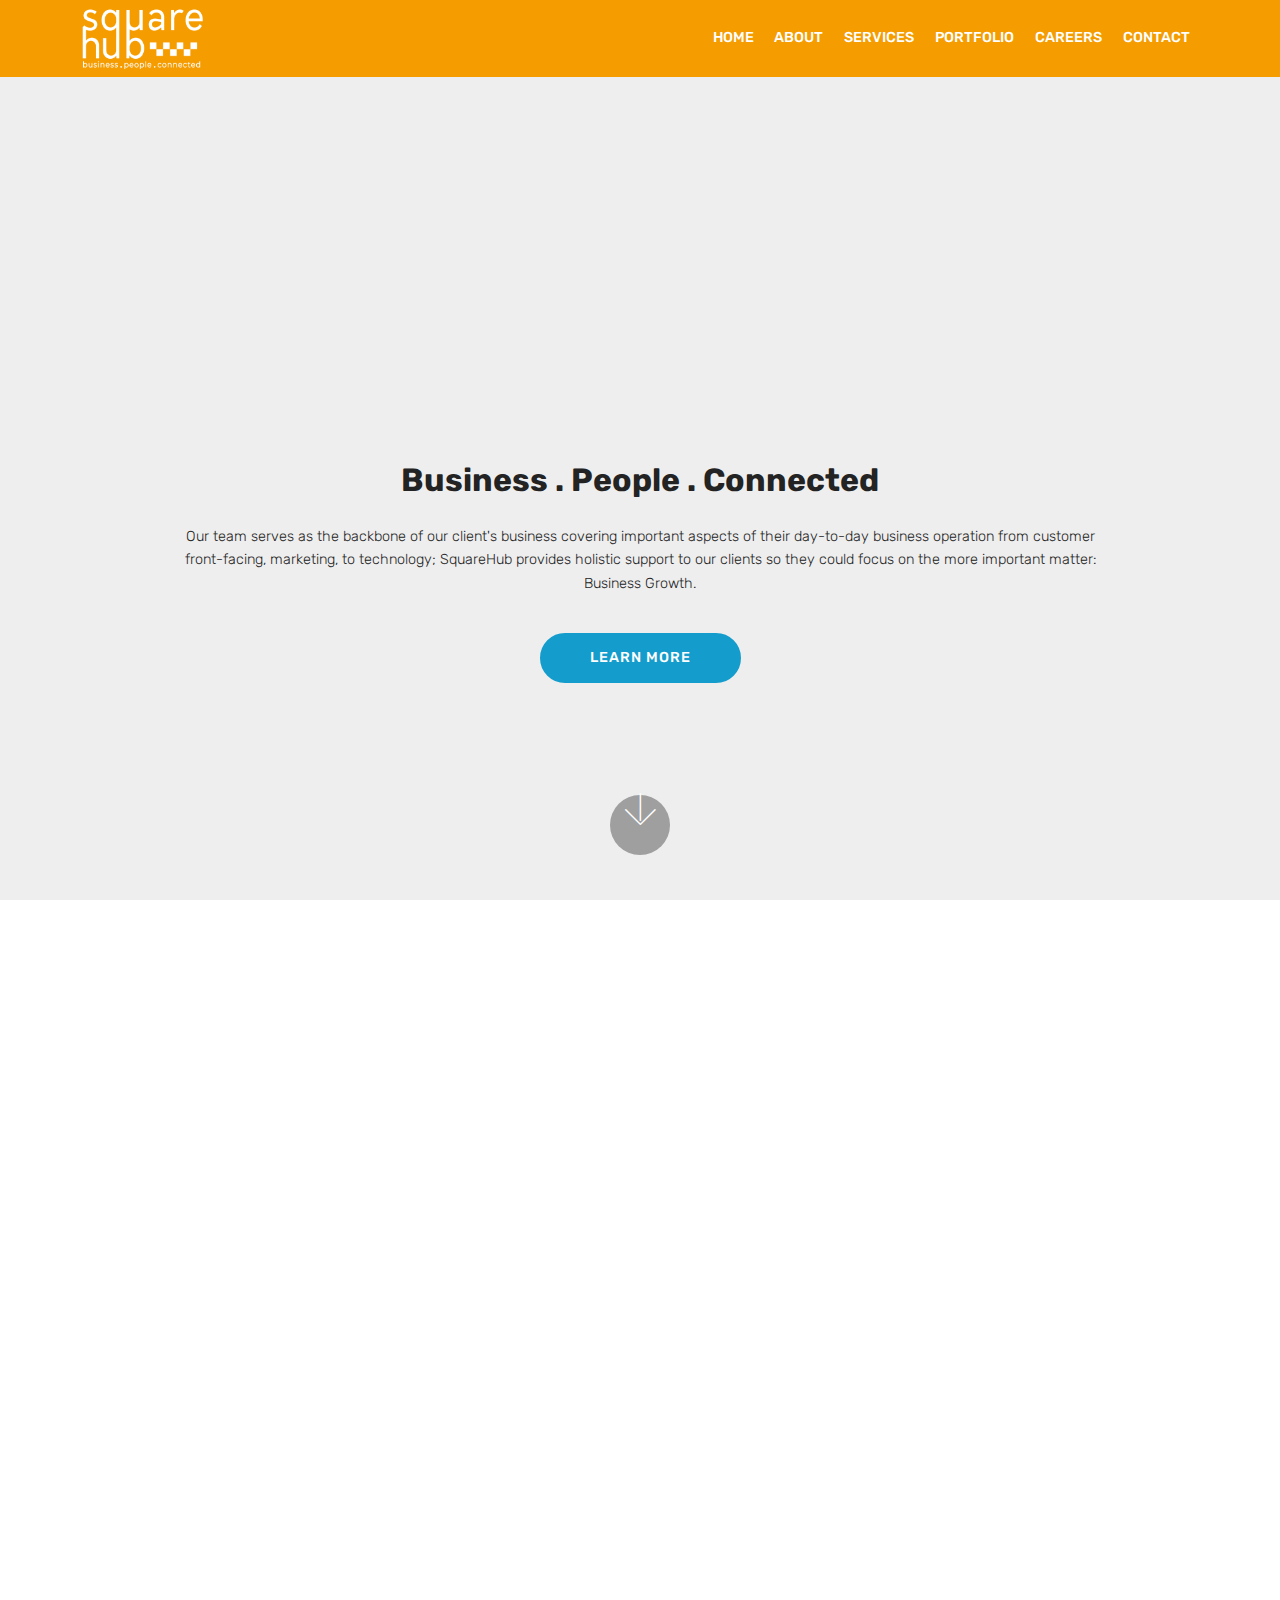
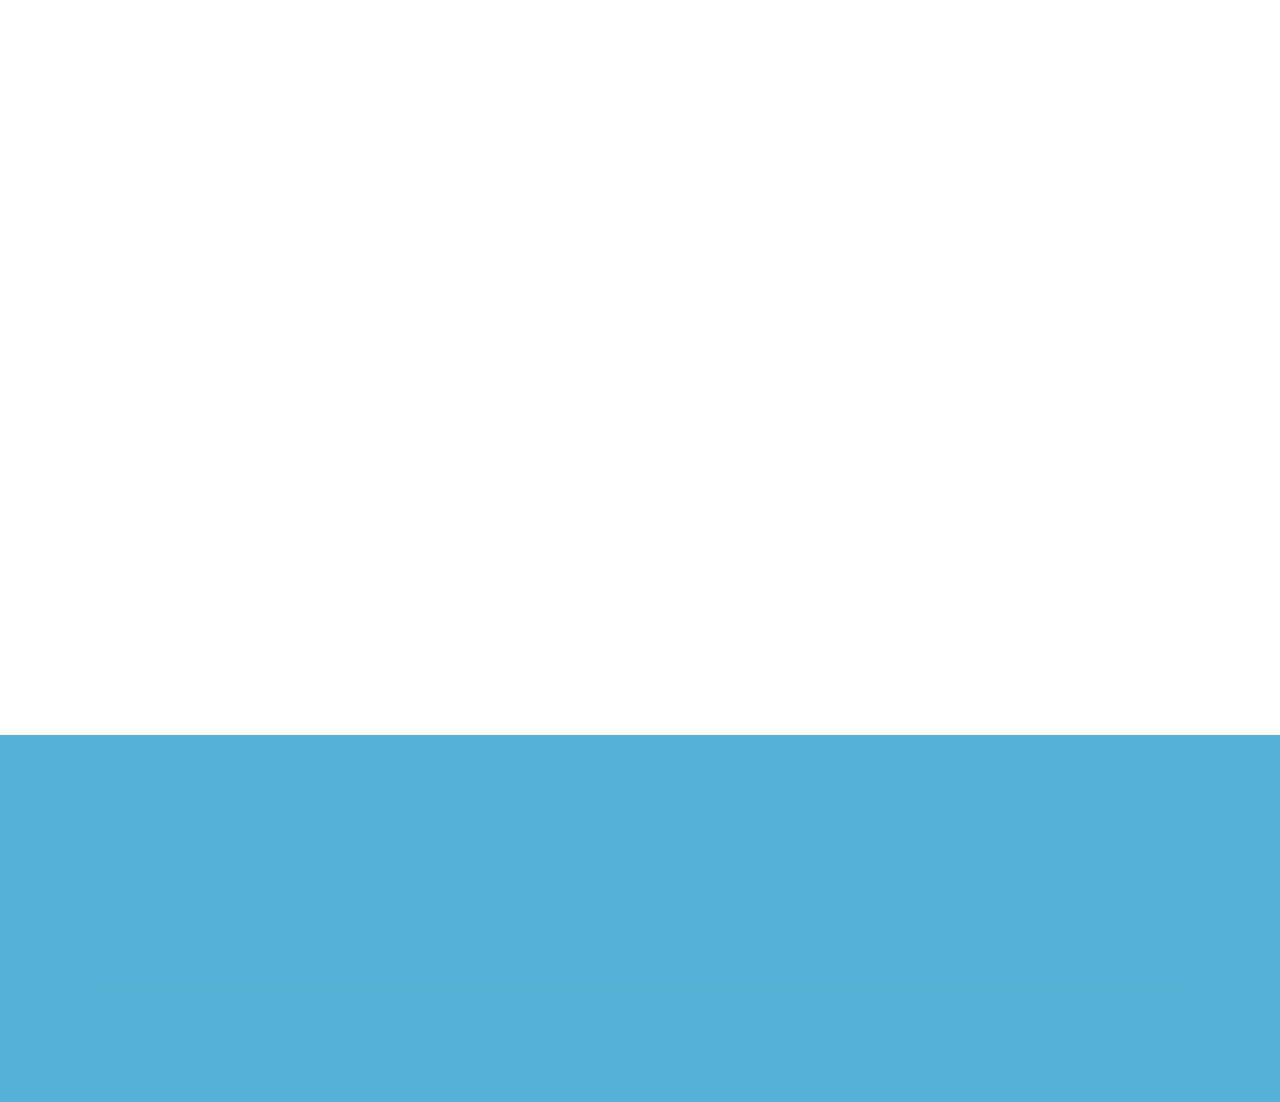
<file: index.html>
<!DOCTYPE html>
<html  >
<head>
  <!-- Site made with Mobirise Website Builder v5.0.14, https://mobirise.com -->
  <meta charset="UTF-8">
  <meta http-equiv="X-UA-Compatible" content="IE=edge">
  <meta name="generator" content="Mobirise v5.0.14, mobirise.com">
  <meta name="viewport" content="width=device-width, initial-scale=1, minimum-scale=1">
  <link rel="shortcut icon" href="assets/images/squarehub-logo-198x96.png" type="image/x-icon">
  <meta name="description" content="Home">
  
  
  <title>Home</title>
  <link rel="stylesheet" href="assets/web/assets/mobirise-icons/mobirise-icons.css">
  <link rel="stylesheet" href="assets/bootstrap/css/bootstrap.min.css">
  <link rel="stylesheet" href="assets/bootstrap/css/bootstrap-grid.min.css">
  <link rel="stylesheet" href="assets/bootstrap/css/bootstrap-reboot.min.css">
  <link rel="stylesheet" href="assets/facebook-plugin/style.css">
  <link rel="stylesheet" href="assets/tether/tether.min.css">
  <link rel="stylesheet" href="assets/dropdown/css/style.css">
  <link rel="stylesheet" href="assets/animatecss/animate.min.css">
  <link rel="stylesheet" href="assets/socicon/css/styles.css">
  <link rel="stylesheet" href="assets/theme/css/style.css">
  <link rel="preload" as="style" href="assets/mobirise/css/mbr-additional.css"><link rel="stylesheet" href="assets/mobirise/css/mbr-additional.css" type="text/css">
  
  
  
</head>
<body>
  <section class="menu cid-qTkzRZLJNu" once="menu" id="menu1-0">

    

    <nav class="navbar navbar-expand beta-menu navbar-dropdown align-items-center navbar-fixed-top navbar-toggleable-sm">
        <button class="navbar-toggler navbar-toggler-right" type="button" data-toggle="collapse" data-target="#navbarSupportedContent" aria-controls="navbarSupportedContent" aria-expanded="false" aria-label="Toggle navigation">
            <div class="hamburger">
                <span></span>
                <span></span>
                <span></span>
                <span></span>
            </div>
        </button>
        <div class="menu-logo">
            <div class="navbar-brand">
                <span class="navbar-logo">
                    <a href="index.html#header2-1">
                         <img src="assets/images/squarehub-logo-198x96.png" alt="Mobirise" title="" style="height: 3.8rem;">
                    </a>
                </span>
                
            </div>
        </div>
        <div class="collapse navbar-collapse" id="navbarSupportedContent">
            <ul class="navbar-nav nav-dropdown nav-right" data-app-modern-menu="true"><li class="nav-item"><a class="nav-link link text-white display-4" href="index.html">
                        
                        HOME</a></li><li class="nav-item"><a class="nav-link link text-white display-4" href="index.html">
                        
                        ABOUT</a></li><li class="nav-item"><a class="nav-link link text-white display-4" href="about.html">SERVICES</a></li><li class="nav-item"><a class="nav-link link text-white display-4" href="about.html">
                        
                        PORTFOLIO</a></li><li class="nav-item"><a class="nav-link link text-white display-4" href="portfolio.html">
                        
                        CAREERS<br></a></li><li class="nav-item"><a class="nav-link link text-white display-4" href="careers.html">CONTACT</a></li></ul>
            
        </div>
    </nav>
</section>

<section class="engine"><a href="https://mobirise.info/b">create a site for free</a></section><section class="cid-qTkA127IK8 mbr-fullscreen" data-bg-video="https://www.youtube.com/watch?v=beD5-cJ_AKE&amp;feature=youtu.be" id="header2-1">

    

    <div class="mbr-overlay" style="opacity: 0; background-color: rgb(255, 255, 255);"></div>

    <div class="container align-center">
        <div class="row justify-content-md-center">
            <div class="mbr-white col-md-10">
                
                <h3 class="mbr-section-subtitle align-center mbr-light pb-3 mbr-fonts-style display-2"><strong><br></strong><br><br><br><br><br><strong>Business . People . Connected</strong></h3>
                <p class="mbr-text pb-3 mbr-fonts-style display-4">Our team serves as the backbone of our client's business covering important aspects of their day-to-day business operation from customer front-facing, marketing, to technology; SquareHub provides holistic support to our clients so they could focus on the more important matter: Business Growth.<br></p>
                <div class="mbr-section-btn"><a class="btn btn-md btn-primary display-4" href="index.html" target="_blank">LEARN MORE</a></div>
            </div>
        </div>
    </div>
    <div class="mbr-arrow hidden-sm-down" aria-hidden="true">
        <a href="#next">
            <i class="mbri-down mbr-iconfont"></i>
        </a>
    </div>
</section>

<section class="features18 popup-btn-cards cid-s2ZQpwdDdz" id="features18-24">

    

    
    <div class="container">
        <h2 class="mbr-section-title pb-3 align-center mbr-fonts-style display-1">
            
        <div><span style="color: inherit; font-size: 3rem;">SERVICES OFFERED</span><br></div></h2>
        <h3 class="mbr-section-subtitle display-5 align-center mbr-fonts-style mbr-light display-7">
            
        <div>Our team greatly values the importance of focusing on the quality of work; we determine the quality of an organization through their results, and so we seriously take pride with ours.&nbsp;<span style="font-size: 0.9rem;">We know the sacrifices and struggles in putting up a business, we do! So we immerse ourselves and function as an extension of your business; with this mindset, we handle every aspect of it carefully with the end goal of always having the best results.</span></div></h3>
        <div class="media-container-row pt-5 ">
            <div class="card p-3 col-12 col-md-6 col-lg-4">
                <div class="card-wrapper ">
                    <div class="card-img">
                        <div class="mbr-overlay"></div>
                        <div class="mbr-section-btn text-center"><a href="https://mobirise.co" class="btn btn-primary display-4">Learn More</a></div>
                        <img src="assets/images/mbr-1-676x451.jpg" alt="Mobirise" title="">
                    </div>
                    <div class="card-box">
                        <h4 class="card-title mbr-fonts-style display-7">CUSTOMER SERVICE</h4>
                        <p class="mbr-text mbr-fonts-style align-left display-4">Our team can handle the wide scope of support Customer Service usually demands from Customer front-facing, Escalations, Order fulfillment, Account and Project Management, Fraud detection, Utilization, Planning, etc.
<br>
<br>Ultimately, we understand that each business is different so we tailor-fit our approach depending on what works best!</p>
                    </div>
                </div>
            </div>
            <div class="card p-3 col-12 col-md-6 col-lg-4">
                <div class="card-wrapper">
                    <div class="card-img">
                        <div class="mbr-overlay"></div>
                        <div class="mbr-section-btn text-center">
                            <a href="https://mobirise.co" class="btn btn-primary display-4">Learn More</a>
                        </div>
                        <img src="assets/images/background2.jpg" alt="Mobirise">
                    </div>
                    <div class="card-box">
                        <h4 class="card-title mbr-fonts-style display-7">BACKEND SUPPORT</h4>
                        <p class="mbr-text mbr-fonts-style display-4">Our Backend Support allows insights to the overall health of your Business through Industry-standard KPI (Key Performance Indicators) discussed on a regular basis.
<br>
<br>Additionally, this may include the creation of your reference materials for training, process development, process workflows, Agile and Scrum meetings, etc&nbsp;<br></p>
                    </div>
                </div>
            </div>

            <div class="card p-3 col-12 col-md-6 col-lg-4">
                <div class="card-wrapper">
                    <div class="card-img">
                        <div class="mbr-overlay"></div>
                        <div class="mbr-section-btn text-center">
                            <a href="https://mobirise.co" class="btn btn-primary display-4">Learn More</a>
                        </div>
                        <img src="assets/images/background3.jpg" alt="Mobirise">
                    </div>
                    <div class="card-box">
                        <h4 class="card-title mbr-fonts-style display-7">
                            
                        <div><span style="color: inherit; font-size: 1rem;">VIRTUAL ASSISTANCE</span><br></div></h4>
                        <p class="mbr-text mbr-fonts-style display-4">One of the greatest advantages of hiring a Virtual Assistance through our Team is having an Operation Manager oversee the delivery of their tasks and manage performance
<br>
<br>Our team will provide backend support and exclusive access to our resources allowing your VA to function much better since they will be working inside an organized team.</p>
                    </div>
                </div>
            </div>

            
        </div>
    </div>
</section>

<section class="clients cid-s2ZUDQnCyr" data-interval="false" id="clients-25">
      

    
        <div class="container mb-5">
            <div class="media-container-row">
                <div class="col-12 align-center">
                    <h2 class="mbr-section-title pb-3 mbr-fonts-style display-2">Brands We Have Worked With!</h2>
                    <h3 class="mbr-section-subtitle mbr-light mbr-fonts-style display-7">Serving our current clients and the brands that we have previously worked with as team members and managers is a privilege <br>and responsibility that we continously take very seriously. Our commitment towards work has been lauded, recognized, and <br>ultimately allowed us to share our success.<br></h3>
                </div>
            </div>
        </div>

    <div class="container">
        <div class="carousel slide" role="listbox" data-pause="true" data-keyboard="false" data-ride="carousel" data-interval="5000">
            <div class="carousel-inner" data-visible="5">
                
                
                
                
                
            <div class="carousel-item ">
                    <div class="media-container-row">
                        <div class="col-md-12">
                            <div class="wrap-img ">
                                <a href="https://weathermanumbrella.com/" target="_blank"><img src="assets/images/wxman-630x342.jpg" class="img-responsive clients-img" alt="" title=""></a>
                            </div>
                        </div>
                    </div>
                </div><div class="carousel-item ">
                    <div class="media-container-row">
                        <div class="col-md-12">
                            <div class="wrap-img ">
                                <a href="https://www.freshpair.com/" target="_blank"><img src="assets/images/freshpair-1-630x342.jpg" class="img-responsive clients-img" alt="" title=""></a>
                            </div>
                        </div>
                    </div>
                </div><div class="carousel-item ">
                    <div class="media-container-row">
                        <div class="col-md-12">
                            <div class="wrap-img ">
                                <a href="https://www.vonage.com/" target="_blank"><img src="assets/images/vonage-630x342.jpg" class="img-responsive clients-img" alt="" title=""></a>
                            </div>
                        </div>
                    </div>
                </div><div class="carousel-item ">
                    <div class="media-container-row">
                        <div class="col-md-12">
                            <div class="wrap-img ">
                                <a href="https://www.microsoft.com/en/microsoft-365?&ef_id=EAIaIQobChMIorzikaKU6gIVS2oqCh3pgAdgEAAYASAAEgIHRPD_BwE:G:s&ef_id=EAIaIQobChMIorzikaKU6gIVS2oqCh3pgAdgEAAYASAAEgIHRPD_BwE:G:s&OCID=AID2000750_SEM_veBV1RZT&MarinID=sveBV1RZT|430730494316|%2Bmicrosft%20%2B365|b|c||97365137942|kwd-313172719881&lnkd=Google_O365SMB_Brand&gclid=EAIaIQobChMIorzikaKU6gIVS2oqCh3pgAdgEAAYASAAEgIHRPD_BwE" target="_blank"><img src="assets/images/mso1-404x219.jpg" class="img-responsive clients-img" alt="" title=""></a>
                            </div>
                        </div>
                    </div>
                </div><div class="carousel-item ">
                    <div class="media-container-row">
                        <div class="col-md-12">
                            <div class="wrap-img ">
                                <a href="https://www.telstra.com.au/?tc=G%7cE%7cD%7cTB%7cTBRAND%7cTelstraTerms&sacid=71700000010876618&sakwid=p7276795789&sac=GG:DSK:Telstra+-+Brand+-+Telstra+Terms+-+Exact&ds_rl=1042690&ds_rl=1240434&ds_rl=1237945&gclid=EAIaIQobChMIoui1zqOU6gIVBzdgCh2HOgeGEAAYASAAEgLbVfD_BwE&gclsrc=aw.ds" target="_blank"><img src="assets/images/telstra-1-630x342.jpg" class="img-responsive clients-img" alt="" title=""></a>
                            </div>
                        </div>
                    </div>
                </div></div>
            <div class="carousel-controls">
                <a data-app-prevent-settings="" class="carousel-control carousel-control-prev" role="button" data-slide="prev">
                    <span aria-hidden="true" class="mbri-left mbr-iconfont"></span>
                    <span class="sr-only">Previous</span>
                </a>
                <a data-app-prevent-settings="" class="carousel-control carousel-control-next" role="button" data-slide="next">
                    <span aria-hidden="true" class="mbri-right mbr-iconfont"></span>
                    <span class="sr-only">Next</span>
                </a>
            </div>
        </div>
    </div>
</section>

<section class="cid-s2xQc1n7gP" id="footer1-b">

    

    

    <div class="container">
        <div class="media-container-row content text-white">
            <div class="col-12 col-md-3">
                <div class="media-wrap">
                    <a href="https://mobirise.co/">
                        <img src="assets/images/squarehub-logo-192x93.png" alt="Mobirise" title="">
                    </a>
                </div>
            </div>
            <div class="col-12 col-md-3 mbr-fonts-style display-7">
                <h5 class="pb-3">
                    Address
                </h5>
                <p class="mbr-text">Imus City,&nbsp;<br>Cavite, 4103</p>
            </div>
            <div class="col-12 col-md-3 mbr-fonts-style display-7">
                <h5 class="pb-3">
                    Contacts
                </h5>
                <p class="mbr-text">Email: info@squarehub.net     
<br>Phone: +639501975980 &nbsp; &nbsp; &nbsp; &nbsp; &nbsp; &nbsp; &nbsp; &nbsp;&nbsp;<br></p>
            </div>
            <div class="col-12 col-md-3 mbr-fonts-style display-7">
                <h5 class="pb-3">
                    Site Map</h5>
                <p class="mbr-text">About<br>Services<br>Portfolio&nbsp;<br>Contact<br><br></p>
            </div>
        </div>
        <div class="footer-lower">
            <div class="media-container-row">
                <div class="col-sm-12">
                    <hr>
                </div>
            </div>
            <div class="media-container-row mbr-white">
                <div class="col-sm-6 copyright">
                    <p class="mbr-text mbr-fonts-style display-7">
                        © Copyright 2020 SquareHub - All Rights Reserved
                    </p>
                </div>
                <div class="col-md-6">
                    <div class="social-list align-right">
                        <div class="soc-item">
                            <a href="https://twitter.com/" target="_blank">
                                <span class="mbr-iconfont mbr-iconfont-social socicon-twitter socicon"></span>
                            </a>
                        </div>
                        <div class="soc-item">
                            <a href="https://www.facebook.com/" target="_blank">
                                <span class="mbr-iconfont mbr-iconfont-social socicon-facebook socicon"></span>
                            </a>
                        </div>
                        <div class="soc-item">
                            <a href="https://www.youtube.com/" target="_blank">
                                <span class="mbr-iconfont mbr-iconfont-social socicon-youtube socicon"></span>
                            </a>
                        </div>
                        <div class="soc-item">
                            <a href="https://instagram.com/" target="_blank">
                                <span class="mbr-iconfont mbr-iconfont-social socicon-instagram socicon"></span>
                            </a>
                        </div>
                        <div class="soc-item">
                            <a href="https://plus.google.com/" target="_blank">
                                <span class="mbr-iconfont mbr-iconfont-social socicon-googleplus socicon"></span>
                            </a>
                        </div>
                        <div class="soc-item">
                            <a href="https://www.behance.net/" target="_blank">
                                <span class="mbr-iconfont mbr-iconfont-social socicon-behance socicon"></span>
                            </a>
                        </div>
                    </div>
                </div>
            </div>
        </div>
    </div>
</section>


  <script src="assets/web/assets/jquery/jquery.min.js"></script>
  <script src="assets/popper/popper.min.js"></script>
  <script src="assets/bootstrap/js/bootstrap.min.js"></script>
  <script src="https://connect.facebook.net/en_US/sdk.js#xfbml=1&version=v2.5"></script>
  <script src="https://apis.google.com/js/plusone.js"></script>
  <script src="assets/facebook-plugin/facebook-script.js"></script>
  <script src="assets/tether/tether.min.js"></script>
  <script src="assets/smoothscroll/smooth-scroll.js"></script>
  <script src="assets/dropdown/js/nav-dropdown.js"></script>
  <script src="assets/dropdown/js/navbar-dropdown.js"></script>
  <script src="assets/touchswipe/jquery.touch-swipe.min.js"></script>
  <script src="assets/viewportchecker/jquery.viewportchecker.js"></script>
  <script src="assets/ytplayer/jquery.mb.ytplayer.min.js"></script>
  <script src="assets/vimeoplayer/jquery.mb.vimeo_player.js"></script>
  <script src="assets/mbr-popup-btns/mbr-popup-btns.js"></script>
  <script src="assets/bootstrapcarouselswipe/bootstrap-carousel-swipe.js"></script>
  <script src="assets/mbr-clients-slider/mbr-clients-slider.js"></script>
  <script src="assets/theme/js/script.js"></script>
  
  
  <input name="animation" type="hidden">
  </body>
</html>
</file>
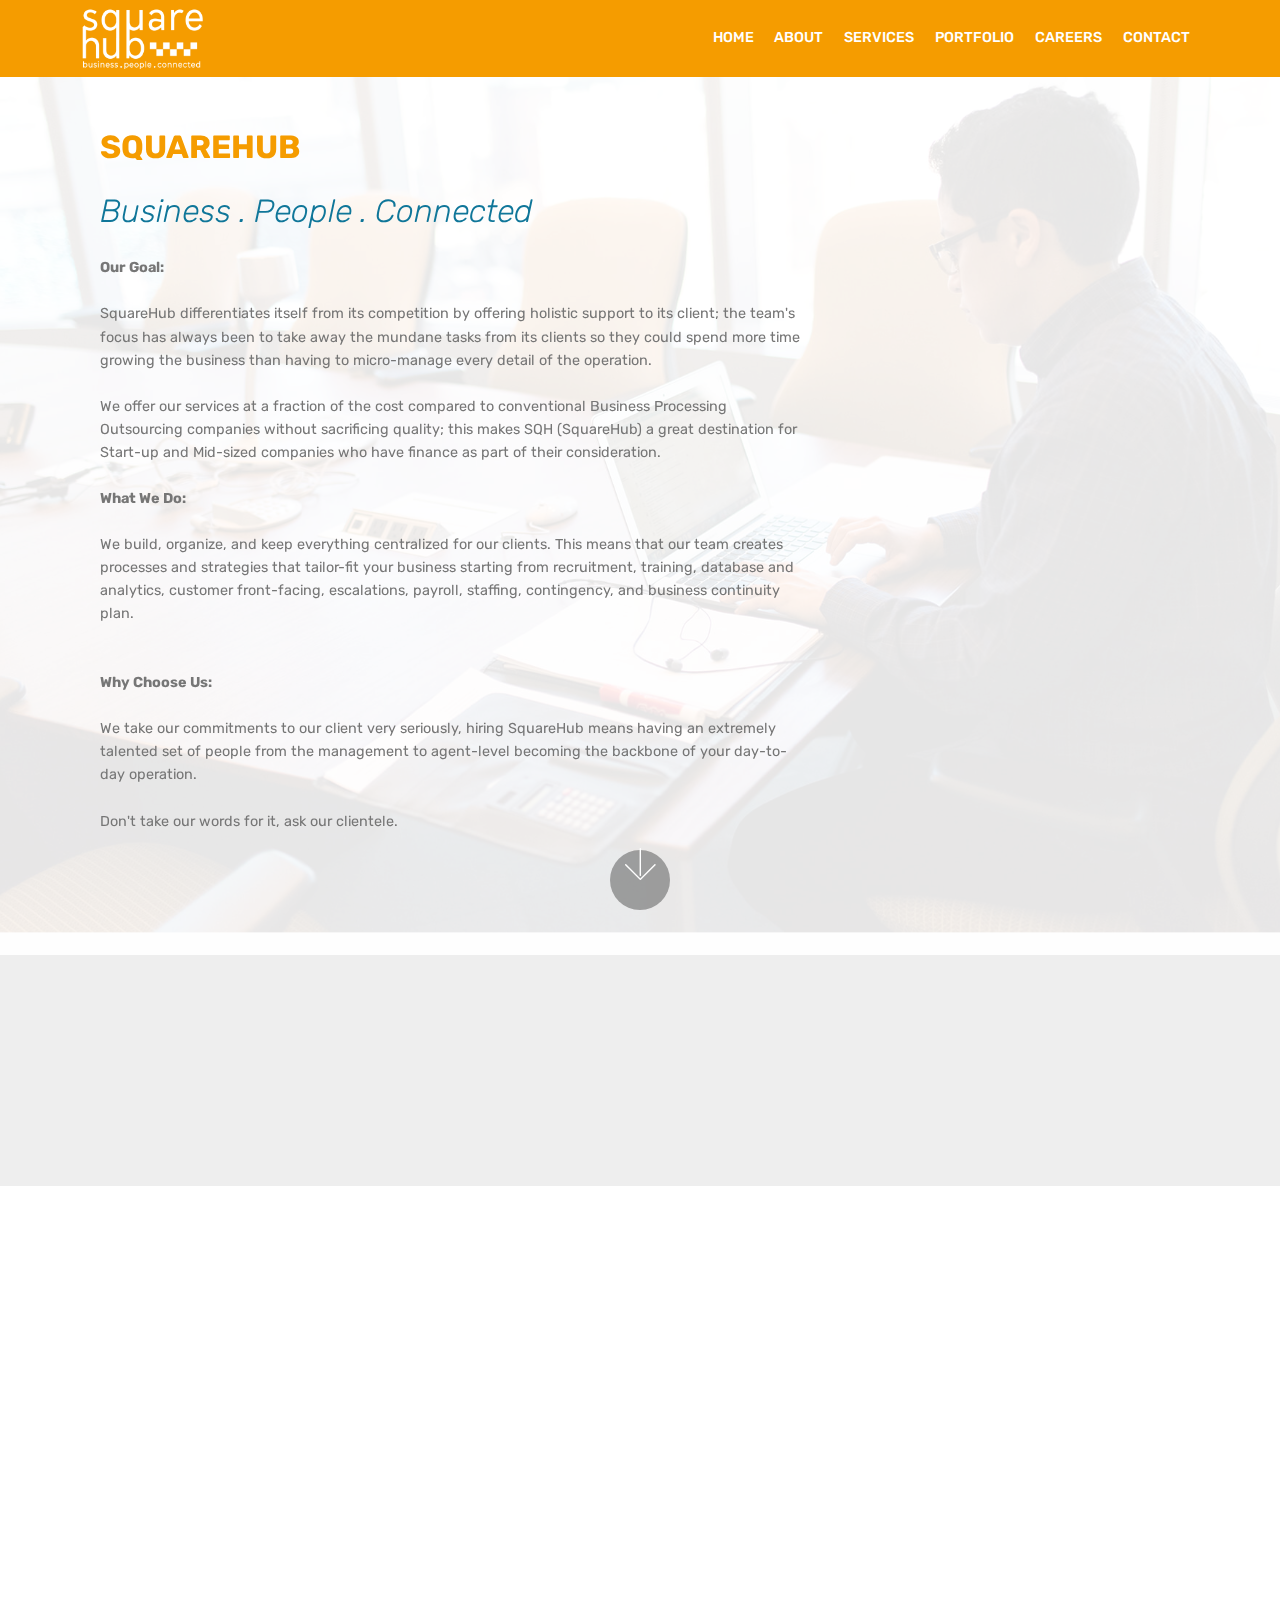
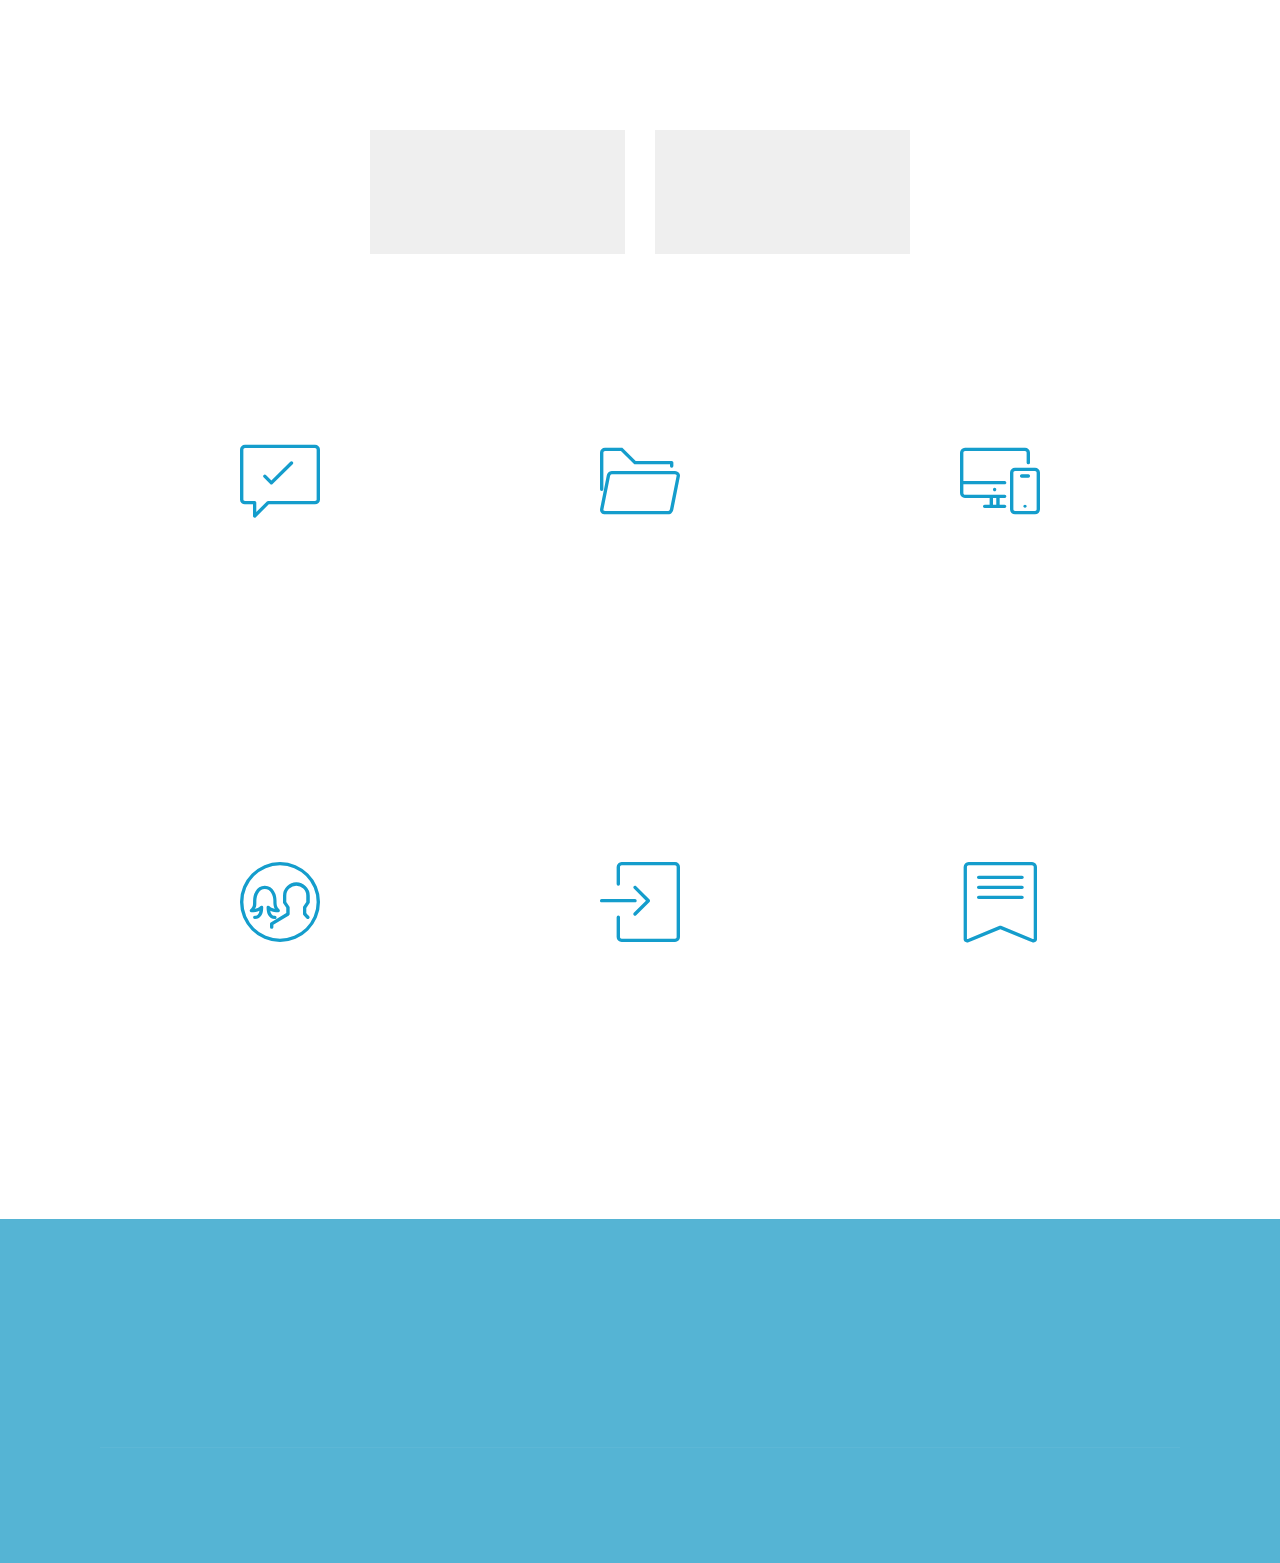
<file: About.html>
<!DOCTYPE html>
<html  >
<head>
  <!-- Site made with Mobirise Website Builder v5.0.14, https://mobirise.com -->
  <meta charset="UTF-8">
  <meta http-equiv="X-UA-Compatible" content="IE=edge">
  <meta name="generator" content="Mobirise v5.0.14, mobirise.com">
  <meta name="viewport" content="width=device-width, initial-scale=1, minimum-scale=1">
  <link rel="shortcut icon" href="assets/images/squarehub-logo-198x96.png" type="image/x-icon">
  <meta name="description" content="About">
  
  
  <title>About</title>
  <link rel="stylesheet" href="assets/web/assets/mobirise-icons/mobirise-icons.css">
  <link rel="stylesheet" href="assets/bootstrap/css/bootstrap.min.css">
  <link rel="stylesheet" href="assets/bootstrap/css/bootstrap-grid.min.css">
  <link rel="stylesheet" href="assets/bootstrap/css/bootstrap-reboot.min.css">
  <link rel="stylesheet" href="assets/facebook-plugin/style.css">
  <link rel="stylesheet" href="assets/tether/tether.min.css">
  <link rel="stylesheet" href="assets/dropdown/css/style.css">
  <link rel="stylesheet" href="assets/animatecss/animate.min.css">
  <link rel="stylesheet" href="assets/socicon/css/styles.css">
  <link rel="stylesheet" href="assets/theme/css/style.css">
  <link rel="preload" as="style" href="assets/mobirise/css/mbr-additional.css"><link rel="stylesheet" href="assets/mobirise/css/mbr-additional.css" type="text/css">
  
  
  
</head>
<body>
  <section class="menu cid-qTkzRZLJNu" once="menu" id="menu1-i">

    

    <nav class="navbar navbar-expand beta-menu navbar-dropdown align-items-center navbar-fixed-top navbar-toggleable-sm">
        <button class="navbar-toggler navbar-toggler-right" type="button" data-toggle="collapse" data-target="#navbarSupportedContent" aria-controls="navbarSupportedContent" aria-expanded="false" aria-label="Toggle navigation">
            <div class="hamburger">
                <span></span>
                <span></span>
                <span></span>
                <span></span>
            </div>
        </button>
        <div class="menu-logo">
            <div class="navbar-brand">
                <span class="navbar-logo">
                    <a href="Home.html">
                         <img src="assets/images/squarehub-logo-198x96.png" alt="Mobirise" title="" style="height: 3.8rem;">
                    </a>
                </span>
                
            </div>
        </div>
        <div class="collapse navbar-collapse" id="navbarSupportedContent">
            <ul class="navbar-nav nav-dropdown nav-right" data-app-modern-menu="true"><li class="nav-item"><a class="nav-link link text-white display-4" href="Home.html">
                        
                        HOME</a></li><li class="nav-item"><a class="nav-link link text-white display-4" href="About">
                        
                        ABOUT</a></li><li class="nav-item"><a class="nav-link link text-white display-4" href="Services">SERVICES</a></li><li class="nav-item"><a class="nav-link link text-white display-4" href="Portfolio">
                        
                        PORTFOLIO</a></li><li class="nav-item"><a class="nav-link link text-white display-4" href="Careers" target="_blank">
                        
                        CAREERS<br></a></li><li class="nav-item"><a class="nav-link link text-white display-4" href="Contact" target="_blank">CONTACT</a></li></ul>
            
        </div>
    </nav>
</section>

<section class="engine"><a href="https://mobirise.info/h">how to create a web page for free</a></section><section class="header9 cid-s2y9IwG4E1 mbr-parallax-background" id="header9-j">

    

    <div class="mbr-overlay" style="opacity: 0.9; background-color: rgb(255, 255, 255);">
    </div>

    <div class="container">
        <div class="media-container-column mbr-white col-lg-8 col-md-10">
            <h1 class="mbr-section-title align-left mbr-bold pb-3 mbr-fonts-style display-2"><br>SQUAREHUB</h1>
            <h3 class="mbr-section-subtitle align-left mbr-light pb-3 mbr-fonts-style display-2">
                Business . People . Connected</h3>
            <p class="mbr-text align-left pb-3 mbr-fonts-style display-7"><strong>Our Goal: <br></strong><br>SquareHub differentiates itself from its competition by offering holistic support to its client; the team's focus has always been to take away the mundane tasks from its clients so they could spend more time growing the business than having to micro-manage every detail of the operation. <br><br>We offer our services at a fraction of the cost compared to conventional Business Processing Outsourcing companies without sacrificing quality; this makes SQH (SquareHub) a great destination for Start-up and Mid-sized companies who have finance as part of their consideration. <br><br><strong>What We Do: <br></strong><br>We build, organize, and keep everything centralized for our clients. This means that our team creates processes and strategies that tailor-fit your business starting from recruitment, training, database and analytics, customer front-facing, escalations, payroll, staffing, contingency, and business continuity plan. <br><br><br><strong>Why Choose Us: <br></strong><br>We take our commitments to our client very seriously, hiring SquareHub means having an extremely talented set of people from the management to agent-level becoming the backbone of your day-to-day operation. <br><br>Don't take our words for it, ask our clientele.&nbsp;<br></p>
            
        </div>
    </div>

    <div class="mbr-arrow hidden-sm-down" aria-hidden="true">
        <a href="#next">
            <i class="mbri-down mbr-iconfont"></i>
        </a>
    </div>
</section>

<section class="mbr-section content5 cid-s2CeY5Vjp3" data-bg-video="https://youtu.be/beD5-cJ_AKE" id="content5-12">

    

    

    <div class="container">
        <div class="media-container-row">
            <div class="title col-12 col-md-8">
                <h2 class="align-center mbr-bold mbr-white pb-3 mbr-fonts-style display-1">
                    WHY HIRE US?</h2>
                <h3 class="mbr-section-subtitle align-center mbr-light mbr-white pb-3 mbr-fonts-style display-5">WE MAKE WORK EASIER!</h3>
                
                
            </div>
        </div>
    </div>
</section>

<section class="team1 cid-s2ZVSNuVFq" id="team1-26">
    
    
    
    <div class="container align-center">
        <h2 class="pb-3 mbr-fonts-style mbr-section-title display-2">
            OUR TEAM
        </h2>
        <h3 class="pb-5 mbr-section-subtitle mbr-fonts-style mbr-light display-7"><div><span style="font-size: 1rem;">With more than 30 years<strong> </strong>of accumulative management experience in this line of business </span></div><div><span style="font-size: 1rem;">(Business Process Outsourcing), our team offers a critical&nbsp;</span><span style="font-size: 1rem;">understanding of the factors that&nbsp;</span></div><div><span style="font-size: 1rem;">make your venture and project a success.&nbsp;</span></div><br></h3>
        <div class="row media-row">
            
        <div class="team-item col-lg-3 col-md-6">
                <div class="item-image">
                    <img src="assets/images/michael-510x510.jpg" alt="" title="">
                </div>
                <div class="item-caption py-3">
                    <div class="item-name px-2">
                        <p class="mbr-fonts-style display-5">Michael Degala</p>
                    </div>
                    <div class="item-role px-2">
                        <p>Manager and Co-Founder</p>
                    </div>
                    <div class="item-social pt-2">
                        <a href="https://facebook.com" target="_blank">
                            <span class="p-1 mbr-iconfont mbr-iconfont-social socicon-facebook socicon"></span>
                        </a>
                        <a href="https://linkedin.com" target="_blank">
                            <span class="p-1 mbr-iconfont mbr-iconfont-social socicon-linkedin socicon"></span>
                        </a>
                        <a href="https://instagram.com" target="_blank">
                            <span class="p-1 mbr-iconfont mbr-iconfont-social socicon-instagram socicon"></span>
                        </a>
                        <a href="https://www.linkedin.com/in/mobirise" target="_blank">
                            
                        </a>
                        <a href="https://www.instagram.com/mobirise/" target="_blank">
                            
                        </a>
                        <a href="https://www.youtube.com/channel/UCt_tncVAetpK5JeM8L-8jyw" target="_blank">    
                            
                        </a>
                    </div>
                </div>
            </div><div class="team-item col-lg-3 col-md-6">
                <div class="item-image">
                    <img src="assets/images/louise-510x510.jpg" alt="" title="">
                </div>
                <div class="item-caption py-3">
                    <div class="item-name px-2">
                        <p class="mbr-fonts-style display-5">Babylin Cortez<br></p>
                    </div>
                    <div class="item-role px-2">
                        <p>Manager and Co-Founder</p>
                    </div>
                    <div class="item-social pt-2">
                        <a href="https://facebook.com" target="_blank">
                            <span class="p-1 mbr-iconfont mbr-iconfont-social socicon-facebook socicon"></span>
                        </a>
                        <a href="https://linkedin.com" target="_blank">
                            <span class="p-1 mbr-iconfont mbr-iconfont-social socicon-linkedin socicon"></span>
                        </a>
                        <a href="https://instagram.com" target="_blank">
                            <span class="p-1 mbr-iconfont mbr-iconfont-social socicon-instagram socicon"></span>
                        </a>
                        <a href="https://www.linkedin.com/in/mobirise" target="_blank">
                            
                        </a>
                        <a href="https://www.instagram.com/mobirise/" target="_blank">
                            
                        </a>
                        <a href="https://www.youtube.com/channel/UCt_tncVAetpK5JeM8L-8jyw" target="_blank">    
                            
                        </a>
                    </div>
                </div>
            </div></div>    
    </div>
</section>

<section class="counters1 counters cid-s2C8F4PHuT" id="counters1-11">

    

    

    <div class="container">
        
        <h3 class="mbr-section-subtitle mbr-fonts-style display-5">FOR STARTERS, WE HAVE A SOLID TRACK RECORD</h3>

        <div class="container pt-4 mt-2">
            <div class="media-container-row">
                <div class="card p-3 align-center col-12 col-md-6 col-lg-4">
                    <div class="panel-item p-3">
                        <div class="card-img pb-3">
                            <span class="mbr-iconfont mbri-cust-feedback"></span>
                        </div>

                        <div class="card-text">
                            <h3 class="count pt-3 pb-3 mbr-fonts-style display-2">
                                  90%                           </h3>
                            <h4 class="mbr-content-title mbr-bold mbr-fonts-style display-7">CSAT RATING<br><br></h4>
                            <p class="mbr-content-text mbr-fonts-style display-4">Our team boasts an average score of 90% + in Customer Service Satisfaction Rating <br><br>This is attributed to SQH Management's understanding of Quality, Retention, and Support.</p>
                        </div>
                    </div>
                </div>


                <div class="card p-3 align-center col-12 col-md-6 col-lg-4">
                    <div class="panel-item p-3">
                        <div class="card-img pb-3">
                            <span class="mbr-iconfont mbri-opened-folder"></span>
                        </div>
                        <div class="card-text">
                            <h3 class="count pt-3 pb-3 mbr-fonts-style display-2">
                                  100%</h3>
                            <h4 class="mbr-content-title mbr-bold mbr-fonts-style display-7">PROJECT COMPLETION RATE<br><br></h4>
                            <p class="mbr-content-text mbr-fonts-style display-4">
                                    SQH has completed a wide variety of projects to service its clients ranging from Customer Service, Business Intelligence, Backorder Management, CRM, Marketing campaigns, etc.</p>
                        </div>
                    </div>
                </div>

                <div class="card p-3 align-center col-12 col-md-6 col-lg-4">
                    <div class="panel-item p-3">
                        <div class="card-img pb-3">
                            <span class="mbri-responsive mbr-iconfont"></span>
                        </div>
                        <div class="card-text">
                            <h3 class="count pt-3 pb-3 mbr-fonts-style display-2">50000</h3>
                            <h4 class="mbr-content-title mbr-bold mbr-fonts-style display-7">DATABASE BLOCK<br><br></h4>
                            <p class="mbr-content-text mbr-fonts-style display-4">
                                    Our client database contains at least 50,000 blocks of information. <br><br>This serves as an archive and singular location where our clients can get an overview of the business</p>
                        </div>
                    </div>
                </div>


                
            </div>
        </div>
   </div>
</section>

<section class="counters1 counters cid-s304HpSQKx" id="counters1-2d">

    

    

    <div class="container">
        
        

        <div class="container pt-4 mt-2">
            <div class="media-container-row">
                <div class="card p-3 align-center col-12 col-md-6 col-lg-4">
                    <div class="panel-item p-3">
                        <div class="card-img pb-3">
                            <span class="mbr-iconfont mbri-users"></span>
                        </div>

                        <div class="card-text">
                            <h3 class="count pt-3 pb-3 mbr-fonts-style display-2">
                                  500</h3>
                            <h4 class="mbr-content-title mbr-bold mbr-fonts-style display-7">FULL-TIME EMPLOYEES</h4>
                            <p class="mbr-content-text mbr-fonts-style display-4"><br>We have handled more than 500 full-time employees in the past and counting! So managing teams, group chemistry, and synchronizing actions is not new to us.&nbsp;</p>
                        </div>
                    </div>
                </div>


                <div class="card p-3 align-center col-12 col-md-6 col-lg-4">
                    <div class="panel-item p-3">
                        <div class="card-img pb-3">
                            <span class="mbr-iconfont mbri-login"></span>
                        </div>
                        <div class="card-text">
                            <h3 class="count pt-3 pb-3 mbr-fonts-style display-2">
                                  10</h3>
                            <h4 class="mbr-content-title mbr-bold mbr-fonts-style display-7">LINE OF BUSINESSES</h4>
                            <p class="mbr-content-text mbr-fonts-style display-4"><br>Our team is equipped to handle a wide array of tasks from a diverse of list of LOBs; Voice, Chat, Email, Lead Generation, Data Entry, Business Intelligence, Consulting, Transcription, to Multimedia, etc.&nbsp;</p>
                        </div>
                    </div>
                </div>

                <div class="card p-3 align-center col-12 col-md-6 col-lg-4">
                    <div class="panel-item p-3">
                        <div class="card-img pb-3">
                            <span class="mbr-iconfont mbri-bookmark"></span>
                        </div>
                        <div class="card-text">
                            <h3 class="count pt-3 pb-3 mbr-fonts-style display-2">30</h3>
                            <h4 class="mbr-content-title mbr-bold mbr-fonts-style display-7">INDUSTRY TENURE</h4>
                            <p class="mbr-content-text mbr-fonts-style display-4"><br>With 30 years of experience in this industry, SQH forms a formidable backbone to help propel any organization to the next level.</p>
                        </div>
                    </div>
                </div>


                
            </div>
        </div>
   </div>
</section>

<section class="cid-s331LO9Bl8" id="footer1-2h">

    

    

    <div class="container">
        <div class="media-container-row content text-white">
            <div class="col-12 col-md-3">
                <div class="media-wrap">
                    <a href="https://mobirise.co/">
                        <img src="assets/images/squarehub-logo-192x93.png" alt="Mobirise" title="">
                    </a>
                </div>
            </div>
            <div class="col-12 col-md-3 mbr-fonts-style display-7">
                <h5 class="pb-3">
                    Address
                </h5>
                <p class="mbr-text">Imus City,&nbsp;<br>Cavite, 4103</p>
            </div>
            <div class="col-12 col-md-3 mbr-fonts-style display-7">
                <h5 class="pb-3">
                    Contacts
                </h5>
                <p class="mbr-text">Email: info@squarehub.net 
<br>Phone: +639501975980 &nbsp; &nbsp; &nbsp; &nbsp; &nbsp; &nbsp; &nbsp; &nbsp;&nbsp;<br></p>
            </div>
            <div class="col-12 col-md-3 mbr-fonts-style display-7">
                <h5 class="pb-3">
                    Site Map</h5>
                <p class="mbr-text">About
<br>Services
<br>Portfolio 
<br>Contact<br></p>
            </div>
        </div>
        <div class="footer-lower">
            <div class="media-container-row">
                <div class="col-sm-12">
                    <hr>
                </div>
            </div>
            <div class="media-container-row mbr-white">
                <div class="col-sm-6 copyright">
                    <p class="mbr-text mbr-fonts-style display-7">
                        © Copyright 2020 SquareHub - All Rights Reserved
                    </p>
                </div>
                <div class="col-md-6">
                    <div class="social-list align-right">
                        <div class="soc-item">
                            <a href="https://twitter.com/" target="_blank">
                                <span class="mbr-iconfont mbr-iconfont-social socicon-twitter socicon"></span>
                            </a>
                        </div>
                        <div class="soc-item">
                            <a href="https://www.facebook.com/" target="_blank">
                                <span class="mbr-iconfont mbr-iconfont-social socicon-facebook socicon"></span>
                            </a>
                        </div>
                        <div class="soc-item">
                            <a href="https://www.youtube.com/" target="_blank">
                                <span class="mbr-iconfont mbr-iconfont-social socicon-youtube socicon"></span>
                            </a>
                        </div>
                        <div class="soc-item">
                            <a href="https://instagram.com/" target="_blank">
                                <span class="mbr-iconfont mbr-iconfont-social socicon-instagram socicon"></span>
                            </a>
                        </div>
                        <div class="soc-item">
                            <a href="https://plus.google.com/" target="_blank">
                                <span class="mbr-iconfont mbr-iconfont-social socicon-googleplus socicon"></span>
                            </a>
                        </div>
                        <div class="soc-item">
                            <a href="https://www.behance.net/" target="_blank">
                                <span class="mbr-iconfont mbr-iconfont-social socicon-behance socicon"></span>
                            </a>
                        </div>
                    </div>
                </div>
            </div>
        </div>
    </div>
</section>


  <script src="assets/web/assets/jquery/jquery.min.js"></script>
  <script src="assets/popper/popper.min.js"></script>
  <script src="assets/bootstrap/js/bootstrap.min.js"></script>
  <script src="https://connect.facebook.net/en_US/sdk.js#xfbml=1&version=v2.5"></script>
  <script src="https://apis.google.com/js/plusone.js"></script>
  <script src="assets/facebook-plugin/facebook-script.js"></script>
  <script src="assets/tether/tether.min.js"></script>
  <script src="assets/smoothscroll/smooth-scroll.js"></script>
  <script src="assets/dropdown/js/nav-dropdown.js"></script>
  <script src="assets/dropdown/js/navbar-dropdown.js"></script>
  <script src="assets/touchswipe/jquery.touch-swipe.min.js"></script>
  <script src="assets/viewportchecker/jquery.viewportchecker.js"></script>
  <script src="assets/parallax/jarallax.min.js"></script>
  <script src="assets/ytplayer/jquery.mb.ytplayer.min.js"></script>
  <script src="assets/vimeoplayer/jquery.mb.vimeo_player.js"></script>
  <script src="assets/theme/js/script.js"></script>
  
  
  <input name="animation" type="hidden">
  </body>
</html>
</file>
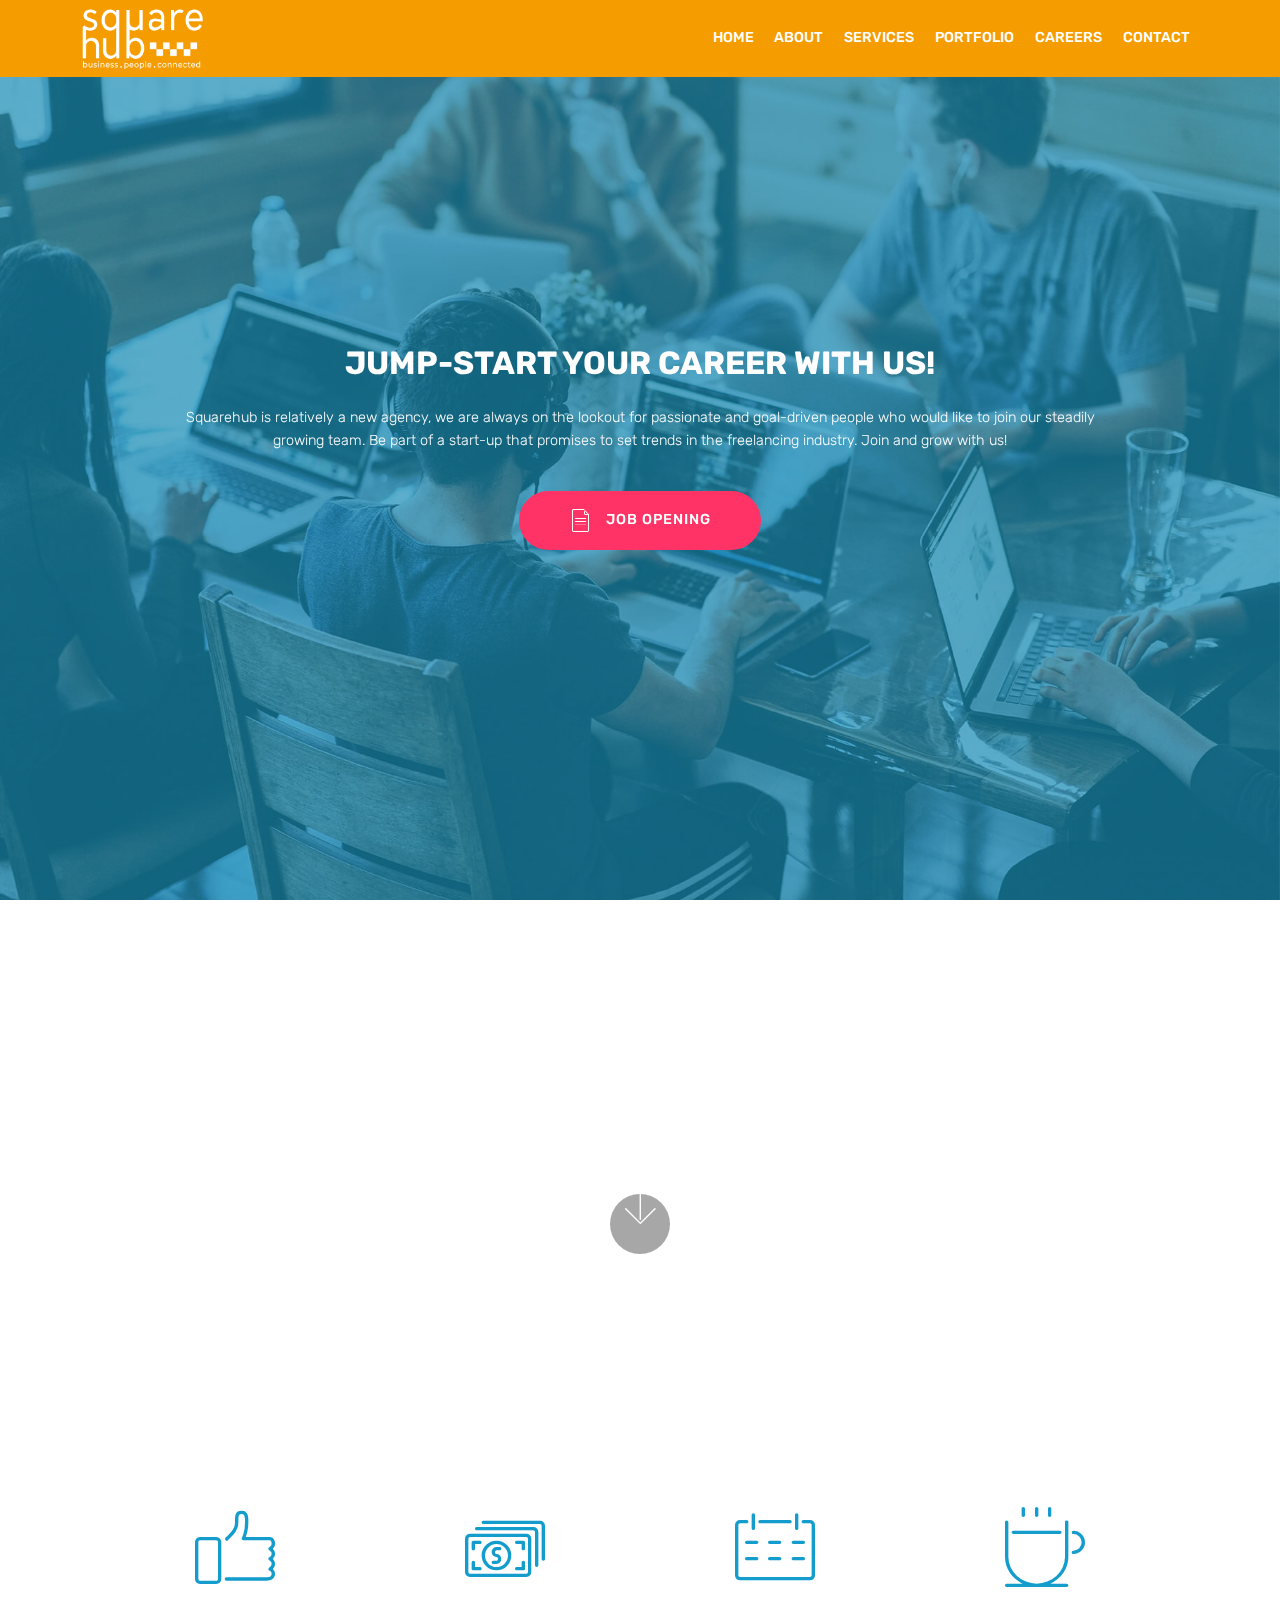
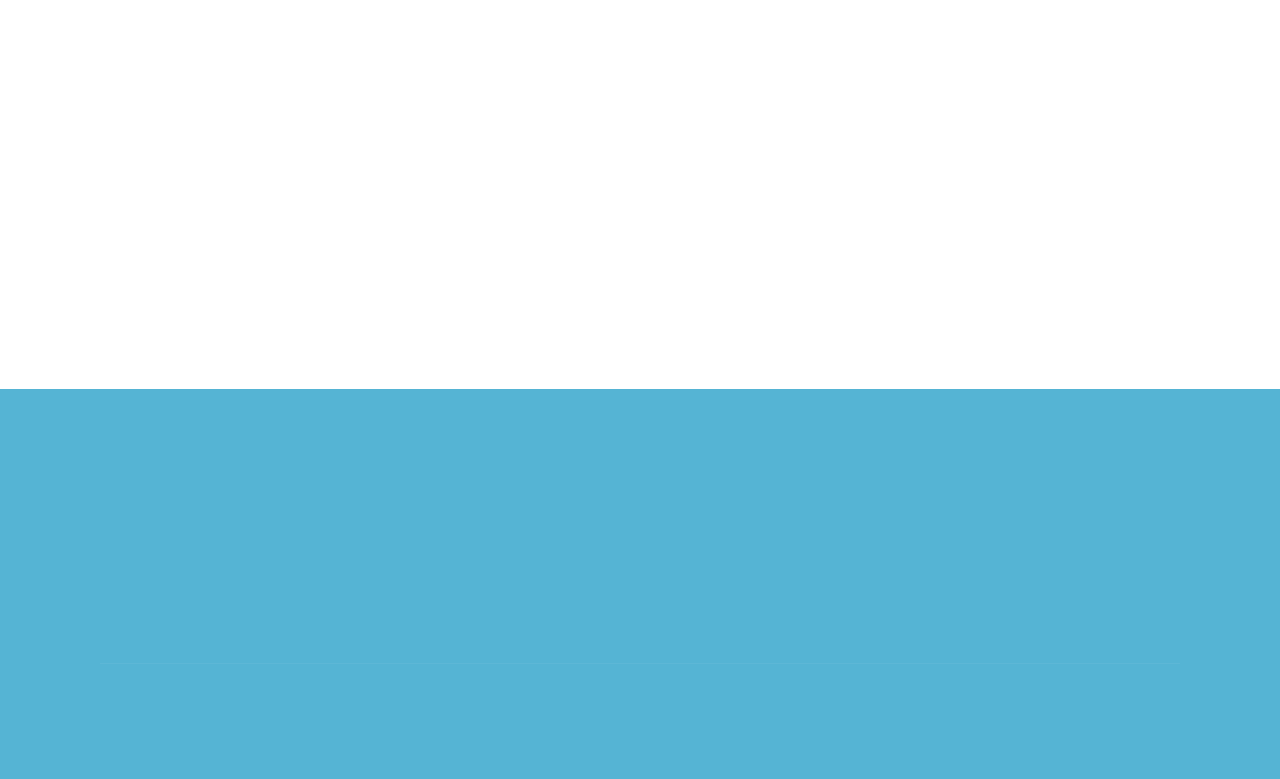
<file: Careers.html>
<!DOCTYPE html>
<html  >
<head>
  <!-- Site made with Mobirise Website Builder v5.0.14, https://mobirise.com -->
  <meta charset="UTF-8">
  <meta http-equiv="X-UA-Compatible" content="IE=edge">
  <meta name="generator" content="Mobirise v5.0.14, mobirise.com">
  <meta name="viewport" content="width=device-width, initial-scale=1, minimum-scale=1">
  <link rel="shortcut icon" href="assets/images/squarehub-logo-198x96.png" type="image/x-icon">
  <meta name="description" content="Careers">
  
  
  <title>Careers</title>
  <link rel="stylesheet" href="assets/web/assets/mobirise-icons/mobirise-icons.css">
  <link rel="stylesheet" href="assets/bootstrap/css/bootstrap.min.css">
  <link rel="stylesheet" href="assets/bootstrap/css/bootstrap-grid.min.css">
  <link rel="stylesheet" href="assets/bootstrap/css/bootstrap-reboot.min.css">
  <link rel="stylesheet" href="assets/facebook-plugin/style.css">
  <link rel="stylesheet" href="assets/tether/tether.min.css">
  <link rel="stylesheet" href="assets/dropdown/css/style.css">
  <link rel="stylesheet" href="assets/animatecss/animate.min.css">
  <link rel="stylesheet" href="assets/socicon/css/styles.css">
  <link rel="stylesheet" href="assets/theme/css/style.css">
  <link rel="preload" as="style" href="assets/mobirise/css/mbr-additional.css"><link rel="stylesheet" href="assets/mobirise/css/mbr-additional.css" type="text/css">
  
  
  
</head>
<body>
  <section class="menu cid-qTkzRZLJNu" once="menu" id="menu1-1p">

    

    <nav class="navbar navbar-expand beta-menu navbar-dropdown align-items-center navbar-fixed-top navbar-toggleable-sm">
        <button class="navbar-toggler navbar-toggler-right" type="button" data-toggle="collapse" data-target="#navbarSupportedContent" aria-controls="navbarSupportedContent" aria-expanded="false" aria-label="Toggle navigation">
            <div class="hamburger">
                <span></span>
                <span></span>
                <span></span>
                <span></span>
            </div>
        </button>
        <div class="menu-logo">
            <div class="navbar-brand">
                <span class="navbar-logo">
                    <a href="Home.html">
                         <img src="assets/images/squarehub-logo-198x96.png" alt="Mobirise" title="" style="height: 3.8rem;">
                    </a>
                </span>
                
            </div>
        </div>
        <div class="collapse navbar-collapse" id="navbarSupportedContent">
            <ul class="navbar-nav nav-dropdown nav-right" data-app-modern-menu="true"><li class="nav-item"><a class="nav-link link text-white display-4" href="Home.html">
                        
                        HOME</a></li><li class="nav-item"><a class="nav-link link text-white display-4" href="About">
                        
                        ABOUT</a></li><li class="nav-item"><a class="nav-link link text-white display-4" href="Services">SERVICES</a></li><li class="nav-item"><a class="nav-link link text-white display-4" href="Portfolio">
                        
                        PORTFOLIO</a></li><li class="nav-item"><a class="nav-link link text-white display-4" href="Careers" target="_blank">
                        
                        CAREERS<br></a></li><li class="nav-item"><a class="nav-link link text-white display-4" href="Contact" target="_blank">CONTACT</a></li></ul>
            
        </div>
    </nav>
</section>

<section class="engine"><a href="https://mobirise.info/t">free amp templates</a></section><section class="header1 cid-s3DAsF5cEI mbr-fullscreen mbr-parallax-background" id="header1-3r">

    

    <div class="mbr-overlay" style="opacity: 0.6; background-color: rgb(20, 157, 204);">
    </div>

    <div class="container">
        <div class="row justify-content-md-center">
            <div class="mbr-white col-md-10">
                <h1 class="mbr-section-title align-center mbr-bold pb-3 mbr-fonts-style display-1">JUMP-START YOUR CAREER WITH US!</h1>
                
                <p class="mbr-text align-center pb-3 mbr-fonts-style display-4">
                    Squarehub is relatively a new agency, we are always on the lookout for passionate and goal-driven people who would like to join our steadily growing team. Be part of a start-up that promises to set trends in the freelancing industry. Join and grow with us!
                </p>
                <div class="mbr-section-btn align-center"><a class="btn btn-md btn-secondary display-4" href="page5.html#header2-3k">
                        <span class="mbr-iconfont mbri-file"></span>JOB OPENING</a></div>
            </div>
        </div>
    </div>

</section>

<section class="cid-s3Du5PTv9b" id="header2-3k">

    

    

    <div class="container align-center">
        <div class="row justify-content-md-center">
            <div class="mbr-white col-md-10">
                <h1 class="mbr-section-title mbr-bold pb-3 mbr-fonts-style display-1">WE ARE HIRING!</h1>
                
                <p class="mbr-text pb-3 mbr-fonts-style display-7">We are currently looking for Customer Service Representatives for one of our US-based clients. For more information, please read the "Job description" below and proceed to "Apply here". Do make sure to send all of the requirements! <strong>Good luck!</strong></p>
                <div class="mbr-section-btn"><a class="btn btn-md btn-warning display-4" href="https://www.notion.so/sqh/E-COMMERCE-CSR-JOB-OPENING-60015da086414566be01137b1186e713" target="_blank">Job Description</a>
                    <a class="btn btn-md btn-secondary display-4" href="https://podio.com/webforms/21431290/1488647" target="_blank">Apply Here</a></div>
            </div>
        </div>
    </div>
    <div class="mbr-arrow hidden-sm-down" aria-hidden="true">
        <a href="#next">
            <i class="mbri-down mbr-iconfont"></i>
        </a>
    </div>
</section>

<section class="counters1 counters cid-s3DFDP8tOk" id="counters1-3u">

    

    

    <div class="container">
        <h2 class="mbr-section-title pb-3 align-center mbr-fonts-style display-2">WORK BENEFITS</h2>
        

        <div class="container pt-4 mt-2">
            <div class="media-container-row">
                <div class="card p-3 align-center col-12 col-md-6 col-lg-3">
                    <div class="panel-item p-3">
                        <div class="card-img pb-3">
                            <span class="mbr-iconfont mbri-like"></span>
                        </div>

                        <div class="card-text">
                            <h3 class="count pt-3 pb-3 mbr-fonts-style display-2">
                                  80
                            </h3>
                            <h4 class="mbr-content-title mbr-bold mbr-fonts-style display-7">FULL-TIME POSITION</h4>
                            <p class="mbr-content-text mbr-fonts-style display-7">Work as a full-time employee for our US-based clients: 80 hours per payout
<br>
<br>Also, we'll provide you with a premium time tracking app for free!&nbsp;<br></p>
                        </div>
                    </div>
                </div>


                <div class="card p-3 align-center col-12 col-md-6 col-lg-3">
                    <div class="panel-item p-3">
                        <div class="card-img pb-3">
                            <span class="mbr-iconfont mbri-cash"></span>
                        </div>
                        <div class="card-text">
                            <h3 class="count pt-3 pb-3 mbr-fonts-style display-2">
                                  200
                            </h3>
                            <h4 class="mbr-content-title mbr-bold mbr-fonts-style display-7">
                                SALARY
                            </h4>
                            <p class="mbr-content-text mbr-fonts-style display-7">We are offering an extremely competitive salary that is proportional to the role and responsibily of the position 
<br>
<br>-- you will not be overworked but underpaid&nbsp;<br></p>
                        </div>
                    </div>
                </div>

                <div class="card p-3 align-center col-12 col-md-6 col-lg-3">
                    <div class="panel-item p-3">
                        <div class="card-img pb-3">
                            <span class="mbr-iconfont mbri-calendar"></span>
                        </div>
                        <div class="card-text">
                            <h3 class="count pt-3 pb-3 mbr-fonts-style display-2">
                                  5
                            </h3>
                            <h4 class="mbr-content-title mbr-bold mbr-fonts-style display-7">
                                WORK-LIFE
                            </h4>
                            <p class="mbr-content-text mbr-fonts-style display-7">Want to enjoy the weekend with the family? So do we!
<br>
<br>Work 5 days a week on a block schedule from Monday to Friday only!</p>
                        </div>
                    </div>
                </div>


                <div class="card p-3 align-center col-12 col-md-6 col-lg-3">
                    <div class="panel-item p-3">
                        <div class="card-img pb-3">
                            <span class="mbri-hot-cup mbr-iconfont"></span>
                        </div>

                        <div class="card-texts">
                             <h3 class="count pt-3 pb-3 mbr-fonts-style display-2">100%</h3>
                            <h4 class="mbr-content-title mbr-bold mbr-fonts-style display-7">NO CUTS</h4>
                            <p class="mbr-content-text mbr-fonts-style display-7">Unlike Upwork and some other freelancer platforms, we do not impose deductions on salaries, it's your money! 
<br>
<br>You deserve to enjoy all of it!</p>
                        </div>
                    </div>
                </div>
            </div>
        </div>
   </div>
</section>

<section class="cid-s3DuYbSDSe" id="footer1-3n">

    

    

    <div class="container">
        <div class="media-container-row content text-white">
            <div class="col-12 col-md-3">
                <div class="media-wrap">
                    <a href="https://mobirise.co/">
                        <img src="assets/images/squarehub-logo-192x93.png" alt="Mobirise" title="">
                    </a>
                </div>
            </div>
            <div class="col-12 col-md-3 mbr-fonts-style display-7">
                <h5 class="pb-3">
                    Address
                </h5>
                <p class="mbr-text">Imus City,&nbsp;<br>Cavite, 4103</p>
            </div>
            <div class="col-12 col-md-3 mbr-fonts-style display-7">
                <h5 class="pb-3">
                    Contacts
                </h5>
                <p class="mbr-text">Email: info@squarehub.net 
<br>Phone: 09501975980 &nbsp; &nbsp; &nbsp; &nbsp; &nbsp; &nbsp; &nbsp; &nbsp; &nbsp; &nbsp;<br><br></p>
            </div>
            <div class="col-12 col-md-3 mbr-fonts-style display-7">
                <h5 class="pb-3">
                    Site Map</h5>
                <p class="mbr-text">About<br>Services<br>Portfolio&nbsp;<br>Blog<br>Contact<br><br></p>
            </div>
        </div>
        <div class="footer-lower">
            <div class="media-container-row">
                <div class="col-sm-12">
                    <hr>
                </div>
            </div>
            <div class="media-container-row mbr-white">
                <div class="col-sm-6 copyright">
                    <p class="mbr-text mbr-fonts-style display-7">
                        © Copyright 2020 SquareHub - All Rights Reserved
                    </p>
                </div>
                <div class="col-md-6">
                    <div class="social-list align-right">
                        <div class="soc-item">
                            <a href="https://twitter.com/" target="_blank">
                                <span class="mbr-iconfont mbr-iconfont-social socicon-twitter socicon"></span>
                            </a>
                        </div>
                        <div class="soc-item">
                            <a href="https://www.facebook.com/" target="_blank">
                                <span class="mbr-iconfont mbr-iconfont-social socicon-facebook socicon"></span>
                            </a>
                        </div>
                        <div class="soc-item">
                            <a href="https://www.youtube.com/" target="_blank">
                                <span class="mbr-iconfont mbr-iconfont-social socicon-youtube socicon"></span>
                            </a>
                        </div>
                        <div class="soc-item">
                            <a href="https://instagram.com/" target="_blank">
                                <span class="mbr-iconfont mbr-iconfont-social socicon-instagram socicon"></span>
                            </a>
                        </div>
                        <div class="soc-item">
                            <a href="https://plus.google.com/" target="_blank">
                                <span class="mbr-iconfont mbr-iconfont-social socicon-googleplus socicon"></span>
                            </a>
                        </div>
                        <div class="soc-item">
                            <a href="https://www.behance.net/" target="_blank">
                                <span class="mbr-iconfont mbr-iconfont-social socicon-behance socicon"></span>
                            </a>
                        </div>
                    </div>
                </div>
            </div>
        </div>
    </div>
</section>


  <script src="assets/web/assets/jquery/jquery.min.js"></script>
  <script src="assets/popper/popper.min.js"></script>
  <script src="assets/bootstrap/js/bootstrap.min.js"></script>
  <script src="https://connect.facebook.net/en_US/sdk.js#xfbml=1&version=v2.5"></script>
  <script src="https://apis.google.com/js/plusone.js"></script>
  <script src="assets/facebook-plugin/facebook-script.js"></script>
  <script src="assets/tether/tether.min.js"></script>
  <script src="assets/smoothscroll/smooth-scroll.js"></script>
  <script src="assets/dropdown/js/nav-dropdown.js"></script>
  <script src="assets/dropdown/js/navbar-dropdown.js"></script>
  <script src="assets/touchswipe/jquery.touch-swipe.min.js"></script>
  <script src="assets/viewportchecker/jquery.viewportchecker.js"></script>
  <script src="assets/parallax/jarallax.min.js"></script>
  <script src="assets/theme/js/script.js"></script>
  
  
  <input name="animation" type="hidden">
  </body>
</html>
</file>
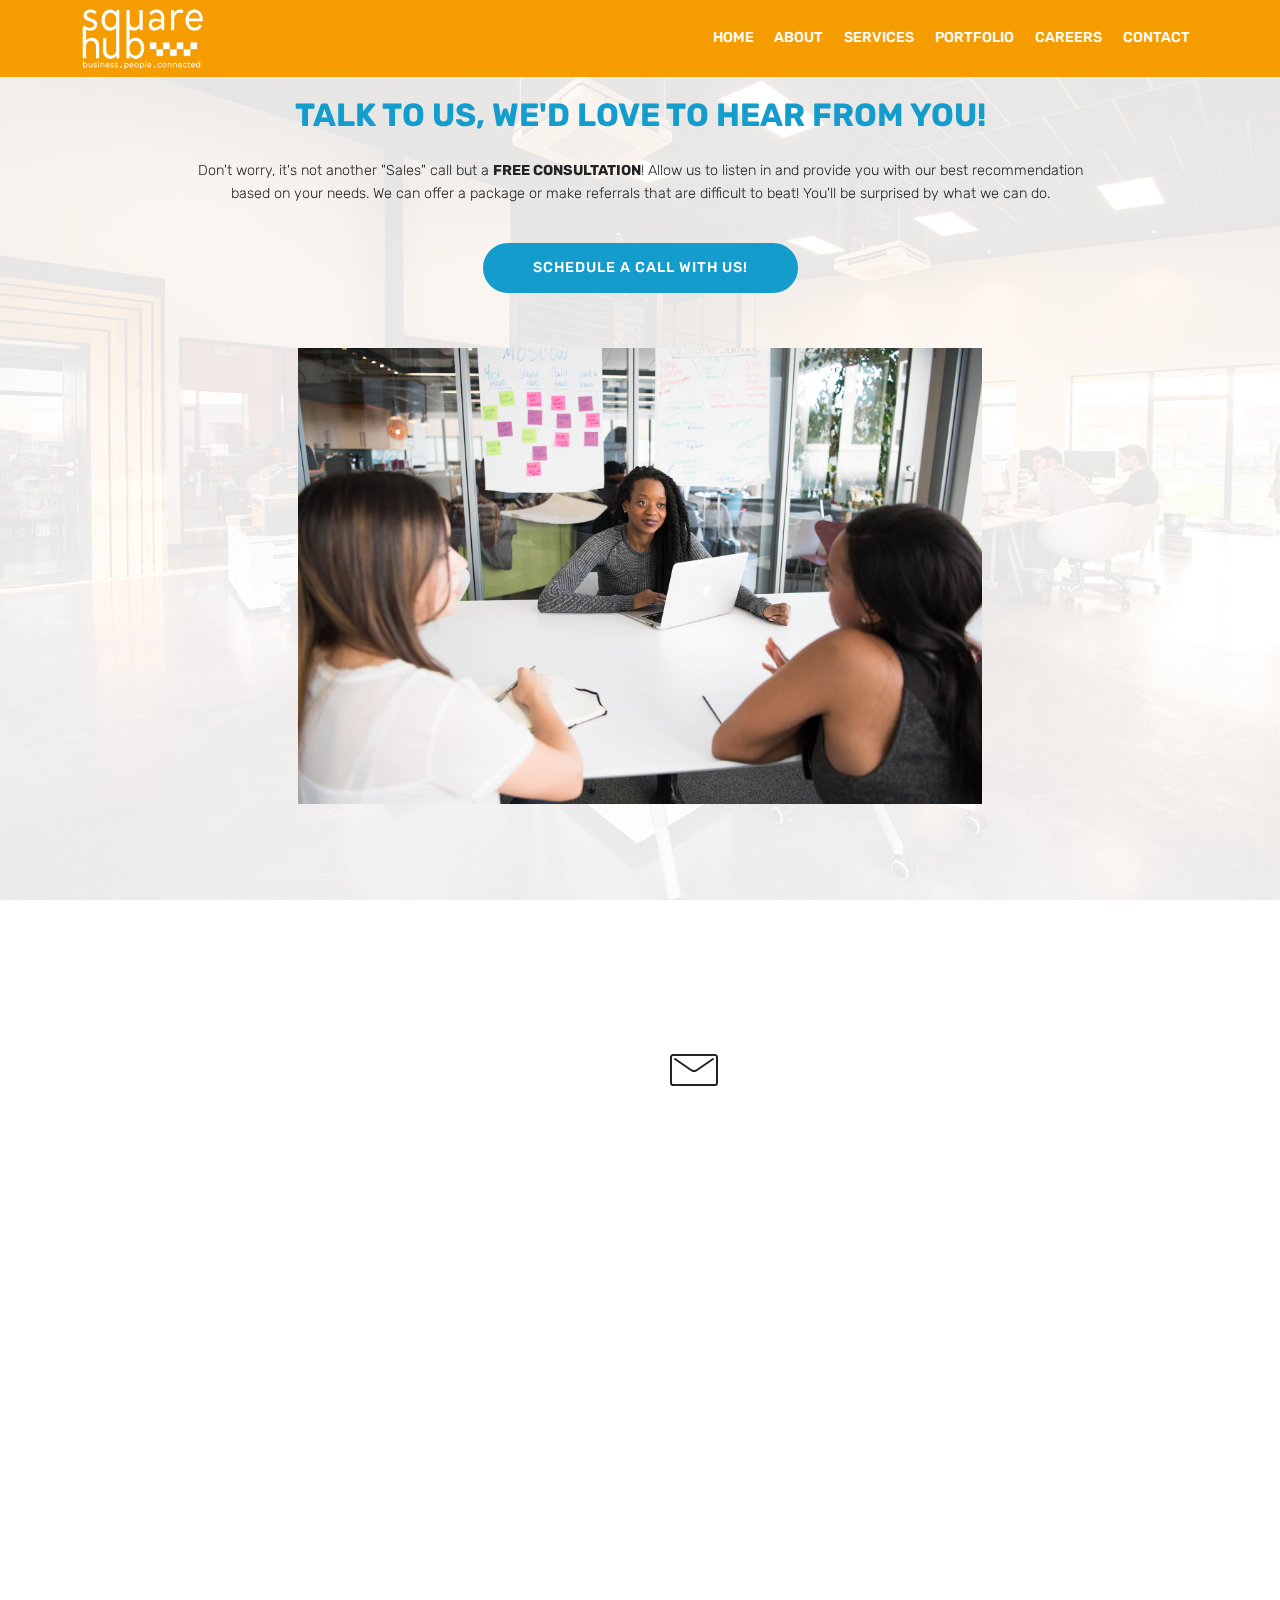
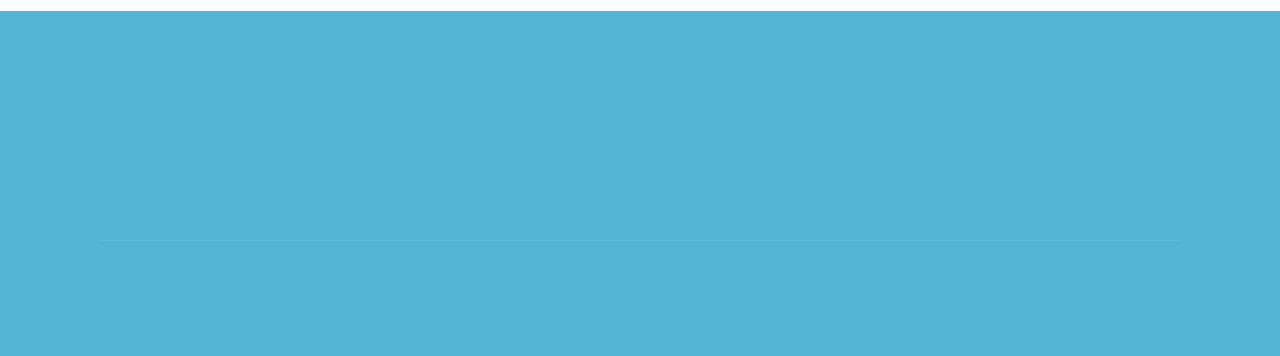
<file: Contact.html>
<!DOCTYPE html>
<html  >
<head>
  <!-- Site made with Mobirise Website Builder v5.0.14, https://mobirise.com -->
  <meta charset="UTF-8">
  <meta http-equiv="X-UA-Compatible" content="IE=edge">
  <meta name="generator" content="Mobirise v5.0.14, mobirise.com">
  <meta name="viewport" content="width=device-width, initial-scale=1, minimum-scale=1">
  <link rel="shortcut icon" href="assets/images/squarehub-logo-198x96.png" type="image/x-icon">
  <meta name="description" content="Contact">
  
  
  <title>Contact</title>
  <link rel="stylesheet" href="assets/web/assets/mobirise-icons/mobirise-icons.css">
  <link rel="stylesheet" href="assets/bootstrap/css/bootstrap.min.css">
  <link rel="stylesheet" href="assets/bootstrap/css/bootstrap-grid.min.css">
  <link rel="stylesheet" href="assets/bootstrap/css/bootstrap-reboot.min.css">
  <link rel="stylesheet" href="assets/facebook-plugin/style.css">
  <link rel="stylesheet" href="assets/tether/tether.min.css">
  <link rel="stylesheet" href="assets/animatecss/animate.min.css">
  <link rel="stylesheet" href="assets/dropdown/css/style.css">
  <link rel="stylesheet" href="assets/socicon/css/styles.css">
  <link rel="stylesheet" href="assets/theme/css/style.css">
  <link rel="preload" as="style" href="assets/mobirise/css/mbr-additional.css"><link rel="stylesheet" href="assets/mobirise/css/mbr-additional.css" type="text/css">
  
  
  
</head>
<body>
  <section class="menu cid-qTkzRZLJNu" once="menu" id="menu1-n">

    

    <nav class="navbar navbar-expand beta-menu navbar-dropdown align-items-center navbar-fixed-top navbar-toggleable-sm">
        <button class="navbar-toggler navbar-toggler-right" type="button" data-toggle="collapse" data-target="#navbarSupportedContent" aria-controls="navbarSupportedContent" aria-expanded="false" aria-label="Toggle navigation">
            <div class="hamburger">
                <span></span>
                <span></span>
                <span></span>
                <span></span>
            </div>
        </button>
        <div class="menu-logo">
            <div class="navbar-brand">
                <span class="navbar-logo">
                    <a href="Home.html">
                         <img src="assets/images/squarehub-logo-198x96.png" alt="Mobirise" title="" style="height: 3.8rem;">
                    </a>
                </span>
                
            </div>
        </div>
        <div class="collapse navbar-collapse" id="navbarSupportedContent">
            <ul class="navbar-nav nav-dropdown nav-right" data-app-modern-menu="true"><li class="nav-item"><a class="nav-link link text-white display-4" href="Home.html">
                        
                        HOME</a></li><li class="nav-item"><a class="nav-link link text-white display-4" href="About">
                        
                        ABOUT</a></li><li class="nav-item"><a class="nav-link link text-white display-4" href="Services">SERVICES</a></li><li class="nav-item"><a class="nav-link link text-white display-4" href="Portfolio">
                        
                        PORTFOLIO</a></li><li class="nav-item"><a class="nav-link link text-white display-4" href="Careers" target="_blank">
                        
                        CAREERS<br></a></li><li class="nav-item"><a class="nav-link link text-white display-4" href="Contact" target="_blank">CONTACT</a></li></ul>
            
        </div>
    </nav>
</section>

<section class="engine"><a href="https://mobirise.info/a">online web builder</a></section><section class="header4 cid-s2CycWimyu mbr-fullscreen mbr-parallax-background" id="header4-1e">

    

    <div class="mbr-overlay" style="opacity: 0.9; background-color: rgb(255, 255, 255);">
    </div>

    <div class="container">
        <div class="row justify-content-md-center">
            <div class="media-content col-md-10">
                <h1 class="mbr-section-title align-center mbr-white pb-3 mbr-bold mbr-fonts-style display-2">TALK TO US, WE'D LOVE TO HEAR FROM YOU!</h1>
                
                <div class="mbr-text align-center mbr-white pb-3">
                    <p class="mbr-text mbr-fonts-style display-4">Don't worry, it's not another "Sales" call but a <strong>FREE CONSULTATION</strong>! Allow us to listen in and provide you with our best recommendation based on your needs. We can offer a package or make referrals that are difficult to beat! You'll be surprised by what we can do. </p>
                </div>
                <div class="mbr-section-btn align-center"><a class="btn btn-md btn-primary display-4" href="https://calendly.com/squarehub/sqh" target="_blank">SCHEDULE A CALL WITH US!</a></div>
            </div>
            <div class="mbr-figure pt-5">
                <img src="assets/images/background2.jpg" alt="Mobirise" style="width: 60%;">
            </div>
        </div>
    </div>
</section>

<section class="mbr-section form4 cid-s2BkHCmu1s" id="form4-q">

    

    
    <div class="container">
        <div class="row">
            <div class="col-md-6">
                <div class="google-map"><iframe frameborder="0" style="border:0" src="https://www.google.com/maps/embed/v1/place?key=AIzaSyAEIpgj38KyLFELm2bK9Y7krBkz1K-cMq8&amp;q=place_id:ChIJETxPuFLSlzMR3-gz-OHysDg" allowfullscreen=""></iframe></div>
            </div>
            <div class="col-md-6">
                <h2 class="pb-3 align-left mbr-fonts-style display-2">ASK US QUESTIONS</h2>
                <div>
                    <div class="icon-block pb-3 align-left">
                        <span class="icon-block__icon">
                            <span class="mbri-letter mbr-iconfont"></span>
                        </span>
                        <h4 class="icon-block__title align-left mbr-fonts-style display-5">
                            Don't hesitate to contact us</h4>
                    </div>
                    <div class="icon-contacts pb-3">
                        <h5 class="align-left mbr-fonts-style display-7">
                            Ready for offers and cooperation
                        </h5>
                        <p class="mbr-text align-left mbr-fonts-style display-7">Email: info@squarehub.net</p>
                    </div>
                </div>
                <div data-form-type="formoid">
                    <!---Formbuilder Form--->
                    <form action="https://mobirise.eu/" method="POST" class="mbr-form form-with-styler" data-form-title="Mobirise Form"><input type="hidden" name="email" data-form-email="true" value="FrRfw/n1K9Jcxsyn46xH7P3SkWLLpiXHs8pQqTmINwmpi1o/oocPx4MptQ1tpyK7UErIK570S7J5H7+Tg4V1f3XeKopNBjo3GJFPWWYQoznpPHZzkeZieoYzHaWJrk8Z">
                        <div class="row">
                            <div hidden="hidden" data-form-alert="" class="alert alert-success col-12">Thanks for filling out the form!</div>
                            <div hidden="hidden" data-form-alert-danger="" class="alert alert-danger col-12">
                            </div>
                        </div>
                        <div class="dragArea row">
                            <div class="col-md-6  form-group" data-for="name">
                                <input type="text" name="name" placeholder="Your Name" data-form-field="Name" required="required" class="form-control input display-7" id="name-form4-q">
                            </div>
                            <div class="col-md-6  form-group" data-for="phone">
                                <input type="text" name="phone" placeholder="Phone" data-form-field="Phone" required="required" class="form-control input display-7" id="phone-form4-q">
                            </div>
                            <div data-for="email" class="col-md-12  form-group">
                                <input type="text" name="email" placeholder="Email" data-form-field="Email" class="form-control input display-7" required="required" id="email-form4-q">
                            </div>
                            <div data-for="message" class="col-md-12  form-group">
                                <textarea name="message" placeholder="Message" data-form-field="Message" class="form-control input display-7" id="message-form4-q"></textarea>
                            </div>
                            <div class="col-md-12 input-group-btn mt-2 align-center">
                                <button type="submit" class="btn btn-primary btn-form display-4">SEND MESSAGE</button>
                            </div>
                        </div>
                    </form><!---Formbuilder Form--->
                </div>
            </div>
        </div>
    </div>
</section>

<section class="cid-s3322rrOIh" id="footer1-2k">

    

    

    <div class="container">
        <div class="media-container-row content text-white">
            <div class="col-12 col-md-3">
                <div class="media-wrap">
                    <a href="https://mobirise.co/">
                        <img src="assets/images/squarehub-logo-192x93.png" alt="Mobirise" title="">
                    </a>
                </div>
            </div>
            <div class="col-12 col-md-3 mbr-fonts-style display-7">
                <h5 class="pb-3">
                    Address
                </h5>
                <p class="mbr-text">Imus City,&nbsp;<br>Cavite, 4103</p>
            </div>
            <div class="col-12 col-md-3 mbr-fonts-style display-7">
                <h5 class="pb-3">
                    Contacts
                </h5>
                <p class="mbr-text">Email: info@squarehub.net 
<br>Phone: +639501975980 &nbsp; &nbsp; &nbsp; &nbsp; &nbsp; &nbsp; &nbsp; &nbsp;&nbsp;<br></p>
            </div>
            <div class="col-12 col-md-3 mbr-fonts-style display-7">
                <h5 class="pb-3">
                    Site Map</h5>
                <p class="mbr-text">About
<br>Services
<br>Portfolio 
<br>Contact<br></p>
            </div>
        </div>
        <div class="footer-lower">
            <div class="media-container-row">
                <div class="col-sm-12">
                    <hr>
                </div>
            </div>
            <div class="media-container-row mbr-white">
                <div class="col-sm-6 copyright">
                    <p class="mbr-text mbr-fonts-style display-7">
                        © Copyright 2020 SquareHub - All Rights Reserved
                    </p>
                </div>
                <div class="col-md-6">
                    <div class="social-list align-right">
                        <div class="soc-item">
                            <a href="https://twitter.com/" target="_blank">
                                <span class="mbr-iconfont mbr-iconfont-social socicon-twitter socicon"></span>
                            </a>
                        </div>
                        <div class="soc-item">
                            <a href="https://www.facebook.com/" target="_blank">
                                <span class="mbr-iconfont mbr-iconfont-social socicon-facebook socicon"></span>
                            </a>
                        </div>
                        <div class="soc-item">
                            <a href="https://www.youtube.com/" target="_blank">
                                <span class="mbr-iconfont mbr-iconfont-social socicon-youtube socicon"></span>
                            </a>
                        </div>
                        <div class="soc-item">
                            <a href="https://instagram.com/" target="_blank">
                                <span class="mbr-iconfont mbr-iconfont-social socicon-instagram socicon"></span>
                            </a>
                        </div>
                        <div class="soc-item">
                            <a href="https://plus.google.com/" target="_blank">
                                <span class="mbr-iconfont mbr-iconfont-social socicon-googleplus socicon"></span>
                            </a>
                        </div>
                        <div class="soc-item">
                            <a href="https://www.behance.net/" target="_blank">
                                <span class="mbr-iconfont mbr-iconfont-social socicon-behance socicon"></span>
                            </a>
                        </div>
                    </div>
                </div>
            </div>
        </div>
    </div>
</section>


  <script src="assets/web/assets/jquery/jquery.min.js"></script>
  <script src="assets/popper/popper.min.js"></script>
  <script src="assets/bootstrap/js/bootstrap.min.js"></script>
  <script src="https://connect.facebook.net/en_US/sdk.js#xfbml=1&version=v2.5"></script>
  <script src="https://apis.google.com/js/plusone.js"></script>
  <script src="assets/facebook-plugin/facebook-script.js"></script>
  <script src="assets/tether/tether.min.js"></script>
  <script src="assets/smoothscroll/smooth-scroll.js"></script>
  <script src="assets/parallax/jarallax.min.js"></script>
  <script src="assets/viewportchecker/jquery.viewportchecker.js"></script>
  <script src="assets/dropdown/js/nav-dropdown.js"></script>
  <script src="assets/dropdown/js/navbar-dropdown.js"></script>
  <script src="assets/touchswipe/jquery.touch-swipe.min.js"></script>
  <script src="assets/theme/js/script.js"></script>
  <script src="assets/formoid/formoid.min.js"></script>
  
  
  <input name="animation" type="hidden">
  </body>
</html>
</file>
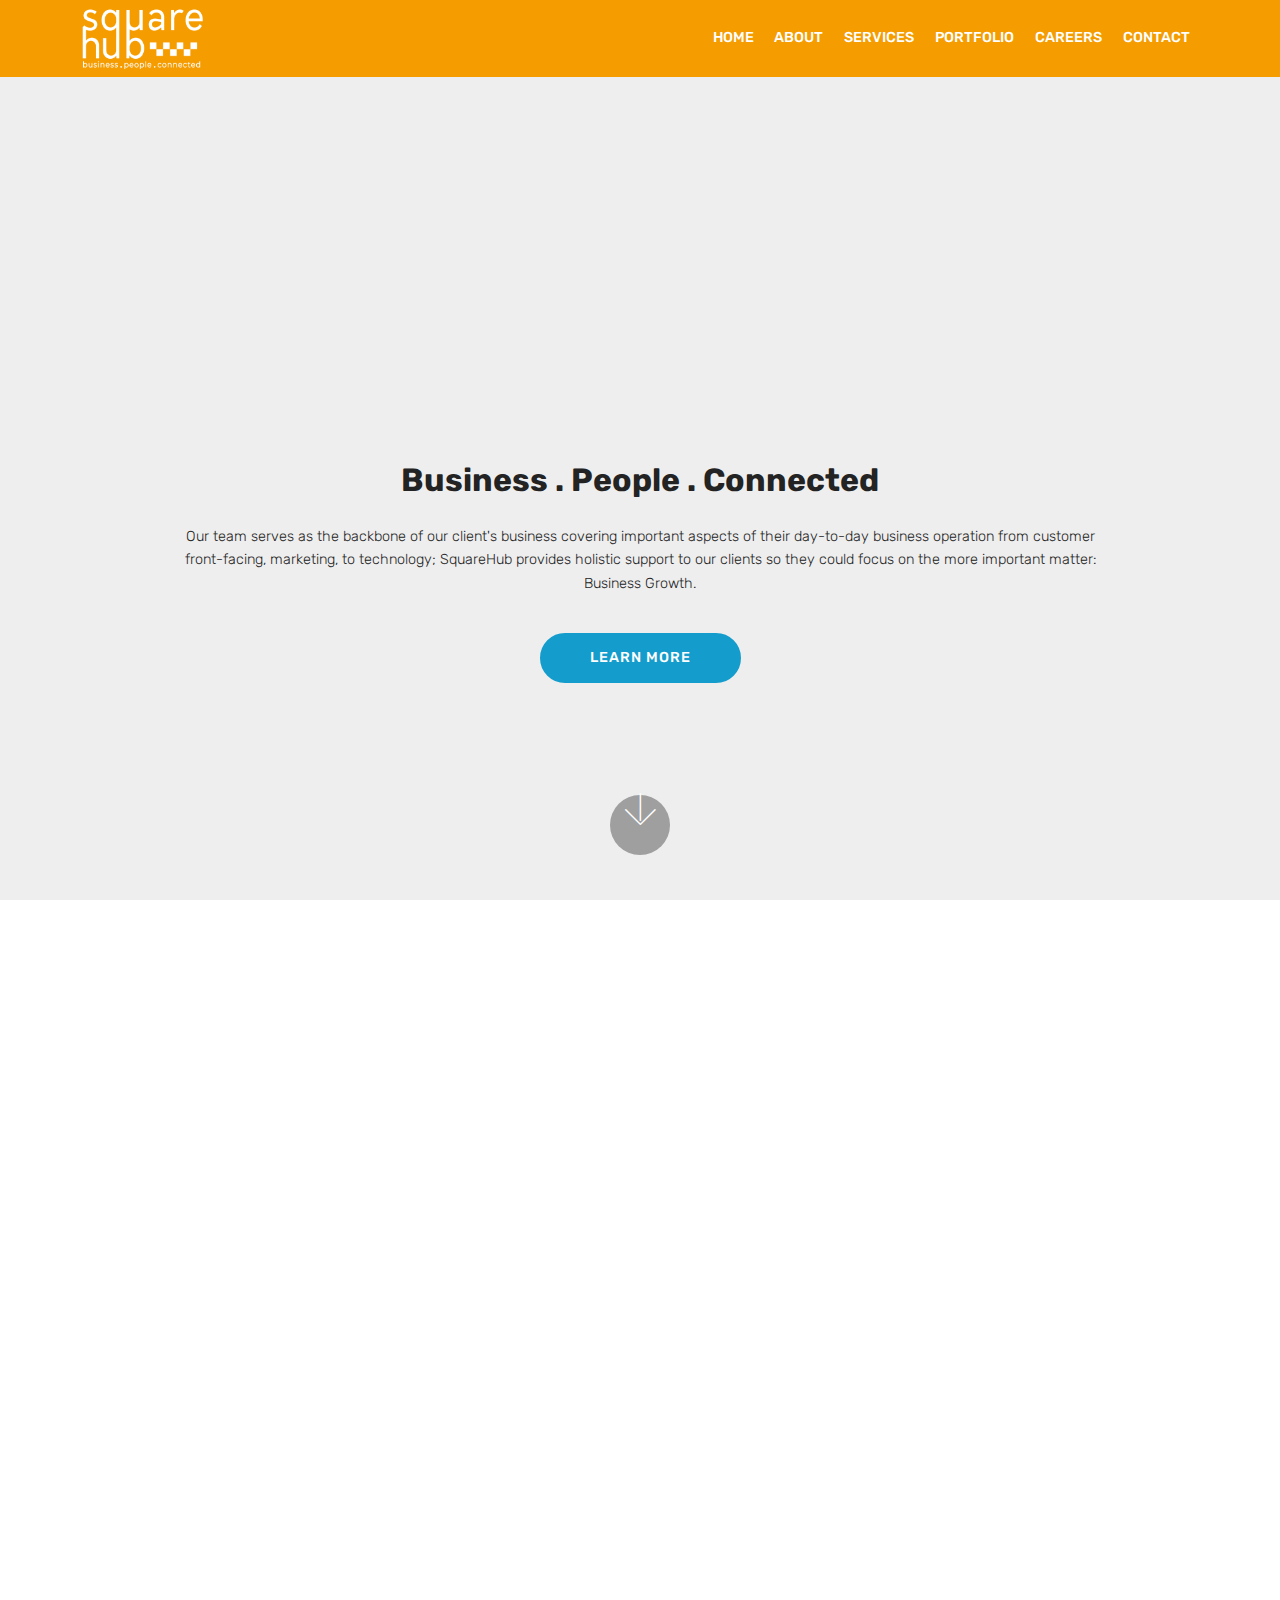
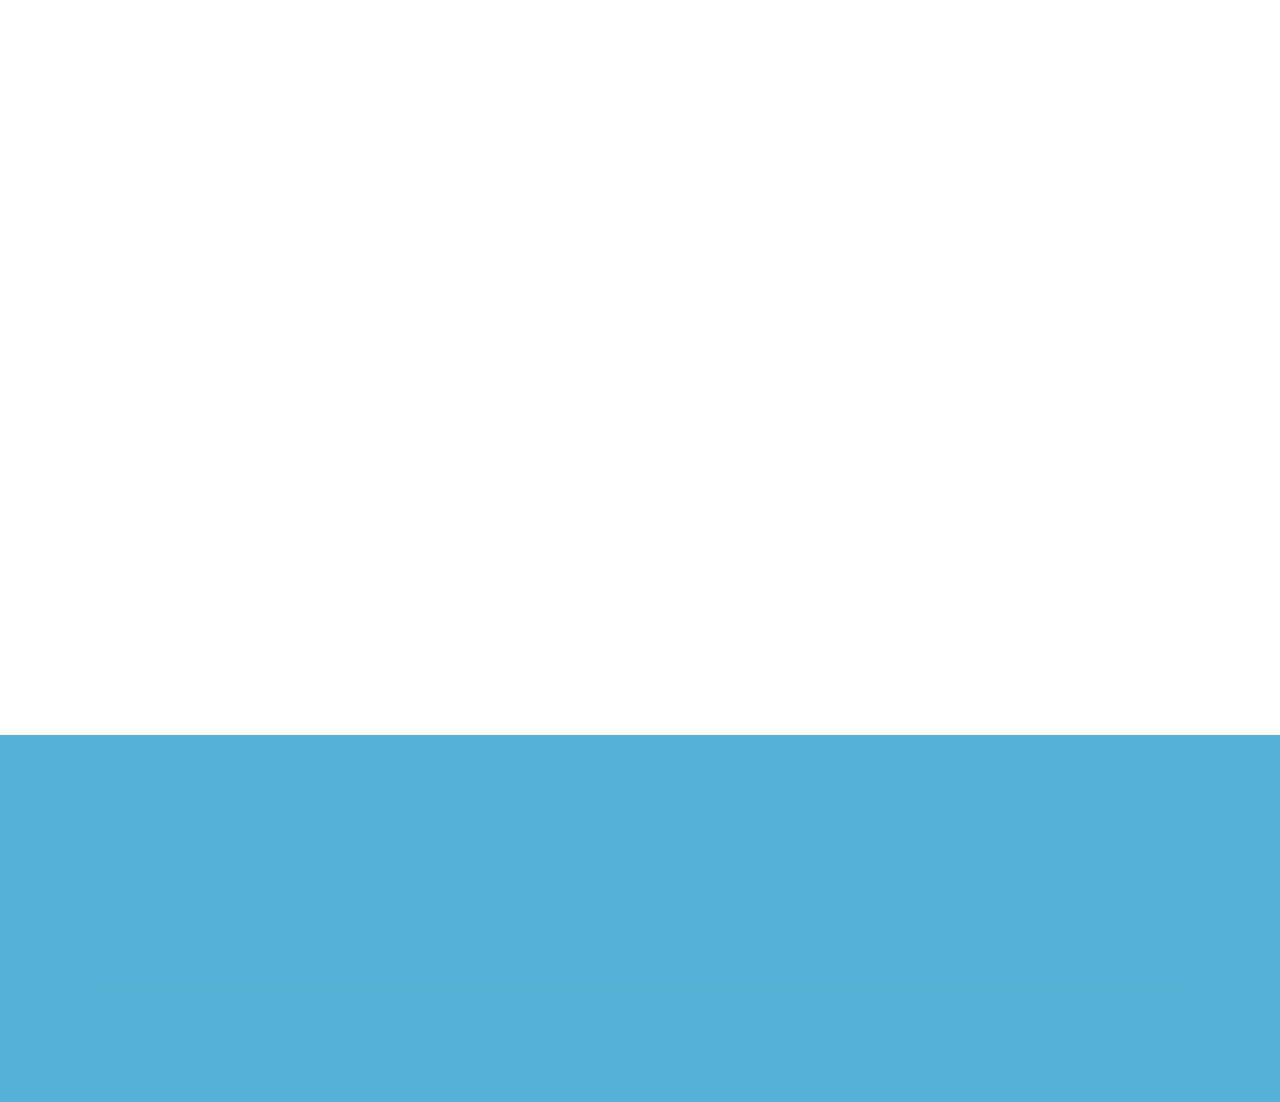
<file: Home.html>
<!DOCTYPE html>
<html  >
<head>
  <!-- Site made with Mobirise Website Builder v5.0.14, https://mobirise.com -->
  <meta charset="UTF-8">
  <meta http-equiv="X-UA-Compatible" content="IE=edge">
  <meta name="generator" content="Mobirise v5.0.14, mobirise.com">
  <meta name="viewport" content="width=device-width, initial-scale=1, minimum-scale=1">
  <link rel="shortcut icon" href="assets/images/squarehub-logo-198x96.png" type="image/x-icon">
  <meta name="description" content="Home">
  
  
  <title>Home</title>
  <link rel="stylesheet" href="assets/web/assets/mobirise-icons/mobirise-icons.css">
  <link rel="stylesheet" href="assets/bootstrap/css/bootstrap.min.css">
  <link rel="stylesheet" href="assets/bootstrap/css/bootstrap-grid.min.css">
  <link rel="stylesheet" href="assets/bootstrap/css/bootstrap-reboot.min.css">
  <link rel="stylesheet" href="assets/facebook-plugin/style.css">
  <link rel="stylesheet" href="assets/tether/tether.min.css">
  <link rel="stylesheet" href="assets/dropdown/css/style.css">
  <link rel="stylesheet" href="assets/animatecss/animate.min.css">
  <link rel="stylesheet" href="assets/socicon/css/styles.css">
  <link rel="stylesheet" href="assets/theme/css/style.css">
  <link rel="preload" as="style" href="assets/mobirise/css/mbr-additional.css"><link rel="stylesheet" href="assets/mobirise/css/mbr-additional.css" type="text/css">
  
  
  
</head>
<body>
  <section class="menu cid-qTkzRZLJNu" once="menu" id="menu1-0">

    

    <nav class="navbar navbar-expand beta-menu navbar-dropdown align-items-center navbar-fixed-top navbar-toggleable-sm">
        <button class="navbar-toggler navbar-toggler-right" type="button" data-toggle="collapse" data-target="#navbarSupportedContent" aria-controls="navbarSupportedContent" aria-expanded="false" aria-label="Toggle navigation">
            <div class="hamburger">
                <span></span>
                <span></span>
                <span></span>
                <span></span>
            </div>
        </button>
        <div class="menu-logo">
            <div class="navbar-brand">
                <span class="navbar-logo">
                    <a href="Home.html">
                         <img src="assets/images/squarehub-logo-198x96.png" alt="Mobirise" title="" style="height: 3.8rem;">
                    </a>
                </span>
                
            </div>
        </div>
        <div class="collapse navbar-collapse" id="navbarSupportedContent">
            <ul class="navbar-nav nav-dropdown nav-right" data-app-modern-menu="true"><li class="nav-item"><a class="nav-link link text-white display-4" href="Home.html">
                        
                        HOME</a></li><li class="nav-item"><a class="nav-link link text-white display-4" href="About">
                        
                        ABOUT</a></li><li class="nav-item"><a class="nav-link link text-white display-4" href="Services">SERVICES</a></li><li class="nav-item"><a class="nav-link link text-white display-4" href="Portfolio">
                        
                        PORTFOLIO</a></li><li class="nav-item"><a class="nav-link link text-white display-4" href="Careers" target="_blank">
                        
                        CAREERS<br></a></li><li class="nav-item"><a class="nav-link link text-white display-4" href="Contact" target="_blank">CONTACT</a></li></ul>
            
        </div>
    </nav>
</section>

<section class="engine"><a href="https://mobirise.info/p">web templates free download</a></section><section class="cid-qTkA127IK8 mbr-fullscreen" data-bg-video="https://www.youtube.com/watch?v=beD5-cJ_AKE&amp;feature=youtu.be" id="header2-1">

    

    <div class="mbr-overlay" style="opacity: 0; background-color: rgb(255, 255, 255);"></div>

    <div class="container align-center">
        <div class="row justify-content-md-center">
            <div class="mbr-white col-md-10">
                
                <h3 class="mbr-section-subtitle align-center mbr-light pb-3 mbr-fonts-style display-2"><strong><br></strong><br><br><br><br><br><strong>Business . People . Connected</strong></h3>
                <p class="mbr-text pb-3 mbr-fonts-style display-4">Our team serves as the backbone of our client's business covering important aspects of their day-to-day business operation from customer front-facing, marketing, to technology; SquareHub provides holistic support to our clients so they could focus on the more important matter: Business Growth.<br></p>
                <div class="mbr-section-btn"><a class="btn btn-md btn-primary display-4" href="page1.html" target="_blank">LEARN MORE</a></div>
            </div>
        </div>
    </div>
    <div class="mbr-arrow hidden-sm-down" aria-hidden="true">
        <a href="#next">
            <i class="mbri-down mbr-iconfont"></i>
        </a>
    </div>
</section>

<section class="features18 popup-btn-cards cid-s2ZQpwdDdz" id="features18-24">

    

    
    <div class="container">
        <h2 class="mbr-section-title pb-3 align-center mbr-fonts-style display-1">
            
        <div><span style="color: inherit; font-size: 3rem;">SERVICES OFFERED</span><br></div></h2>
        <h3 class="mbr-section-subtitle display-5 align-center mbr-fonts-style mbr-light display-7">
            
        <div>Our team greatly values the importance of focusing on the quality of work; we determine the quality of an organization through their results, and so we seriously take pride with ours.&nbsp;<span style="font-size: 0.9rem;">We know the sacrifices and struggles in putting up a business, we do! So we immerse ourselves and function as an extension of your business; with this mindset, we handle every aspect of it carefully with the end goal of always having the best results.</span></div></h3>
        <div class="media-container-row pt-5 ">
            <div class="card p-3 col-12 col-md-6 col-lg-4">
                <div class="card-wrapper ">
                    <div class="card-img">
                        <div class="mbr-overlay"></div>
                        <div class="mbr-section-btn text-center"><a href="https://mobirise.co" class="btn btn-primary display-4">Learn More</a></div>
                        <img src="assets/images/mbr-1-676x451.jpg" alt="Mobirise" title="">
                    </div>
                    <div class="card-box">
                        <h4 class="card-title mbr-fonts-style display-7">CUSTOMER SERVICE</h4>
                        <p class="mbr-text mbr-fonts-style align-left display-4">Our team can handle the wide scope of support Customer Service usually demands from Customer front-facing, Escalations, Order fulfillment, Account and Project Management, Fraud detection, Utilization, Planning, etc.
<br>
<br>Ultimately, we understand that each business is different so we tailor-fit our approach depending on what works best!</p>
                    </div>
                </div>
            </div>
            <div class="card p-3 col-12 col-md-6 col-lg-4">
                <div class="card-wrapper">
                    <div class="card-img">
                        <div class="mbr-overlay"></div>
                        <div class="mbr-section-btn text-center">
                            <a href="https://mobirise.co" class="btn btn-primary display-4">Learn More</a>
                        </div>
                        <img src="assets/images/background2.jpg" alt="Mobirise">
                    </div>
                    <div class="card-box">
                        <h4 class="card-title mbr-fonts-style display-7">BACKEND SUPPORT</h4>
                        <p class="mbr-text mbr-fonts-style display-4">Our Backend Support allows insights to the overall health of your Business through Industry-standard KPI (Key Performance Indicators) discussed on a regular basis.
<br>
<br>Additionally, this may include the creation of your reference materials for training, process development, process workflows, Agile and Scrum meetings, etc&nbsp;<br></p>
                    </div>
                </div>
            </div>

            <div class="card p-3 col-12 col-md-6 col-lg-4">
                <div class="card-wrapper">
                    <div class="card-img">
                        <div class="mbr-overlay"></div>
                        <div class="mbr-section-btn text-center">
                            <a href="https://mobirise.co" class="btn btn-primary display-4">Learn More</a>
                        </div>
                        <img src="assets/images/background3.jpg" alt="Mobirise">
                    </div>
                    <div class="card-box">
                        <h4 class="card-title mbr-fonts-style display-7">
                            
                        <div><span style="color: inherit; font-size: 1rem;">VIRTUAL ASSISTANCE</span><br></div></h4>
                        <p class="mbr-text mbr-fonts-style display-4">One of the greatest advantages of hiring a Virtual Assistance through our Team is having an Operation Manager oversee the delivery of their tasks and manage performance
<br>
<br>Our team will provide backend support and exclusive access to our resources allowing your VA to function much better since they will be working inside an organized team.</p>
                    </div>
                </div>
            </div>

            
        </div>
    </div>
</section>

<section class="clients cid-s2ZUDQnCyr" data-interval="false" id="clients-25">
      

    
        <div class="container mb-5">
            <div class="media-container-row">
                <div class="col-12 align-center">
                    <h2 class="mbr-section-title pb-3 mbr-fonts-style display-2">Brands We Have Worked With!</h2>
                    <h3 class="mbr-section-subtitle mbr-light mbr-fonts-style display-7">Serving our current clients and the brands that we have previously worked with as team members and managers is a privilege <br>and responsibility that we continously take very seriously. Our commitment towards work has been lauded, recognized, and <br>ultimately allowed us to share our success.<br></h3>
                </div>
            </div>
        </div>

    <div class="container">
        <div class="carousel slide" role="listbox" data-pause="true" data-keyboard="false" data-ride="carousel" data-interval="5000">
            <div class="carousel-inner" data-visible="5">
                
                
                
                
                
            <div class="carousel-item ">
                    <div class="media-container-row">
                        <div class="col-md-12">
                            <div class="wrap-img ">
                                <a href="https://weathermanumbrella.com/" target="_blank"><img src="assets/images/wxman-630x342.jpg" class="img-responsive clients-img" alt="" title=""></a>
                            </div>
                        </div>
                    </div>
                </div><div class="carousel-item ">
                    <div class="media-container-row">
                        <div class="col-md-12">
                            <div class="wrap-img ">
                                <a href="https://www.freshpair.com/" target="_blank"><img src="assets/images/freshpair-1-630x342.jpg" class="img-responsive clients-img" alt="" title=""></a>
                            </div>
                        </div>
                    </div>
                </div><div class="carousel-item ">
                    <div class="media-container-row">
                        <div class="col-md-12">
                            <div class="wrap-img ">
                                <a href="https://www.vonage.com/" target="_blank"><img src="assets/images/vonage-630x342.jpg" class="img-responsive clients-img" alt="" title=""></a>
                            </div>
                        </div>
                    </div>
                </div><div class="carousel-item ">
                    <div class="media-container-row">
                        <div class="col-md-12">
                            <div class="wrap-img ">
                                <a href="https://www.microsoft.com/en/microsoft-365?&ef_id=EAIaIQobChMIorzikaKU6gIVS2oqCh3pgAdgEAAYASAAEgIHRPD_BwE:G:s&ef_id=EAIaIQobChMIorzikaKU6gIVS2oqCh3pgAdgEAAYASAAEgIHRPD_BwE:G:s&OCID=AID2000750_SEM_veBV1RZT&MarinID=sveBV1RZT|430730494316|%2Bmicrosft%20%2B365|b|c||97365137942|kwd-313172719881&lnkd=Google_O365SMB_Brand&gclid=EAIaIQobChMIorzikaKU6gIVS2oqCh3pgAdgEAAYASAAEgIHRPD_BwE" target="_blank"><img src="assets/images/mso1-404x219.jpg" class="img-responsive clients-img" alt="" title=""></a>
                            </div>
                        </div>
                    </div>
                </div><div class="carousel-item ">
                    <div class="media-container-row">
                        <div class="col-md-12">
                            <div class="wrap-img ">
                                <a href="https://www.telstra.com.au/?tc=G%7cE%7cD%7cTB%7cTBRAND%7cTelstraTerms&sacid=71700000010876618&sakwid=p7276795789&sac=GG:DSK:Telstra+-+Brand+-+Telstra+Terms+-+Exact&ds_rl=1042690&ds_rl=1240434&ds_rl=1237945&gclid=EAIaIQobChMIoui1zqOU6gIVBzdgCh2HOgeGEAAYASAAEgLbVfD_BwE&gclsrc=aw.ds" target="_blank"><img src="assets/images/telstra-1-630x342.jpg" class="img-responsive clients-img" alt="" title=""></a>
                            </div>
                        </div>
                    </div>
                </div></div>
            <div class="carousel-controls">
                <a data-app-prevent-settings="" class="carousel-control carousel-control-prev" role="button" data-slide="prev">
                    <span aria-hidden="true" class="mbri-left mbr-iconfont"></span>
                    <span class="sr-only">Previous</span>
                </a>
                <a data-app-prevent-settings="" class="carousel-control carousel-control-next" role="button" data-slide="next">
                    <span aria-hidden="true" class="mbri-right mbr-iconfont"></span>
                    <span class="sr-only">Next</span>
                </a>
            </div>
        </div>
    </div>
</section>

<section class="cid-s2xQc1n7gP" id="footer1-b">

    

    

    <div class="container">
        <div class="media-container-row content text-white">
            <div class="col-12 col-md-3">
                <div class="media-wrap">
                    <a href="https://mobirise.co/">
                        <img src="assets/images/squarehub-logo-192x93.png" alt="Mobirise" title="">
                    </a>
                </div>
            </div>
            <div class="col-12 col-md-3 mbr-fonts-style display-7">
                <h5 class="pb-3">
                    Address
                </h5>
                <p class="mbr-text">Imus City,&nbsp;<br>Cavite, 4103</p>
            </div>
            <div class="col-12 col-md-3 mbr-fonts-style display-7">
                <h5 class="pb-3">
                    Contacts
                </h5>
                <p class="mbr-text">Email: info@squarehub.net     
<br>Phone: +639501975980 &nbsp; &nbsp; &nbsp; &nbsp; &nbsp; &nbsp; &nbsp; &nbsp;&nbsp;<br></p>
            </div>
            <div class="col-12 col-md-3 mbr-fonts-style display-7">
                <h5 class="pb-3">
                    Site Map</h5>
                <p class="mbr-text">About<br>Services<br>Portfolio&nbsp;<br>Contact<br><br></p>
            </div>
        </div>
        <div class="footer-lower">
            <div class="media-container-row">
                <div class="col-sm-12">
                    <hr>
                </div>
            </div>
            <div class="media-container-row mbr-white">
                <div class="col-sm-6 copyright">
                    <p class="mbr-text mbr-fonts-style display-7">
                        © Copyright 2020 SquareHub - All Rights Reserved
                    </p>
                </div>
                <div class="col-md-6">
                    <div class="social-list align-right">
                        <div class="soc-item">
                            <a href="https://twitter.com/" target="_blank">
                                <span class="mbr-iconfont mbr-iconfont-social socicon-twitter socicon"></span>
                            </a>
                        </div>
                        <div class="soc-item">
                            <a href="https://www.facebook.com/" target="_blank">
                                <span class="mbr-iconfont mbr-iconfont-social socicon-facebook socicon"></span>
                            </a>
                        </div>
                        <div class="soc-item">
                            <a href="https://www.youtube.com/" target="_blank">
                                <span class="mbr-iconfont mbr-iconfont-social socicon-youtube socicon"></span>
                            </a>
                        </div>
                        <div class="soc-item">
                            <a href="https://instagram.com/" target="_blank">
                                <span class="mbr-iconfont mbr-iconfont-social socicon-instagram socicon"></span>
                            </a>
                        </div>
                        <div class="soc-item">
                            <a href="https://plus.google.com/" target="_blank">
                                <span class="mbr-iconfont mbr-iconfont-social socicon-googleplus socicon"></span>
                            </a>
                        </div>
                        <div class="soc-item">
                            <a href="https://www.behance.net/" target="_blank">
                                <span class="mbr-iconfont mbr-iconfont-social socicon-behance socicon"></span>
                            </a>
                        </div>
                    </div>
                </div>
            </div>
        </div>
    </div>
</section>


  <script src="assets/web/assets/jquery/jquery.min.js"></script>
  <script src="assets/popper/popper.min.js"></script>
  <script src="assets/bootstrap/js/bootstrap.min.js"></script>
  <script src="https://connect.facebook.net/en_US/sdk.js#xfbml=1&version=v2.5"></script>
  <script src="https://apis.google.com/js/plusone.js"></script>
  <script src="assets/facebook-plugin/facebook-script.js"></script>
  <script src="assets/tether/tether.min.js"></script>
  <script src="assets/smoothscroll/smooth-scroll.js"></script>
  <script src="assets/dropdown/js/nav-dropdown.js"></script>
  <script src="assets/dropdown/js/navbar-dropdown.js"></script>
  <script src="assets/touchswipe/jquery.touch-swipe.min.js"></script>
  <script src="assets/viewportchecker/jquery.viewportchecker.js"></script>
  <script src="assets/ytplayer/jquery.mb.ytplayer.min.js"></script>
  <script src="assets/vimeoplayer/jquery.mb.vimeo_player.js"></script>
  <script src="assets/mbr-popup-btns/mbr-popup-btns.js"></script>
  <script src="assets/bootstrapcarouselswipe/bootstrap-carousel-swipe.js"></script>
  <script src="assets/mbr-clients-slider/mbr-clients-slider.js"></script>
  <script src="assets/theme/js/script.js"></script>
  
  
  <input name="animation" type="hidden">
  </body>
</html>
</file>
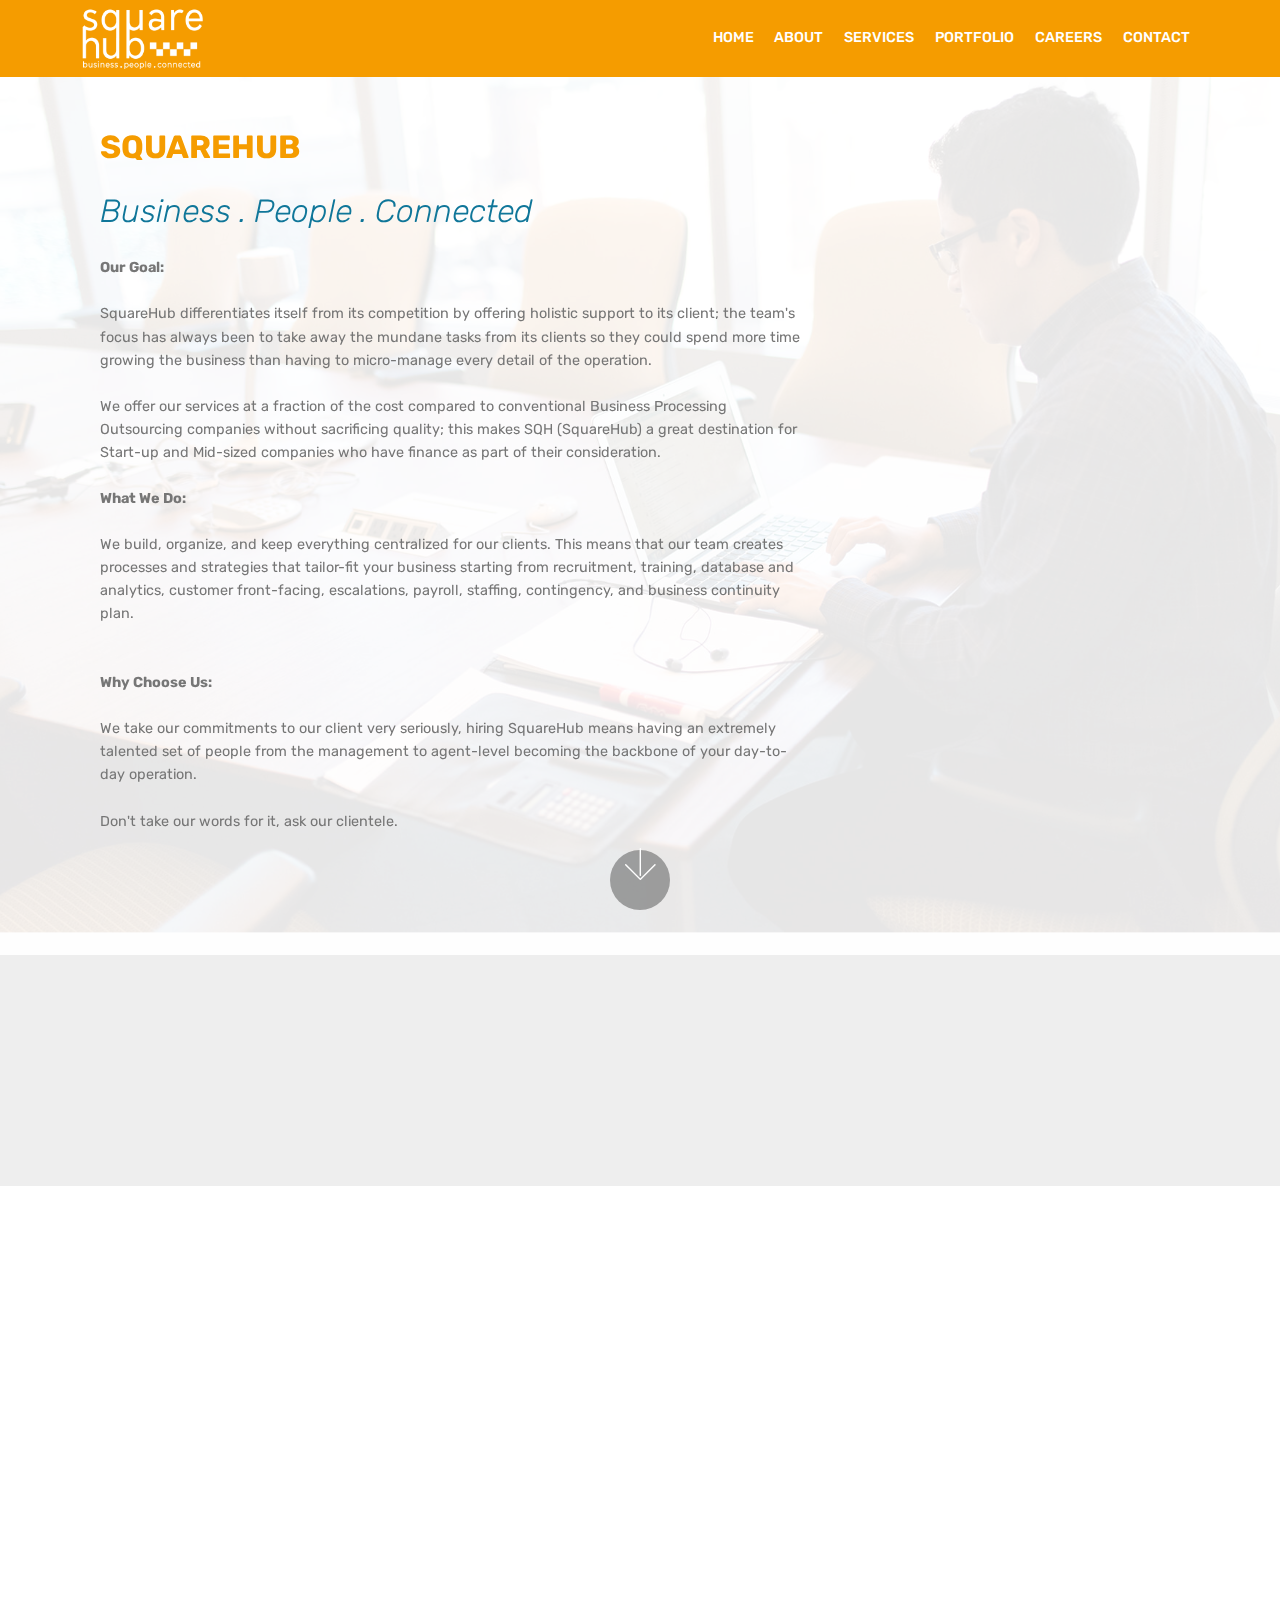
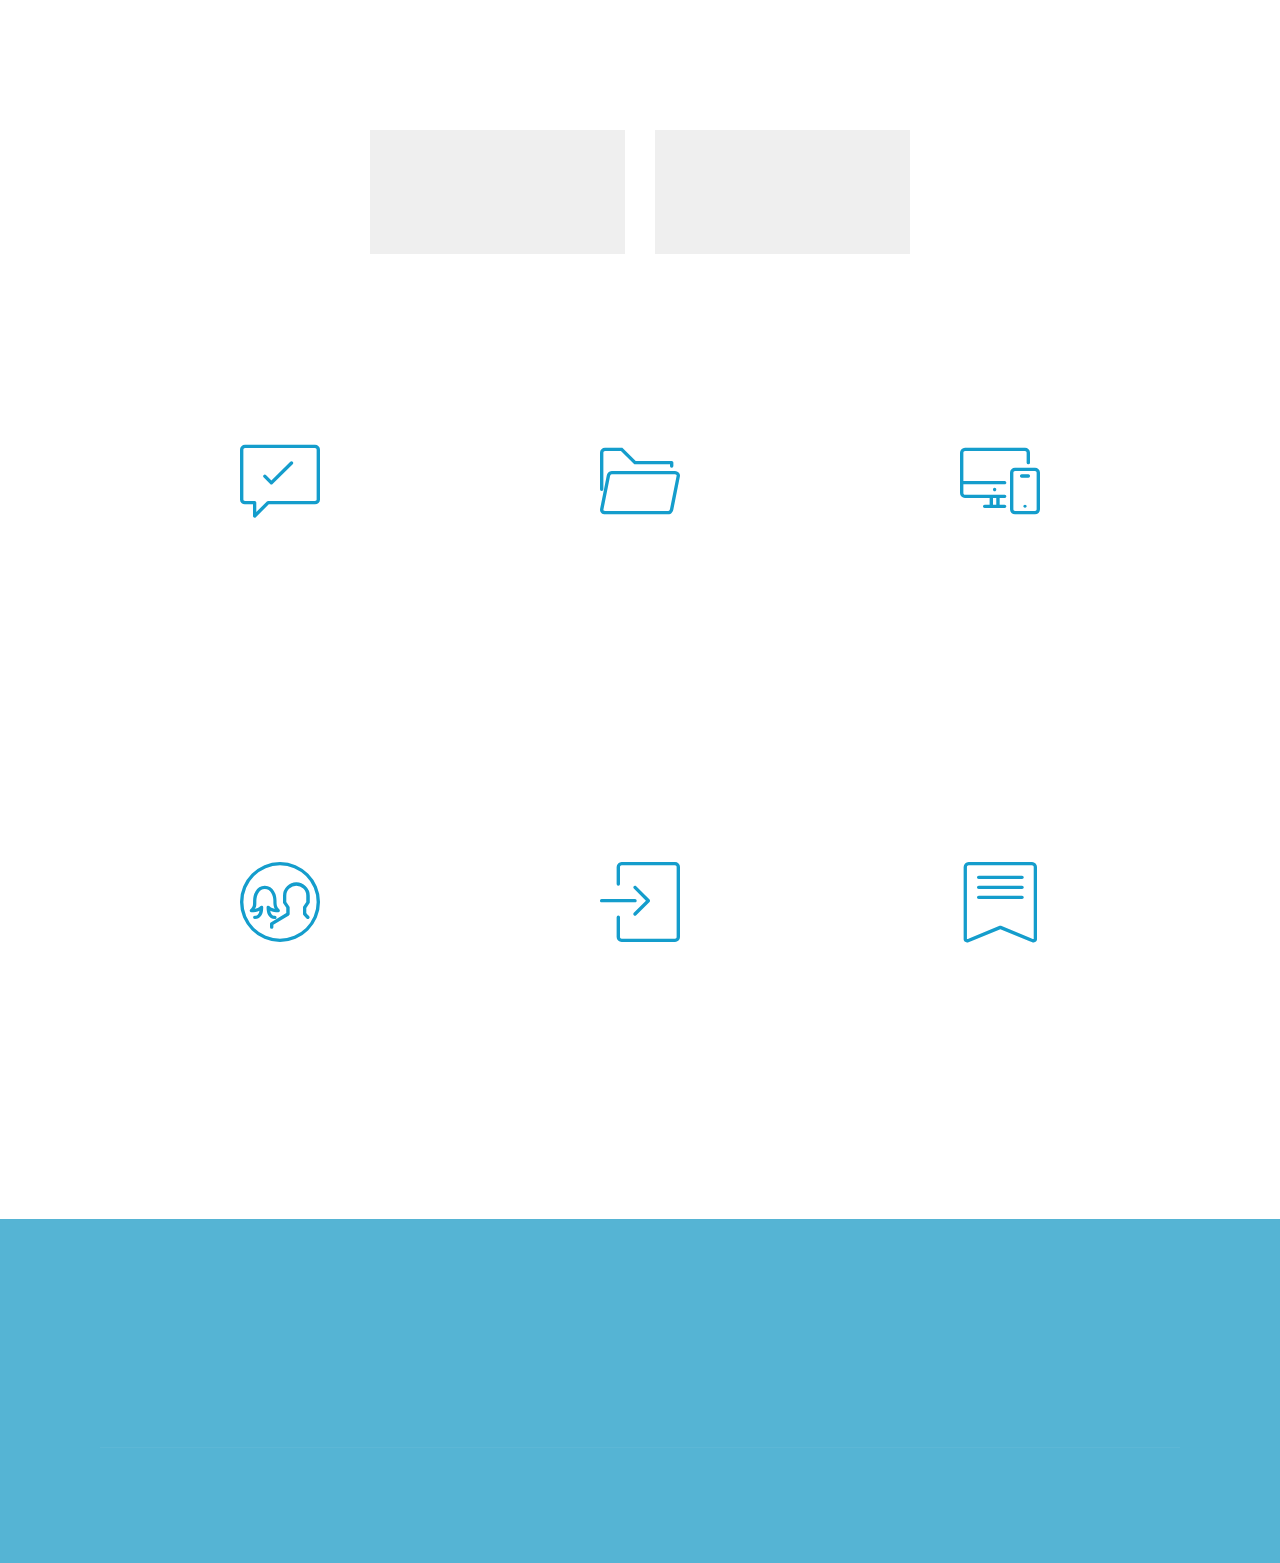
<file: page1.html>
<!DOCTYPE html>
<html  >
<head>
  <!-- Site made with Mobirise Website Builder v5.0.14, https://mobirise.com -->
  <meta charset="UTF-8">
  <meta http-equiv="X-UA-Compatible" content="IE=edge">
  <meta name="generator" content="Mobirise v5.0.14, mobirise.com">
  <meta name="viewport" content="width=device-width, initial-scale=1, minimum-scale=1">
  <link rel="shortcut icon" href="assets/images/squarehub-logo-198x96.png" type="image/x-icon">
  <meta name="description" content="About">
  
  
  <title>About</title>
  <link rel="stylesheet" href="assets/web/assets/mobirise-icons/mobirise-icons.css">
  <link rel="stylesheet" href="assets/bootstrap/css/bootstrap.min.css">
  <link rel="stylesheet" href="assets/bootstrap/css/bootstrap-grid.min.css">
  <link rel="stylesheet" href="assets/bootstrap/css/bootstrap-reboot.min.css">
  <link rel="stylesheet" href="assets/facebook-plugin/style.css">
  <link rel="stylesheet" href="assets/tether/tether.min.css">
  <link rel="stylesheet" href="assets/dropdown/css/style.css">
  <link rel="stylesheet" href="assets/animatecss/animate.min.css">
  <link rel="stylesheet" href="assets/socicon/css/styles.css">
  <link rel="stylesheet" href="assets/theme/css/style.css">
  <link rel="preload" as="style" href="assets/mobirise/css/mbr-additional.css"><link rel="stylesheet" href="assets/mobirise/css/mbr-additional.css" type="text/css">
  
  
  
</head>
<body>
  <section class="menu cid-qTkzRZLJNu" once="menu" id="menu1-i">

    

    <nav class="navbar navbar-expand beta-menu navbar-dropdown align-items-center navbar-fixed-top navbar-toggleable-sm">
        <button class="navbar-toggler navbar-toggler-right" type="button" data-toggle="collapse" data-target="#navbarSupportedContent" aria-controls="navbarSupportedContent" aria-expanded="false" aria-label="Toggle navigation">
            <div class="hamburger">
                <span></span>
                <span></span>
                <span></span>
                <span></span>
            </div>
        </button>
        <div class="menu-logo">
            <div class="navbar-brand">
                <span class="navbar-logo">
                    <a href="Home.html">
                         <img src="assets/images/squarehub-logo-198x96.png" alt="Mobirise" title="" style="height: 3.8rem;">
                    </a>
                </span>
                
            </div>
        </div>
        <div class="collapse navbar-collapse" id="navbarSupportedContent">
            <ul class="navbar-nav nav-dropdown nav-right" data-app-modern-menu="true"><li class="nav-item"><a class="nav-link link text-white display-4" href="Home.html">
                        
                        HOME</a></li><li class="nav-item"><a class="nav-link link text-white display-4" href="page1.html">
                        
                        ABOUT</a></li><li class="nav-item"><a class="nav-link link text-white display-4" href="Services">SERVICES</a></li><li class="nav-item"><a class="nav-link link text-white display-4" href="Portfolio">
                        
                        PORTFOLIO</a></li><li class="nav-item"><a class="nav-link link text-white display-4" href="Careers" target="_blank">
                        
                        CAREERS<br></a></li><li class="nav-item"><a class="nav-link link text-white display-4" href="Contact" target="_blank">CONTACT</a></li></ul>
            
        </div>
    </nav>
</section>

<section class="engine"><a href="https://mobirise.info/i">free website creation software</a></section><section class="header9 cid-s2y9IwG4E1 mbr-parallax-background" id="header9-j">

    

    <div class="mbr-overlay" style="opacity: 0.9; background-color: rgb(255, 255, 255);">
    </div>

    <div class="container">
        <div class="media-container-column mbr-white col-lg-8 col-md-10">
            <h1 class="mbr-section-title align-left mbr-bold pb-3 mbr-fonts-style display-2"><br>SQUAREHUB</h1>
            <h3 class="mbr-section-subtitle align-left mbr-light pb-3 mbr-fonts-style display-2">
                Business . People . Connected</h3>
            <p class="mbr-text align-left pb-3 mbr-fonts-style display-7"><strong>Our Goal: <br></strong><br>SquareHub differentiates itself from its competition by offering holistic support to its client; the team's focus has always been to take away the mundane tasks from its clients so they could spend more time growing the business than having to micro-manage every detail of the operation. <br><br>We offer our services at a fraction of the cost compared to conventional Business Processing Outsourcing companies without sacrificing quality; this makes SQH (SquareHub) a great destination for Start-up and Mid-sized companies who have finance as part of their consideration. <br><br><strong>What We Do: <br></strong><br>We build, organize, and keep everything centralized for our clients. This means that our team creates processes and strategies that tailor-fit your business starting from recruitment, training, database and analytics, customer front-facing, escalations, payroll, staffing, contingency, and business continuity plan. <br><br><br><strong>Why Choose Us: <br></strong><br>We take our commitments to our client very seriously, hiring SquareHub means having an extremely talented set of people from the management to agent-level becoming the backbone of your day-to-day operation. <br><br>Don't take our words for it, ask our clientele.&nbsp;<br></p>
            
        </div>
    </div>

    <div class="mbr-arrow hidden-sm-down" aria-hidden="true">
        <a href="#next">
            <i class="mbri-down mbr-iconfont"></i>
        </a>
    </div>
</section>

<section class="mbr-section content5 cid-s2CeY5Vjp3" data-bg-video="https://youtu.be/beD5-cJ_AKE" id="content5-12">

    

    

    <div class="container">
        <div class="media-container-row">
            <div class="title col-12 col-md-8">
                <h2 class="align-center mbr-bold mbr-white pb-3 mbr-fonts-style display-1">
                    WHY HIRE US?</h2>
                <h3 class="mbr-section-subtitle align-center mbr-light mbr-white pb-3 mbr-fonts-style display-5">WE MAKE WORK EASIER!</h3>
                
                
            </div>
        </div>
    </div>
</section>

<section class="team1 cid-s2ZVSNuVFq" id="team1-26">
    
    
    
    <div class="container align-center">
        <h2 class="pb-3 mbr-fonts-style mbr-section-title display-2">
            OUR TEAM
        </h2>
        <h3 class="pb-5 mbr-section-subtitle mbr-fonts-style mbr-light display-7"><div><span style="font-size: 1rem;">With more than 30 years<strong> </strong>of accumulative management experience in this line of business </span></div><div><span style="font-size: 1rem;">(Business Process Outsourcing), our team offers a critical&nbsp;</span><span style="font-size: 1rem;">understanding of the factors that&nbsp;</span></div><div><span style="font-size: 1rem;">make your venture and project a success.&nbsp;</span></div><br></h3>
        <div class="row media-row">
            
        <div class="team-item col-lg-3 col-md-6">
                <div class="item-image">
                    <img src="assets/images/michael-510x510.jpg" alt="" title="">
                </div>
                <div class="item-caption py-3">
                    <div class="item-name px-2">
                        <p class="mbr-fonts-style display-5">Michael Degala</p>
                    </div>
                    <div class="item-role px-2">
                        <p>Manager and Co-Founder</p>
                    </div>
                    <div class="item-social pt-2">
                        <a href="https://facebook.com" target="_blank">
                            <span class="p-1 mbr-iconfont mbr-iconfont-social socicon-facebook socicon"></span>
                        </a>
                        <a href="https://linkedin.com" target="_blank">
                            <span class="p-1 mbr-iconfont mbr-iconfont-social socicon-linkedin socicon"></span>
                        </a>
                        <a href="https://instagram.com" target="_blank">
                            <span class="p-1 mbr-iconfont mbr-iconfont-social socicon-instagram socicon"></span>
                        </a>
                        <a href="https://www.linkedin.com/in/mobirise" target="_blank">
                            
                        </a>
                        <a href="https://www.instagram.com/mobirise/" target="_blank">
                            
                        </a>
                        <a href="https://www.youtube.com/channel/UCt_tncVAetpK5JeM8L-8jyw" target="_blank">    
                            
                        </a>
                    </div>
                </div>
            </div><div class="team-item col-lg-3 col-md-6">
                <div class="item-image">
                    <img src="assets/images/louise-510x510.jpg" alt="" title="">
                </div>
                <div class="item-caption py-3">
                    <div class="item-name px-2">
                        <p class="mbr-fonts-style display-5">Babylin Cortez<br></p>
                    </div>
                    <div class="item-role px-2">
                        <p>Manager and Co-Founder</p>
                    </div>
                    <div class="item-social pt-2">
                        <a href="https://facebook.com" target="_blank">
                            <span class="p-1 mbr-iconfont mbr-iconfont-social socicon-facebook socicon"></span>
                        </a>
                        <a href="https://linkedin.com" target="_blank">
                            <span class="p-1 mbr-iconfont mbr-iconfont-social socicon-linkedin socicon"></span>
                        </a>
                        <a href="https://instagram.com" target="_blank">
                            <span class="p-1 mbr-iconfont mbr-iconfont-social socicon-instagram socicon"></span>
                        </a>
                        <a href="https://www.linkedin.com/in/mobirise" target="_blank">
                            
                        </a>
                        <a href="https://www.instagram.com/mobirise/" target="_blank">
                            
                        </a>
                        <a href="https://www.youtube.com/channel/UCt_tncVAetpK5JeM8L-8jyw" target="_blank">    
                            
                        </a>
                    </div>
                </div>
            </div></div>    
    </div>
</section>

<section class="counters1 counters cid-s2C8F4PHuT" id="counters1-11">

    

    

    <div class="container">
        
        <h3 class="mbr-section-subtitle mbr-fonts-style display-5">FOR STARTERS, WE HAVE A SOLID TRACK RECORD</h3>

        <div class="container pt-4 mt-2">
            <div class="media-container-row">
                <div class="card p-3 align-center col-12 col-md-6 col-lg-4">
                    <div class="panel-item p-3">
                        <div class="card-img pb-3">
                            <span class="mbr-iconfont mbri-cust-feedback"></span>
                        </div>

                        <div class="card-text">
                            <h3 class="count pt-3 pb-3 mbr-fonts-style display-2">
                                  90%                           </h3>
                            <h4 class="mbr-content-title mbr-bold mbr-fonts-style display-7">CSAT RATING<br><br></h4>
                            <p class="mbr-content-text mbr-fonts-style display-4">Our team boasts an average score of 90% + in Customer Service Satisfaction Rating <br><br>This is attributed to SQH Management's understanding of Quality, Retention, and Support.</p>
                        </div>
                    </div>
                </div>


                <div class="card p-3 align-center col-12 col-md-6 col-lg-4">
                    <div class="panel-item p-3">
                        <div class="card-img pb-3">
                            <span class="mbr-iconfont mbri-opened-folder"></span>
                        </div>
                        <div class="card-text">
                            <h3 class="count pt-3 pb-3 mbr-fonts-style display-2">
                                  100%</h3>
                            <h4 class="mbr-content-title mbr-bold mbr-fonts-style display-7">PROJECT COMPLETION RATE<br><br></h4>
                            <p class="mbr-content-text mbr-fonts-style display-4">
                                    SQH has completed a wide variety of projects to service its clients ranging from Customer Service, Business Intelligence, Backorder Management, CRM, Marketing campaigns, etc.</p>
                        </div>
                    </div>
                </div>

                <div class="card p-3 align-center col-12 col-md-6 col-lg-4">
                    <div class="panel-item p-3">
                        <div class="card-img pb-3">
                            <span class="mbri-responsive mbr-iconfont"></span>
                        </div>
                        <div class="card-text">
                            <h3 class="count pt-3 pb-3 mbr-fonts-style display-2">50000</h3>
                            <h4 class="mbr-content-title mbr-bold mbr-fonts-style display-7">DATABASE BLOCK<br><br></h4>
                            <p class="mbr-content-text mbr-fonts-style display-4">
                                    Our client database contains at least 50,000 blocks of information. <br><br>This serves as an archive and singular location where our clients can get an overview of the business</p>
                        </div>
                    </div>
                </div>


                
            </div>
        </div>
   </div>
</section>

<section class="counters1 counters cid-s304HpSQKx" id="counters1-2d">

    

    

    <div class="container">
        
        

        <div class="container pt-4 mt-2">
            <div class="media-container-row">
                <div class="card p-3 align-center col-12 col-md-6 col-lg-4">
                    <div class="panel-item p-3">
                        <div class="card-img pb-3">
                            <span class="mbr-iconfont mbri-users"></span>
                        </div>

                        <div class="card-text">
                            <h3 class="count pt-3 pb-3 mbr-fonts-style display-2">
                                  500</h3>
                            <h4 class="mbr-content-title mbr-bold mbr-fonts-style display-7">FULL-TIME EMPLOYEES</h4>
                            <p class="mbr-content-text mbr-fonts-style display-4"><br>We have handled more than 500 full-time employees in the past and counting! So managing teams, group chemistry, and synchronizing actions is not new to us.&nbsp;</p>
                        </div>
                    </div>
                </div>


                <div class="card p-3 align-center col-12 col-md-6 col-lg-4">
                    <div class="panel-item p-3">
                        <div class="card-img pb-3">
                            <span class="mbr-iconfont mbri-login"></span>
                        </div>
                        <div class="card-text">
                            <h3 class="count pt-3 pb-3 mbr-fonts-style display-2">
                                  10</h3>
                            <h4 class="mbr-content-title mbr-bold mbr-fonts-style display-7">LINE OF BUSINESSES</h4>
                            <p class="mbr-content-text mbr-fonts-style display-4"><br>Our team is equipped to handle a wide array of tasks from a diverse of list of LOBs; Voice, Chat, Email, Lead Generation, Data Entry, Business Intelligence, Consulting, Transcription, to Multimedia, etc.&nbsp;</p>
                        </div>
                    </div>
                </div>

                <div class="card p-3 align-center col-12 col-md-6 col-lg-4">
                    <div class="panel-item p-3">
                        <div class="card-img pb-3">
                            <span class="mbr-iconfont mbri-bookmark"></span>
                        </div>
                        <div class="card-text">
                            <h3 class="count pt-3 pb-3 mbr-fonts-style display-2">30</h3>
                            <h4 class="mbr-content-title mbr-bold mbr-fonts-style display-7">INDUSTRY TENURE</h4>
                            <p class="mbr-content-text mbr-fonts-style display-4"><br>With 30 years of experience in this industry, SQH forms a formidable backbone to help propel any organization to the next level.</p>
                        </div>
                    </div>
                </div>


                
            </div>
        </div>
   </div>
</section>

<section class="cid-s331LO9Bl8" id="footer1-2h">

    

    

    <div class="container">
        <div class="media-container-row content text-white">
            <div class="col-12 col-md-3">
                <div class="media-wrap">
                    <a href="https://mobirise.co/">
                        <img src="assets/images/squarehub-logo-192x93.png" alt="Mobirise" title="">
                    </a>
                </div>
            </div>
            <div class="col-12 col-md-3 mbr-fonts-style display-7">
                <h5 class="pb-3">
                    Address
                </h5>
                <p class="mbr-text">Imus City,&nbsp;<br>Cavite, 4103</p>
            </div>
            <div class="col-12 col-md-3 mbr-fonts-style display-7">
                <h5 class="pb-3">
                    Contacts
                </h5>
                <p class="mbr-text">Email: info@squarehub.net 
<br>Phone: +639501975980 &nbsp; &nbsp; &nbsp; &nbsp; &nbsp; &nbsp; &nbsp; &nbsp;&nbsp;<br></p>
            </div>
            <div class="col-12 col-md-3 mbr-fonts-style display-7">
                <h5 class="pb-3">
                    Site Map</h5>
                <p class="mbr-text">About
<br>Services
<br>Portfolio 
<br>Contact<br></p>
            </div>
        </div>
        <div class="footer-lower">
            <div class="media-container-row">
                <div class="col-sm-12">
                    <hr>
                </div>
            </div>
            <div class="media-container-row mbr-white">
                <div class="col-sm-6 copyright">
                    <p class="mbr-text mbr-fonts-style display-7">
                        © Copyright 2020 SquareHub - All Rights Reserved
                    </p>
                </div>
                <div class="col-md-6">
                    <div class="social-list align-right">
                        <div class="soc-item">
                            <a href="https://twitter.com/" target="_blank">
                                <span class="mbr-iconfont mbr-iconfont-social socicon-twitter socicon"></span>
                            </a>
                        </div>
                        <div class="soc-item">
                            <a href="https://www.facebook.com/" target="_blank">
                                <span class="mbr-iconfont mbr-iconfont-social socicon-facebook socicon"></span>
                            </a>
                        </div>
                        <div class="soc-item">
                            <a href="https://www.youtube.com/" target="_blank">
                                <span class="mbr-iconfont mbr-iconfont-social socicon-youtube socicon"></span>
                            </a>
                        </div>
                        <div class="soc-item">
                            <a href="https://instagram.com/" target="_blank">
                                <span class="mbr-iconfont mbr-iconfont-social socicon-instagram socicon"></span>
                            </a>
                        </div>
                        <div class="soc-item">
                            <a href="https://plus.google.com/" target="_blank">
                                <span class="mbr-iconfont mbr-iconfont-social socicon-googleplus socicon"></span>
                            </a>
                        </div>
                        <div class="soc-item">
                            <a href="https://www.behance.net/" target="_blank">
                                <span class="mbr-iconfont mbr-iconfont-social socicon-behance socicon"></span>
                            </a>
                        </div>
                    </div>
                </div>
            </div>
        </div>
    </div>
</section>


  <script src="assets/web/assets/jquery/jquery.min.js"></script>
  <script src="assets/popper/popper.min.js"></script>
  <script src="assets/bootstrap/js/bootstrap.min.js"></script>
  <script src="https://connect.facebook.net/en_US/sdk.js#xfbml=1&version=v2.5"></script>
  <script src="https://apis.google.com/js/plusone.js"></script>
  <script src="assets/facebook-plugin/facebook-script.js"></script>
  <script src="assets/tether/tether.min.js"></script>
  <script src="assets/smoothscroll/smooth-scroll.js"></script>
  <script src="assets/dropdown/js/nav-dropdown.js"></script>
  <script src="assets/dropdown/js/navbar-dropdown.js"></script>
  <script src="assets/touchswipe/jquery.touch-swipe.min.js"></script>
  <script src="assets/viewportchecker/jquery.viewportchecker.js"></script>
  <script src="assets/parallax/jarallax.min.js"></script>
  <script src="assets/ytplayer/jquery.mb.ytplayer.min.js"></script>
  <script src="assets/vimeoplayer/jquery.mb.vimeo_player.js"></script>
  <script src="assets/theme/js/script.js"></script>
  
  
  <input name="animation" type="hidden">
  </body>
</html>
</file>
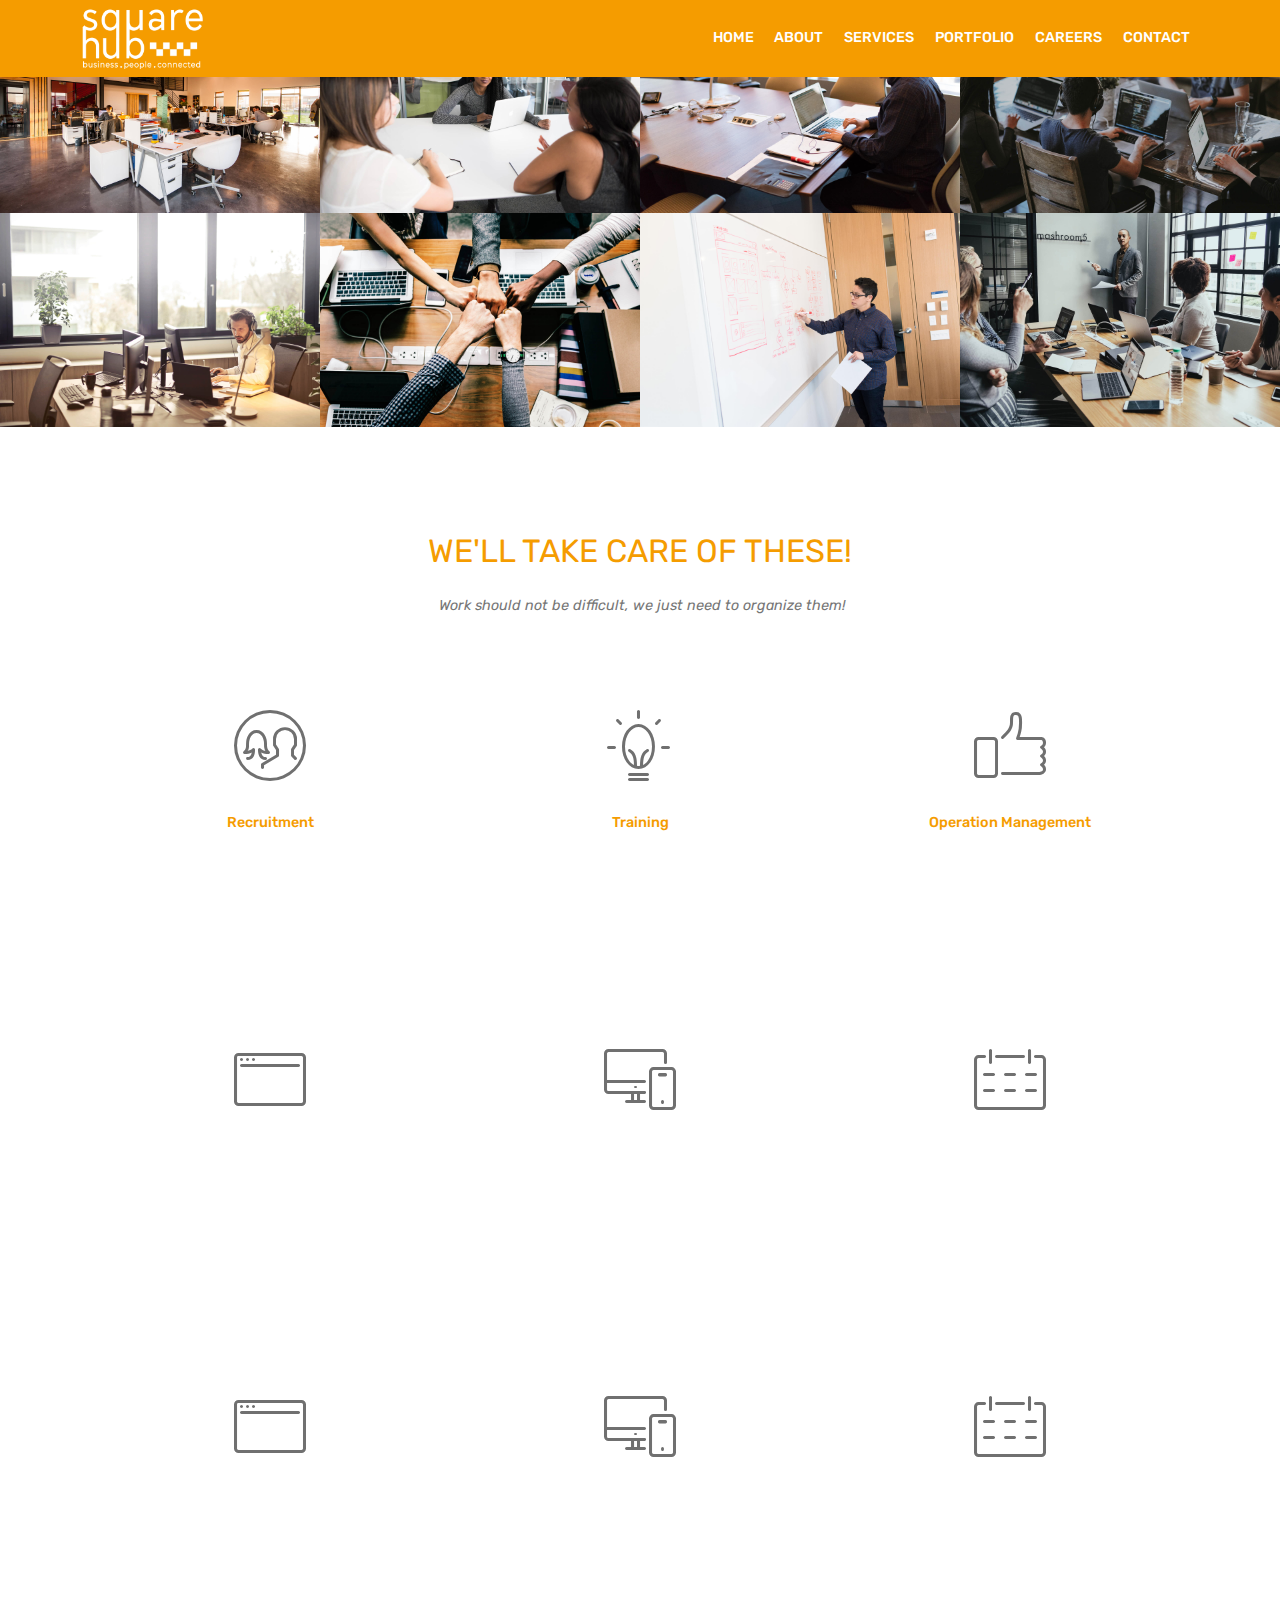
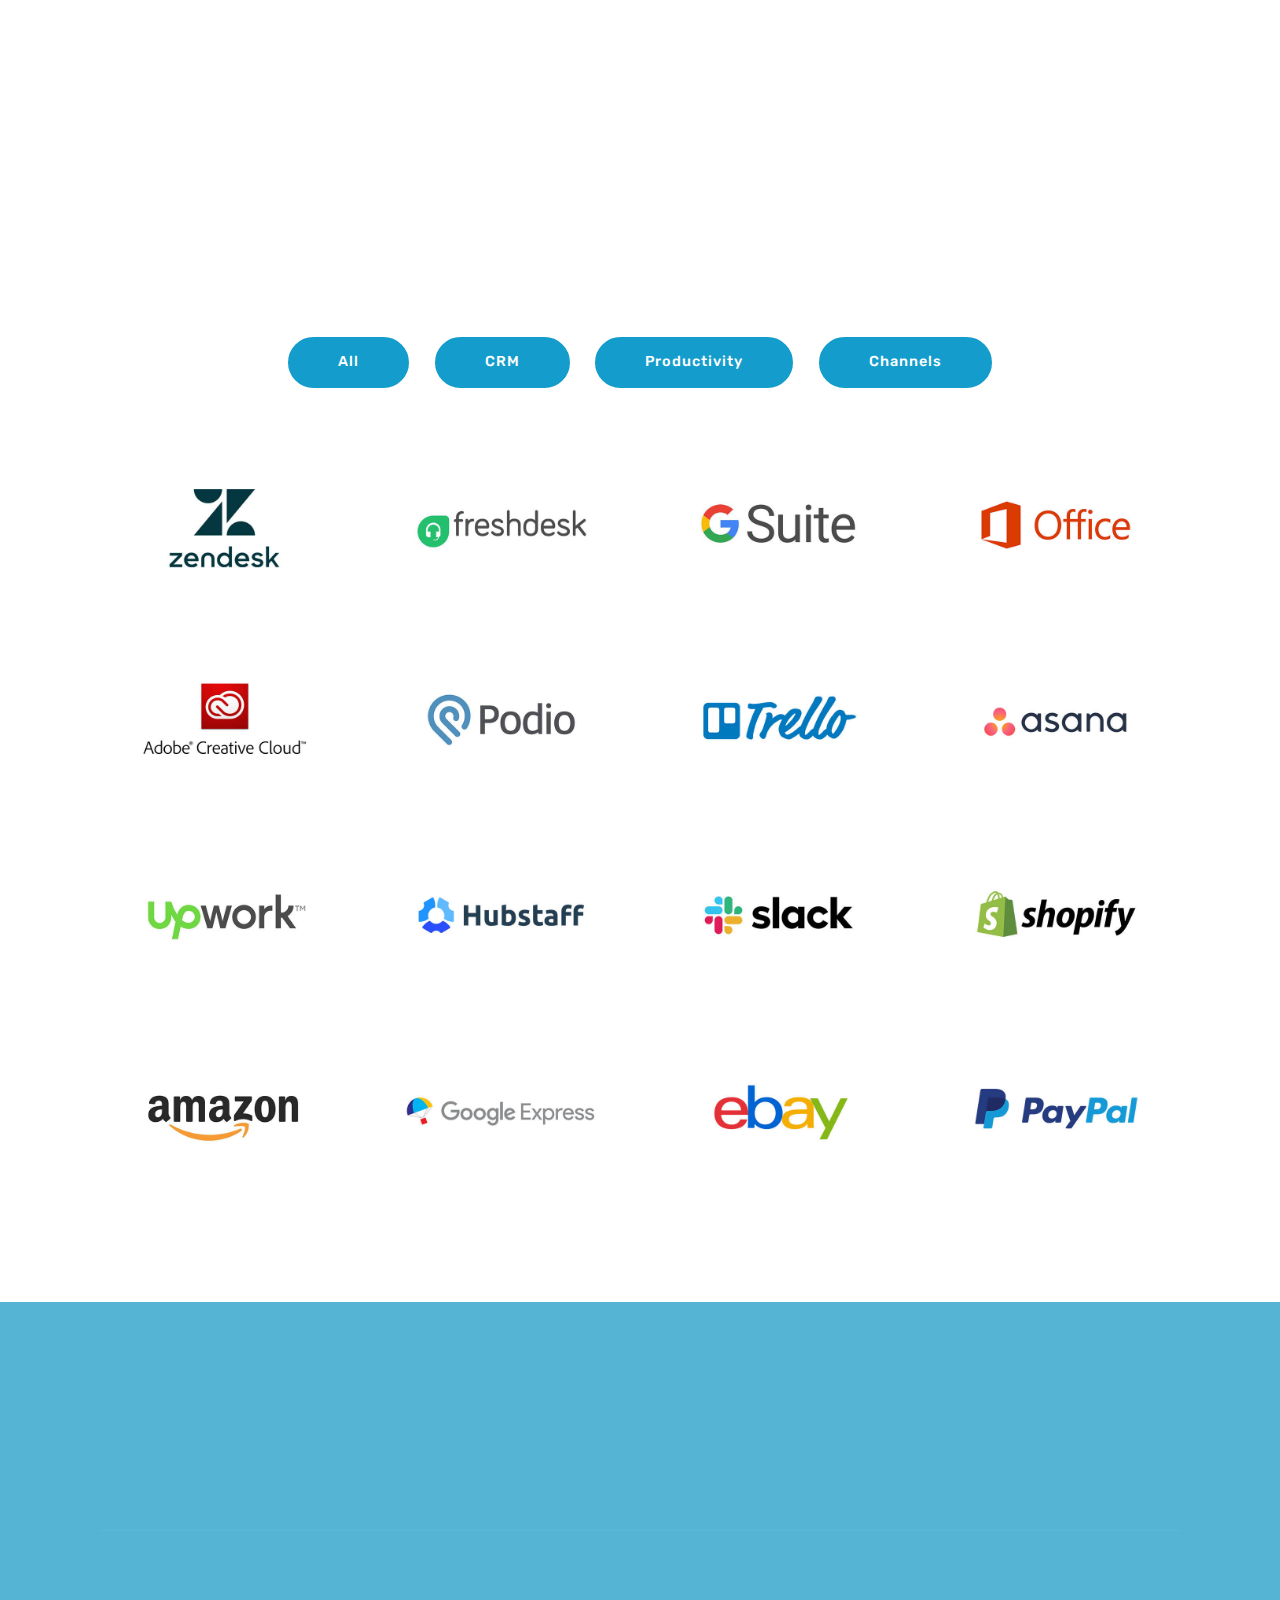
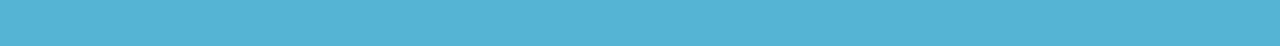
<file: page2.html>
<!DOCTYPE html>
<html  >
<head>
  <!-- Site made with Mobirise Website Builder v5.0.14, https://mobirise.com -->
  <meta charset="UTF-8">
  <meta http-equiv="X-UA-Compatible" content="IE=edge">
  <meta name="generator" content="Mobirise v5.0.14, mobirise.com">
  <meta name="viewport" content="width=device-width, initial-scale=1, minimum-scale=1">
  <link rel="shortcut icon" href="assets/images/squarehub-logo-198x96.png" type="image/x-icon">
  <meta name="description" content="Services">
  
  
  <title>Services</title>
  <link rel="stylesheet" href="assets/web/assets/mobirise-icons/mobirise-icons.css">
  <link rel="stylesheet" href="assets/bootstrap/css/bootstrap.min.css">
  <link rel="stylesheet" href="assets/bootstrap/css/bootstrap-grid.min.css">
  <link rel="stylesheet" href="assets/bootstrap/css/bootstrap-reboot.min.css">
  <link rel="stylesheet" href="assets/facebook-plugin/style.css">
  <link rel="stylesheet" href="assets/tether/tether.min.css">
  <link rel="stylesheet" href="assets/dropdown/css/style.css">
  <link rel="stylesheet" href="assets/animatecss/animate.min.css">
  <link rel="stylesheet" href="assets/socicon/css/styles.css">
  <link rel="stylesheet" href="assets/theme/css/style.css">
  <link rel="stylesheet" href="assets/gallery/style.css">
  <link rel="preload" as="style" href="assets/mobirise/css/mbr-additional.css"><link rel="stylesheet" href="assets/mobirise/css/mbr-additional.css" type="text/css">
  
  
  
</head>
<body>
  <section class="menu cid-qTkzRZLJNu" once="menu" id="menu1-l">

    

    <nav class="navbar navbar-expand beta-menu navbar-dropdown align-items-center navbar-fixed-top navbar-toggleable-sm">
        <button class="navbar-toggler navbar-toggler-right" type="button" data-toggle="collapse" data-target="#navbarSupportedContent" aria-controls="navbarSupportedContent" aria-expanded="false" aria-label="Toggle navigation">
            <div class="hamburger">
                <span></span>
                <span></span>
                <span></span>
                <span></span>
            </div>
        </button>
        <div class="menu-logo">
            <div class="navbar-brand">
                <span class="navbar-logo">
                    <a href="Home.html">
                         <img src="assets/images/squarehub-logo-198x96.png" alt="Mobirise" title="" style="height: 3.8rem;">
                    </a>
                </span>
                
            </div>
        </div>
        <div class="collapse navbar-collapse" id="navbarSupportedContent">
            <ul class="navbar-nav nav-dropdown nav-right" data-app-modern-menu="true"><li class="nav-item"><a class="nav-link link text-white display-4" href="Home.html">
                        
                        HOME</a></li><li class="nav-item"><a class="nav-link link text-white display-4" href="page1.html">
                        
                        ABOUT</a></li><li class="nav-item"><a class="nav-link link text-white display-4" href="Services">SERVICES</a></li><li class="nav-item"><a class="nav-link link text-white display-4" href="Portfolio">
                        
                        PORTFOLIO</a></li><li class="nav-item"><a class="nav-link link text-white display-4" href="Careers" target="_blank">
                        
                        CAREERS<br></a></li><li class="nav-item"><a class="nav-link link text-white display-4" href="Contact" target="_blank">CONTACT</a></li></ul>
            
        </div>
    </nav>
</section>

<section class="engine"><a href="https://mobirise.info/q">responsive web templates</a></section><section class="mbr-gallery mbr-slider-carousel cid-s300PVBdIi" id="gallery3-2c">

    

    <div>
        <div><!-- Filter --><!-- Gallery --><div class="mbr-gallery-row"><div class="mbr-gallery-layout-default"><div><div><div class="mbr-gallery-item mbr-gallery-item--p0" data-video-url="false" data-tags="Awesome"><div href="#lb-gallery3-2c" data-slide-to="0" data-toggle="modal"><img src="assets/images/background1.jpg" alt="" title=""><span class="icon-focus"></span></div></div><div class="mbr-gallery-item mbr-gallery-item--p0" data-video-url="false" data-tags="Responsive"><div href="#lb-gallery3-2c" data-slide-to="1" data-toggle="modal"><img src="assets/images/background2.jpg" alt="" title=""><span class="icon-focus"></span></div></div><div class="mbr-gallery-item mbr-gallery-item--p0" data-video-url="false" data-tags="Creative"><div href="#lb-gallery3-2c" data-slide-to="2" data-toggle="modal"><img src="assets/images/background3.jpg" alt="" title=""><span class="icon-focus"></span></div></div><div class="mbr-gallery-item mbr-gallery-item--p0" data-video-url="false" data-tags="Animated"><div href="#lb-gallery3-2c" data-slide-to="3" data-toggle="modal"><img src="assets/images/background4.jpg" alt="" title=""><span class="icon-focus"></span></div></div><div class="mbr-gallery-item mbr-gallery-item--p0" data-video-url="false" data-tags="Awesome"><div href="#lb-gallery3-2c" data-slide-to="4" data-toggle="modal"><img src="assets/images/background5.jpg" alt="" title=""><span class="icon-focus"></span></div></div><div class="mbr-gallery-item mbr-gallery-item--p0" data-video-url="false" data-tags="Awesome"><div href="#lb-gallery3-2c" data-slide-to="5" data-toggle="modal"><img src="assets/images/background6.jpg" alt="" title=""><span class="icon-focus"></span></div></div><div class="mbr-gallery-item mbr-gallery-item--p0" data-video-url="false" data-tags="Responsive"><div href="#lb-gallery3-2c" data-slide-to="6" data-toggle="modal"><img src="assets/images/background7.jpg" alt="" title=""><span class="icon-focus"></span></div></div><div class="mbr-gallery-item mbr-gallery-item--p0" data-video-url="false" data-tags="Animated"><div href="#lb-gallery3-2c" data-slide-to="7" data-toggle="modal"><img src="assets/images/background8.jpg" alt="" title=""><span class="icon-focus"></span></div></div></div></div><div class="clearfix"></div></div></div><!-- Lightbox --><div data-app-prevent-settings="" class="mbr-slider modal fade carousel slide" tabindex="-1" data-keyboard="true" data-interval="false" id="lb-gallery3-2c"><div class="modal-dialog"><div class="modal-content"><div class="modal-body"><div class="carousel-inner"><div class="carousel-item active"><img src="assets/images/background1.jpg" alt="" title=""></div><div class="carousel-item"><img src="assets/images/background2.jpg" alt="" title=""></div><div class="carousel-item"><img src="assets/images/background3.jpg" alt="" title=""></div><div class="carousel-item"><img src="assets/images/background4.jpg" alt="" title=""></div><div class="carousel-item"><img src="assets/images/background5.jpg" alt="" title=""></div><div class="carousel-item"><img src="assets/images/background6.jpg" alt="" title=""></div><div class="carousel-item"><img src="assets/images/background7.jpg" alt="" title=""></div><div class="carousel-item"><img src="assets/images/background8.jpg" alt="" title=""></div></div><a class="carousel-control carousel-control-prev" role="button" data-slide="prev" href="#lb-gallery3-2c"><span class="mbri-left mbr-iconfont" aria-hidden="true"></span><span class="sr-only">Previous</span></a><a class="carousel-control carousel-control-next" role="button" data-slide="next" href="#lb-gallery3-2c"><span class="mbri-right mbr-iconfont" aria-hidden="true"></span><span class="sr-only">Next</span></a><a class="close" href="#" role="button" data-dismiss="modal"><span class="sr-only">Close</span></a></div></div></div></div></div>
    </div>

</section>

<section class="header1 cid-s2ZWNeqQ2c" id="header16-2b">

    

    

    <div class="container">
        <div class="row justify-content-md-center">
            <div class="col-md-10 align-center">
                <h1 class="mbr-section-title mbr-bold pb-3 mbr-fonts-style display-1"><span style="font-weight: normal;">
                    WE'LL TAKE CARE OF THESE!</span></h1>
                
                <p class="mbr-text pb-3 mbr-fonts-style display-7">&nbsp;<em>Work should not be difficult, we just need to organize them!</em></p>
                
            </div>
        </div>
    </div>

</section>

<section class="features5 cid-s2ZWMuPOMh" id="features5-2a">
    
    

    
    <div class="container">
        <div class="media-container-row">

            <div class="card p-3 col-12 col-md-6 col-lg-4">
                <div class="card-img pb-3">
                    <span class="mbr-iconfont mbri-users"></span>
                </div>
                <div class="card-box">
                    <h4 class="card-title py-3 mbr-fonts-style display-7">
                        Recruitment
</h4>
                    <p class="mbr-text mbr-fonts-style display-7">We'll outsource talent and submit the best candidate from the pool based on your checklist. <br></p>
                </div>
            </div>

            <div class="card p-3 col-12 col-md-6 col-lg-4">
                <div class="card-img pb-3">
                    <span class="mbr-iconfont mbri-idea"></span>
                </div>
                <div class="card-box">
                    <h4 class="card-title py-3 mbr-fonts-style display-7">Training</h4>
                    <p class="mbr-text mbr-fonts-style display-7">Our team will be training new hires based on your handoff materials. If you don't have one yet, we'll create one for you! 
<br>
<br></p>
                </div>
            </div>

            <div class="card p-3 col-12 col-md-6 col-lg-4">
                <div class="card-img pb-3">
                    <span class="mbr-iconfont mbri-like"></span>
                </div>
                <div class="card-box">
                    <h4 class="card-title py-3 mbr-fonts-style display-7">Operation Management
</h4>
                    <p class="mbr-text mbr-fonts-style display-7">All operation-related matters from ticket handling, staffing, escalations, utilization, contingency plans will be handled by our team
<br>
<br></p>
                </div>
            </div>

            
        </div>
    </div>
</section>

<section class="features5 cid-s2ZWLOQxmX" id="features5-29">
    
    

    
    <div class="container">
        <div class="media-container-row">

            <div class="card p-3 col-12 col-md-6 col-lg-4">
                <div class="card-img pb-3">
                    <span class="mbr-iconfont mbri-browse"></span>
                </div>
                <div class="card-box">
                    <h4 class="card-title py-3 mbr-fonts-style display-7">
                        CRM and Tool Management</h4>
                    <p class="mbr-text mbr-fonts-style display-7">We can help setup a CRM or maintain / develop the existing one depending on your need.&nbsp;</p>
                </div>
            </div>

            <div class="card p-3 col-12 col-md-6 col-lg-4">
                <div class="card-img pb-3">
                    <span class="mbr-iconfont mbri-responsive"></span>
                </div>
                <div class="card-box">
                    <h4 class="card-title py-3 mbr-fonts-style display-7">Database and Process Documentation</h4>
                    <p class="mbr-text mbr-fonts-style display-7">We can help set up a CRM or maintain/develop the existing one depending on your need. </p>
                </div>
            </div>

            <div class="card p-3 col-12 col-md-6 col-lg-4">
                <div class="card-img pb-3">
                    <span class="mbr-iconfont mbri-calendar"></span>
                </div>
                <div class="card-box">
                    <h4 class="card-title py-3 mbr-fonts-style display-7">
                        Payroll</h4>
                    <p class="mbr-text mbr-fonts-style display-7">We'll send a consolidated invoice so you don't have to process the payroll for each freelancer. </p>
                </div>
            </div>

            
        </div>
    </div>
</section>

<section class="features5 cid-s39td6AG9V" id="features5-3j">
    
    

    
    <div class="container">
        <div class="media-container-row">

            <div class="card p-3 col-12 col-md-6 col-lg-4">
                <div class="card-img pb-3">
                    <span class="mbr-iconfont mbri-browse"></span>
                </div>
                <div class="card-box">
                    <h4 class="card-title py-3 mbr-fonts-style display-7">
                        Customer Journey Mapping</h4>
                    <p class="mbr-text mbr-fonts-style display-7">We'll open a gateway to further understanding your target customer's experience starting from the initial website visit to closing the sale</p>
                </div>
            </div>

            <div class="card p-3 col-12 col-md-6 col-lg-4">
                <div class="card-img pb-3">
                    <span class="mbr-iconfont mbri-responsive"></span>
                </div>
                <div class="card-box">
                    <h4 class="card-title py-3 mbr-fonts-style display-7">Strategy Development</h4>
                    <p class="mbr-text mbr-fonts-style display-7">We can help set up a CRM or maintain/develop the existing one depending on your need. </p>
                </div>
            </div>

            <div class="card p-3 col-12 col-md-6 col-lg-4">
                <div class="card-img pb-3">
                    <span class="mbr-iconfont mbri-calendar"></span>
                </div>
                <div class="card-box">
                    <h4 class="card-title py-3 mbr-fonts-style display-7">Business Assessment</h4>
                    <p class="mbr-text mbr-fonts-style display-7">We'll send a consolidated invoice so you don't have to process the payroll for each freelancer. </p>
                </div>
            </div>

            
        </div>
    </div>
</section>

<section class="mbr-section content4 cid-s2CJtBWv3e" id="content4-1o">

    

    <div class="container">
        <div class="media-container-row">
            <div class="title col-12 col-md-8">
                <h2 class="align-center pb-3 mbr-fonts-style display-2">PLATFORMS</h2>
                <h3 class="mbr-section-subtitle align-center mbr-light mbr-fonts-style display-7">Our team is specialized in using Industry-leading platforms that vitalizes team structure, communication, and fluidity. All of these, when used together, provides our clients with maximum productivity and freedom to pursue opportunities for scaling&nbsp;</h3>
                
            </div>
        </div>
    </div>
</section>

<section class="mbr-gallery mbr-slider-carousel cid-s2IE9LIcaA" id="gallery2-1u">

    

    <div class="container">
        <div><!-- Filter --><div class="mbr-gallery-filter container gallery-filter-active"><ul buttons="0"><li class="mbr-gallery-filter-all active"><a class="btn btn-md btn-primary display-4" href="">All</a></li></ul></div><!-- Gallery --><div class="mbr-gallery-row"><div class="mbr-gallery-layout-default"><div><div><div class="mbr-gallery-item mbr-gallery-item--p2" data-video-url="false" data-tags="CRM"><div href="#lb-gallery2-1u" data-slide-to="0" data-toggle="modal"><img src="assets/images/zendesk-2-624x416-624x416.jpg" alt="" title=""><span class="icon-focus"></span></div></div><div class="mbr-gallery-item mbr-gallery-item--p2" data-video-url="false" data-tags="CRM"><div href="#lb-gallery2-1u" data-slide-to="1" data-toggle="modal"><img src="assets/images/freshdesk-624x416-624x416.jpg" alt="" title=""><span class="icon-focus"></span></div></div><div class="mbr-gallery-item mbr-gallery-item--p2" data-video-url="false" data-tags="Productivity"><div href="#lb-gallery2-1u" data-slide-to="2" data-toggle="modal"><img src="assets/images/gsuite-1-624x416-624x416.jpg" alt="" title=""><span class="icon-focus"></span></div></div><div class="mbr-gallery-item mbr-gallery-item--p2" data-video-url="false" data-tags="Productivity"><div href="#lb-gallery2-1u" data-slide-to="3" data-toggle="modal"><img src="assets/images/mso-365-624x416-624x416.jpg" alt="" title=""><span class="icon-focus"></span></div></div><div class="mbr-gallery-item mbr-gallery-item--p2" data-video-url="false" data-tags="Productivity"><div href="#lb-gallery2-1u" data-slide-to="4" data-toggle="modal"><img src="assets/images/adobe-suite-624x416-624x416.jpg" alt="" title=""><span class="icon-focus"></span></div></div><div class="mbr-gallery-item mbr-gallery-item--p2" data-video-url="false" data-tags="Productivity"><div href="#lb-gallery2-1u" data-slide-to="5" data-toggle="modal"><img src="assets/images/podio-624x416-624x416.jpg" alt="" title=""><span class="icon-focus"></span></div></div><div class="mbr-gallery-item mbr-gallery-item--p2" data-video-url="false" data-tags="Productivity"><div href="#lb-gallery2-1u" data-slide-to="6" data-toggle="modal"><img src="assets/images/trello-624x416-624x416.jpg" alt="" title=""><span class="icon-focus"></span></div></div><div class="mbr-gallery-item mbr-gallery-item--p2" data-video-url="false" data-tags="Productivity"><div href="#lb-gallery2-1u" data-slide-to="7" data-toggle="modal"><img src="assets/images/asana-624x416-624x416.jpg" alt="" title=""><span class="icon-focus"></span></div></div><div class="mbr-gallery-item mbr-gallery-item--p2" data-video-url="false" data-tags="Productivity"><div href="#lb-gallery2-1u" data-slide-to="8" data-toggle="modal"><img src="assets/images/upwork-624x416-624x416.jpg" alt="" title=""><span class="icon-focus"></span></div></div><div class="mbr-gallery-item mbr-gallery-item--p2" data-video-url="false" data-tags="Productivity"><div href="#lb-gallery2-1u" data-slide-to="9" data-toggle="modal"><img src="assets/images/hubstaff-624x416-624x416.jpg" alt="" title=""><span class="icon-focus"></span></div></div><div class="mbr-gallery-item mbr-gallery-item--p2" data-video-url="false" data-tags="Productivity"><div href="#lb-gallery2-1u" data-slide-to="10" data-toggle="modal"><img src="assets/images/slack-624x416-624x416.jpg" alt="" title=""><span class="icon-focus"></span></div></div><div class="mbr-gallery-item mbr-gallery-item--p2" data-video-url="false" data-tags="Channels"><div href="#lb-gallery2-1u" data-slide-to="11" data-toggle="modal"><img src="assets/images/shopify-624x416-624x416.jpg" alt="" title=""><span class="icon-focus"></span></div></div><div class="mbr-gallery-item mbr-gallery-item--p2" data-video-url="false" data-tags="Channels"><div href="#lb-gallery2-1u" data-slide-to="12" data-toggle="modal"><img src="assets/images/amazon-624x416-624x416.jpg" alt="" title=""><span class="icon-focus"></span></div></div><div class="mbr-gallery-item mbr-gallery-item--p2" data-video-url="false" data-tags="Channels"><div href="#lb-gallery2-1u" data-slide-to="13" data-toggle="modal"><img src="assets/images/google-express-624x416-624x416.jpg" alt="" title=""><span class="icon-focus"></span></div></div><div class="mbr-gallery-item mbr-gallery-item--p2" data-video-url="false" data-tags="Channels"><div href="#lb-gallery2-1u" data-slide-to="14" data-toggle="modal"><img src="assets/images/ebay-624x416-624x416.jpg" alt="" title=""><span class="icon-focus"></span></div></div><div class="mbr-gallery-item mbr-gallery-item--p2" data-video-url="false" data-tags="Channels"><div href="#lb-gallery2-1u" data-slide-to="15" data-toggle="modal"><img src="assets/images/paypal-624x416-624x416.jpg" alt="" title=""><span class="icon-focus"></span></div></div></div></div><div class="clearfix"></div></div></div><!-- Lightbox --><div data-app-prevent-settings="" class="mbr-slider modal fade carousel slide" tabindex="-1" data-keyboard="true" data-interval="false" id="lb-gallery2-1u"><div class="modal-dialog"><div class="modal-content"><div class="modal-body"><div class="carousel-inner"><div class="carousel-item"><img src="assets/images/zendesk-2-624x416.jpg" alt="" title=""></div><div class="carousel-item"><img src="assets/images/freshdesk-624x416.jpg" alt="" title=""></div><div class="carousel-item"><img src="assets/images/gsuite-1-624x416.jpg" alt="" title=""></div><div class="carousel-item"><img src="assets/images/mso-365-624x416.jpg" alt="" title=""></div><div class="carousel-item"><img src="assets/images/adobe-suite-624x416.jpg" alt="" title=""></div><div class="carousel-item"><img src="assets/images/podio-624x416.jpg" alt="" title=""></div><div class="carousel-item"><img src="assets/images/trello-624x416.jpg" alt="" title=""></div><div class="carousel-item"><img src="assets/images/asana-624x416.jpg" alt="" title=""></div><div class="carousel-item"><img src="assets/images/upwork-624x416.jpg" alt="" title=""></div><div class="carousel-item"><img src="assets/images/hubstaff-624x416.jpg" alt="" title=""></div><div class="carousel-item"><img src="assets/images/slack-624x416.jpg" alt="" title=""></div><div class="carousel-item"><img src="assets/images/shopify-624x416.jpg" alt="" title=""></div><div class="carousel-item"><img src="assets/images/amazon-624x416.jpg" alt="" title=""></div><div class="carousel-item"><img src="assets/images/google-express-624x416.jpg" alt="" title=""></div><div class="carousel-item"><img src="assets/images/ebay-624x416.jpg" alt="" title=""></div><div class="carousel-item active"><img src="assets/images/paypal-624x416.jpg" alt="" title=""></div></div><a class="carousel-control carousel-control-prev" role="button" data-slide="prev" href="#lb-gallery2-1u"><span class="mbri-left mbr-iconfont" aria-hidden="true"></span><span class="sr-only">Previous</span></a><a class="carousel-control carousel-control-next" role="button" data-slide="next" href="#lb-gallery2-1u"><span class="mbri-right mbr-iconfont" aria-hidden="true"></span><span class="sr-only">Next</span></a><a class="close" href="#" role="button" data-dismiss="modal"><span class="sr-only">Close</span></a></div></div></div></div></div>
    </div>

</section>

<section class="cid-s331Q8Pysr" id="footer1-2i">

    

    

    <div class="container">
        <div class="media-container-row content text-white">
            <div class="col-12 col-md-3">
                <div class="media-wrap">
                    <a href="https://mobirise.co/">
                        <img src="assets/images/squarehub-logo-192x93.png" alt="Mobirise" title="">
                    </a>
                </div>
            </div>
            <div class="col-12 col-md-3 mbr-fonts-style display-7">
                <h5 class="pb-3">
                    Address
                </h5>
                <p class="mbr-text">Imus City,&nbsp;<br>Cavite, 4103</p>
            </div>
            <div class="col-12 col-md-3 mbr-fonts-style display-7">
                <h5 class="pb-3">
                    Contacts
                </h5>
                <p class="mbr-text"><span style="font-size: 14.4px;">Email: info@squarehub.net&nbsp;</span><br style="font-size: 14.4px;"><span style="font-size: 14.4px;">Phone: +639501975980 &nbsp; &nbsp; &nbsp; &nbsp; &nbsp; &nbsp; &nbsp; &nbsp;&nbsp;</span><br></p>
            </div>
            <div class="col-12 col-md-3 mbr-fonts-style display-7">
                <h5 class="pb-3">
                    Site Map</h5>
                <p class="mbr-text">About
<br>Services
<br>Portfolio 
<br>Contact<br></p>
            </div>
        </div>
        <div class="footer-lower">
            <div class="media-container-row">
                <div class="col-sm-12">
                    <hr>
                </div>
            </div>
            <div class="media-container-row mbr-white">
                <div class="col-sm-6 copyright">
                    <p class="mbr-text mbr-fonts-style display-7">
                        © Copyright 2020 SquareHub - All Rights Reserved
                    </p>
                </div>
                <div class="col-md-6">
                    <div class="social-list align-right">
                        <div class="soc-item">
                            <a href="https://twitter.com/" target="_blank">
                                <span class="mbr-iconfont mbr-iconfont-social socicon-twitter socicon"></span>
                            </a>
                        </div>
                        <div class="soc-item">
                            <a href="https://www.facebook.com/" target="_blank">
                                <span class="mbr-iconfont mbr-iconfont-social socicon-facebook socicon"></span>
                            </a>
                        </div>
                        <div class="soc-item">
                            <a href="https://www.youtube.com/" target="_blank">
                                <span class="mbr-iconfont mbr-iconfont-social socicon-youtube socicon"></span>
                            </a>
                        </div>
                        <div class="soc-item">
                            <a href="https://instagram.com/" target="_blank">
                                <span class="mbr-iconfont mbr-iconfont-social socicon-instagram socicon"></span>
                            </a>
                        </div>
                        <div class="soc-item">
                            <a href="https://plus.google.com/" target="_blank">
                                <span class="mbr-iconfont mbr-iconfont-social socicon-googleplus socicon"></span>
                            </a>
                        </div>
                        <div class="soc-item">
                            <a href="https://www.behance.net/" target="_blank">
                                <span class="mbr-iconfont mbr-iconfont-social socicon-behance socicon"></span>
                            </a>
                        </div>
                    </div>
                </div>
            </div>
        </div>
    </div>
</section>


  <script src="assets/web/assets/jquery/jquery.min.js"></script>
  <script src="assets/popper/popper.min.js"></script>
  <script src="assets/bootstrap/js/bootstrap.min.js"></script>
  <script src="https://connect.facebook.net/en_US/sdk.js#xfbml=1&version=v2.5"></script>
  <script src="https://apis.google.com/js/plusone.js"></script>
  <script src="assets/facebook-plugin/facebook-script.js"></script>
  <script src="assets/tether/tether.min.js"></script>
  <script src="assets/smoothscroll/smooth-scroll.js"></script>
  <script src="assets/dropdown/js/nav-dropdown.js"></script>
  <script src="assets/dropdown/js/navbar-dropdown.js"></script>
  <script src="assets/touchswipe/jquery.touch-swipe.min.js"></script>
  <script src="assets/viewportchecker/jquery.viewportchecker.js"></script>
  <script src="assets/masonry/masonry.pkgd.min.js"></script>
  <script src="assets/imagesloaded/imagesloaded.pkgd.min.js"></script>
  <script src="assets/bootstrapcarouselswipe/bootstrap-carousel-swipe.js"></script>
  <script src="assets/vimeoplayer/jquery.mb.vimeo_player.js"></script>
  <script src="assets/theme/js/script.js"></script>
  <script src="assets/gallery/player.min.js"></script>
  <script src="assets/gallery/script.js"></script>
  <script src="assets/slidervideo/script.js"></script>
  
  
  <input name="animation" type="hidden">
  </body>
</html>
</file>
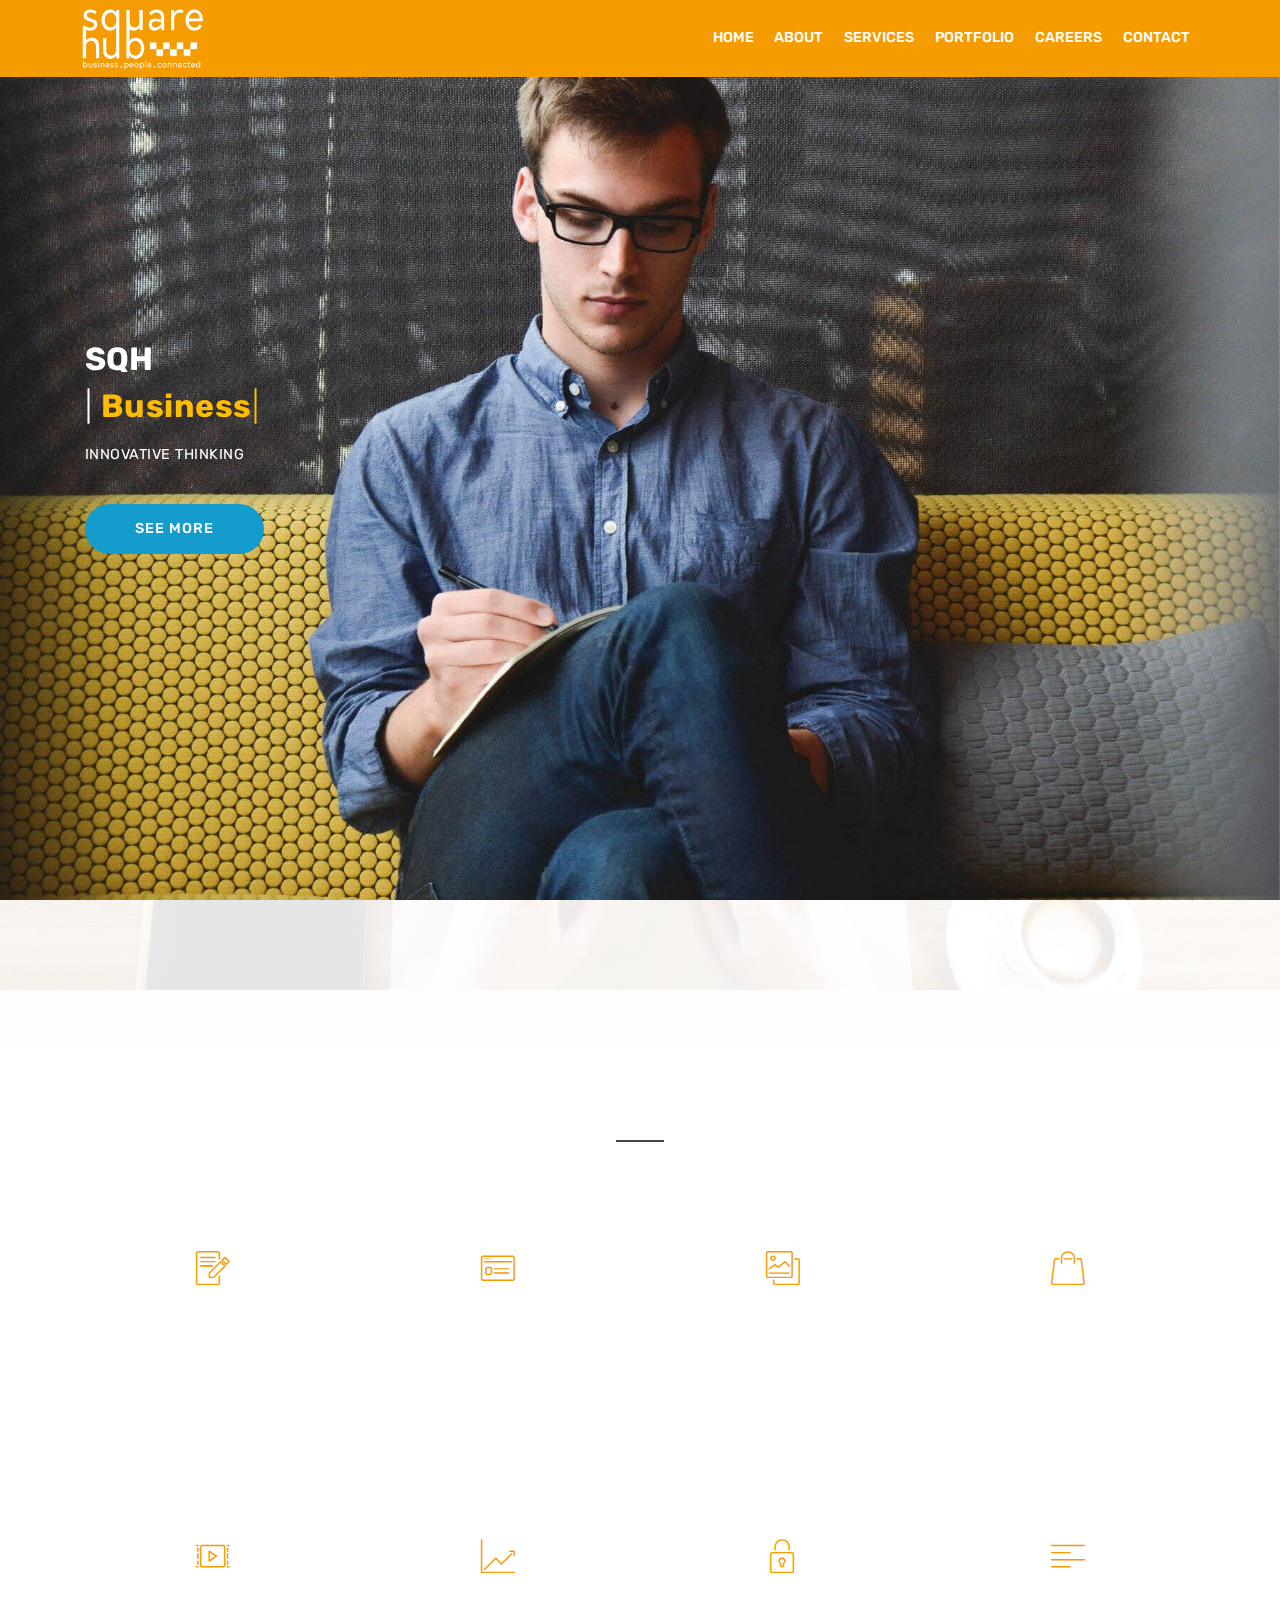
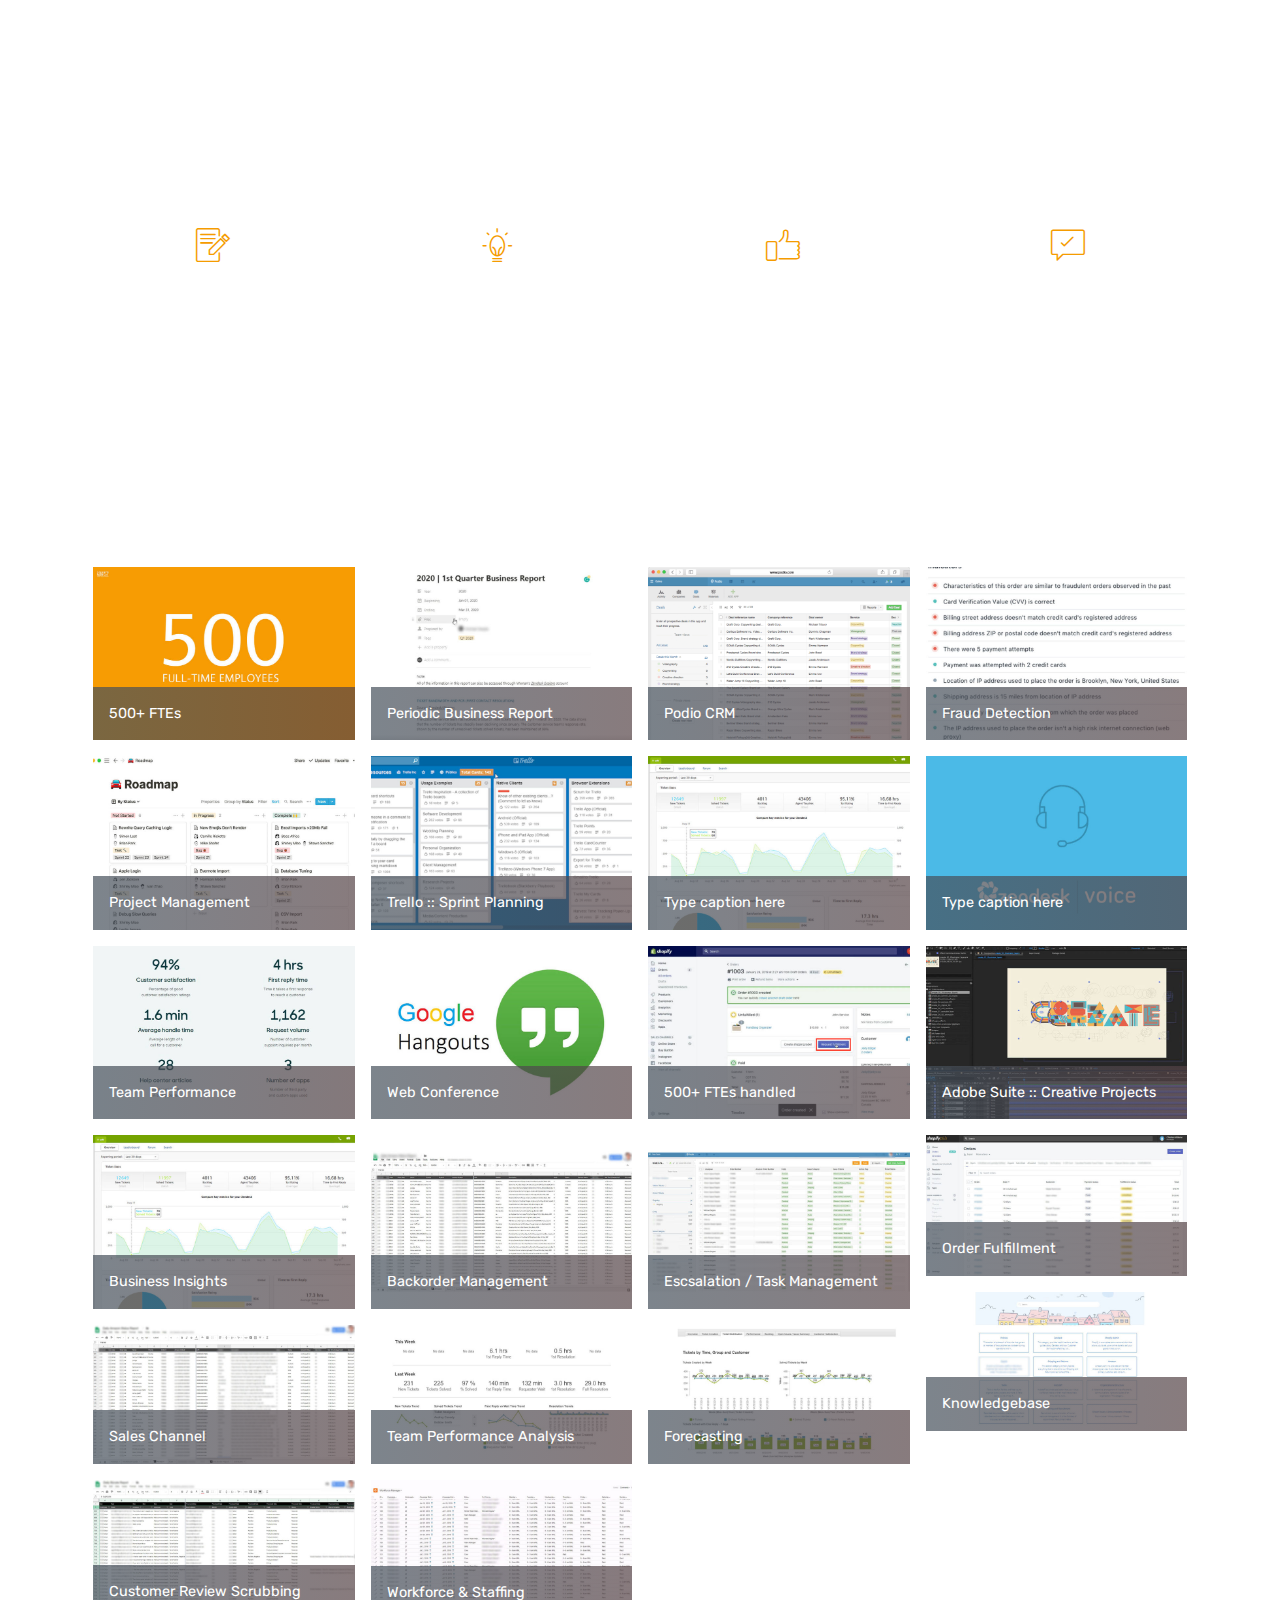
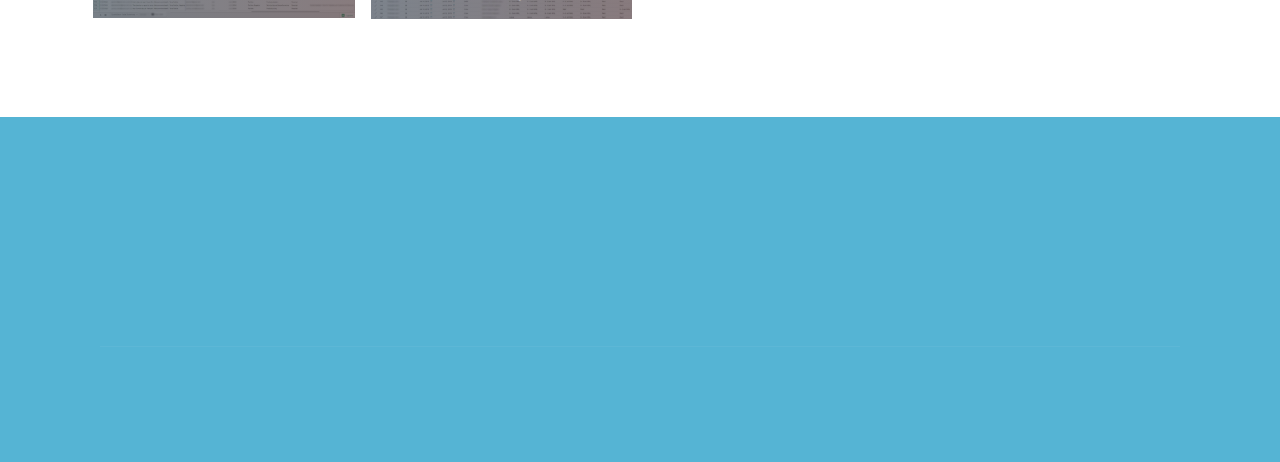
<file: page3.html>
<!DOCTYPE html>
<html  >
<head>
  <!-- Site made with Mobirise Website Builder v5.0.14, https://mobirise.com -->
  <meta charset="UTF-8">
  <meta http-equiv="X-UA-Compatible" content="IE=edge">
  <meta name="generator" content="Mobirise v5.0.14, mobirise.com">
  <meta name="viewport" content="width=device-width, initial-scale=1, minimum-scale=1">
  <link rel="shortcut icon" href="assets/images/squarehub-logo-198x96.png" type="image/x-icon">
  <meta name="description" content="Portfolio">
  
  
  <title>Portfolio</title>
  <link rel="stylesheet" href="assets/web/assets/mobirise-icons/mobirise-icons.css">
  <link rel="stylesheet" href="assets/bootstrap/css/bootstrap.min.css">
  <link rel="stylesheet" href="assets/bootstrap/css/bootstrap-grid.min.css">
  <link rel="stylesheet" href="assets/bootstrap/css/bootstrap-reboot.min.css">
  <link rel="stylesheet" href="assets/facebook-plugin/style.css">
  <link rel="stylesheet" href="assets/tether/tether.min.css">
  <link rel="stylesheet" href="assets/dropdown/css/style.css">
  <link rel="stylesheet" href="assets/animatecss/animate.min.css">
  <link rel="stylesheet" href="assets/socicon/css/styles.css">
  <link rel="stylesheet" href="assets/theme/css/style.css">
  <link rel="stylesheet" href="assets/gallery/style.css">
  <link rel="preload" as="style" href="assets/mobirise/css/mbr-additional.css"><link rel="stylesheet" href="assets/mobirise/css/mbr-additional.css" type="text/css">
  
  
  
</head>
<body>
  <section class="menu cid-qTkzRZLJNu" once="menu" id="menu1-m">

    

    <nav class="navbar navbar-expand beta-menu navbar-dropdown align-items-center navbar-fixed-top navbar-toggleable-sm">
        <button class="navbar-toggler navbar-toggler-right" type="button" data-toggle="collapse" data-target="#navbarSupportedContent" aria-controls="navbarSupportedContent" aria-expanded="false" aria-label="Toggle navigation">
            <div class="hamburger">
                <span></span>
                <span></span>
                <span></span>
                <span></span>
            </div>
        </button>
        <div class="menu-logo">
            <div class="navbar-brand">
                <span class="navbar-logo">
                    <a href="Home.html">
                         <img src="assets/images/squarehub-logo-198x96.png" alt="Mobirise" title="" style="height: 3.8rem;">
                    </a>
                </span>
                
            </div>
        </div>
        <div class="collapse navbar-collapse" id="navbarSupportedContent">
            <ul class="navbar-nav nav-dropdown nav-right" data-app-modern-menu="true"><li class="nav-item"><a class="nav-link link text-white display-4" href="Home.html">
                        
                        HOME</a></li><li class="nav-item"><a class="nav-link link text-white display-4" href="page1.html">
                        
                        ABOUT</a></li><li class="nav-item"><a class="nav-link link text-white display-4" href="Services">SERVICES</a></li><li class="nav-item"><a class="nav-link link text-white display-4" href="Portfolio">
                        
                        PORTFOLIO</a></li><li class="nav-item"><a class="nav-link link text-white display-4" href="Careers" target="_blank">
                        
                        CAREERS<br></a></li><li class="nav-item"><a class="nav-link link text-white display-4" href="Contact" target="_blank">CONTACT</a></li></ul>
            
        </div>
    </nav>
</section>

<section class="engine"><a href="https://mobirise.info/t">amp template</a></section><section class="header2 cid-s35hS1Ktx7 mbr-fullscreen mbr-parallax-background" id="header2-2v">

    

    

    <div class="container">
        <div class="row">
            <div class="mbr-white col-md-12">
                <h1 class="mbr-section-title mbr-white mbr-bold mbr-fonts-style display-1">SQH</h1>
                <div class="typed-text pb-3 display-1">
                    <span class="mbr-section-subtitle mbr-fonts-style mbr-white display-1">|</span>
                    <span>
                      <span class="animated-element mbr-bold" data-word1="Business" data-word2="People" data-word3="Connected" data-speed="70">
                      </span>
                    </span>
                </div>
                <p class="mbr-section-text mbr-fonts-style display-7">INNOVATIVE THINKING</p>
                <div class="pt-3 mbr-section-btn"><a class="btn-primary btn btn-md display-4" type="submit" href="page3.html#header8-31">SEE MORE</a></div>
            </div>
        </div>
    </div>
    
</section>

<section class="header8 cid-s35qcInK0B mbr-parallax-background" id="header8-31">

    

    <div class="mbr-overlay" style="opacity: 0.9; background-color: rgb(255, 255, 255);">
    </div>

    <div class="container align-center">
        <div class="row justify-content-md-center">
            <div class="mbr-white col-md-10">
                
                
                
                
                
            </div>
        </div>
    </div>
    
</section>

<section class="cid-s39pCudGYy" id="features1-3g">

    

    
    <div class="container">
        <h2 class="mbr-fonts-style mbr-section-title align-center display-2">OUR RESULTS &amp; PROCESSES</h2>
         <div class="underline align-center">
             <div class="line"></div>
         </div>

        <h3 class="mbr-fonts-style mbr-section-subtitle align-center mbr-light pt-3 display-4">Being able to handle a wide array of high-level tasks, the items below only shows how dynamic, agile, and flexible SQH (Squarehub) team is when deployed to handle Customer Service and Backend operation. Our mantra has always been to cover as much ground as possible to our clients focus on scaling their businesses<br></h3>

        <div class="row justify-content-center pt-5">
            <div class="col-md-6 row-item col-lg-3">
                <div class="card-img pb-3 align-left">
                    <span class="mbr-iconfont mbri-edit"></span>
                </div>
                <h4 class="mbr-fonts-style mbr-card-title display-7">500 FTEs</h4>

                <p class="mbr-text mbr-fonts-style display-4"><br>Our experience with people management, staffing, and utilization, allows us to handle any team regardless of its scale</p>
            </div>

            <div class="col-md-6 row-item col-lg-3">
                <div class="card-img pb-3 align-left">
                    <span class="mbr-iconfont mbri-sites"></span>
                </div>
                <h4 class="mbr-fonts-style mbr-card-title display-7">100k Database entries</h4>

                <p class="mbr-text mbr-fonts-style display-4"><br>With more than 100k database entry, we understand how to keep data organized<br><br></p>
            </div>

            <div class="col-md-6 row-item col-lg-3">
                <div class="card-img pb-3 align-left">
                    <span class="mbr-iconfont mbri-photos"></span>
                </div>
                <h4 class="mbr-fonts-style mbr-card-title display-7">30k calls and email serviced</h4>
                <p class="mbr-text mbr-fonts-style display-4"><br>30k emails and calls serviced is a testimony of how we deliver quality in each interaction</p>
            </div>

            <div class="col-md-6 row-item col-lg-3">
                <div class="card-img pb-3 align-left">
                    <span class="mbr-iconfont mbri-shopping-bag"></span>
                </div>
                <h4 class="mbr-fonts-style mbr-card-title display-7">100k Orders Fulfilled</h4>
                <p class="mbr-text mbr-fonts-style display-4"><br>SQH has assisted its client in fulfilling more than 100k orders, this includes managing backorders, fraud detection, <br>warehouse issues, etc.</p>
            </div>
        </div>
    </div>
</section>

<section class="cid-s39q8E5Fcd" id="features1-3i">

    

    
    <div class="container">
        
         

        

        <div class="row justify-content-center pt-5">
            <div class="col-md-6 row-item col-lg-3">
                <div class="card-img pb-3 align-left">
                    <span class="mbr-iconfont mbri-video-play"></span>
                </div>
                <h4 class="mbr-fonts-style mbr-card-title display-7">50+ Creative projects</h4>

                <p class="mbr-text mbr-fonts-style display-4"><br>We have produced over 50+ creative projects for our clients. That speaks quality.</p>
            </div>

            <div class="col-md-6 row-item col-lg-3">
                <div class="card-img pb-3 align-left">
                    <span class="mbr-iconfont mbri-growing-chart"></span>
                </div>
                <h4 class="mbr-fonts-style mbr-card-title display-7">92% Customer Satisfaction Rating</h4>

                <p class="mbr-text mbr-fonts-style display-4"><br>90% + CSAT Rating, Response time of below 8 hours, 100% project delivery.</p>
            </div>

            <div class="col-md-6 row-item col-lg-3">
                <div class="card-img pb-3 align-left">
                    <span class="mbr-iconfont mbri-lock"></span>
                </div>
                <h4 class="mbr-fonts-style mbr-card-title display-7">10k+ High-risk orders audited</h4>
                <p class="mbr-text mbr-fonts-style display-4"><br>Fraud detection is an integral part of any e-commerce and retail business, we have successfully prevented many cases of this.</p>
            </div>

            <div class="col-md-6 row-item col-lg-3">
                <div class="card-img pb-3 align-left">
                    <span class="mbr-iconfont mbri-align-left"></span>
                </div>
                <h4 class="mbr-fonts-style mbr-card-title display-7">Operational Assessment</h4>
                <p class="mbr-text mbr-fonts-style display-4"><br>SQH gauges it's operational rhythm efficiency amongst the members of its team regularly</p>
            </div>
        </div>
    </div>
</section>

<section class="cid-s39q83PnZx" id="features1-3h">

    

    
    <div class="container">
        
         

        

        <div class="row justify-content-center pt-5">
            <div class="col-md-6 row-item col-lg-3">
                <div class="card-img pb-3 align-left">
                    <span class="mbr-iconfont mbri-edit"></span>
                </div>
                <h4 class="mbr-fonts-style mbr-card-title display-7">Scrum &amp; Sprint Planning</h4>

                <p class="mbr-text mbr-fonts-style display-4"><br>Our team meets up internally to consistently develop our processes and provide our clients <br>with maximum results</p>
            </div>

            <div class="col-md-6 row-item col-lg-3">
                <div class="card-img pb-3 align-left">
                    <span class="mbr-iconfont mbri-idea"></span>
                </div>
                <h4 class="mbr-fonts-style mbr-card-title display-7">Process Development</h4>

                <p class="mbr-text mbr-fonts-style display-4">A recurring session with our client to discuss existing processes; this aims to have them documented and improved</p>
            </div>

            <div class="col-md-6 row-item col-lg-3">
                <div class="card-img pb-3 align-left">
                    <span class="mbr-iconfont mbri-like"></span>
                </div>
                <h4 class="mbr-fonts-style mbr-card-title display-7">Continuous Employee Development</h4>
                <p class="mbr-text mbr-fonts-style display-4"><br>All SQH employees are subjected to Quality Assurance audit and coaching sessions to help improve individual performance and upgrade skills</p>
            </div>

            <div class="col-md-6 row-item col-lg-3">
                <div class="card-img pb-3 align-left">
                    <span class="mbr-iconfont mbri-cust-feedback"></span>
                </div>
                <h4 class="mbr-fonts-style mbr-card-title display-7">Recurring Business Assessment</h4>
                <p class="mbr-text mbr-fonts-style display-4"><br>We conduct monthly and quarterly business reviews with our client to provide an overview of the business in numbers</p>
            </div>
        </div>
    </div>
</section>

<section class="mbr-gallery mbr-slider-carousel cid-s39eLsyjum" id="gallery1-3e">

    

    <div class="container">
        <div><!-- Filter --><!-- Gallery --><div class="mbr-gallery-row"><div class="mbr-gallery-layout-default"><div><div><div class="mbr-gallery-item mbr-gallery-item--p1" data-video-url="false" data-tags="Awesome"><div href="#lb-gallery1-3e" data-slide-to="0" data-toggle="modal"><img src="assets/images/background1-5-960x637-800x531.jpg" alt="" title=""><span class="icon-focus"></span><span class="mbr-gallery-title mbr-fonts-style display-7">500+ FTEs&nbsp;</span></div></div><div class="mbr-gallery-item mbr-gallery-item--p1" data-video-url="false" data-tags="Responsive"><div href="#lb-gallery1-3e" data-slide-to="1" data-toggle="modal"><img src="assets/images/business-report-960x637-800x531.jpg" alt="" title=""><span class="icon-focus"></span><span class="mbr-gallery-title mbr-fonts-style display-7">Periodic Business Report</span></div></div><div class="mbr-gallery-item mbr-gallery-item--p1" data-video-url="false" data-tags="Creative"><div href="#lb-gallery1-3e" data-slide-to="2" data-toggle="modal"><img src="assets/images/crm-deals-960x637-800x531.png" alt="" title=""><span class="icon-focus"></span><span class="mbr-gallery-title mbr-fonts-style display-7">Podio CRM</span></div></div><div class="mbr-gallery-item mbr-gallery-item--p1" data-video-url="false" data-tags="Animated"><div href="#lb-gallery1-3e" data-slide-to="3" data-toggle="modal"><img src="assets/images/fraud-960x637-800x531.jpg" alt="" title=""><span class="icon-focus"></span><span class="mbr-gallery-title mbr-fonts-style display-7">Fraud Detection</span></div></div><div class="mbr-gallery-item mbr-gallery-item--p1" data-video-url="false" data-tags="Awesome"><div href="#lb-gallery1-3e" data-slide-to="4" data-toggle="modal"><img src="assets/images/notion-960x637-800x531.jpg" alt="" title=""><span class="icon-focus"></span><span class="mbr-gallery-title mbr-fonts-style display-7">Project Management</span></div></div><div class="mbr-gallery-item mbr-gallery-item--p1" data-video-url="false" data-tags="Awesome"><div href="#lb-gallery1-3e" data-slide-to="5" data-toggle="modal"><img src="assets/images/trello-1-960x637-800x531.jpg" alt="" title=""><span class="icon-focus"></span><span class="mbr-gallery-title mbr-fonts-style display-7">Trello :: Sprint Planning</span></div></div><div class="mbr-gallery-item mbr-gallery-item--p1" data-video-url="false" data-tags="Responsive"><div href="#lb-gallery1-3e" data-slide-to="6" data-toggle="modal"><img src="assets/images/zendesk-960x637-800x531.jpg" alt="" title=""><span class="icon-focus"></span><span class="mbr-gallery-title mbr-fonts-style display-7">Type caption here</span></div></div><div class="mbr-gallery-item mbr-gallery-item--p1" data-video-url="false" data-tags="Animated"><div href="#lb-gallery1-3e" data-slide-to="7" data-toggle="modal"><img src="assets/images/zendesk-talk-960x637-800x531.jpg" alt="" title=""><span class="icon-focus"></span><span class="mbr-gallery-title mbr-fonts-style display-7">Type caption here</span></div></div><div class="mbr-gallery-item mbr-gallery-item--p1" data-video-url="false" data-tags="Awesome"><div href="#lb-gallery1-3e" data-slide-to="8" data-toggle="modal"><img src="assets/images/zendesk-scorev1-960x637-800x531.jpg" alt="" title=""><span class="icon-focus"></span><span class="mbr-gallery-title mbr-fonts-style display-7">Team Performance&nbsp;</span></div></div><div class="mbr-gallery-item mbr-gallery-item--p1" data-video-url="false" data-tags="Awesome"><div href="#lb-gallery1-3e" data-slide-to="9" data-toggle="modal"><img src="assets/images/hangouts-960x637-800x531.jpg" alt="" title=""><span class="icon-focus"></span><span class="mbr-gallery-title mbr-fonts-style display-7">Web Conference</span></div></div><div class="mbr-gallery-item mbr-gallery-item--p1" data-video-url="false" data-tags="Awesome"><div href="#lb-gallery1-3e" data-slide-to="10" data-toggle="modal"><img src="assets/images/shopify-960x637-800x531.jpg" alt="" title=""><span class="icon-focus"></span><span class="mbr-gallery-title mbr-fonts-style display-7">500+ FTEs handled</span></div></div><div class="mbr-gallery-item mbr-gallery-item--p1" data-video-url="false" data-tags="Awesome"><div href="#lb-gallery1-3e" data-slide-to="11" data-toggle="modal"><img src="assets/images/creatives-960x637-800x531.jpg" alt="" title=""><span class="icon-focus"></span><span class="mbr-gallery-title mbr-fonts-style display-7">Adobe Suite :: Creative Projects</span></div></div><div class="mbr-gallery-item mbr-gallery-item--p1" data-video-url="false" data-tags="Awesome"><div href="#lb-gallery1-3e" data-slide-to="12" data-toggle="modal"><img src="assets/images/zendesk-960x637-800x531.jpg" alt="" title=""><span class="icon-focus"></span><span class="mbr-gallery-title mbr-fonts-style display-7">Business Insights</span></div></div><div class="mbr-gallery-item mbr-gallery-item--p1" data-video-url="false" data-tags="Awesome"><div href="#lb-gallery1-3e" data-slide-to="13" data-toggle="modal"><img src="assets/images/amazon-960x637-800x531.jpg" alt="" title=""><span class="icon-focus"></span><span class="mbr-gallery-title mbr-fonts-style display-7">Backorder Management</span></div></div><div class="mbr-gallery-item mbr-gallery-item--p1" data-video-url="false" data-tags="Awesome"><div href="#lb-gallery1-3e" data-slide-to="14" data-toggle="modal"><img src="assets/images/podio-escalations-960x637-800x531.jpg" alt="" title=""><span class="icon-focus"></span><span class="mbr-gallery-title mbr-fonts-style display-7">Escsalation / Task Management</span></div></div><div class="mbr-gallery-item mbr-gallery-item--p1" data-video-url="false" data-tags="Awesome"><div href="#lb-gallery1-3e" data-slide-to="15" data-toggle="modal"><img src="assets/images/order-fulfillment-1828x983-800x430.jpg" alt="" title=""><span class="icon-focus"></span><span class="mbr-gallery-title mbr-fonts-style display-7">Order Fulfillment</span></div></div><div class="mbr-gallery-item mbr-gallery-item--p1" data-video-url="false" data-tags="Awesome"><div href="#lb-gallery1-3e" data-slide-to="16" data-toggle="modal"><img src="assets/images/amazon-1839x975-800x424.jpg" alt="" title=""><span class="icon-focus"></span><span class="mbr-gallery-title mbr-fonts-style display-7">Sales Channel</span></div></div><div class="mbr-gallery-item mbr-gallery-item--p1" data-video-url="false" data-tags="Awesome"><div href="#lb-gallery1-3e" data-slide-to="17" data-toggle="modal"><img src="assets/images/insights-1839x975-800x424.jpg" alt="" title=""><span class="icon-focus"></span><span class="mbr-gallery-title mbr-fonts-style display-7">Team Performance Analysis<br></span></div></div><div class="mbr-gallery-item mbr-gallery-item--p1" data-video-url="false" data-tags="Awesome"><div href="#lb-gallery1-3e" data-slide-to="18" data-toggle="modal"><img src="assets/images/insights2-1839x975-800x424.jpg" alt="" title=""><span class="icon-focus"></span><span class="mbr-gallery-title mbr-fonts-style display-7">Forecasting</span></div></div><div class="mbr-gallery-item mbr-gallery-item--p1" data-video-url="false" data-tags="Awesome"><div href="#lb-gallery1-3e" data-slide-to="19" data-toggle="modal"><img src="assets/images/knowledgebase-1839x975-800x424.jpg" alt="" title=""><span class="icon-focus"></span><span class="mbr-gallery-title mbr-fonts-style display-7">Knowledgebase</span></div></div><div class="mbr-gallery-item mbr-gallery-item--p1" data-video-url="false" data-tags="Awesome"><div href="#lb-gallery1-3e" data-slide-to="20" data-toggle="modal"><img src="assets/images/bizrate-1844x978-800x424.jpg" alt="" title=""><span class="icon-focus"></span><span class="mbr-gallery-title mbr-fonts-style display-7">Customer Review Scrubbing<br></span></div></div><div class="mbr-gallery-item mbr-gallery-item--p1" data-video-url="false" data-tags="Awesome"><div href="#lb-gallery1-3e" data-slide-to="21" data-toggle="modal"><img src="assets/images/workforce-1-1920x1080-800x428.jpeg" alt="" title=""><span class="icon-focus"></span><span class="mbr-gallery-title mbr-fonts-style display-7">Workforce &amp; Staffing</span></div></div></div></div><div class="clearfix"></div></div></div><!-- Lightbox --><div data-app-prevent-settings="" class="mbr-slider modal fade carousel slide" tabindex="-1" data-keyboard="true" data-interval="false" id="lb-gallery1-3e"><div class="modal-dialog"><div class="modal-content"><div class="modal-body"><div class="carousel-inner"><div class="carousel-item"><img src="assets/images/background1-5-960x637.jpg" alt="" title=""></div><div class="carousel-item"><img src="assets/images/business-report-960x637.jpg" alt="" title=""></div><div class="carousel-item"><img src="assets/images/crm-deals-960x637.png" alt="" title=""></div><div class="carousel-item"><img src="assets/images/fraud-960x637.jpg" alt="" title=""></div><div class="carousel-item"><img src="assets/images/notion-960x637.jpg" alt="" title=""></div><div class="carousel-item"><img src="assets/images/trello-1-960x637.jpg" alt="" title=""></div><div class="carousel-item"><img src="assets/images/zendesk-960x637.jpg" alt="" title=""></div><div class="carousel-item"><img src="assets/images/zendesk-talk-960x637.jpg" alt="" title=""></div><div class="carousel-item"><img src="assets/images/zendesk-scorev1-960x637.jpg" alt="" title=""></div><div class="carousel-item"><img src="assets/images/hangouts-960x637.jpg" alt="" title=""></div><div class="carousel-item"><img src="assets/images/shopify-960x637.jpg" alt="" title=""></div><div class="carousel-item active"><img src="assets/images/creatives-960x637.jpg" alt="" title=""></div><div class="carousel-item"><img src="assets/images/zendesk-960x637.jpg" alt="" title=""></div><div class="carousel-item"><img src="assets/images/amazon-960x637.jpg" alt="" title=""></div><div class="carousel-item"><img src="assets/images/podio-escalations-960x637.jpg" alt="" title=""></div><div class="carousel-item"><img src="assets/images/order-fulfillment-1828x983.jpg" alt="" title=""></div><div class="carousel-item"><img src="assets/images/amazon-1839x975.jpg" alt="" title=""></div><div class="carousel-item"><img src="assets/images/insights-1839x975.jpg" alt="" title=""></div><div class="carousel-item"><img src="assets/images/insights2-1839x975.jpg" alt="" title=""></div><div class="carousel-item"><img src="assets/images/knowledgebase-1839x975.jpg" alt="" title=""></div><div class="carousel-item"><img src="assets/images/bizrate-1844x978.jpg" alt="" title=""></div><div class="carousel-item"><img src="assets/images/workforce-1-1920x1080.jpeg" alt="" title=""></div></div><a class="carousel-control carousel-control-prev" role="button" data-slide="prev" href="#lb-gallery1-3e"><span class="mbri-left mbr-iconfont" aria-hidden="true"></span><span class="sr-only">Previous</span></a><a class="carousel-control carousel-control-next" role="button" data-slide="next" href="#lb-gallery1-3e"><span class="mbri-right mbr-iconfont" aria-hidden="true"></span><span class="sr-only">Next</span></a><a class="close" href="#" role="button" data-dismiss="modal"><span class="sr-only">Close</span></a></div></div></div></div></div>
    </div>

</section>

<section class="cid-s396gDRzft" id="footer1-32">

    

    

    <div class="container">
        <div class="media-container-row content text-white">
            <div class="col-12 col-md-3">
                <div class="media-wrap">
                    <a href="https://mobirise.co/">
                        <img src="assets/images/squarehub-logo-192x93.png" alt="Mobirise" title="">
                    </a>
                </div>
            </div>
            <div class="col-12 col-md-3 mbr-fonts-style display-7">
                <h5 class="pb-3">
                    Address
                </h5>
                <p class="mbr-text">Imus City,&nbsp;<br>Cavite, 4103</p>
            </div>
            <div class="col-12 col-md-3 mbr-fonts-style display-7">
                <h5 class="pb-3">
                    Contacts
                </h5>
                <p class="mbr-text"><span style="font-size: 14.4px;">Email: info@squarehub.net&nbsp;</span><br style="font-size: 14.4px;"><span style="font-size: 14.4px;">Phone: +639501975980 &nbsp; &nbsp; &nbsp; &nbsp; &nbsp; &nbsp; &nbsp; &nbsp;&nbsp;</span><br></p>
            </div>
            <div class="col-12 col-md-3 mbr-fonts-style display-7">
                <h5 class="pb-3">
                    Site Map</h5>
                <p class="mbr-text"><span style="font-size: 14.4px;">About</span><br style="font-size: 14.4px;"><span style="font-size: 14.4px;">Services</span><br style="font-size: 14.4px;"><span style="font-size: 14.4px;">Portfolio&nbsp;</span><br style="font-size: 14.4px;"><span style="font-size: 14.4px;">Contact</span><br></p>
            </div>
        </div>
        <div class="footer-lower">
            <div class="media-container-row">
                <div class="col-sm-12">
                    <hr>
                </div>
            </div>
            <div class="media-container-row mbr-white">
                <div class="col-sm-6 copyright">
                    <p class="mbr-text mbr-fonts-style display-7">
                        © Copyright 2020 SquareHub - All Rights Reserved
                    </p>
                </div>
                <div class="col-md-6">
                    <div class="social-list align-right">
                        <div class="soc-item">
                            <a href="https://twitter.com/" target="_blank">
                                <span class="mbr-iconfont mbr-iconfont-social socicon-twitter socicon"></span>
                            </a>
                        </div>
                        <div class="soc-item">
                            <a href="https://www.facebook.com/" target="_blank">
                                <span class="mbr-iconfont mbr-iconfont-social socicon-facebook socicon"></span>
                            </a>
                        </div>
                        <div class="soc-item">
                            <a href="https://www.youtube.com/" target="_blank">
                                <span class="mbr-iconfont mbr-iconfont-social socicon-youtube socicon"></span>
                            </a>
                        </div>
                        <div class="soc-item">
                            <a href="https://instagram.com/" target="_blank">
                                <span class="mbr-iconfont mbr-iconfont-social socicon-instagram socicon"></span>
                            </a>
                        </div>
                        <div class="soc-item">
                            <a href="https://plus.google.com/" target="_blank">
                                <span class="mbr-iconfont mbr-iconfont-social socicon-googleplus socicon"></span>
                            </a>
                        </div>
                        <div class="soc-item">
                            <a href="https://www.behance.net/" target="_blank">
                                <span class="mbr-iconfont mbr-iconfont-social socicon-behance socicon"></span>
                            </a>
                        </div>
                    </div>
                </div>
            </div>
        </div>
    </div>
</section>


  <script src="assets/web/assets/jquery/jquery.min.js"></script>
  <script src="assets/popper/popper.min.js"></script>
  <script src="assets/bootstrap/js/bootstrap.min.js"></script>
  <script src="https://connect.facebook.net/en_US/sdk.js#xfbml=1&version=v2.5"></script>
  <script src="https://apis.google.com/js/plusone.js"></script>
  <script src="assets/facebook-plugin/facebook-script.js"></script>
  <script src="assets/tether/tether.min.js"></script>
  <script src="assets/smoothscroll/smooth-scroll.js"></script>
  <script src="assets/dropdown/js/nav-dropdown.js"></script>
  <script src="assets/dropdown/js/navbar-dropdown.js"></script>
  <script src="assets/touchswipe/jquery.touch-swipe.min.js"></script>
  <script src="assets/viewportchecker/jquery.viewportchecker.js"></script>
  <script src="assets/typed/typed.min.js"></script>
  <script src="assets/parallax/jarallax.min.js"></script>
  <script src="assets/playervimeo/vimeo_player.js"></script>
  <script src="assets/masonry/masonry.pkgd.min.js"></script>
  <script src="assets/imagesloaded/imagesloaded.pkgd.min.js"></script>
  <script src="assets/bootstrapcarouselswipe/bootstrap-carousel-swipe.js"></script>
  <script src="assets/vimeoplayer/jquery.mb.vimeo_player.js"></script>
  <script src="assets/theme/js/script.js"></script>
  <script src="assets/gallery/player.min.js"></script>
  <script src="assets/gallery/script.js"></script>
  <script src="assets/slidervideo/script.js"></script>
  
  
  <input name="animation" type="hidden">
  </body>
</html>
</file>
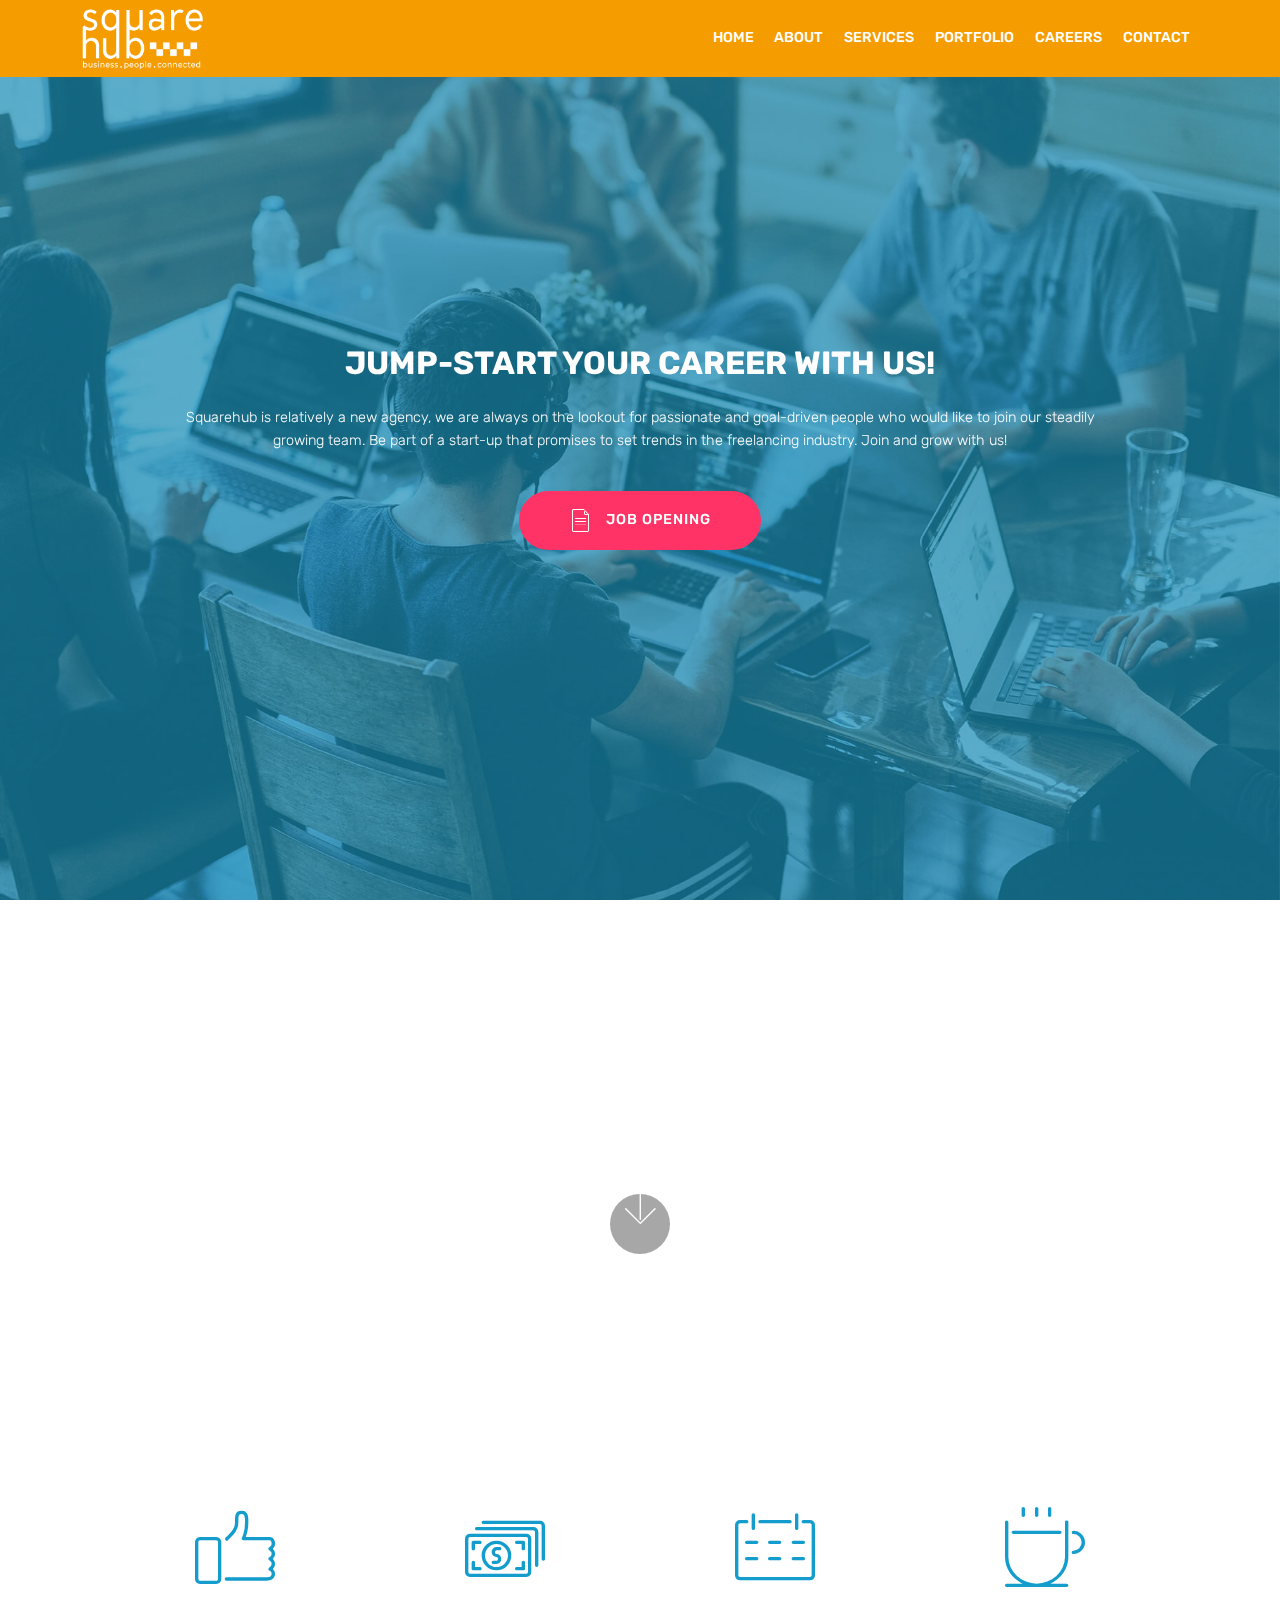
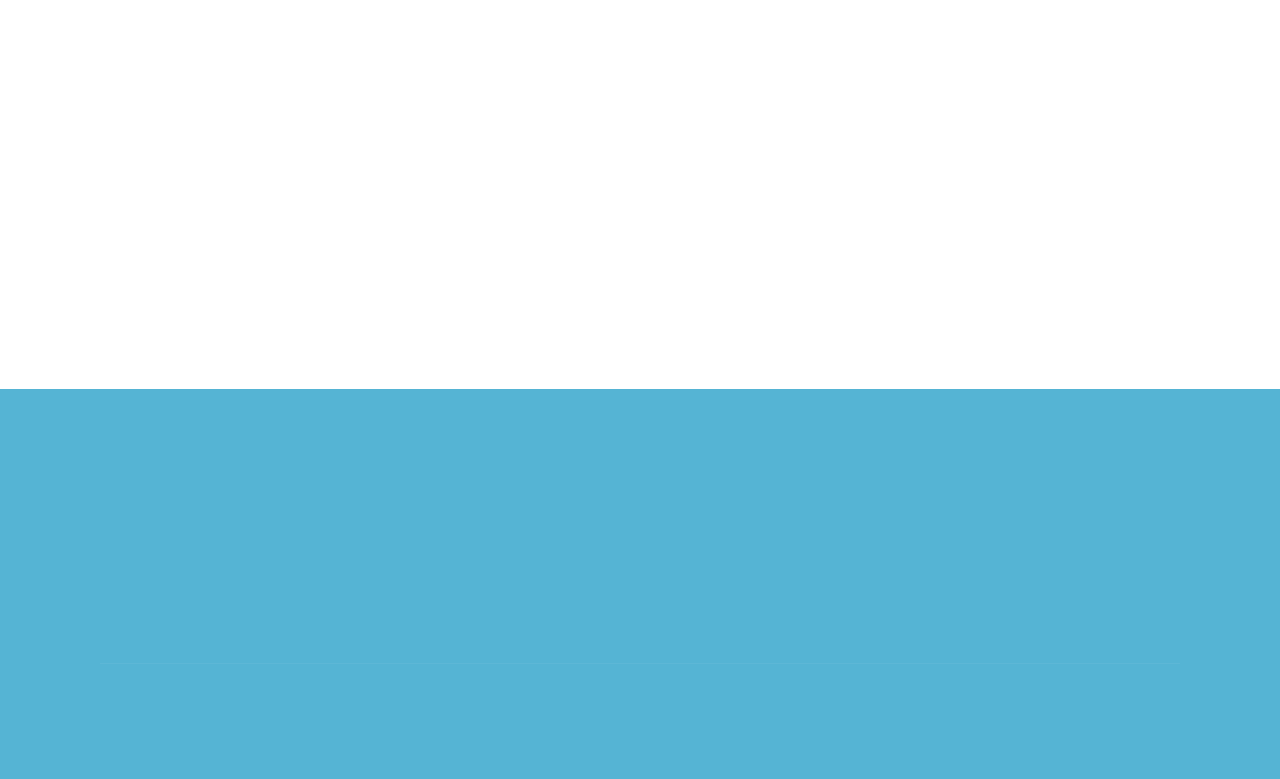
<file: page4.html>
<!DOCTYPE html>
<html  >
<head>
  <!-- Site made with Mobirise Website Builder v5.0.14, https://mobirise.com -->
  <meta charset="UTF-8">
  <meta http-equiv="X-UA-Compatible" content="IE=edge">
  <meta name="generator" content="Mobirise v5.0.14, mobirise.com">
  <meta name="viewport" content="width=device-width, initial-scale=1, minimum-scale=1">
  <link rel="shortcut icon" href="assets/images/squarehub-logo-198x96.png" type="image/x-icon">
  <meta name="description" content="Careers">
  
  
  <title>Careers</title>
  <link rel="stylesheet" href="assets/web/assets/mobirise-icons/mobirise-icons.css">
  <link rel="stylesheet" href="assets/bootstrap/css/bootstrap.min.css">
  <link rel="stylesheet" href="assets/bootstrap/css/bootstrap-grid.min.css">
  <link rel="stylesheet" href="assets/bootstrap/css/bootstrap-reboot.min.css">
  <link rel="stylesheet" href="assets/facebook-plugin/style.css">
  <link rel="stylesheet" href="assets/tether/tether.min.css">
  <link rel="stylesheet" href="assets/dropdown/css/style.css">
  <link rel="stylesheet" href="assets/animatecss/animate.min.css">
  <link rel="stylesheet" href="assets/socicon/css/styles.css">
  <link rel="stylesheet" href="assets/theme/css/style.css">
  <link rel="preload" as="style" href="assets/mobirise/css/mbr-additional.css"><link rel="stylesheet" href="assets/mobirise/css/mbr-additional.css" type="text/css">
  
  
  
</head>
<body>
  <section class="menu cid-qTkzRZLJNu" once="menu" id="menu1-1p">

    

    <nav class="navbar navbar-expand beta-menu navbar-dropdown align-items-center navbar-fixed-top navbar-toggleable-sm">
        <button class="navbar-toggler navbar-toggler-right" type="button" data-toggle="collapse" data-target="#navbarSupportedContent" aria-controls="navbarSupportedContent" aria-expanded="false" aria-label="Toggle navigation">
            <div class="hamburger">
                <span></span>
                <span></span>
                <span></span>
                <span></span>
            </div>
        </button>
        <div class="menu-logo">
            <div class="navbar-brand">
                <span class="navbar-logo">
                    <a href="Home.html">
                         <img src="assets/images/squarehub-logo-198x96.png" alt="Mobirise" title="" style="height: 3.8rem;">
                    </a>
                </span>
                
            </div>
        </div>
        <div class="collapse navbar-collapse" id="navbarSupportedContent">
            <ul class="navbar-nav nav-dropdown nav-right" data-app-modern-menu="true"><li class="nav-item"><a class="nav-link link text-white display-4" href="Home.html">
                        
                        HOME</a></li><li class="nav-item"><a class="nav-link link text-white display-4" href="page1.html">
                        
                        ABOUT</a></li><li class="nav-item"><a class="nav-link link text-white display-4" href="Services">SERVICES</a></li><li class="nav-item"><a class="nav-link link text-white display-4" href="Portfolio">
                        
                        PORTFOLIO</a></li><li class="nav-item"><a class="nav-link link text-white display-4" href="Careers" target="_blank">
                        
                        CAREERS<br></a></li><li class="nav-item"><a class="nav-link link text-white display-4" href="Contact" target="_blank">CONTACT</a></li></ul>
            
        </div>
    </nav>
</section>

<section class="engine"><a href="https://mobirise.info/k">develop own website</a></section><section class="header1 cid-s3DAsF5cEI mbr-fullscreen mbr-parallax-background" id="header1-3r">

    

    <div class="mbr-overlay" style="opacity: 0.6; background-color: rgb(20, 157, 204);">
    </div>

    <div class="container">
        <div class="row justify-content-md-center">
            <div class="mbr-white col-md-10">
                <h1 class="mbr-section-title align-center mbr-bold pb-3 mbr-fonts-style display-1">JUMP-START YOUR CAREER WITH US!</h1>
                
                <p class="mbr-text align-center pb-3 mbr-fonts-style display-4">
                    Squarehub is relatively a new agency, we are always on the lookout for passionate and goal-driven people who would like to join our steadily growing team. Be part of a start-up that promises to set trends in the freelancing industry. Join and grow with us!
                </p>
                <div class="mbr-section-btn align-center"><a class="btn btn-md btn-secondary display-4" href="page5.html#header2-3k">
                        <span class="mbr-iconfont mbri-file"></span>JOB OPENING</a></div>
            </div>
        </div>
    </div>

</section>

<section class="cid-s3Du5PTv9b" id="header2-3k">

    

    

    <div class="container align-center">
        <div class="row justify-content-md-center">
            <div class="mbr-white col-md-10">
                <h1 class="mbr-section-title mbr-bold pb-3 mbr-fonts-style display-1">WE ARE HIRING!</h1>
                
                <p class="mbr-text pb-3 mbr-fonts-style display-7">We are currently looking for Customer Service Representatives for one of our US-based clients. For more information, please read the "Job description" below and proceed to "Apply here". Do make sure to send all of the requirements! <strong>Good luck!</strong></p>
                <div class="mbr-section-btn"><a class="btn btn-md btn-warning display-4" href="https://www.notion.so/sqh/E-COMMERCE-CSR-JOB-OPENING-60015da086414566be01137b1186e713" target="_blank">Job Description</a>
                    <a class="btn btn-md btn-secondary display-4" href="https://podio.com/webforms/21431290/1488647" target="_blank">Apply Here</a></div>
            </div>
        </div>
    </div>
    <div class="mbr-arrow hidden-sm-down" aria-hidden="true">
        <a href="#next">
            <i class="mbri-down mbr-iconfont"></i>
        </a>
    </div>
</section>

<section class="counters1 counters cid-s3DFDP8tOk" id="counters1-3u">

    

    

    <div class="container">
        <h2 class="mbr-section-title pb-3 align-center mbr-fonts-style display-2">WORK BENEFITS</h2>
        

        <div class="container pt-4 mt-2">
            <div class="media-container-row">
                <div class="card p-3 align-center col-12 col-md-6 col-lg-3">
                    <div class="panel-item p-3">
                        <div class="card-img pb-3">
                            <span class="mbr-iconfont mbri-like"></span>
                        </div>

                        <div class="card-text">
                            <h3 class="count pt-3 pb-3 mbr-fonts-style display-2">
                                  80
                            </h3>
                            <h4 class="mbr-content-title mbr-bold mbr-fonts-style display-7">FULL-TIME POSITION</h4>
                            <p class="mbr-content-text mbr-fonts-style display-7">Work as a full-time employee for our US-based clients: 80 hours per payout
<br>
<br>Also, we'll provide you with a premium time tracking app for free!&nbsp;<br></p>
                        </div>
                    </div>
                </div>


                <div class="card p-3 align-center col-12 col-md-6 col-lg-3">
                    <div class="panel-item p-3">
                        <div class="card-img pb-3">
                            <span class="mbr-iconfont mbri-cash"></span>
                        </div>
                        <div class="card-text">
                            <h3 class="count pt-3 pb-3 mbr-fonts-style display-2">
                                  200
                            </h3>
                            <h4 class="mbr-content-title mbr-bold mbr-fonts-style display-7">
                                SALARY
                            </h4>
                            <p class="mbr-content-text mbr-fonts-style display-7">We are offering an extremely competitive salary that is proportional to the role and responsibily of the position 
<br>
<br>-- you will not be overworked but underpaid&nbsp;<br></p>
                        </div>
                    </div>
                </div>

                <div class="card p-3 align-center col-12 col-md-6 col-lg-3">
                    <div class="panel-item p-3">
                        <div class="card-img pb-3">
                            <span class="mbr-iconfont mbri-calendar"></span>
                        </div>
                        <div class="card-text">
                            <h3 class="count pt-3 pb-3 mbr-fonts-style display-2">
                                  5
                            </h3>
                            <h4 class="mbr-content-title mbr-bold mbr-fonts-style display-7">
                                WORK-LIFE
                            </h4>
                            <p class="mbr-content-text mbr-fonts-style display-7">Want to enjoy the weekend with the family? So do we!
<br>
<br>Work 5 days a week on a block schedule from Monday to Friday only!</p>
                        </div>
                    </div>
                </div>


                <div class="card p-3 align-center col-12 col-md-6 col-lg-3">
                    <div class="panel-item p-3">
                        <div class="card-img pb-3">
                            <span class="mbri-hot-cup mbr-iconfont"></span>
                        </div>

                        <div class="card-texts">
                             <h3 class="count pt-3 pb-3 mbr-fonts-style display-2">100%</h3>
                            <h4 class="mbr-content-title mbr-bold mbr-fonts-style display-7">NO CUTS</h4>
                            <p class="mbr-content-text mbr-fonts-style display-7">Unlike Upwork and some other freelancer platforms, we do not impose deductions on salaries, it's your money! 
<br>
<br>You deserve to enjoy all of it!</p>
                        </div>
                    </div>
                </div>
            </div>
        </div>
   </div>
</section>

<section class="cid-s3DuYbSDSe" id="footer1-3n">

    

    

    <div class="container">
        <div class="media-container-row content text-white">
            <div class="col-12 col-md-3">
                <div class="media-wrap">
                    <a href="https://mobirise.co/">
                        <img src="assets/images/squarehub-logo-192x93.png" alt="Mobirise" title="">
                    </a>
                </div>
            </div>
            <div class="col-12 col-md-3 mbr-fonts-style display-7">
                <h5 class="pb-3">
                    Address
                </h5>
                <p class="mbr-text">Imus City,&nbsp;<br>Cavite, 4103</p>
            </div>
            <div class="col-12 col-md-3 mbr-fonts-style display-7">
                <h5 class="pb-3">
                    Contacts
                </h5>
                <p class="mbr-text">
                    Email: squarehub@squarehub..net &nbsp; &nbsp; &nbsp;Phone: 09501975980 &nbsp; &nbsp; &nbsp; &nbsp; &nbsp; &nbsp; &nbsp; &nbsp; &nbsp; &nbsp;<br><br></p>
            </div>
            <div class="col-12 col-md-3 mbr-fonts-style display-7">
                <h5 class="pb-3">
                    Site Map</h5>
                <p class="mbr-text">About<br>Services<br>Portfolio&nbsp;<br>Blog<br>Contact<br><br></p>
            </div>
        </div>
        <div class="footer-lower">
            <div class="media-container-row">
                <div class="col-sm-12">
                    <hr>
                </div>
            </div>
            <div class="media-container-row mbr-white">
                <div class="col-sm-6 copyright">
                    <p class="mbr-text mbr-fonts-style display-7">
                        © Copyright 2020 SquareHub - All Rights Reserved
                    </p>
                </div>
                <div class="col-md-6">
                    <div class="social-list align-right">
                        <div class="soc-item">
                            <a href="https://twitter.com/" target="_blank">
                                <span class="mbr-iconfont mbr-iconfont-social socicon-twitter socicon"></span>
                            </a>
                        </div>
                        <div class="soc-item">
                            <a href="https://www.facebook.com/" target="_blank">
                                <span class="mbr-iconfont mbr-iconfont-social socicon-facebook socicon"></span>
                            </a>
                        </div>
                        <div class="soc-item">
                            <a href="https://www.youtube.com/" target="_blank">
                                <span class="mbr-iconfont mbr-iconfont-social socicon-youtube socicon"></span>
                            </a>
                        </div>
                        <div class="soc-item">
                            <a href="https://instagram.com/" target="_blank">
                                <span class="mbr-iconfont mbr-iconfont-social socicon-instagram socicon"></span>
                            </a>
                        </div>
                        <div class="soc-item">
                            <a href="https://plus.google.com/" target="_blank">
                                <span class="mbr-iconfont mbr-iconfont-social socicon-googleplus socicon"></span>
                            </a>
                        </div>
                        <div class="soc-item">
                            <a href="https://www.behance.net/" target="_blank">
                                <span class="mbr-iconfont mbr-iconfont-social socicon-behance socicon"></span>
                            </a>
                        </div>
                    </div>
                </div>
            </div>
        </div>
    </div>
</section>


  <script src="assets/web/assets/jquery/jquery.min.js"></script>
  <script src="assets/popper/popper.min.js"></script>
  <script src="assets/bootstrap/js/bootstrap.min.js"></script>
  <script src="https://connect.facebook.net/en_US/sdk.js#xfbml=1&version=v2.5"></script>
  <script src="https://apis.google.com/js/plusone.js"></script>
  <script src="assets/facebook-plugin/facebook-script.js"></script>
  <script src="assets/tether/tether.min.js"></script>
  <script src="assets/smoothscroll/smooth-scroll.js"></script>
  <script src="assets/dropdown/js/nav-dropdown.js"></script>
  <script src="assets/dropdown/js/navbar-dropdown.js"></script>
  <script src="assets/touchswipe/jquery.touch-swipe.min.js"></script>
  <script src="assets/viewportchecker/jquery.viewportchecker.js"></script>
  <script src="assets/parallax/jarallax.min.js"></script>
  <script src="assets/theme/js/script.js"></script>
  
  
  <input name="animation" type="hidden">
  </body>
</html>
</file>
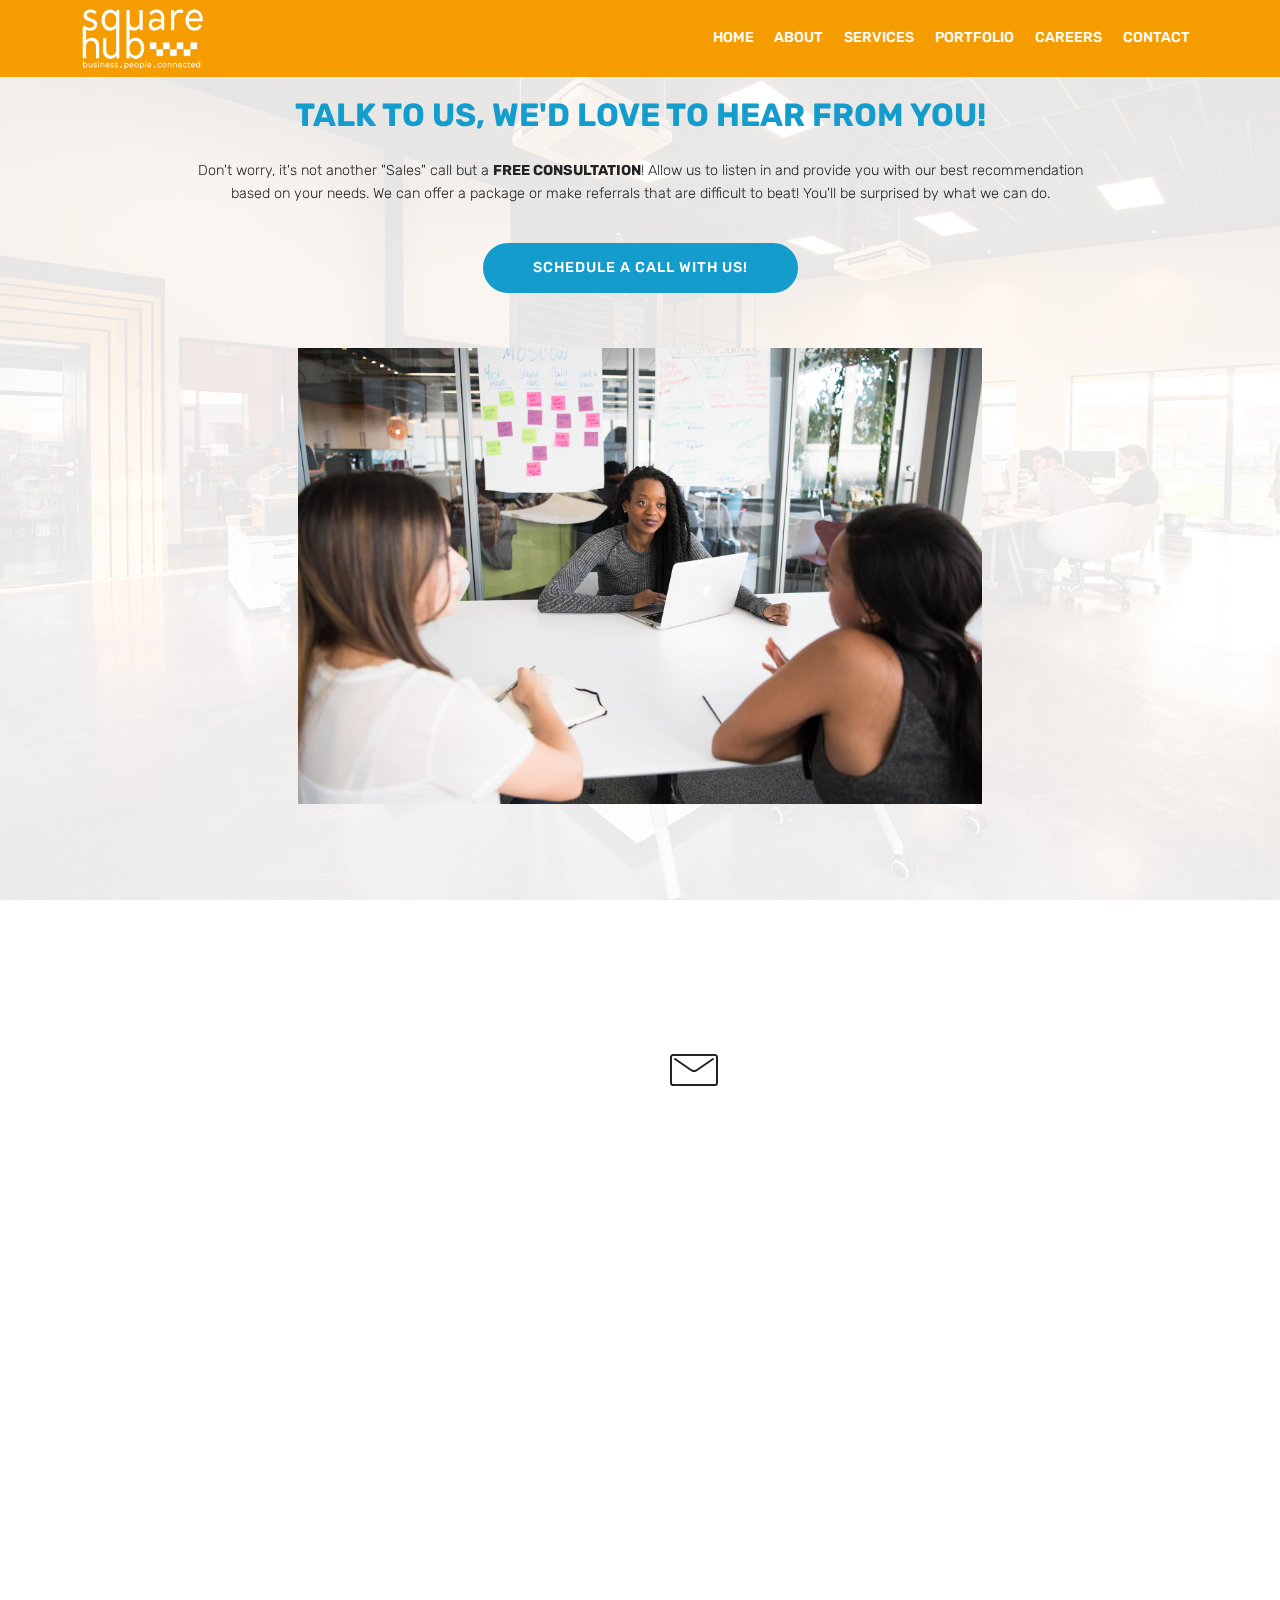
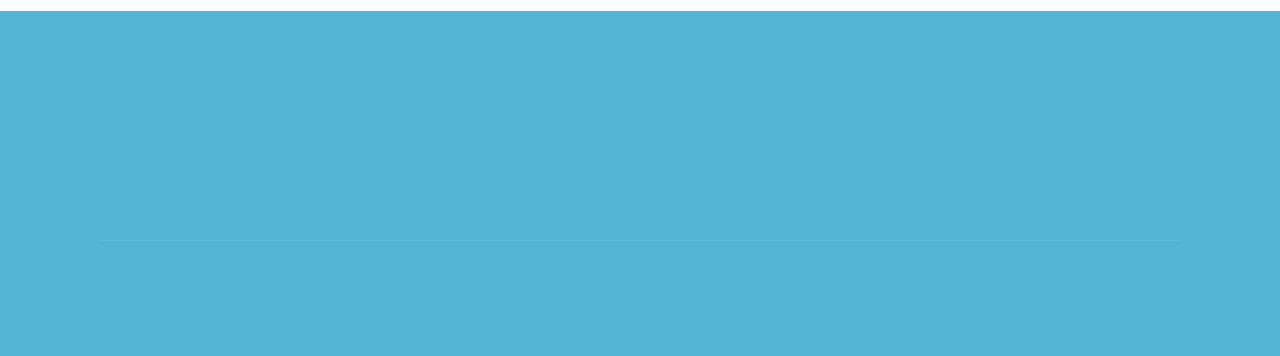
<file: page5.html>
<!DOCTYPE html>
<html  >
<head>
  <!-- Site made with Mobirise Website Builder v5.0.14, https://mobirise.com -->
  <meta charset="UTF-8">
  <meta http-equiv="X-UA-Compatible" content="IE=edge">
  <meta name="generator" content="Mobirise v5.0.14, mobirise.com">
  <meta name="viewport" content="width=device-width, initial-scale=1, minimum-scale=1">
  <link rel="shortcut icon" href="assets/images/squarehub-logo-198x96.png" type="image/x-icon">
  <meta name="description" content="Contact">
  
  
  <title>Contact</title>
  <link rel="stylesheet" href="assets/web/assets/mobirise-icons/mobirise-icons.css">
  <link rel="stylesheet" href="assets/bootstrap/css/bootstrap.min.css">
  <link rel="stylesheet" href="assets/bootstrap/css/bootstrap-grid.min.css">
  <link rel="stylesheet" href="assets/bootstrap/css/bootstrap-reboot.min.css">
  <link rel="stylesheet" href="assets/facebook-plugin/style.css">
  <link rel="stylesheet" href="assets/tether/tether.min.css">
  <link rel="stylesheet" href="assets/animatecss/animate.min.css">
  <link rel="stylesheet" href="assets/dropdown/css/style.css">
  <link rel="stylesheet" href="assets/socicon/css/styles.css">
  <link rel="stylesheet" href="assets/theme/css/style.css">
  <link rel="preload" as="style" href="assets/mobirise/css/mbr-additional.css"><link rel="stylesheet" href="assets/mobirise/css/mbr-additional.css" type="text/css">
  
  
  
</head>
<body>
  <section class="menu cid-qTkzRZLJNu" once="menu" id="menu1-n">

    

    <nav class="navbar navbar-expand beta-menu navbar-dropdown align-items-center navbar-fixed-top navbar-toggleable-sm">
        <button class="navbar-toggler navbar-toggler-right" type="button" data-toggle="collapse" data-target="#navbarSupportedContent" aria-controls="navbarSupportedContent" aria-expanded="false" aria-label="Toggle navigation">
            <div class="hamburger">
                <span></span>
                <span></span>
                <span></span>
                <span></span>
            </div>
        </button>
        <div class="menu-logo">
            <div class="navbar-brand">
                <span class="navbar-logo">
                    <a href="Home.html">
                         <img src="assets/images/squarehub-logo-198x96.png" alt="Mobirise" title="" style="height: 3.8rem;">
                    </a>
                </span>
                
            </div>
        </div>
        <div class="collapse navbar-collapse" id="navbarSupportedContent">
            <ul class="navbar-nav nav-dropdown nav-right" data-app-modern-menu="true"><li class="nav-item"><a class="nav-link link text-white display-4" href="Home.html">
                        
                        HOME</a></li><li class="nav-item"><a class="nav-link link text-white display-4" href="page1.html">
                        
                        ABOUT</a></li><li class="nav-item"><a class="nav-link link text-white display-4" href="Services">SERVICES</a></li><li class="nav-item"><a class="nav-link link text-white display-4" href="Portfolio">
                        
                        PORTFOLIO</a></li><li class="nav-item"><a class="nav-link link text-white display-4" href="Careers" target="_blank">
                        
                        CAREERS<br></a></li><li class="nav-item"><a class="nav-link link text-white display-4" href="Contact" target="_blank">CONTACT</a></li></ul>
            
        </div>
    </nav>
</section>

<section class="engine"><a href="https://mobirise.info/z">best free website templates</a></section><section class="header4 cid-s2CycWimyu mbr-fullscreen mbr-parallax-background" id="header4-1e">

    

    <div class="mbr-overlay" style="opacity: 0.9; background-color: rgb(255, 255, 255);">
    </div>

    <div class="container">
        <div class="row justify-content-md-center">
            <div class="media-content col-md-10">
                <h1 class="mbr-section-title align-center mbr-white pb-3 mbr-bold mbr-fonts-style display-2">TALK TO US, WE'D LOVE TO HEAR FROM YOU!</h1>
                
                <div class="mbr-text align-center mbr-white pb-3">
                    <p class="mbr-text mbr-fonts-style display-4">Don't worry, it's not another "Sales" call but a <strong>FREE CONSULTATION</strong>! Allow us to listen in and provide you with our best recommendation based on your needs. We can offer a package or make referrals that are difficult to beat! You'll be surprised by what we can do. </p>
                </div>
                <div class="mbr-section-btn align-center"><a class="btn btn-md btn-primary display-4" href="https://calendly.com/squarehub/sqh" target="_blank">SCHEDULE A CALL WITH US!</a></div>
            </div>
            <div class="mbr-figure pt-5">
                <img src="assets/images/background2.jpg" alt="Mobirise" style="width: 60%;">
            </div>
        </div>
    </div>
</section>

<section class="mbr-section form4 cid-s2BkHCmu1s" id="form4-q">

    

    
    <div class="container">
        <div class="row">
            <div class="col-md-6">
                <div class="google-map"><iframe frameborder="0" style="border:0" src="https://www.google.com/maps/embed/v1/place?key=AIzaSyCx3d07zxHPLvkFBLlAR3Ng8a9wsAsGoJ8&amp;q=place_id:ChIJETxPuFLSlzMR3-gz-OHysDg" allowfullscreen=""></iframe></div>
            </div>
            <div class="col-md-6">
                <h2 class="pb-3 align-left mbr-fonts-style display-2">ASK US QUESTIONS</h2>
                <div>
                    <div class="icon-block pb-3 align-left">
                        <span class="icon-block__icon">
                            <span class="mbri-letter mbr-iconfont"></span>
                        </span>
                        <h4 class="icon-block__title align-left mbr-fonts-style display-5">
                            Don't hesitate to contact us</h4>
                    </div>
                    <div class="icon-contacts pb-3">
                        <h5 class="align-left mbr-fonts-style display-7">
                            Ready for offers and cooperation
                        </h5>
                        <p class="mbr-text align-left mbr-fonts-style display-7">Email: info@squarehub.net</p>
                    </div>
                </div>
                <div data-form-type="formoid">
                    <!---Formbuilder Form--->
                    <form action="https://mobirise.eu/" method="POST" class="mbr-form form-with-styler" data-form-title="Mobirise Form"><input type="hidden" name="email" data-form-email="true" value="c45TUFGaF1ciOGTHZOt/kYAdKetL81ka9zOpyVMIWXv6PWGtnVQjPi/796MP8O00CzgRnTqPjcppiZa+oXLhoDIysM+JLCmhgjYQJrltXHHbr1OfThpZ8Y1mqciaX/Vs">
                        <div class="row">
                            <div hidden="hidden" data-form-alert="" class="alert alert-success col-12">Thanks for filling out the form!</div>
                            <div hidden="hidden" data-form-alert-danger="" class="alert alert-danger col-12">
                            </div>
                        </div>
                        <div class="dragArea row">
                            <div class="col-md-6  form-group" data-for="name">
                                <input type="text" name="name" placeholder="Your Name" data-form-field="Name" required="required" class="form-control input display-7" id="name-form4-q">
                            </div>
                            <div class="col-md-6  form-group" data-for="phone">
                                <input type="text" name="phone" placeholder="Phone" data-form-field="Phone" required="required" class="form-control input display-7" id="phone-form4-q">
                            </div>
                            <div data-for="email" class="col-md-12  form-group">
                                <input type="text" name="email" placeholder="Email" data-form-field="Email" class="form-control input display-7" required="required" id="email-form4-q">
                            </div>
                            <div data-for="message" class="col-md-12  form-group">
                                <textarea name="message" placeholder="Message" data-form-field="Message" class="form-control input display-7" id="message-form4-q"></textarea>
                            </div>
                            <div class="col-md-12 input-group-btn mt-2 align-center">
                                <button type="submit" class="btn btn-primary btn-form display-4">SEND MESSAGE</button>
                            </div>
                        </div>
                    </form><!---Formbuilder Form--->
                </div>
            </div>
        </div>
    </div>
</section>

<section class="cid-s3322rrOIh" id="footer1-2k">

    

    

    <div class="container">
        <div class="media-container-row content text-white">
            <div class="col-12 col-md-3">
                <div class="media-wrap">
                    <a href="https://mobirise.co/">
                        <img src="assets/images/squarehub-logo-192x93.png" alt="Mobirise" title="">
                    </a>
                </div>
            </div>
            <div class="col-12 col-md-3 mbr-fonts-style display-7">
                <h5 class="pb-3">
                    Address
                </h5>
                <p class="mbr-text">Imus City,&nbsp;<br>Cavite, 4103</p>
            </div>
            <div class="col-12 col-md-3 mbr-fonts-style display-7">
                <h5 class="pb-3">
                    Contacts
                </h5>
                <p class="mbr-text">Email: info@squarehub.net 
<br>Phone: +639501975980 &nbsp; &nbsp; &nbsp; &nbsp; &nbsp; &nbsp; &nbsp; &nbsp;&nbsp;<br></p>
            </div>
            <div class="col-12 col-md-3 mbr-fonts-style display-7">
                <h5 class="pb-3">
                    Site Map</h5>
                <p class="mbr-text">About
<br>Services
<br>Portfolio 
<br>Contact<br></p>
            </div>
        </div>
        <div class="footer-lower">
            <div class="media-container-row">
                <div class="col-sm-12">
                    <hr>
                </div>
            </div>
            <div class="media-container-row mbr-white">
                <div class="col-sm-6 copyright">
                    <p class="mbr-text mbr-fonts-style display-7">
                        © Copyright 2020 SquareHub - All Rights Reserved
                    </p>
                </div>
                <div class="col-md-6">
                    <div class="social-list align-right">
                        <div class="soc-item">
                            <a href="https://twitter.com/" target="_blank">
                                <span class="mbr-iconfont mbr-iconfont-social socicon-twitter socicon"></span>
                            </a>
                        </div>
                        <div class="soc-item">
                            <a href="https://www.facebook.com/" target="_blank">
                                <span class="mbr-iconfont mbr-iconfont-social socicon-facebook socicon"></span>
                            </a>
                        </div>
                        <div class="soc-item">
                            <a href="https://www.youtube.com/" target="_blank">
                                <span class="mbr-iconfont mbr-iconfont-social socicon-youtube socicon"></span>
                            </a>
                        </div>
                        <div class="soc-item">
                            <a href="https://instagram.com/" target="_blank">
                                <span class="mbr-iconfont mbr-iconfont-social socicon-instagram socicon"></span>
                            </a>
                        </div>
                        <div class="soc-item">
                            <a href="https://plus.google.com/" target="_blank">
                                <span class="mbr-iconfont mbr-iconfont-social socicon-googleplus socicon"></span>
                            </a>
                        </div>
                        <div class="soc-item">
                            <a href="https://www.behance.net/" target="_blank">
                                <span class="mbr-iconfont mbr-iconfont-social socicon-behance socicon"></span>
                            </a>
                        </div>
                    </div>
                </div>
            </div>
        </div>
    </div>
</section>


  <script src="assets/web/assets/jquery/jquery.min.js"></script>
  <script src="assets/popper/popper.min.js"></script>
  <script src="assets/bootstrap/js/bootstrap.min.js"></script>
  <script src="https://connect.facebook.net/en_US/sdk.js#xfbml=1&version=v2.5"></script>
  <script src="https://apis.google.com/js/plusone.js"></script>
  <script src="assets/facebook-plugin/facebook-script.js"></script>
  <script src="assets/tether/tether.min.js"></script>
  <script src="assets/smoothscroll/smooth-scroll.js"></script>
  <script src="assets/parallax/jarallax.min.js"></script>
  <script src="assets/viewportchecker/jquery.viewportchecker.js"></script>
  <script src="assets/dropdown/js/nav-dropdown.js"></script>
  <script src="assets/dropdown/js/navbar-dropdown.js"></script>
  <script src="assets/touchswipe/jquery.touch-swipe.min.js"></script>
  <script src="assets/theme/js/script.js"></script>
  <script src="assets/formoid/formoid.min.js"></script>
  
  
  <input name="animation" type="hidden">
  </body>
</html>
</file>
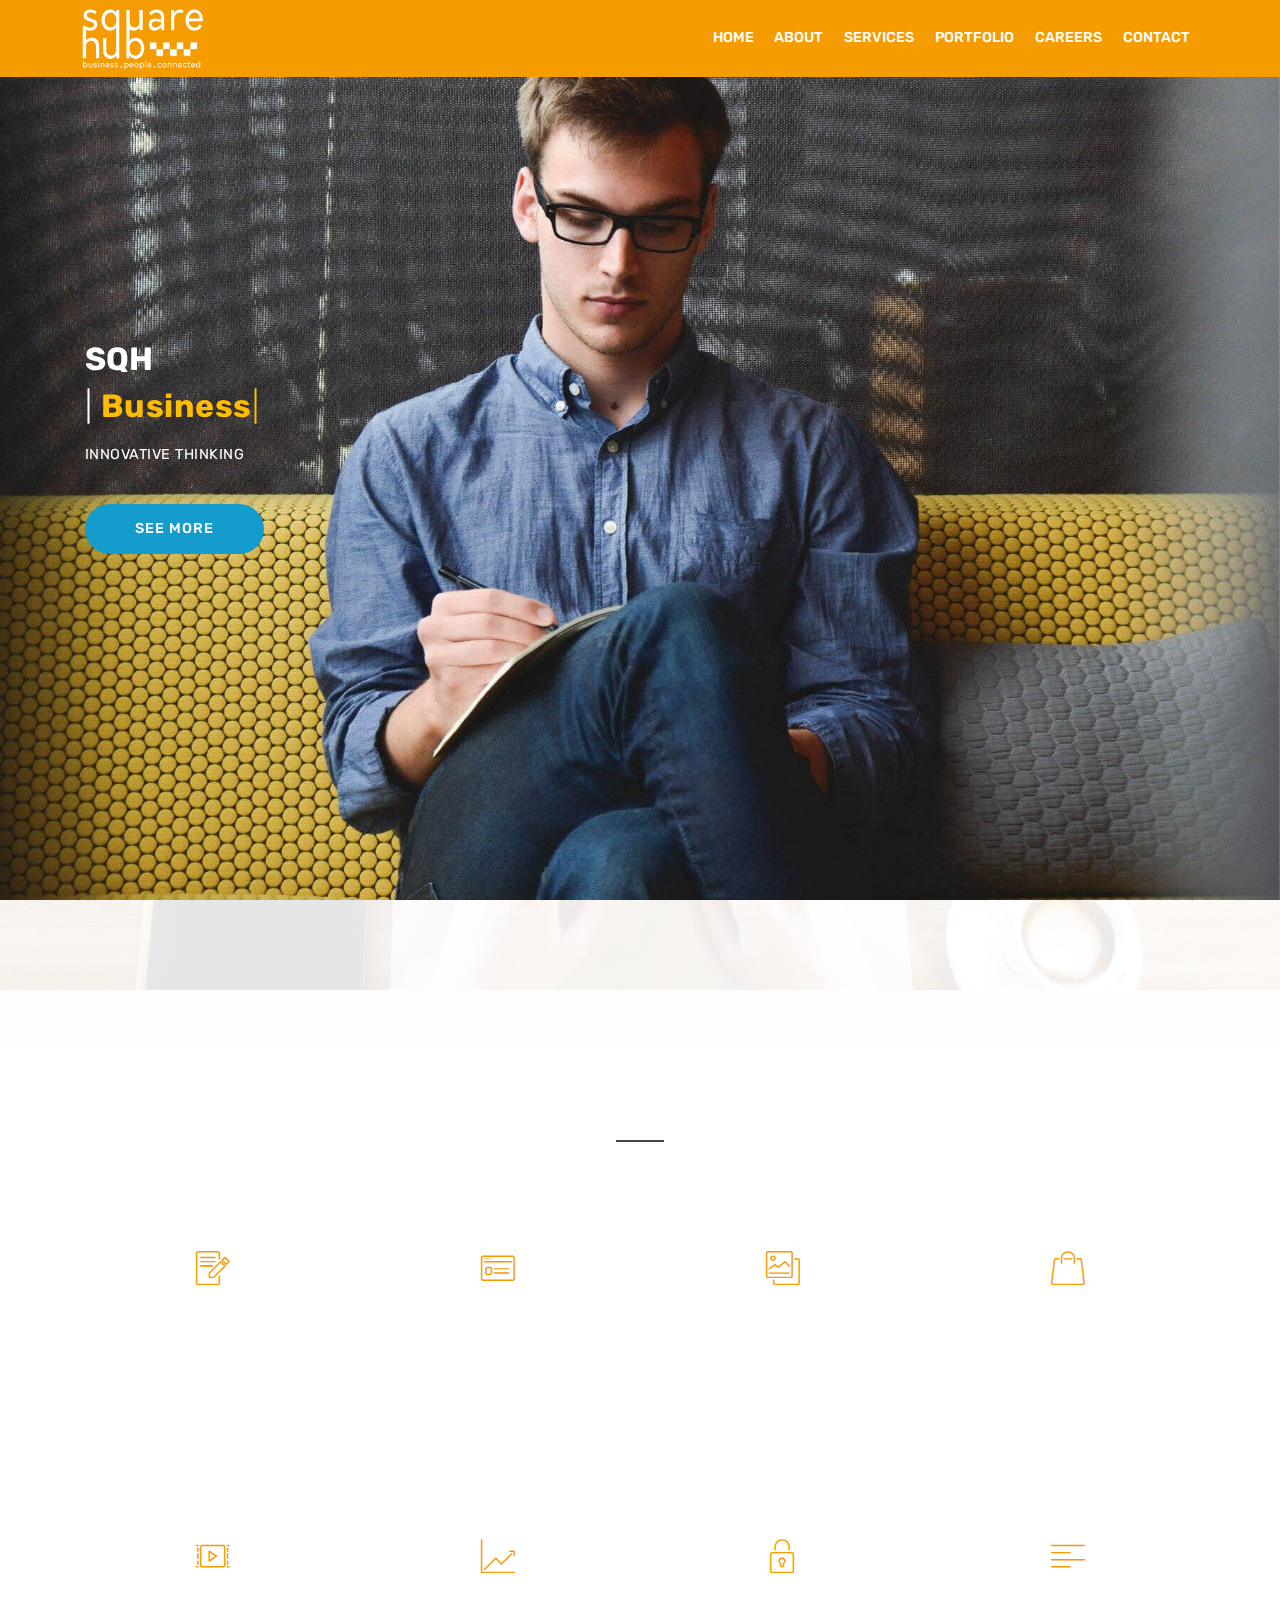
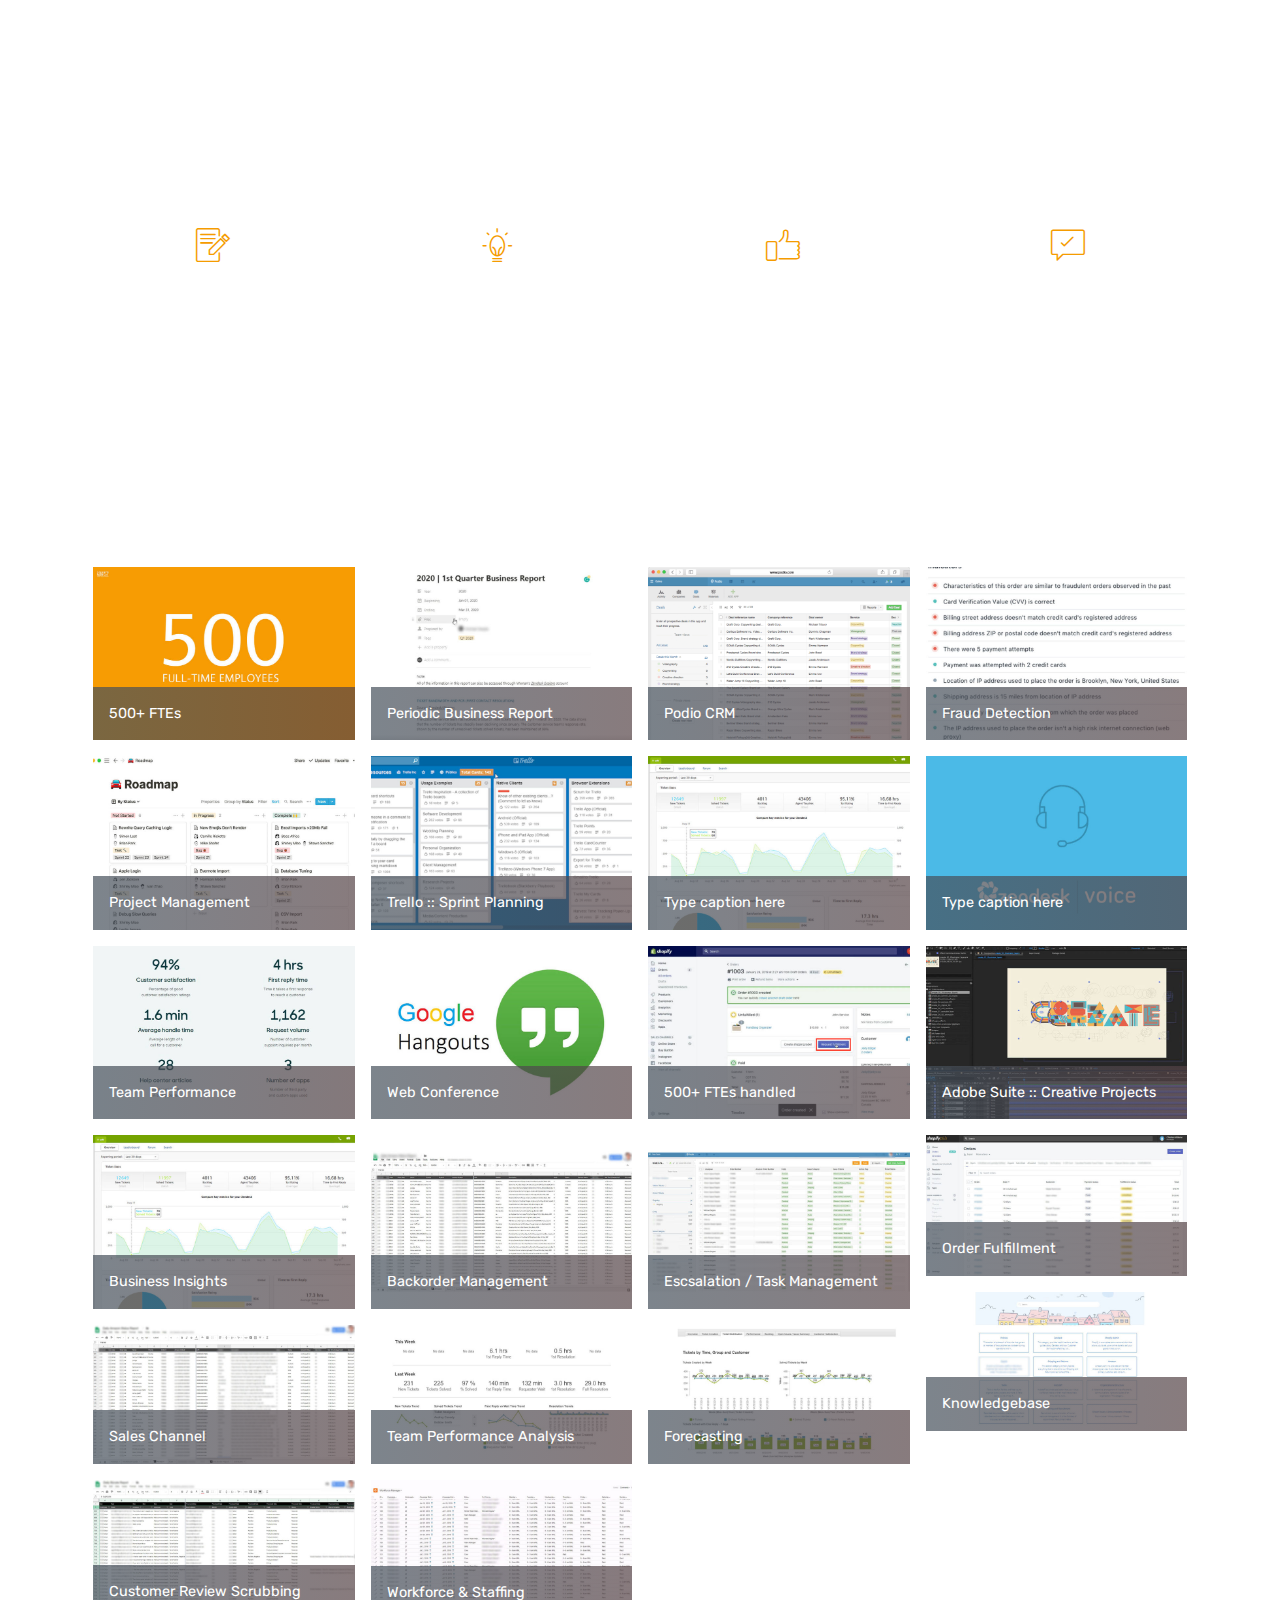
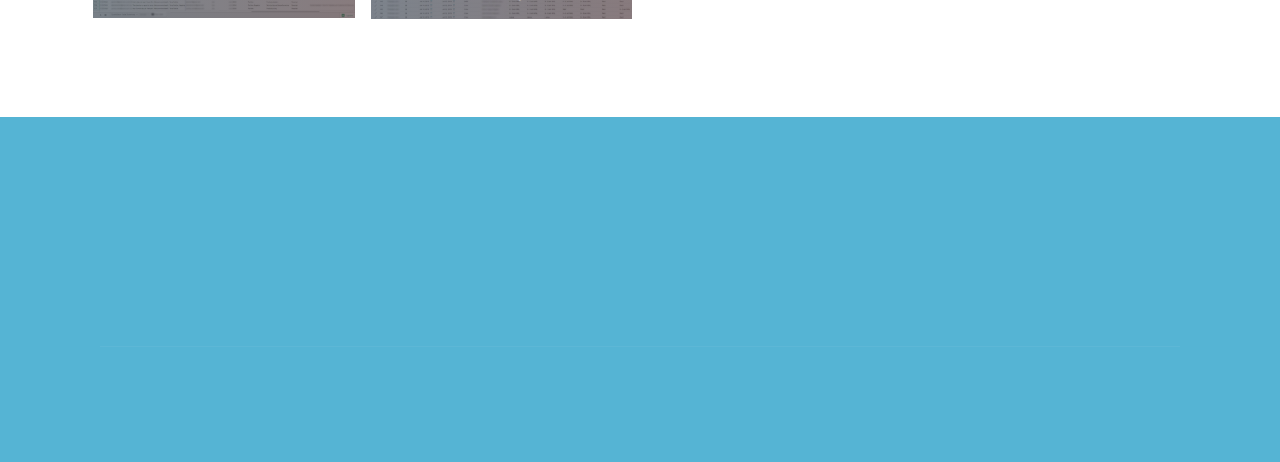
<file: Portfolio.html>
<!DOCTYPE html>
<html  >
<head>
  <!-- Site made with Mobirise Website Builder v5.0.14, https://mobirise.com -->
  <meta charset="UTF-8">
  <meta http-equiv="X-UA-Compatible" content="IE=edge">
  <meta name="generator" content="Mobirise v5.0.14, mobirise.com">
  <meta name="viewport" content="width=device-width, initial-scale=1, minimum-scale=1">
  <link rel="shortcut icon" href="assets/images/squarehub-logo-198x96.png" type="image/x-icon">
  <meta name="description" content="Portfolio">
  
  
  <title>Portfolio</title>
  <link rel="stylesheet" href="assets/web/assets/mobirise-icons/mobirise-icons.css">
  <link rel="stylesheet" href="assets/bootstrap/css/bootstrap.min.css">
  <link rel="stylesheet" href="assets/bootstrap/css/bootstrap-grid.min.css">
  <link rel="stylesheet" href="assets/bootstrap/css/bootstrap-reboot.min.css">
  <link rel="stylesheet" href="assets/facebook-plugin/style.css">
  <link rel="stylesheet" href="assets/tether/tether.min.css">
  <link rel="stylesheet" href="assets/dropdown/css/style.css">
  <link rel="stylesheet" href="assets/animatecss/animate.min.css">
  <link rel="stylesheet" href="assets/socicon/css/styles.css">
  <link rel="stylesheet" href="assets/theme/css/style.css">
  <link rel="stylesheet" href="assets/gallery/style.css">
  <link rel="preload" as="style" href="assets/mobirise/css/mbr-additional.css"><link rel="stylesheet" href="assets/mobirise/css/mbr-additional.css" type="text/css">
  
  
  
</head>
<body>
  <section class="menu cid-qTkzRZLJNu" once="menu" id="menu1-m">

    

    <nav class="navbar navbar-expand beta-menu navbar-dropdown align-items-center navbar-fixed-top navbar-toggleable-sm">
        <button class="navbar-toggler navbar-toggler-right" type="button" data-toggle="collapse" data-target="#navbarSupportedContent" aria-controls="navbarSupportedContent" aria-expanded="false" aria-label="Toggle navigation">
            <div class="hamburger">
                <span></span>
                <span></span>
                <span></span>
                <span></span>
            </div>
        </button>
        <div class="menu-logo">
            <div class="navbar-brand">
                <span class="navbar-logo">
                    <a href="Home.html">
                         <img src="assets/images/squarehub-logo-198x96.png" alt="Mobirise" title="" style="height: 3.8rem;">
                    </a>
                </span>
                
            </div>
        </div>
        <div class="collapse navbar-collapse" id="navbarSupportedContent">
            <ul class="navbar-nav nav-dropdown nav-right" data-app-modern-menu="true"><li class="nav-item"><a class="nav-link link text-white display-4" href="Home.html">
                        
                        HOME</a></li><li class="nav-item"><a class="nav-link link text-white display-4" href="About">
                        
                        ABOUT</a></li><li class="nav-item"><a class="nav-link link text-white display-4" href="Services">SERVICES</a></li><li class="nav-item"><a class="nav-link link text-white display-4" href="Portfolio">
                        
                        PORTFOLIO</a></li><li class="nav-item"><a class="nav-link link text-white display-4" href="Careers" target="_blank">
                        
                        CAREERS<br></a></li><li class="nav-item"><a class="nav-link link text-white display-4" href="Contact" target="_blank">CONTACT</a></li></ul>
            
        </div>
    </nav>
</section>

<section class="engine"><a href="https://mobirise.info/m">free web design templates</a></section><section class="header2 cid-s35hS1Ktx7 mbr-fullscreen mbr-parallax-background" id="header2-2v">

    

    

    <div class="container">
        <div class="row">
            <div class="mbr-white col-md-12">
                <h1 class="mbr-section-title mbr-white mbr-bold mbr-fonts-style display-1">SQH</h1>
                <div class="typed-text pb-3 display-1">
                    <span class="mbr-section-subtitle mbr-fonts-style mbr-white display-1">|</span>
                    <span>
                      <span class="animated-element mbr-bold" data-word1="Business" data-word2="People" data-word3="Connected" data-speed="70">
                      </span>
                    </span>
                </div>
                <p class="mbr-section-text mbr-fonts-style display-7">INNOVATIVE THINKING</p>
                <div class="pt-3 mbr-section-btn"><a class="btn-primary btn btn-md display-4" type="submit" href="page3.html#header8-31">SEE MORE</a></div>
            </div>
        </div>
    </div>
    
</section>

<section class="header8 cid-s35qcInK0B mbr-parallax-background" id="header8-31">

    

    <div class="mbr-overlay" style="opacity: 0.9; background-color: rgb(255, 255, 255);">
    </div>

    <div class="container align-center">
        <div class="row justify-content-md-center">
            <div class="mbr-white col-md-10">
                
                
                
                
                
            </div>
        </div>
    </div>
    
</section>

<section class="cid-s39pCudGYy" id="features1-3g">

    

    
    <div class="container">
        <h2 class="mbr-fonts-style mbr-section-title align-center display-2">OUR RESULTS &amp; PROCESSES</h2>
         <div class="underline align-center">
             <div class="line"></div>
         </div>

        <h3 class="mbr-fonts-style mbr-section-subtitle align-center mbr-light pt-3 display-4">Being able to handle a wide array of high-level tasks, the items below only shows how dynamic, agile, and flexible SQH (Squarehub) team is when deployed to handle Customer Service and Backend operation. Our mantra has always been to cover as much ground as possible to our clients focus on scaling their businesses<br></h3>

        <div class="row justify-content-center pt-5">
            <div class="col-md-6 row-item col-lg-3">
                <div class="card-img pb-3 align-left">
                    <span class="mbr-iconfont mbri-edit"></span>
                </div>
                <h4 class="mbr-fonts-style mbr-card-title display-7">500 FTEs</h4>

                <p class="mbr-text mbr-fonts-style display-4"><br>Our experience with people management, staffing, and utilization, allows us to handle any team regardless of its scale</p>
            </div>

            <div class="col-md-6 row-item col-lg-3">
                <div class="card-img pb-3 align-left">
                    <span class="mbr-iconfont mbri-sites"></span>
                </div>
                <h4 class="mbr-fonts-style mbr-card-title display-7">100k Database entries</h4>

                <p class="mbr-text mbr-fonts-style display-4"><br>With more than 100k database entry, we understand how to keep data organized<br><br></p>
            </div>

            <div class="col-md-6 row-item col-lg-3">
                <div class="card-img pb-3 align-left">
                    <span class="mbr-iconfont mbri-photos"></span>
                </div>
                <h4 class="mbr-fonts-style mbr-card-title display-7">30k calls and email serviced</h4>
                <p class="mbr-text mbr-fonts-style display-4"><br>30k emails and calls serviced is a testimony of how we deliver quality in each interaction</p>
            </div>

            <div class="col-md-6 row-item col-lg-3">
                <div class="card-img pb-3 align-left">
                    <span class="mbr-iconfont mbri-shopping-bag"></span>
                </div>
                <h4 class="mbr-fonts-style mbr-card-title display-7">100k Orders Fulfilled</h4>
                <p class="mbr-text mbr-fonts-style display-4"><br>SQH has assisted its client in fulfilling more than 100k orders, this includes managing backorders, fraud detection, <br>warehouse issues, etc.</p>
            </div>
        </div>
    </div>
</section>

<section class="cid-s39q8E5Fcd" id="features1-3i">

    

    
    <div class="container">
        
         

        

        <div class="row justify-content-center pt-5">
            <div class="col-md-6 row-item col-lg-3">
                <div class="card-img pb-3 align-left">
                    <span class="mbr-iconfont mbri-video-play"></span>
                </div>
                <h4 class="mbr-fonts-style mbr-card-title display-7">50+ Creative projects</h4>

                <p class="mbr-text mbr-fonts-style display-4"><br>We have produced over 50+ creative projects for our clients. That speaks quality.</p>
            </div>

            <div class="col-md-6 row-item col-lg-3">
                <div class="card-img pb-3 align-left">
                    <span class="mbr-iconfont mbri-growing-chart"></span>
                </div>
                <h4 class="mbr-fonts-style mbr-card-title display-7">92% Customer Satisfaction Rating</h4>

                <p class="mbr-text mbr-fonts-style display-4"><br>90% + CSAT Rating, Response time of below 8 hours, 100% project delivery.</p>
            </div>

            <div class="col-md-6 row-item col-lg-3">
                <div class="card-img pb-3 align-left">
                    <span class="mbr-iconfont mbri-lock"></span>
                </div>
                <h4 class="mbr-fonts-style mbr-card-title display-7">10k+ High-risk orders audited</h4>
                <p class="mbr-text mbr-fonts-style display-4"><br>Fraud detection is an integral part of any e-commerce and retail business, we have successfully prevented many cases of this.</p>
            </div>

            <div class="col-md-6 row-item col-lg-3">
                <div class="card-img pb-3 align-left">
                    <span class="mbr-iconfont mbri-align-left"></span>
                </div>
                <h4 class="mbr-fonts-style mbr-card-title display-7">Operational Assessment</h4>
                <p class="mbr-text mbr-fonts-style display-4"><br>SQH gauges it's operational rhythm efficiency amongst the members of its team regularly</p>
            </div>
        </div>
    </div>
</section>

<section class="cid-s39q83PnZx" id="features1-3h">

    

    
    <div class="container">
        
         

        

        <div class="row justify-content-center pt-5">
            <div class="col-md-6 row-item col-lg-3">
                <div class="card-img pb-3 align-left">
                    <span class="mbr-iconfont mbri-edit"></span>
                </div>
                <h4 class="mbr-fonts-style mbr-card-title display-7">Scrum &amp; Sprint Planning</h4>

                <p class="mbr-text mbr-fonts-style display-4"><br>Our team meets up internally to consistently develop our processes and provide our clients <br>with maximum results</p>
            </div>

            <div class="col-md-6 row-item col-lg-3">
                <div class="card-img pb-3 align-left">
                    <span class="mbr-iconfont mbri-idea"></span>
                </div>
                <h4 class="mbr-fonts-style mbr-card-title display-7">Process Development</h4>

                <p class="mbr-text mbr-fonts-style display-4">A recurring session with our client to discuss existing processes; this aims to have them documented and improved</p>
            </div>

            <div class="col-md-6 row-item col-lg-3">
                <div class="card-img pb-3 align-left">
                    <span class="mbr-iconfont mbri-like"></span>
                </div>
                <h4 class="mbr-fonts-style mbr-card-title display-7">Continuous Employee Development</h4>
                <p class="mbr-text mbr-fonts-style display-4"><br>All SQH employees are subjected to Quality Assurance audit and coaching sessions to help improve individual performance and upgrade skills</p>
            </div>

            <div class="col-md-6 row-item col-lg-3">
                <div class="card-img pb-3 align-left">
                    <span class="mbr-iconfont mbri-cust-feedback"></span>
                </div>
                <h4 class="mbr-fonts-style mbr-card-title display-7">Recurring Business Assessment</h4>
                <p class="mbr-text mbr-fonts-style display-4"><br>We conduct monthly and quarterly business reviews with our client to provide an overview of the business in numbers</p>
            </div>
        </div>
    </div>
</section>

<section class="mbr-gallery mbr-slider-carousel cid-s39eLsyjum" id="gallery1-3e">

    

    <div class="container">
        <div><!-- Filter --><!-- Gallery --><div class="mbr-gallery-row"><div class="mbr-gallery-layout-default"><div><div><div class="mbr-gallery-item mbr-gallery-item--p1" data-video-url="false" data-tags="Awesome"><div href="#lb-gallery1-3e" data-slide-to="0" data-toggle="modal"><img src="assets/images/background1-5-960x637-800x531.jpg" alt="" title=""><span class="icon-focus"></span><span class="mbr-gallery-title mbr-fonts-style display-7">500+ FTEs&nbsp;</span></div></div><div class="mbr-gallery-item mbr-gallery-item--p1" data-video-url="false" data-tags="Responsive"><div href="#lb-gallery1-3e" data-slide-to="1" data-toggle="modal"><img src="assets/images/business-report-960x637-800x531.jpg" alt="" title=""><span class="icon-focus"></span><span class="mbr-gallery-title mbr-fonts-style display-7">Periodic Business Report</span></div></div><div class="mbr-gallery-item mbr-gallery-item--p1" data-video-url="false" data-tags="Creative"><div href="#lb-gallery1-3e" data-slide-to="2" data-toggle="modal"><img src="assets/images/crm-deals-960x637-800x531.png" alt="" title=""><span class="icon-focus"></span><span class="mbr-gallery-title mbr-fonts-style display-7">Podio CRM</span></div></div><div class="mbr-gallery-item mbr-gallery-item--p1" data-video-url="false" data-tags="Animated"><div href="#lb-gallery1-3e" data-slide-to="3" data-toggle="modal"><img src="assets/images/fraud-960x637-800x531.jpg" alt="" title=""><span class="icon-focus"></span><span class="mbr-gallery-title mbr-fonts-style display-7">Fraud Detection</span></div></div><div class="mbr-gallery-item mbr-gallery-item--p1" data-video-url="false" data-tags="Awesome"><div href="#lb-gallery1-3e" data-slide-to="4" data-toggle="modal"><img src="assets/images/notion-960x637-800x531.jpg" alt="" title=""><span class="icon-focus"></span><span class="mbr-gallery-title mbr-fonts-style display-7">Project Management</span></div></div><div class="mbr-gallery-item mbr-gallery-item--p1" data-video-url="false" data-tags="Awesome"><div href="#lb-gallery1-3e" data-slide-to="5" data-toggle="modal"><img src="assets/images/trello-1-960x637-800x531.jpg" alt="" title=""><span class="icon-focus"></span><span class="mbr-gallery-title mbr-fonts-style display-7">Trello :: Sprint Planning</span></div></div><div class="mbr-gallery-item mbr-gallery-item--p1" data-video-url="false" data-tags="Responsive"><div href="#lb-gallery1-3e" data-slide-to="6" data-toggle="modal"><img src="assets/images/zendesk-960x637-800x531.jpg" alt="" title=""><span class="icon-focus"></span><span class="mbr-gallery-title mbr-fonts-style display-7">Type caption here</span></div></div><div class="mbr-gallery-item mbr-gallery-item--p1" data-video-url="false" data-tags="Animated"><div href="#lb-gallery1-3e" data-slide-to="7" data-toggle="modal"><img src="assets/images/zendesk-talk-960x637-800x531.jpg" alt="" title=""><span class="icon-focus"></span><span class="mbr-gallery-title mbr-fonts-style display-7">Type caption here</span></div></div><div class="mbr-gallery-item mbr-gallery-item--p1" data-video-url="false" data-tags="Awesome"><div href="#lb-gallery1-3e" data-slide-to="8" data-toggle="modal"><img src="assets/images/zendesk-scorev1-960x637-800x531.jpg" alt="" title=""><span class="icon-focus"></span><span class="mbr-gallery-title mbr-fonts-style display-7">Team Performance&nbsp;</span></div></div><div class="mbr-gallery-item mbr-gallery-item--p1" data-video-url="false" data-tags="Awesome"><div href="#lb-gallery1-3e" data-slide-to="9" data-toggle="modal"><img src="assets/images/hangouts-960x637-800x531.jpg" alt="" title=""><span class="icon-focus"></span><span class="mbr-gallery-title mbr-fonts-style display-7">Web Conference</span></div></div><div class="mbr-gallery-item mbr-gallery-item--p1" data-video-url="false" data-tags="Awesome"><div href="#lb-gallery1-3e" data-slide-to="10" data-toggle="modal"><img src="assets/images/shopify-960x637-800x531.jpg" alt="" title=""><span class="icon-focus"></span><span class="mbr-gallery-title mbr-fonts-style display-7">500+ FTEs handled</span></div></div><div class="mbr-gallery-item mbr-gallery-item--p1" data-video-url="false" data-tags="Awesome"><div href="#lb-gallery1-3e" data-slide-to="11" data-toggle="modal"><img src="assets/images/creatives-960x637-800x531.jpg" alt="" title=""><span class="icon-focus"></span><span class="mbr-gallery-title mbr-fonts-style display-7">Adobe Suite :: Creative Projects</span></div></div><div class="mbr-gallery-item mbr-gallery-item--p1" data-video-url="false" data-tags="Awesome"><div href="#lb-gallery1-3e" data-slide-to="12" data-toggle="modal"><img src="assets/images/zendesk-960x637-800x531.jpg" alt="" title=""><span class="icon-focus"></span><span class="mbr-gallery-title mbr-fonts-style display-7">Business Insights</span></div></div><div class="mbr-gallery-item mbr-gallery-item--p1" data-video-url="false" data-tags="Awesome"><div href="#lb-gallery1-3e" data-slide-to="13" data-toggle="modal"><img src="assets/images/amazon-960x637-800x531.jpg" alt="" title=""><span class="icon-focus"></span><span class="mbr-gallery-title mbr-fonts-style display-7">Backorder Management</span></div></div><div class="mbr-gallery-item mbr-gallery-item--p1" data-video-url="false" data-tags="Awesome"><div href="#lb-gallery1-3e" data-slide-to="14" data-toggle="modal"><img src="assets/images/podio-escalations-960x637-800x531.jpg" alt="" title=""><span class="icon-focus"></span><span class="mbr-gallery-title mbr-fonts-style display-7">Escsalation / Task Management</span></div></div><div class="mbr-gallery-item mbr-gallery-item--p1" data-video-url="false" data-tags="Awesome"><div href="#lb-gallery1-3e" data-slide-to="15" data-toggle="modal"><img src="assets/images/order-fulfillment-1828x983-800x430.jpg" alt="" title=""><span class="icon-focus"></span><span class="mbr-gallery-title mbr-fonts-style display-7">Order Fulfillment</span></div></div><div class="mbr-gallery-item mbr-gallery-item--p1" data-video-url="false" data-tags="Awesome"><div href="#lb-gallery1-3e" data-slide-to="16" data-toggle="modal"><img src="assets/images/amazon-1839x975-800x424.jpg" alt="" title=""><span class="icon-focus"></span><span class="mbr-gallery-title mbr-fonts-style display-7">Sales Channel</span></div></div><div class="mbr-gallery-item mbr-gallery-item--p1" data-video-url="false" data-tags="Awesome"><div href="#lb-gallery1-3e" data-slide-to="17" data-toggle="modal"><img src="assets/images/insights-1839x975-800x424.jpg" alt="" title=""><span class="icon-focus"></span><span class="mbr-gallery-title mbr-fonts-style display-7">Team Performance Analysis<br></span></div></div><div class="mbr-gallery-item mbr-gallery-item--p1" data-video-url="false" data-tags="Awesome"><div href="#lb-gallery1-3e" data-slide-to="18" data-toggle="modal"><img src="assets/images/insights2-1839x975-800x424.jpg" alt="" title=""><span class="icon-focus"></span><span class="mbr-gallery-title mbr-fonts-style display-7">Forecasting</span></div></div><div class="mbr-gallery-item mbr-gallery-item--p1" data-video-url="false" data-tags="Awesome"><div href="#lb-gallery1-3e" data-slide-to="19" data-toggle="modal"><img src="assets/images/knowledgebase-1839x975-800x424.jpg" alt="" title=""><span class="icon-focus"></span><span class="mbr-gallery-title mbr-fonts-style display-7">Knowledgebase</span></div></div><div class="mbr-gallery-item mbr-gallery-item--p1" data-video-url="false" data-tags="Awesome"><div href="#lb-gallery1-3e" data-slide-to="20" data-toggle="modal"><img src="assets/images/bizrate-1844x978-800x424.jpg" alt="" title=""><span class="icon-focus"></span><span class="mbr-gallery-title mbr-fonts-style display-7">Customer Review Scrubbing<br></span></div></div><div class="mbr-gallery-item mbr-gallery-item--p1" data-video-url="false" data-tags="Awesome"><div href="#lb-gallery1-3e" data-slide-to="21" data-toggle="modal"><img src="assets/images/workforce-1-1920x1080-800x428.jpeg" alt="" title=""><span class="icon-focus"></span><span class="mbr-gallery-title mbr-fonts-style display-7">Workforce &amp; Staffing</span></div></div></div></div><div class="clearfix"></div></div></div><!-- Lightbox --><div data-app-prevent-settings="" class="mbr-slider modal fade carousel slide" tabindex="-1" data-keyboard="true" data-interval="false" id="lb-gallery1-3e"><div class="modal-dialog"><div class="modal-content"><div class="modal-body"><div class="carousel-inner"><div class="carousel-item"><img src="assets/images/background1-5-960x637.jpg" alt="" title=""></div><div class="carousel-item"><img src="assets/images/business-report-960x637.jpg" alt="" title=""></div><div class="carousel-item"><img src="assets/images/crm-deals-960x637.png" alt="" title=""></div><div class="carousel-item"><img src="assets/images/fraud-960x637.jpg" alt="" title=""></div><div class="carousel-item"><img src="assets/images/notion-960x637.jpg" alt="" title=""></div><div class="carousel-item"><img src="assets/images/trello-1-960x637.jpg" alt="" title=""></div><div class="carousel-item"><img src="assets/images/zendesk-960x637.jpg" alt="" title=""></div><div class="carousel-item"><img src="assets/images/zendesk-talk-960x637.jpg" alt="" title=""></div><div class="carousel-item"><img src="assets/images/zendesk-scorev1-960x637.jpg" alt="" title=""></div><div class="carousel-item"><img src="assets/images/hangouts-960x637.jpg" alt="" title=""></div><div class="carousel-item"><img src="assets/images/shopify-960x637.jpg" alt="" title=""></div><div class="carousel-item active"><img src="assets/images/creatives-960x637.jpg" alt="" title=""></div><div class="carousel-item"><img src="assets/images/zendesk-960x637.jpg" alt="" title=""></div><div class="carousel-item"><img src="assets/images/amazon-960x637.jpg" alt="" title=""></div><div class="carousel-item"><img src="assets/images/podio-escalations-960x637.jpg" alt="" title=""></div><div class="carousel-item"><img src="assets/images/order-fulfillment-1828x983.jpg" alt="" title=""></div><div class="carousel-item"><img src="assets/images/amazon-1839x975.jpg" alt="" title=""></div><div class="carousel-item"><img src="assets/images/insights-1839x975.jpg" alt="" title=""></div><div class="carousel-item"><img src="assets/images/insights2-1839x975.jpg" alt="" title=""></div><div class="carousel-item"><img src="assets/images/knowledgebase-1839x975.jpg" alt="" title=""></div><div class="carousel-item"><img src="assets/images/bizrate-1844x978.jpg" alt="" title=""></div><div class="carousel-item"><img src="assets/images/workforce-1-1920x1080.jpeg" alt="" title=""></div></div><a class="carousel-control carousel-control-prev" role="button" data-slide="prev" href="#lb-gallery1-3e"><span class="mbri-left mbr-iconfont" aria-hidden="true"></span><span class="sr-only">Previous</span></a><a class="carousel-control carousel-control-next" role="button" data-slide="next" href="#lb-gallery1-3e"><span class="mbri-right mbr-iconfont" aria-hidden="true"></span><span class="sr-only">Next</span></a><a class="close" href="#" role="button" data-dismiss="modal"><span class="sr-only">Close</span></a></div></div></div></div></div>
    </div>

</section>

<section class="cid-s396gDRzft" id="footer1-32">

    

    

    <div class="container">
        <div class="media-container-row content text-white">
            <div class="col-12 col-md-3">
                <div class="media-wrap">
                    <a href="https://mobirise.co/">
                        <img src="assets/images/squarehub-logo-192x93.png" alt="Mobirise" title="">
                    </a>
                </div>
            </div>
            <div class="col-12 col-md-3 mbr-fonts-style display-7">
                <h5 class="pb-3">
                    Address
                </h5>
                <p class="mbr-text">Imus City,&nbsp;<br>Cavite, 4103</p>
            </div>
            <div class="col-12 col-md-3 mbr-fonts-style display-7">
                <h5 class="pb-3">
                    Contacts
                </h5>
                <p class="mbr-text"><span style="font-size: 14.4px;">Email: info@squarehub.net&nbsp;</span><br style="font-size: 14.4px;"><span style="font-size: 14.4px;">Phone: +639501975980 &nbsp; &nbsp; &nbsp; &nbsp; &nbsp; &nbsp; &nbsp; &nbsp;&nbsp;</span><br></p>
            </div>
            <div class="col-12 col-md-3 mbr-fonts-style display-7">
                <h5 class="pb-3">
                    Site Map</h5>
                <p class="mbr-text"><span style="font-size: 14.4px;">About</span><br style="font-size: 14.4px;"><span style="font-size: 14.4px;">Services</span><br style="font-size: 14.4px;"><span style="font-size: 14.4px;">Portfolio&nbsp;</span><br style="font-size: 14.4px;"><span style="font-size: 14.4px;">Contact</span><br></p>
            </div>
        </div>
        <div class="footer-lower">
            <div class="media-container-row">
                <div class="col-sm-12">
                    <hr>
                </div>
            </div>
            <div class="media-container-row mbr-white">
                <div class="col-sm-6 copyright">
                    <p class="mbr-text mbr-fonts-style display-7">
                        © Copyright 2020 SquareHub - All Rights Reserved
                    </p>
                </div>
                <div class="col-md-6">
                    <div class="social-list align-right">
                        <div class="soc-item">
                            <a href="https://twitter.com/" target="_blank">
                                <span class="mbr-iconfont mbr-iconfont-social socicon-twitter socicon"></span>
                            </a>
                        </div>
                        <div class="soc-item">
                            <a href="https://www.facebook.com/" target="_blank">
                                <span class="mbr-iconfont mbr-iconfont-social socicon-facebook socicon"></span>
                            </a>
                        </div>
                        <div class="soc-item">
                            <a href="https://www.youtube.com/" target="_blank">
                                <span class="mbr-iconfont mbr-iconfont-social socicon-youtube socicon"></span>
                            </a>
                        </div>
                        <div class="soc-item">
                            <a href="https://instagram.com/" target="_blank">
                                <span class="mbr-iconfont mbr-iconfont-social socicon-instagram socicon"></span>
                            </a>
                        </div>
                        <div class="soc-item">
                            <a href="https://plus.google.com/" target="_blank">
                                <span class="mbr-iconfont mbr-iconfont-social socicon-googleplus socicon"></span>
                            </a>
                        </div>
                        <div class="soc-item">
                            <a href="https://www.behance.net/" target="_blank">
                                <span class="mbr-iconfont mbr-iconfont-social socicon-behance socicon"></span>
                            </a>
                        </div>
                    </div>
                </div>
            </div>
        </div>
    </div>
</section>


  <script src="assets/web/assets/jquery/jquery.min.js"></script>
  <script src="assets/popper/popper.min.js"></script>
  <script src="assets/bootstrap/js/bootstrap.min.js"></script>
  <script src="https://connect.facebook.net/en_US/sdk.js#xfbml=1&version=v2.5"></script>
  <script src="https://apis.google.com/js/plusone.js"></script>
  <script src="assets/facebook-plugin/facebook-script.js"></script>
  <script src="assets/tether/tether.min.js"></script>
  <script src="assets/smoothscroll/smooth-scroll.js"></script>
  <script src="assets/dropdown/js/nav-dropdown.js"></script>
  <script src="assets/dropdown/js/navbar-dropdown.js"></script>
  <script src="assets/touchswipe/jquery.touch-swipe.min.js"></script>
  <script src="assets/viewportchecker/jquery.viewportchecker.js"></script>
  <script src="assets/typed/typed.min.js"></script>
  <script src="assets/parallax/jarallax.min.js"></script>
  <script src="assets/playervimeo/vimeo_player.js"></script>
  <script src="assets/masonry/masonry.pkgd.min.js"></script>
  <script src="assets/imagesloaded/imagesloaded.pkgd.min.js"></script>
  <script src="assets/bootstrapcarouselswipe/bootstrap-carousel-swipe.js"></script>
  <script src="assets/vimeoplayer/jquery.mb.vimeo_player.js"></script>
  <script src="assets/theme/js/script.js"></script>
  <script src="assets/gallery/player.min.js"></script>
  <script src="assets/gallery/script.js"></script>
  <script src="assets/slidervideo/script.js"></script>
  
  
  <input name="animation" type="hidden">
  </body>
</html>
</file>
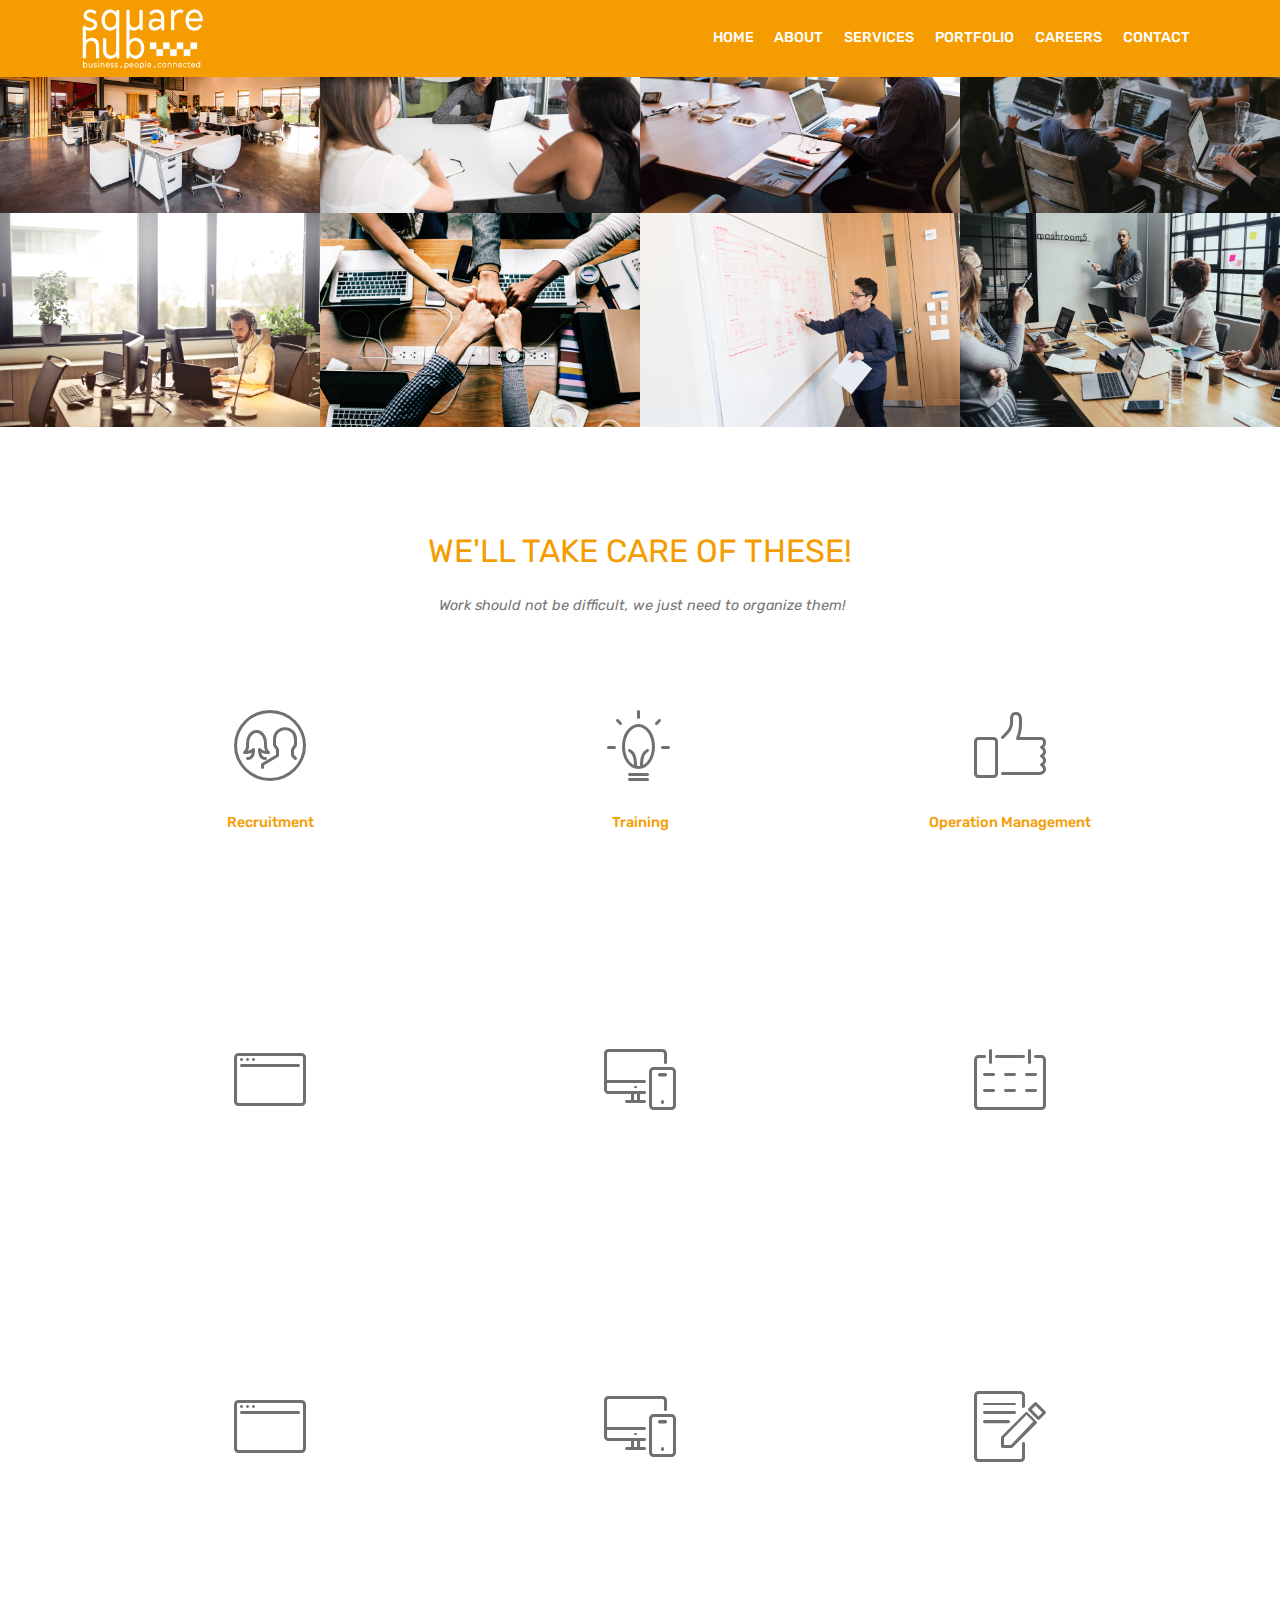
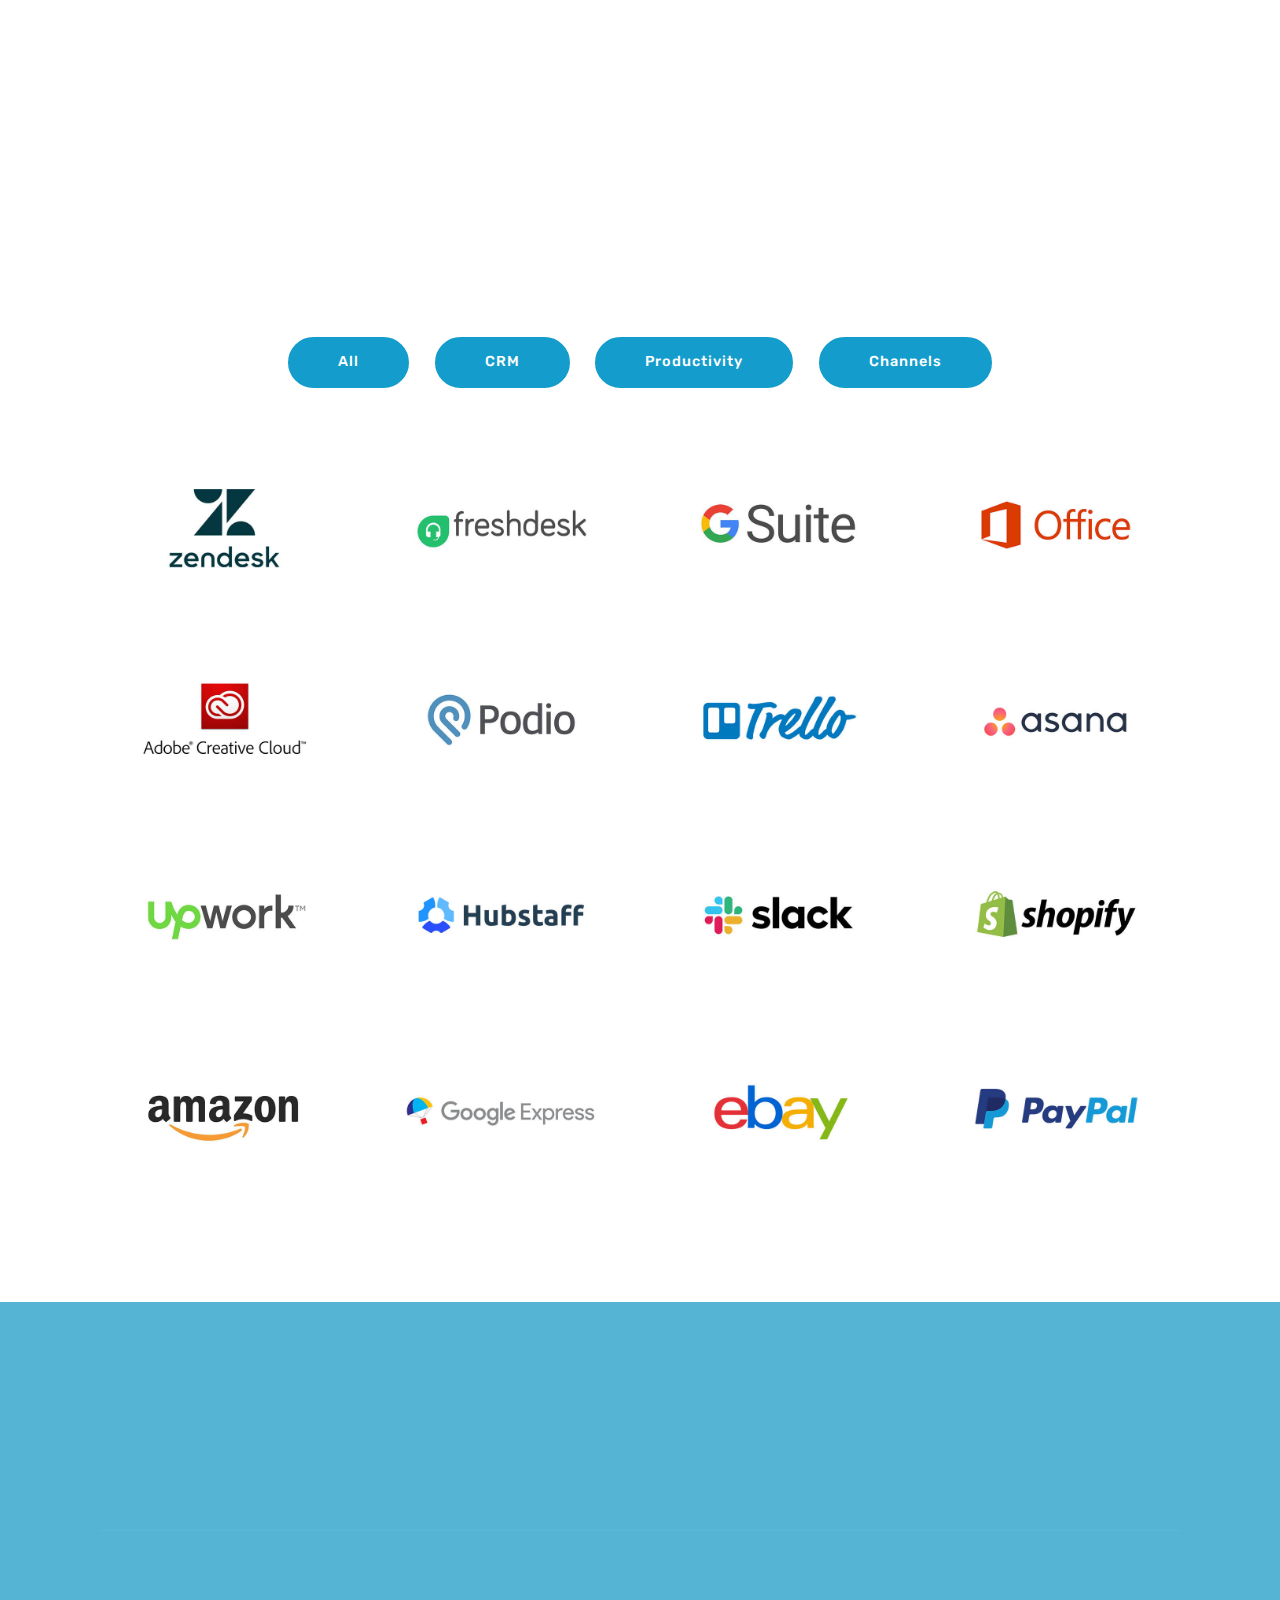
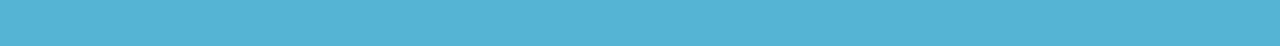
<file: Services.html>
<!DOCTYPE html>
<html  >
<head>
  <!-- Site made with Mobirise Website Builder v5.0.14, https://mobirise.com -->
  <meta charset="UTF-8">
  <meta http-equiv="X-UA-Compatible" content="IE=edge">
  <meta name="generator" content="Mobirise v5.0.14, mobirise.com">
  <meta name="viewport" content="width=device-width, initial-scale=1, minimum-scale=1">
  <link rel="shortcut icon" href="assets/images/squarehub-logo-198x96.png" type="image/x-icon">
  <meta name="description" content="Services">
  
  
  <title>Services</title>
  <link rel="stylesheet" href="assets/web/assets/mobirise-icons/mobirise-icons.css">
  <link rel="stylesheet" href="assets/bootstrap/css/bootstrap.min.css">
  <link rel="stylesheet" href="assets/bootstrap/css/bootstrap-grid.min.css">
  <link rel="stylesheet" href="assets/bootstrap/css/bootstrap-reboot.min.css">
  <link rel="stylesheet" href="assets/facebook-plugin/style.css">
  <link rel="stylesheet" href="assets/tether/tether.min.css">
  <link rel="stylesheet" href="assets/dropdown/css/style.css">
  <link rel="stylesheet" href="assets/animatecss/animate.min.css">
  <link rel="stylesheet" href="assets/socicon/css/styles.css">
  <link rel="stylesheet" href="assets/theme/css/style.css">
  <link rel="stylesheet" href="assets/gallery/style.css">
  <link rel="preload" as="style" href="assets/mobirise/css/mbr-additional.css"><link rel="stylesheet" href="assets/mobirise/css/mbr-additional.css" type="text/css">
  
  
  
</head>
<body>
  <section class="menu cid-qTkzRZLJNu" once="menu" id="menu1-l">

    

    <nav class="navbar navbar-expand beta-menu navbar-dropdown align-items-center navbar-fixed-top navbar-toggleable-sm">
        <button class="navbar-toggler navbar-toggler-right" type="button" data-toggle="collapse" data-target="#navbarSupportedContent" aria-controls="navbarSupportedContent" aria-expanded="false" aria-label="Toggle navigation">
            <div class="hamburger">
                <span></span>
                <span></span>
                <span></span>
                <span></span>
            </div>
        </button>
        <div class="menu-logo">
            <div class="navbar-brand">
                <span class="navbar-logo">
                    <a href="Home.html">
                         <img src="assets/images/squarehub-logo-198x96.png" alt="Mobirise" title="" style="height: 3.8rem;">
                    </a>
                </span>
                
            </div>
        </div>
        <div class="collapse navbar-collapse" id="navbarSupportedContent">
            <ul class="navbar-nav nav-dropdown nav-right" data-app-modern-menu="true"><li class="nav-item"><a class="nav-link link text-white display-4" href="Home.html">
                        
                        HOME</a></li><li class="nav-item"><a class="nav-link link text-white display-4" href="About">
                        
                        ABOUT</a></li><li class="nav-item"><a class="nav-link link text-white display-4" href="Services">SERVICES</a></li><li class="nav-item"><a class="nav-link link text-white display-4" href="Portfolio">
                        
                        PORTFOLIO</a></li><li class="nav-item"><a class="nav-link link text-white display-4" href="Careers" target="_blank">
                        
                        CAREERS<br></a></li><li class="nav-item"><a class="nav-link link text-white display-4" href="Contact" target="_blank">CONTACT</a></li></ul>
            
        </div>
    </nav>
</section>

<section class="engine"><a href="https://mobirise.info/n">simple website templates</a></section><section class="mbr-gallery mbr-slider-carousel cid-s300PVBdIi" id="gallery3-2c">

    

    <div>
        <div><!-- Filter --><!-- Gallery --><div class="mbr-gallery-row"><div class="mbr-gallery-layout-default"><div><div><div class="mbr-gallery-item mbr-gallery-item--p0" data-video-url="false" data-tags="Awesome"><div href="#lb-gallery3-2c" data-slide-to="0" data-toggle="modal"><img src="assets/images/background1.jpg" alt="" title=""><span class="icon-focus"></span></div></div><div class="mbr-gallery-item mbr-gallery-item--p0" data-video-url="false" data-tags="Responsive"><div href="#lb-gallery3-2c" data-slide-to="1" data-toggle="modal"><img src="assets/images/background2.jpg" alt="" title=""><span class="icon-focus"></span></div></div><div class="mbr-gallery-item mbr-gallery-item--p0" data-video-url="false" data-tags="Creative"><div href="#lb-gallery3-2c" data-slide-to="2" data-toggle="modal"><img src="assets/images/background3.jpg" alt="" title=""><span class="icon-focus"></span></div></div><div class="mbr-gallery-item mbr-gallery-item--p0" data-video-url="false" data-tags="Animated"><div href="#lb-gallery3-2c" data-slide-to="3" data-toggle="modal"><img src="assets/images/background4.jpg" alt="" title=""><span class="icon-focus"></span></div></div><div class="mbr-gallery-item mbr-gallery-item--p0" data-video-url="false" data-tags="Awesome"><div href="#lb-gallery3-2c" data-slide-to="4" data-toggle="modal"><img src="assets/images/background5.jpg" alt="" title=""><span class="icon-focus"></span></div></div><div class="mbr-gallery-item mbr-gallery-item--p0" data-video-url="false" data-tags="Awesome"><div href="#lb-gallery3-2c" data-slide-to="5" data-toggle="modal"><img src="assets/images/background6.jpg" alt="" title=""><span class="icon-focus"></span></div></div><div class="mbr-gallery-item mbr-gallery-item--p0" data-video-url="false" data-tags="Responsive"><div href="#lb-gallery3-2c" data-slide-to="6" data-toggle="modal"><img src="assets/images/background7.jpg" alt="" title=""><span class="icon-focus"></span></div></div><div class="mbr-gallery-item mbr-gallery-item--p0" data-video-url="false" data-tags="Animated"><div href="#lb-gallery3-2c" data-slide-to="7" data-toggle="modal"><img src="assets/images/background8.jpg" alt="" title=""><span class="icon-focus"></span></div></div></div></div><div class="clearfix"></div></div></div><!-- Lightbox --><div data-app-prevent-settings="" class="mbr-slider modal fade carousel slide" tabindex="-1" data-keyboard="true" data-interval="false" id="lb-gallery3-2c"><div class="modal-dialog"><div class="modal-content"><div class="modal-body"><div class="carousel-inner"><div class="carousel-item active"><img src="assets/images/background1.jpg" alt="" title=""></div><div class="carousel-item"><img src="assets/images/background2.jpg" alt="" title=""></div><div class="carousel-item"><img src="assets/images/background3.jpg" alt="" title=""></div><div class="carousel-item"><img src="assets/images/background4.jpg" alt="" title=""></div><div class="carousel-item"><img src="assets/images/background5.jpg" alt="" title=""></div><div class="carousel-item"><img src="assets/images/background6.jpg" alt="" title=""></div><div class="carousel-item"><img src="assets/images/background7.jpg" alt="" title=""></div><div class="carousel-item"><img src="assets/images/background8.jpg" alt="" title=""></div></div><a class="carousel-control carousel-control-prev" role="button" data-slide="prev" href="#lb-gallery3-2c"><span class="mbri-left mbr-iconfont" aria-hidden="true"></span><span class="sr-only">Previous</span></a><a class="carousel-control carousel-control-next" role="button" data-slide="next" href="#lb-gallery3-2c"><span class="mbri-right mbr-iconfont" aria-hidden="true"></span><span class="sr-only">Next</span></a><a class="close" href="#" role="button" data-dismiss="modal"><span class="sr-only">Close</span></a></div></div></div></div></div>
    </div>

</section>

<section class="header1 cid-s2ZWNeqQ2c" id="header16-2b">

    

    

    <div class="container">
        <div class="row justify-content-md-center">
            <div class="col-md-10 align-center">
                <h1 class="mbr-section-title mbr-bold pb-3 mbr-fonts-style display-1"><span style="font-weight: normal;">
                    WE'LL TAKE CARE OF THESE!</span></h1>
                
                <p class="mbr-text pb-3 mbr-fonts-style display-7">&nbsp;<em>Work should not be difficult, we just need to organize them!</em></p>
                
            </div>
        </div>
    </div>

</section>

<section class="features5 cid-s2ZWMuPOMh" id="features5-2a">
    
    

    
    <div class="container">
        <div class="media-container-row">

            <div class="card p-3 col-12 col-md-6 col-lg-4">
                <div class="card-img pb-3">
                    <span class="mbr-iconfont mbri-users"></span>
                </div>
                <div class="card-box">
                    <h4 class="card-title py-3 mbr-fonts-style display-7">
                        Recruitment
</h4>
                    <p class="mbr-text mbr-fonts-style display-7">We'll outsource talent and submit the best candidate from the pool based on your checklist. <br></p>
                </div>
            </div>

            <div class="card p-3 col-12 col-md-6 col-lg-4">
                <div class="card-img pb-3">
                    <span class="mbr-iconfont mbri-idea"></span>
                </div>
                <div class="card-box">
                    <h4 class="card-title py-3 mbr-fonts-style display-7">Training</h4>
                    <p class="mbr-text mbr-fonts-style display-7">Our team will be training new hires based on your handoff materials. If you don't have one yet, we'll create one for you! 
<br>
<br></p>
                </div>
            </div>

            <div class="card p-3 col-12 col-md-6 col-lg-4">
                <div class="card-img pb-3">
                    <span class="mbr-iconfont mbri-like"></span>
                </div>
                <div class="card-box">
                    <h4 class="card-title py-3 mbr-fonts-style display-7">Operation Management
</h4>
                    <p class="mbr-text mbr-fonts-style display-7">All operation-related matters from ticket handling, staffing, escalations, utilization, contingency plans will be handled by our team
<br>
<br></p>
                </div>
            </div>

            
        </div>
    </div>
</section>

<section class="features5 cid-s2ZWLOQxmX" id="features5-29">
    
    

    
    <div class="container">
        <div class="media-container-row">

            <div class="card p-3 col-12 col-md-6 col-lg-4">
                <div class="card-img pb-3">
                    <span class="mbr-iconfont mbri-browse"></span>
                </div>
                <div class="card-box">
                    <h4 class="card-title py-3 mbr-fonts-style display-7">
                        CRM and Tool Management</h4>
                    <p class="mbr-text mbr-fonts-style display-7">We can help setup a CRM or maintain / develop the existing one depending on your need.&nbsp;</p>
                </div>
            </div>

            <div class="card p-3 col-12 col-md-6 col-lg-4">
                <div class="card-img pb-3">
                    <span class="mbr-iconfont mbri-responsive"></span>
                </div>
                <div class="card-box">
                    <h4 class="card-title py-3 mbr-fonts-style display-7">Database and Process Documentation</h4>
                    <p class="mbr-text mbr-fonts-style display-7">We can help set up a CRM or maintain/develop the existing one depending on your need. </p>
                </div>
            </div>

            <div class="card p-3 col-12 col-md-6 col-lg-4">
                <div class="card-img pb-3">
                    <span class="mbr-iconfont mbri-calendar"></span>
                </div>
                <div class="card-box">
                    <h4 class="card-title py-3 mbr-fonts-style display-7">
                        Payroll</h4>
                    <p class="mbr-text mbr-fonts-style display-7">We'll send a consolidated invoice so you don't have to process the payroll for each freelancer. </p>
                </div>
            </div>

            
        </div>
    </div>
</section>

<section class="features5 cid-s39td6AG9V" id="features5-3j">
    
    

    
    <div class="container">
        <div class="media-container-row">

            <div class="card p-3 col-12 col-md-6 col-lg-4">
                <div class="card-img pb-3">
                    <span class="mbr-iconfont mbri-browse"></span>
                </div>
                <div class="card-box">
                    <h4 class="card-title py-3 mbr-fonts-style display-7">
                        Customer Journey Mapping</h4>
                    <p class="mbr-text mbr-fonts-style display-7">We'll open a gateway to further understanding your target customer's experience starting from the initial website visit to closing the sale</p>
                </div>
            </div>

            <div class="card p-3 col-12 col-md-6 col-lg-4">
                <div class="card-img pb-3">
                    <span class="mbr-iconfont mbri-responsive"></span>
                </div>
                <div class="card-box">
                    <h4 class="card-title py-3 mbr-fonts-style display-7">Strategy Development</h4>
                    <p class="mbr-text mbr-fonts-style display-7">We can help set up a CRM or maintain/develop the existing one depending on your need. </p>
                </div>
            </div>

            <div class="card p-3 col-12 col-md-6 col-lg-4">
                <div class="card-img pb-3">
                    <span class="mbr-iconfont mbri-edit"></span>
                </div>
                <div class="card-box">
                    <h4 class="card-title py-3 mbr-fonts-style display-7">Business Assessment</h4>
                    <p class="mbr-text mbr-fonts-style display-7">We provide a recurring report from our team so you can have an overview of the business regularly </p>
                </div>
            </div>

            
        </div>
    </div>
</section>

<section class="mbr-section content4 cid-s2CJtBWv3e" id="content4-1o">

    

    <div class="container">
        <div class="media-container-row">
            <div class="title col-12 col-md-8">
                <h2 class="align-center pb-3 mbr-fonts-style display-2">PLATFORMS</h2>
                <h3 class="mbr-section-subtitle align-center mbr-light mbr-fonts-style display-7">Our team is specialized in using Industry-leading platforms that vitalizes team structure, communication, and fluidity. All of these, when used together, provides our clients with maximum productivity and freedom to pursue opportunities for scaling&nbsp;</h3>
                
            </div>
        </div>
    </div>
</section>

<section class="mbr-gallery mbr-slider-carousel cid-s2IE9LIcaA" id="gallery2-1u">

    

    <div class="container">
        <div><!-- Filter --><div class="mbr-gallery-filter container gallery-filter-active"><ul buttons="0"><li class="mbr-gallery-filter-all active"><a class="btn btn-md btn-primary display-4" href="">All</a></li></ul></div><!-- Gallery --><div class="mbr-gallery-row"><div class="mbr-gallery-layout-default"><div><div><div class="mbr-gallery-item mbr-gallery-item--p2" data-video-url="false" data-tags="CRM"><div href="#lb-gallery2-1u" data-slide-to="0" data-toggle="modal"><img src="assets/images/zendesk-2-624x416-624x416.jpg" alt="" title=""><span class="icon-focus"></span></div></div><div class="mbr-gallery-item mbr-gallery-item--p2" data-video-url="false" data-tags="CRM"><div href="#lb-gallery2-1u" data-slide-to="1" data-toggle="modal"><img src="assets/images/freshdesk-624x416-624x416.jpg" alt="" title=""><span class="icon-focus"></span></div></div><div class="mbr-gallery-item mbr-gallery-item--p2" data-video-url="false" data-tags="Productivity"><div href="#lb-gallery2-1u" data-slide-to="2" data-toggle="modal"><img src="assets/images/gsuite-1-624x416-624x416.jpg" alt="" title=""><span class="icon-focus"></span></div></div><div class="mbr-gallery-item mbr-gallery-item--p2" data-video-url="false" data-tags="Productivity"><div href="#lb-gallery2-1u" data-slide-to="3" data-toggle="modal"><img src="assets/images/mso-365-624x416-624x416.jpg" alt="" title=""><span class="icon-focus"></span></div></div><div class="mbr-gallery-item mbr-gallery-item--p2" data-video-url="false" data-tags="Productivity"><div href="#lb-gallery2-1u" data-slide-to="4" data-toggle="modal"><img src="assets/images/adobe-suite-624x416-624x416.jpg" alt="" title=""><span class="icon-focus"></span></div></div><div class="mbr-gallery-item mbr-gallery-item--p2" data-video-url="false" data-tags="Productivity"><div href="#lb-gallery2-1u" data-slide-to="5" data-toggle="modal"><img src="assets/images/podio-624x416-624x416.jpg" alt="" title=""><span class="icon-focus"></span></div></div><div class="mbr-gallery-item mbr-gallery-item--p2" data-video-url="false" data-tags="Productivity"><div href="#lb-gallery2-1u" data-slide-to="6" data-toggle="modal"><img src="assets/images/trello-624x416-624x416.jpg" alt="" title=""><span class="icon-focus"></span></div></div><div class="mbr-gallery-item mbr-gallery-item--p2" data-video-url="false" data-tags="Productivity"><div href="#lb-gallery2-1u" data-slide-to="7" data-toggle="modal"><img src="assets/images/asana-624x416-624x416.jpg" alt="" title=""><span class="icon-focus"></span></div></div><div class="mbr-gallery-item mbr-gallery-item--p2" data-video-url="false" data-tags="Productivity"><div href="#lb-gallery2-1u" data-slide-to="8" data-toggle="modal"><img src="assets/images/upwork-624x416-624x416.jpg" alt="" title=""><span class="icon-focus"></span></div></div><div class="mbr-gallery-item mbr-gallery-item--p2" data-video-url="false" data-tags="Productivity"><div href="#lb-gallery2-1u" data-slide-to="9" data-toggle="modal"><img src="assets/images/hubstaff-624x416-624x416.jpg" alt="" title=""><span class="icon-focus"></span></div></div><div class="mbr-gallery-item mbr-gallery-item--p2" data-video-url="false" data-tags="Productivity"><div href="#lb-gallery2-1u" data-slide-to="10" data-toggle="modal"><img src="assets/images/slack-624x416-624x416.jpg" alt="" title=""><span class="icon-focus"></span></div></div><div class="mbr-gallery-item mbr-gallery-item--p2" data-video-url="false" data-tags="Channels"><div href="#lb-gallery2-1u" data-slide-to="11" data-toggle="modal"><img src="assets/images/shopify-624x416-624x416.jpg" alt="" title=""><span class="icon-focus"></span></div></div><div class="mbr-gallery-item mbr-gallery-item--p2" data-video-url="false" data-tags="Channels"><div href="#lb-gallery2-1u" data-slide-to="12" data-toggle="modal"><img src="assets/images/amazon-624x416-624x416.jpg" alt="" title=""><span class="icon-focus"></span></div></div><div class="mbr-gallery-item mbr-gallery-item--p2" data-video-url="false" data-tags="Channels"><div href="#lb-gallery2-1u" data-slide-to="13" data-toggle="modal"><img src="assets/images/google-express-624x416-624x416.jpg" alt="" title=""><span class="icon-focus"></span></div></div><div class="mbr-gallery-item mbr-gallery-item--p2" data-video-url="false" data-tags="Channels"><div href="#lb-gallery2-1u" data-slide-to="14" data-toggle="modal"><img src="assets/images/ebay-624x416-624x416.jpg" alt="" title=""><span class="icon-focus"></span></div></div><div class="mbr-gallery-item mbr-gallery-item--p2" data-video-url="false" data-tags="Channels"><div href="#lb-gallery2-1u" data-slide-to="15" data-toggle="modal"><img src="assets/images/paypal-624x416-624x416.jpg" alt="" title=""><span class="icon-focus"></span></div></div></div></div><div class="clearfix"></div></div></div><!-- Lightbox --><div data-app-prevent-settings="" class="mbr-slider modal fade carousel slide" tabindex="-1" data-keyboard="true" data-interval="false" id="lb-gallery2-1u"><div class="modal-dialog"><div class="modal-content"><div class="modal-body"><div class="carousel-inner"><div class="carousel-item"><img src="assets/images/zendesk-2-624x416.jpg" alt="" title=""></div><div class="carousel-item"><img src="assets/images/freshdesk-624x416.jpg" alt="" title=""></div><div class="carousel-item"><img src="assets/images/gsuite-1-624x416.jpg" alt="" title=""></div><div class="carousel-item"><img src="assets/images/mso-365-624x416.jpg" alt="" title=""></div><div class="carousel-item"><img src="assets/images/adobe-suite-624x416.jpg" alt="" title=""></div><div class="carousel-item"><img src="assets/images/podio-624x416.jpg" alt="" title=""></div><div class="carousel-item"><img src="assets/images/trello-624x416.jpg" alt="" title=""></div><div class="carousel-item"><img src="assets/images/asana-624x416.jpg" alt="" title=""></div><div class="carousel-item"><img src="assets/images/upwork-624x416.jpg" alt="" title=""></div><div class="carousel-item"><img src="assets/images/hubstaff-624x416.jpg" alt="" title=""></div><div class="carousel-item"><img src="assets/images/slack-624x416.jpg" alt="" title=""></div><div class="carousel-item"><img src="assets/images/shopify-624x416.jpg" alt="" title=""></div><div class="carousel-item"><img src="assets/images/amazon-624x416.jpg" alt="" title=""></div><div class="carousel-item"><img src="assets/images/google-express-624x416.jpg" alt="" title=""></div><div class="carousel-item"><img src="assets/images/ebay-624x416.jpg" alt="" title=""></div><div class="carousel-item active"><img src="assets/images/paypal-624x416.jpg" alt="" title=""></div></div><a class="carousel-control carousel-control-prev" role="button" data-slide="prev" href="#lb-gallery2-1u"><span class="mbri-left mbr-iconfont" aria-hidden="true"></span><span class="sr-only">Previous</span></a><a class="carousel-control carousel-control-next" role="button" data-slide="next" href="#lb-gallery2-1u"><span class="mbri-right mbr-iconfont" aria-hidden="true"></span><span class="sr-only">Next</span></a><a class="close" href="#" role="button" data-dismiss="modal"><span class="sr-only">Close</span></a></div></div></div></div></div>
    </div>

</section>

<section class="cid-s331Q8Pysr" id="footer1-2i">

    

    

    <div class="container">
        <div class="media-container-row content text-white">
            <div class="col-12 col-md-3">
                <div class="media-wrap">
                    <a href="https://mobirise.co/">
                        <img src="assets/images/squarehub-logo-192x93.png" alt="Mobirise" title="">
                    </a>
                </div>
            </div>
            <div class="col-12 col-md-3 mbr-fonts-style display-7">
                <h5 class="pb-3">
                    Address
                </h5>
                <p class="mbr-text">Imus City,&nbsp;<br>Cavite, 4103</p>
            </div>
            <div class="col-12 col-md-3 mbr-fonts-style display-7">
                <h5 class="pb-3">
                    Contacts
                </h5>
                <p class="mbr-text"><span style="font-size: 14.4px;">Email: info@squarehub.net&nbsp;</span><br style="font-size: 14.4px;"><span style="font-size: 14.4px;">Phone: +639501975980 &nbsp; &nbsp; &nbsp; &nbsp; &nbsp; &nbsp; &nbsp; &nbsp;&nbsp;</span><br></p>
            </div>
            <div class="col-12 col-md-3 mbr-fonts-style display-7">
                <h5 class="pb-3">
                    Site Map</h5>
                <p class="mbr-text">About
<br>Services
<br>Portfolio 
<br>Contact<br></p>
            </div>
        </div>
        <div class="footer-lower">
            <div class="media-container-row">
                <div class="col-sm-12">
                    <hr>
                </div>
            </div>
            <div class="media-container-row mbr-white">
                <div class="col-sm-6 copyright">
                    <p class="mbr-text mbr-fonts-style display-7">
                        © Copyright 2020 SquareHub - All Rights Reserved
                    </p>
                </div>
                <div class="col-md-6">
                    <div class="social-list align-right">
                        <div class="soc-item">
                            <a href="https://twitter.com/" target="_blank">
                                <span class="mbr-iconfont mbr-iconfont-social socicon-twitter socicon"></span>
                            </a>
                        </div>
                        <div class="soc-item">
                            <a href="https://www.facebook.com/" target="_blank">
                                <span class="mbr-iconfont mbr-iconfont-social socicon-facebook socicon"></span>
                            </a>
                        </div>
                        <div class="soc-item">
                            <a href="https://www.youtube.com/" target="_blank">
                                <span class="mbr-iconfont mbr-iconfont-social socicon-youtube socicon"></span>
                            </a>
                        </div>
                        <div class="soc-item">
                            <a href="https://instagram.com/" target="_blank">
                                <span class="mbr-iconfont mbr-iconfont-social socicon-instagram socicon"></span>
                            </a>
                        </div>
                        <div class="soc-item">
                            <a href="https://plus.google.com/" target="_blank">
                                <span class="mbr-iconfont mbr-iconfont-social socicon-googleplus socicon"></span>
                            </a>
                        </div>
                        <div class="soc-item">
                            <a href="https://www.behance.net/" target="_blank">
                                <span class="mbr-iconfont mbr-iconfont-social socicon-behance socicon"></span>
                            </a>
                        </div>
                    </div>
                </div>
            </div>
        </div>
    </div>
</section>


  <script src="assets/web/assets/jquery/jquery.min.js"></script>
  <script src="assets/popper/popper.min.js"></script>
  <script src="assets/bootstrap/js/bootstrap.min.js"></script>
  <script src="https://connect.facebook.net/en_US/sdk.js#xfbml=1&version=v2.5"></script>
  <script src="https://apis.google.com/js/plusone.js"></script>
  <script src="assets/facebook-plugin/facebook-script.js"></script>
  <script src="assets/tether/tether.min.js"></script>
  <script src="assets/smoothscroll/smooth-scroll.js"></script>
  <script src="assets/dropdown/js/nav-dropdown.js"></script>
  <script src="assets/dropdown/js/navbar-dropdown.js"></script>
  <script src="assets/touchswipe/jquery.touch-swipe.min.js"></script>
  <script src="assets/viewportchecker/jquery.viewportchecker.js"></script>
  <script src="assets/masonry/masonry.pkgd.min.js"></script>
  <script src="assets/imagesloaded/imagesloaded.pkgd.min.js"></script>
  <script src="assets/bootstrapcarouselswipe/bootstrap-carousel-swipe.js"></script>
  <script src="assets/vimeoplayer/jquery.mb.vimeo_player.js"></script>
  <script src="assets/theme/js/script.js"></script>
  <script src="assets/gallery/player.min.js"></script>
  <script src="assets/gallery/script.js"></script>
  <script src="assets/slidervideo/script.js"></script>
  
  
  <input name="animation" type="hidden">
  </body>
</html>
</file>
<file: assets/web/assets/mobirise-icons/mobirise-icons.css>
@font-face {
  font-family: 'MobiriseIcons';
  src:  url('mobirise-icons.eot?spat4u');
  src:  url('mobirise-icons.eot?spat4u#iefix') format('embedded-opentype'),
    url('mobirise-icons.ttf?spat4u') format('truetype'),
    url('mobirise-icons.woff?spat4u') format('woff'),
    url('mobirise-icons.svg?spat4u#MobiriseIcons') format('svg');
  font-weight: normal;
  font-style: normal;
  font-display: swap;
}

[class^="mbri-"], [class*=" mbri-"] {
  /* use !important to prevent issues with browser extensions that change fonts */
  font-family: MobiriseIcons !important;
  speak: none;
  font-style: normal;
  font-weight: normal;
  font-variant: normal;
  text-transform: none;
  line-height: 1;

  /* Better Font Rendering =========== */
  -webkit-font-smoothing: antialiased;
  -moz-osx-font-smoothing: grayscale;
}

.mbri-add-submenu:before {
  content: "\e900";
}
.mbri-alert:before {
  content: "\e901";
}
.mbri-align-center:before {
  content: "\e902";
}
.mbri-align-justify:before {
  content: "\e903";
}
.mbri-align-left:before {
  content: "\e904";
}
.mbri-align-right:before {
  content: "\e905";
}
.mbri-android:before {
  content: "\e906";
}
.mbri-apple:before {
  content: "\e907";
}
.mbri-arrow-down:before {
  content: "\e908";
}
.mbri-arrow-next:before {
  content: "\e909";
}
.mbri-arrow-prev:before {
  content: "\e90a";
}
.mbri-arrow-up:before {
  content: "\e90b";
}
.mbri-bold:before {
  content: "\e90c";
}
.mbri-bookmark:before {
  content: "\e90d";
}
.mbri-bootstrap:before {
  content: "\e90e";
}
.mbri-briefcase:before {
  content: "\e90f";
}
.mbri-browse:before {
  content: "\e910";
}
.mbri-bulleted-list:before {
  content: "\e911";
}
.mbri-calendar:before {
  content: "\e912";
}
.mbri-camera:before {
  content: "\e913";
}
.mbri-cart-add:before {
  content: "\e914";
}
.mbri-cart-full:before {
  content: "\e915";
}
.mbri-cash:before {
  content: "\e916";
}
.mbri-change-style:before {
  content: "\e917";
}
.mbri-chat:before {
  content: "\e918";
}
.mbri-clock:before {
  content: "\e919";
}
.mbri-close:before {
  content: "\e91a";
}
.mbri-cloud:before {
  content: "\e91b";
}
.mbri-code:before {
  content: "\e91c";
}
.mbri-contact-form:before {
  content: "\e91d";
}
.mbri-credit-card:before {
  content: "\e91e";
}
.mbri-cursor-click:before {
  content: "\e91f";
}
.mbri-cust-feedback:before {
  content: "\e920";
}
.mbri-database:before {
  content: "\e921";
}
.mbri-delivery:before {
  content: "\e922";
}
.mbri-desktop:before {
  content: "\e923";
}
.mbri-devices:before {
  content: "\e924";
}
.mbri-down:before {
  content: "\e925";
}
.mbri-download:before {
  content: "\e989";
}
.mbri-drag-n-drop:before {
  content: "\e927";
}
.mbri-drag-n-drop2:before {
  content: "\e928";
}
.mbri-edit:before {
  content: "\e929";
}
.mbri-edit2:before {
  content: "\e92a";
}
.mbri-error:before {
  content: "\e92b";
}
.mbri-extension:before {
  content: "\e92c";
}
.mbri-features:before {
  content: "\e92d";
}
.mbri-file:before {
  content: "\e92e";
}
.mbri-flag:before {
  content: "\e92f";
}
.mbri-folder:before {
  content: "\e930";
}
.mbri-gift:before {
  content: "\e931";
}
.mbri-github:before {
  content: "\e932";
}
.mbri-globe:before {
  content: "\e933";
}
.mbri-globe-2:before {
  content: "\e934";
}
.mbri-growing-chart:before {
  content: "\e935";
}
.mbri-hearth:before {
  content: "\e936";
}
.mbri-help:before {
  content: "\e937";
}
.mbri-home:before {
  content: "\e938";
}
.mbri-hot-cup:before {
  content: "\e939";
}
.mbri-idea:before {
  content: "\e93a";
}
.mbri-image-gallery:before {
  content: "\e93b";
}
.mbri-image-slider:before {
  content: "\e93c";
}
.mbri-info:before {
  content: "\e93d";
}
.mbri-italic:before {
  content: "\e93e";
}
.mbri-key:before {
  content: "\e93f";
}
.mbri-laptop:before {
  content: "\e940";
}
.mbri-layers:before {
  content: "\e941";
}
.mbri-left-right:before {
  content: "\e942";
}
.mbri-left:before {
  content: "\e943";
}
.mbri-letter:before {
  content: "\e944";
}
.mbri-like:before {
  content: "\e945";
}
.mbri-link:before {
  content: "\e946";
}
.mbri-lock:before {
  content: "\e947";
}
.mbri-login:before {
  content: "\e948";
}
.mbri-logout:before {
  content: "\e949";
}
.mbri-magic-stick:before {
  content: "\e94a";
}
.mbri-map-pin:before {
  content: "\e94b";
}
.mbri-menu:before {
  content: "\e94c";
}
.mbri-mobile:before {
  content: "\e94d";
}
.mbri-mobile2:before {
  content: "\e94e";
}
.mbri-mobirise:before {
  content: "\e94f";
}
.mbri-more-horizontal:before {
  content: "\e950";
}
.mbri-more-vertical:before {
  content: "\e951";
}
.mbri-music:before {
  content: "\e952";
}
.mbri-new-file:before {
  content: "\e953";
}
.mbri-numbered-list:before {
  content: "\e954";
}
.mbri-opened-folder:before {
  content: "\e955";
}
.mbri-pages:before {
  content: "\e956";
}
.mbri-paper-plane:before {
  content: "\e957";
}
.mbri-paperclip:before {
  content: "\e958";
}
.mbri-photo:before {
  content: "\e959";
}
.mbri-photos:before {
  content: "\e95a";
}
.mbri-pin:before {
  content: "\e95b";
}
.mbri-play:before {
  content: "\e95c";
}
.mbri-plus:before {
  content: "\e95d";
}
.mbri-preview:before {
  content: "\e95e";
}
.mbri-print:before {
  content: "\e95f";
}
.mbri-protect:before {
  content: "\e960";
}
.mbri-question:before {
  content: "\e961";
}
.mbri-quote-left:before {
  content: "\e962";
}
.mbri-quote-right:before {
  content: "\e963";
}
.mbri-refresh:before {
  content: "\e964";
}
.mbri-responsive:before {
  content: "\e965";
}
.mbri-right:before {
  content: "\e966";
}
.mbri-rocket:before {
  content: "\e967";
}
.mbri-sad-face:before {
  content: "\e968";
}
.mbri-sale:before {
  content: "\e969";
}
.mbri-save:before {
  content: "\e96a";
}
.mbri-search:before {
  content: "\e96b";
}
.mbri-setting:before {
  content: "\e96c";
}
.mbri-setting2:before {
  content: "\e96d";
}
.mbri-setting3:before {
  content: "\e96e";
}
.mbri-share:before {
  content: "\e96f";
}
.mbri-shopping-bag:before {
  content: "\e970";
}
.mbri-shopping-basket:before {
  content: "\e971";
}
.mbri-shopping-cart:before {
  content: "\e972";
}
.mbri-sites:before {
  content: "\e973";
}
.mbri-smile-face:before {
  content: "\e974";
}
.mbri-speed:before {
  content: "\e975";
}
.mbri-star:before {
  content: "\e976";
}
.mbri-success:before {
  content: "\e977";
}
.mbri-sun:before {
  content: "\e978";
}
.mbri-sun2:before {
  content: "\e979";
}
.mbri-tablet:before {
  content: "\e97a";
}
.mbri-tablet-vertical:before {
  content: "\e97b";
}
.mbri-target:before {
  content: "\e97c";
}
.mbri-timer:before {
  content: "\e97d";
}
.mbri-to-ftp:before {
  content: "\e97e";
}
.mbri-to-local-drive:before {
  content: "\e97f";
}
.mbri-touch-swipe:before {
  content: "\e980";
}
.mbri-touch:before {
  content: "\e981";
}
.mbri-trash:before {
  content: "\e982";
}
.mbri-underline:before {
  content: "\e983";
}
.mbri-unlink:before {
  content: "\e984";
}
.mbri-unlock:before {
  content: "\e985";
}
.mbri-up-down:before {
  content: "\e986";
}
.mbri-up:before {
  content: "\e987";
}
.mbri-update:before {
  content: "\e988";
}
.mbri-upload:before {
 content: "\e926"; 
}
.mbri-user:before {
  content: "\e98a";
}
.mbri-user2:before {
  content: "\e98b";
}
.mbri-users:before {
  content: "\e98c";
}
.mbri-video:before {
  content: "\e98d";
}
.mbri-video-play:before {
  content: "\e98e";
}
.mbri-watch:before {
  content: "\e98f";
}
.mbri-website-theme:before {
  content: "\e990";
}
.mbri-wifi:before {
  content: "\e991";
}
.mbri-windows:before {
  content: "\e992";
}
.mbri-zoom-out:before {
  content: "\e993";
}
.mbri-redo:before {
  content: "\e994";
}
.mbri-undo:before {
  content: "\e995";
}
</file>
<file: assets/facebook-plugin/style.css>
.mbr-section.mbr-section__comments{
    position: relative;
}
.mbr-section__comments{
    background-size: cover;
}
.addons-container {
  position: relative;
  margin-left: auto;
  margin-right: auto;
  padding-right: 15px;
  padding-left: 15px; }
  @media (min-width: 576px) {
    .addons-container {
      padding-right: 15px;
      padding-left: 15px; } }
  @media (min-width: 768px) {
    .addons-container {
      padding-right: 15px;
      padding-left: 15px; } }
  @media (min-width: 992px) {
    .addons-container {
      padding-right: 15px;
      padding-left: 15px; } }
  @media (min-width: 1200px) {
    .addons-container {
      padding-right: 15px;
      padding-left: 15px; } }
  @media (min-width: 576px) {
    .addons-container {
      width: 540px;
      max-width: 100%; } }
  @media (min-width: 768px) {
    .addons-container {
      width: 720px;
      max-width: 100%; } }
  @media (min-width: 992px) {
    .addons-container {
      width: 960px;
      max-width: 100%; } }
  @media (min-width: 1200px) {
    .addons-container {
      width: 1140px;
      max-width: 100%; } }

.addons-container-inner{
    position: relative;
    width: 100%;
    min-height: 1px;
    padding-right: 15px;
    padding-left: 15px;
}
@media (min-width: 567px) {
    .addons-container-inner{
        -ms-flex: 0 0 66.666667%;
        flex: 0 0 66.666667%;
        max-width: 66.666667%;
    }
}
.addons-row{
    display: flex;
    justify-content:center;
}
</file>
<file: assets/dropdown/css/style.css>
.navbar-dropdown {
  left: 0;
  padding: 0;
  position: absolute;
  right: 0;
  top: 0;
  transition: all 0.45s ease;
  z-index: 1030;
  background: #282828; }
  .navbar-dropdown .navbar-logo {
    margin-right: 0.8rem;
    transition: margin 0.3s ease-in-out;
    vertical-align: middle; }
    .navbar-dropdown .navbar-logo img {
      height: 3.125rem;
      transition: all 0.3s ease-in-out; }
    .navbar-dropdown .navbar-logo.mbr-iconfont {
      font-size: 3.125rem;
      line-height: 3.125rem; }
  .navbar-dropdown .navbar-caption {
    font-weight: 700;
    white-space: normal;
    vertical-align: -4px;
    line-height: 3.125rem !important; }
    .navbar-dropdown .navbar-caption, .navbar-dropdown .navbar-caption:hover {
      color: inherit;
      text-decoration: none; }
  .navbar-dropdown .mbr-iconfont + .navbar-caption {
    vertical-align: -1px; }
  .navbar-dropdown.navbar-fixed-top {
    position: fixed; }
  .navbar-dropdown .navbar-brand span {
    vertical-align: -4px; }
  .navbar-dropdown.bg-color.transparent {
    background: none; }
  .navbar-dropdown.navbar-short .navbar-brand {
    padding: 0.625rem 0; }
    .navbar-dropdown.navbar-short .navbar-brand span {
      vertical-align: -1px; }
  .navbar-dropdown.navbar-short .navbar-caption {
    line-height: 2.375rem !important;
    vertical-align: -2px; }
  .navbar-dropdown.navbar-short .navbar-logo {
    margin-right: 0.5rem; }
    .navbar-dropdown.navbar-short .navbar-logo img {
      height: 2.375rem; }
    .navbar-dropdown.navbar-short .navbar-logo.mbr-iconfont {
      font-size: 2.375rem;
      line-height: 2.375rem; }
  .navbar-dropdown.navbar-short .mbr-table-cell {
    height: 3.625rem; }
  .navbar-dropdown .navbar-close {
    left: 0.6875rem;
    position: fixed;
    top: 0.75rem;
    z-index: 1000; }
  .navbar-dropdown .hamburger-icon {
    content: "";
    display: inline-block;
    vertical-align: middle;
    width: 16px;
    -webkit-box-shadow: 0 -6px 0 1px #282828,0 0 0 1px #282828,0 6px 0 1px #282828;
    -moz-box-shadow: 0 -6px 0 1px #282828,0 0 0 1px #282828,0 6px 0 1px #282828;
    box-shadow: 0 -6px 0 1px #282828,0 0 0 1px #282828,0 6px 0 1px #282828; }

.dropdown-menu .dropdown-toggle[data-toggle="dropdown-submenu"]::after {
  border-bottom: 0.35em solid transparent;
  border-left: 0.35em solid;
  border-right: 0;
  border-top: 0.35em solid transparent;
  margin-left: 0.3rem; }

.dropdown-menu .dropdown-item:focus {
  outline: 0; }

.nav-dropdown {
  font-size: 0.75rem;
  font-weight: 500;
  height: auto !important; }
  .nav-dropdown .nav-btn {
    padding-left: 1rem; }
  .nav-dropdown .link {
    margin: .667em 1.667em;
    font-weight: 500;
    padding: 0;
    transition: color .2s ease-in-out; }
    .nav-dropdown .link.dropdown-toggle {
      margin-right: 2.583em; }
      .nav-dropdown .link.dropdown-toggle::after {
        margin-left: .25rem;
        border-top: 0.35em solid;
        border-right: 0.35em solid transparent;
        border-left: 0.35em solid transparent;
        border-bottom: 0; }
      .nav-dropdown .link.dropdown-toggle[aria-expanded="true"] {
        margin: 0;
        padding: 0.667em 3.263em  0.667em 1.667em; }
  .nav-dropdown .link::after,
  .nav-dropdown .dropdown-item::after {
    color: inherit; }
  .nav-dropdown .btn {
    font-size: 0.75rem;
    font-weight: 700;
    letter-spacing: 0;
    margin-bottom: 0;
    padding-left: 1.25rem;
    padding-right: 1.25rem; }
  .nav-dropdown .dropdown-menu {
    border-radius: 0;
    border: 0;
    left: 0;
    margin: 0;
    padding-bottom: 1.25rem;
    padding-top: 1.25rem;
    position: relative; }
  .nav-dropdown .dropdown-submenu {
    margin-left: 0.125rem;
    top: 0; }
  .nav-dropdown .dropdown-item {
    font-weight: 500;
    line-height: 2;
    padding: 0.3846em 4.615em 0.3846em 1.5385em;
    position: relative;
    transition: color .2s ease-in-out, background-color .2s ease-in-out; }
    .nav-dropdown .dropdown-item::after {
      margin-top: -0.3077em;
      position: absolute;
      right: 1.1538em;
      top: 50%; }
    .nav-dropdown .dropdown-item:focus, .nav-dropdown .dropdown-item:hover {
      background: none; }

@media (max-width: 767px) {
  .nav-dropdown.navbar-toggleable-sm {
    bottom: 0;
    display: none;
    left: 0;
    overflow-x: hidden;
    position: fixed;
    top: 0;
    transform: translateX(-100%);
    -ms-transform: translateX(-100%);
    -webkit-transform: translateX(-100%);
    width: 18.75rem;
    z-index: 999; } }
.nav-dropdown.navbar-toggleable-xl {
  bottom: 0;
  display: none;
  left: 0;
  overflow-x: hidden;
  position: fixed;
  top: 0;
  transform: translateX(-100%);
  -ms-transform: translateX(-100%);
  -webkit-transform: translateX(-100%);
  width: 18.75rem;
  z-index: 999; }

.nav-dropdown-sm {
  display: block !important;
  overflow-x: hidden;
  overflow: auto;
  padding-top: 3.875rem; }
  .nav-dropdown-sm::after {
    content: "";
    display: block;
    height: 3rem;
    width: 100%; }
  .nav-dropdown-sm.collapse.in ~ .navbar-close {
    display: block !important; }
  .nav-dropdown-sm.collapsing, .nav-dropdown-sm.collapse.in {
    transform: translateX(0);
    -ms-transform: translateX(0);
    -webkit-transform: translateX(0);
    transition: all 0.25s ease-out;
    -webkit-transition: all 0.25s ease-out;
    background: #282828; }
  .nav-dropdown-sm.collapsing[aria-expanded="false"] {
    transform: translateX(-100%);
    -ms-transform: translateX(-100%);
    -webkit-transform: translateX(-100%); }
  .nav-dropdown-sm .nav-item {
    display: block;
    margin-left: 0 !important;
    padding-left: 0; }
  .nav-dropdown-sm .link,
  .nav-dropdown-sm .dropdown-item {
    border-top: 1px dotted rgba(255, 255, 255, 0.1);
    font-size: 0.8125rem;
    line-height: 1.6;
    margin: 0 !important;
    padding: 0.875rem 2.4rem 0.875rem 1.5625rem !important;
    position: relative;
    white-space: normal; }
    .nav-dropdown-sm .link:focus, .nav-dropdown-sm .link:hover,
    .nav-dropdown-sm .dropdown-item:focus,
    .nav-dropdown-sm .dropdown-item:hover {
      background: rgba(0, 0, 0, 0.2) !important;
      color: #c0a375; }
  .nav-dropdown-sm .nav-btn {
    position: relative;
    padding: 1.5625rem 1.5625rem 0 1.5625rem; }
    .nav-dropdown-sm .nav-btn::before {
      border-top: 1px dotted rgba(255, 255, 255, 0.1);
      content: "";
      left: 0;
      position: absolute;
      top: 0;
      width: 100%; }
    .nav-dropdown-sm .nav-btn + .nav-btn {
      padding-top: 0.625rem; }
      .nav-dropdown-sm .nav-btn + .nav-btn::before {
        display: none; }
  .nav-dropdown-sm .btn {
    padding: 0.625rem 0; }
  .nav-dropdown-sm .dropdown-toggle[data-toggle="dropdown-submenu"]::after {
    margin-left: .25rem;
    border-top: 0.35em solid;
    border-right: 0.35em solid transparent;
    border-left: 0.35em solid transparent;
    border-bottom: 0; }
  .nav-dropdown-sm .dropdown-toggle[data-toggle="dropdown-submenu"][aria-expanded="true"]::after {
    border-top: 0;
    border-right: 0.35em solid transparent;
    border-left: 0.35em solid transparent;
    border-bottom: 0.35em solid; }
  .nav-dropdown-sm .dropdown-menu {
    margin: 0;
    padding: 0;
    position: relative;
    top: 0;
    left: 0;
    width: 100%;
    border: 0;
    float: none;
    border-radius: 0;
    background: none; }
  .nav-dropdown-sm .dropdown-submenu {
    left: 100%;
    margin-left: 0.125rem;
    margin-top: -1.25rem;
    top: 0; }

.navbar-toggleable-sm .nav-dropdown .dropdown-menu {
  position: absolute; }

.navbar-toggleable-sm .nav-dropdown .dropdown-submenu {
  left: 100%;
  margin-left: 0.125rem;
  margin-top: -1.25rem;
  top: 0; }

.navbar-toggleable-sm.opened .nav-dropdown .dropdown-menu {
  position: relative; }

.navbar-toggleable-sm.opened .nav-dropdown .dropdown-submenu {
  left: 0;
  margin-left: 00rem;
  margin-top: 0rem;
  top: 0; }

.is-builder .nav-dropdown.collapsing {
  transition: none !important; }

/*# sourceMappingURL=style.css.map */
</file>
<file: assets/socicon/css/styles.css>
@charset "UTF-8";

@font-face {
  font-family: 'Socicon';
  src:  url('../fonts/socicon.eot');
  src:  url('../fonts/socicon.eot?#iefix') format('embedded-opentype'),
    url('../fonts/socicon.woff2') format('woff2'),
    url('../fonts/socicon.ttf') format('truetype'),
    url('../fonts/socicon.woff') format('woff'),
    url('../fonts/socicon.svg#socicon') format('svg');
  font-weight: normal;
  font-style: normal;
}

[data-icon]:before {
  font-family: "socicon" !important;
  content: attr(data-icon);
  font-style: normal !important;
  font-weight: normal !important;
  font-variant: normal !important;
  text-transform: none !important;
  speak: none;
  line-height: 1;
  -webkit-font-smoothing: antialiased;
  -moz-osx-font-smoothing: grayscale;
}

[class^="socicon-"], [class*=" socicon-"] {
  /* use !important to prevent issues with browser extensions that change fonts */
  font-family: 'Socicon' !important;
  speak: none;
  font-style: normal;
  font-weight: normal;
  font-variant: normal;
  text-transform: none;
  line-height: 1;

  /* Better Font Rendering =========== */
  -webkit-font-smoothing: antialiased;
  -moz-osx-font-smoothing: grayscale;
}

.socicon-eitaa:before {
  content: "\e97c";
}
.socicon-soroush:before {
  content: "\e97d";
}
.socicon-bale:before {
  content: "\e97e";
}
.socicon-zazzle:before {
  content: "\e97b";
}
.socicon-society6:before {
  content: "\e97a";
}
.socicon-redbubble:before {
  content: "\e979";
}
.socicon-avvo:before {
  content: "\e978";
}
.socicon-stitcher:before {
  content: "\e977";
}
.socicon-googlehangouts:before {
  content: "\e974";
}
.socicon-dlive:before {
  content: "\e975";
}
.socicon-vsco:before {
  content: "\e976";
}
.socicon-flipboard:before {
  content: "\e973";
}
.socicon-ubuntu:before {
  content: "\e958";
}
.socicon-artstation:before {
  content: "\e959";
}
.socicon-invision:before {
  content: "\e95a";
}
.socicon-torial:before {
  content: "\e95b";
}
.socicon-collectorz:before {
  content: "\e95c";
}
.socicon-seenthis:before {
  content: "\e95d";
}
.socicon-googleplaymusic:before {
  content: "\e95e";
}
.socicon-debian:before {
  content: "\e95f";
}
.socicon-filmfreeway:before {
  content: "\e960";
}
.socicon-gnome:before {
  content: "\e961";
}
.socicon-itchio:before {
  content: "\e962";
}
.socicon-jamendo:before {
  content: "\e963";
}
.socicon-mix:before {
  content: "\e964";
}
.socicon-sharepoint:before {
  content: "\e965";
}
.socicon-tinder:before {
  content: "\e966";
}
.socicon-windguru:before {
  content: "\e967";
}
.socicon-cdbaby:before {
  content: "\e968";
}
.socicon-elementaryos:before {
  content: "\e969";
}
.socicon-stage32:before {
  content: "\e96a";
}
.socicon-tiktok:before {
  content: "\e96b";
}
.socicon-gitter:before {
  content: "\e96c";
}
.socicon-letterboxd:before {
  content: "\e96d";
}
.socicon-threema:before {
  content: "\e96e";
}
.socicon-splice:before {
  content: "\e96f";
}
.socicon-metapop:before {
  content: "\e970";
}
.socicon-naver:before {
  content: "\e971";
}
.socicon-remote:before {
  content: "\e972";
}
.socicon-internet:before {
  content: "\e957";
}
.socicon-moddb:before {
  content: "\e94b";
}
.socicon-indiedb:before {
  content: "\e94c";
}
.socicon-traxsource:before {
  content: "\e94d";
}
.socicon-gamefor:before {
  content: "\e94e";
}
.socicon-pixiv:before {
  content: "\e94f";
}
.socicon-myanimelist:before {
  content: "\e950";
}
.socicon-blackberry:before {
  content: "\e951";
}
.socicon-wickr:before {
  content: "\e952";
}
.socicon-spip:before {
  content: "\e953";
}
.socicon-napster:before {
  content: "\e954";
}
.socicon-beatport:before {
  content: "\e955";
}
.socicon-hackerone:before {
  content: "\e956";
}
.socicon-hackernews:before {
  content: "\e946";
}
.socicon-smashwords:before {
  content: "\e947";
}
.socicon-kobo:before {
  content: "\e948";
}
.socicon-bookbub:before {
  content: "\e949";
}
.socicon-mailru:before {
  content: "\e94a";
}
.socicon-gitlab:before {
  content: "\e945";
}
.socicon-instructables:before {
  content: "\e944";
}
.socicon-portfolio:before {
  content: "\e943";
}
.socicon-codered:before {
  content: "\e940";
}
.socicon-origin:before {
  content: "\e941";
}
.socicon-nextdoor:before {
  content: "\e942";
}
.socicon-udemy:before {
  content: "\e93f";
}
.socicon-livemaster:before {
  content: "\e93e";
}
.socicon-crunchbase:before {
  content: "\e93b";
}
.socicon-homefy:before {
  content: "\e93c";
}
.socicon-calendly:before {
  content: "\e93d";
}
.socicon-realtor:before {
  content: "\e90f";
}
.socicon-tidal:before {
  content: "\e910";
}
.socicon-qobuz:before {
  content: "\e911";
}
.socicon-natgeo:before {
  content: "\e912";
}
.socicon-mastodon:before {
  content: "\e913";
}
.socicon-unsplash:before {
  content: "\e914";
}
.socicon-homeadvisor:before {
  content: "\e915";
}
.socicon-angieslist:before {
  content: "\e916";
}
.socicon-codepen:before {
  content: "\e917";
}
.socicon-slack:before {
  content: "\e918";
}
.socicon-openaigym:before {
  content: "\e919";
}
.socicon-logmein:before {
  content: "\e91a";
}
.socicon-fiverr:before {
  content: "\e91b";
}
.socicon-gotomeeting:before {
  content: "\e91c";
}
.socicon-aliexpress:before {
  content: "\e91d";
}
.socicon-guru:before {
  content: "\e91e";
}
.socicon-appstore:before {
  content: "\e91f";
}
.socicon-homes:before {
  content: "\e920";
}
.socicon-zoom:before {
  content: "\e921";
}
.socicon-alibaba:before {
  content: "\e922";
}
.socicon-craigslist:before {
  content: "\e923";
}
.socicon-wix:before {
  content: "\e924";
}
.socicon-redfin:before {
  content: "\e925";
}
.socicon-googlecalendar:before {
  content: "\e926";
}
.socicon-shopify:before {
  content: "\e927";
}
.socicon-freelancer:before {
  content: "\e928";
}
.socicon-seedrs:before {
  content: "\e929";
}
.socicon-bing:before {
  content: "\e92a";
}
.socicon-doodle:before {
  content: "\e92b";
}
.socicon-bonanza:before {
  content: "\e92c";
}
.socicon-squarespace:before {
  content: "\e92d";
}
.socicon-toptal:before {
  content: "\e92e";
}
.socicon-gust:before {
  content: "\e92f";
}
.socicon-ask:before {
  content: "\e930";
}
.socicon-trulia:before {
  content: "\e931";
}
.socicon-loomly:before {
  content: "\e932";
}
.socicon-ghost:before {
  content: "\e933";
}
.socicon-upwork:before {
  content: "\e934";
}
.socicon-fundable:before {
  content: "\e935";
}
.socicon-booking:before {
  content: "\e936";
}
.socicon-googlemaps:before {
  content: "\e937";
}
.socicon-zillow:before {
  content: "\e938";
}
.socicon-niconico:before {
  content: "\e939";
}
.socicon-toneden:before {
  content: "\e93a";
}
.socicon-augment:before {
  content: "\e908";
}
.socicon-bitbucket:before {
  content: "\e909";
}
.socicon-fyuse:before {
  content: "\e90a";
}
.socicon-yt-gaming:before {
  content: "\e90b";
}
.socicon-sketchfab:before {
  content: "\e90c";
}
.socicon-mobcrush:before {
  content: "\e90d";
}
.socicon-microsoft:before {
  content: "\e90e";
}
.socicon-pandora:before {
  content: "\e907";
}
.socicon-messenger:before {
  content: "\e906";
}
.socicon-gamewisp:before {
  content: "\e905";
}
.socicon-bloglovin:before {
  content: "\e904";
}
.socicon-tunein:before {
  content: "\e903";
}
.socicon-gamejolt:before {
  content: "\e901";
}
.socicon-trello:before {
  content: "\e902";
}
.socicon-spreadshirt:before {
  content: "\e900";
}
.socicon-500px:before {
  content: "\e000";
}
.socicon-8tracks:before {
  content: "\e001";
}
.socicon-airbnb:before {
  content: "\e002";
}
.socicon-alliance:before {
  content: "\e003";
}
.socicon-amazon:before {
  content: "\e004";
}
.socicon-amplement:before {
  content: "\e005";
}
.socicon-android:before {
  content: "\e006";
}
.socicon-angellist:before {
  content: "\e007";
}
.socicon-apple:before {
  content: "\e008";
}
.socicon-appnet:before {
  content: "\e009";
}
.socicon-baidu:before {
  content: "\e00a";
}
.socicon-bandcamp:before {
  content: "\e00b";
}
.socicon-battlenet:before {
  content: "\e00c";
}
.socicon-mixer:before {
  content: "\e00d";
}
.socicon-bebee:before {
  content: "\e00e";
}
.socicon-bebo:before {
  content: "\e00f";
}
.socicon-behance:before {
  content: "\e010";
}
.socicon-blizzard:before {
  content: "\e011";
}
.socicon-blogger:before {
  content: "\e012";
}
.socicon-buffer:before {
  content: "\e013";
}
.socicon-chrome:before {
  content: "\e014";
}
.socicon-coderwall:before {
  content: "\e015";
}
.socicon-curse:before {
  content: "\e016";
}
.socicon-dailymotion:before {
  content: "\e017";
}
.socicon-deezer:before {
  content: "\e018";
}
.socicon-delicious:before {
  content: "\e019";
}
.socicon-deviantart:before {
  content: "\e01a";
}
.socicon-diablo:before {
  content: "\e01b";
}
.socicon-digg:before {
  content: "\e01c";
}
.socicon-discord:before {
  content: "\e01d";
}
.socicon-disqus:before {
  content: "\e01e";
}
.socicon-douban:before {
  content: "\e01f";
}
.socicon-draugiem:before {
  content: "\e020";
}
.socicon-dribbble:before {
  content: "\e021";
}
.socicon-drupal:before {
  content: "\e022";
}
.socicon-ebay:before {
  content: "\e023";
}
.socicon-ello:before {
  content: "\e024";
}
.socicon-endomodo:before {
  content: "\e025";
}
.socicon-envato:before {
  content: "\e026";
}
.socicon-etsy:before {
  content: "\e027";
}
.socicon-facebook:before {
  content: "\e028";
}
.socicon-feedburner:before {
  content: "\e029";
}
.socicon-filmweb:before {
  content: "\e02a";
}
.socicon-firefox:before {
  content: "\e02b";
}
.socicon-flattr:before {
  content: "\e02c";
}
.socicon-flickr:before {
  content: "\e02d";
}
.socicon-formulr:before {
  content: "\e02e";
}
.socicon-forrst:before {
  content: "\e02f";
}
.socicon-foursquare:before {
  content: "\e030";
}
.socicon-friendfeed:before {
  content: "\e031";
}
.socicon-github:before {
  content: "\e032";
}
.socicon-goodreads:before {
  content: "\e033";
}
.socicon-google:before {
  content: "\e034";
}
.socicon-googlescholar:before {
  content: "\e035";
}
.socicon-googlegroups:before {
  content: "\e036";
}
.socicon-googlephotos:before {
  content: "\e037";
}
.socicon-googleplus:before {
  content: "\e038";
}
.socicon-grooveshark:before {
  content: "\e039";
}
.socicon-hackerrank:before {
  content: "\e03a";
}
.socicon-hearthstone:before {
  content: "\e03b";
}
.socicon-hellocoton:before {
  content: "\e03c";
}
.socicon-heroes:before {
  content: "\e03d";
}
.socicon-smashcast:before {
  content: "\e03e";
}
.socicon-horde:before {
  content: "\e03f";
}
.socicon-houzz:before {
  content: "\e040";
}
.socicon-icq:before {
  content: "\e041";
}
.socicon-identica:before {
  content: "\e042";
}
.socicon-imdb:before {
  content: "\e043";
}
.socicon-instagram:before {
  content: "\e044";
}
.socicon-issuu:before {
  content: "\e045";
}
.socicon-istock:before {
  content: "\e046";
}
.socicon-itunes:before {
  content: "\e047";
}
.socicon-keybase:before {
  content: "\e048";
}
.socicon-lanyrd:before {
  content: "\e049";
}
.socicon-lastfm:before {
  content: "\e04a";
}
.socicon-line:before {
  content: "\e04b";
}
.socicon-linkedin:before {
  content: "\e04c";
}
.socicon-livejournal:before {
  content: "\e04d";
}
.socicon-lyft:before {
  content: "\e04e";
}
.socicon-macos:before {
  content: "\e04f";
}
.socicon-mail:before {
  content: "\e050";
}
.socicon-medium:before {
  content: "\e051";
}
.socicon-meetup:before {
  content: "\e052";
}
.socicon-mixcloud:before {
  content: "\e053";
}
.socicon-modelmayhem:before {
  content: "\e054";
}
.socicon-mumble:before {
  content: "\e055";
}
.socicon-myspace:before {
  content: "\e056";
}
.socicon-newsvine:before {
  content: "\e057";
}
.socicon-nintendo:before {
  content: "\e058";
}
.socicon-npm:before {
  content: "\e059";
}
.socicon-odnoklassniki:before {
  content: "\e05a";
}
.socicon-openid:before {
  content: "\e05b";
}
.socicon-opera:before {
  content: "\e05c";
}
.socicon-outlook:before {
  content: "\e05d";
}
.socicon-overwatch:before {
  content: "\e05e";
}
.socicon-patreon:before {
  content: "\e05f";
}
.socicon-paypal:before {
  content: "\e060";
}
.socicon-periscope:before {
  content: "\e061";
}
.socicon-persona:before {
  content: "\e062";
}
.socicon-pinterest:before {
  content: "\e063";
}
.socicon-play:before {
  content: "\e064";
}
.socicon-player:before {
  content: "\e065";
}
.socicon-playstation:before {
  content: "\e066";
}
.socicon-pocket:before {
  content: "\e067";
}
.socicon-qq:before {
  content: "\e068";
}
.socicon-quora:before {
  content: "\e069";
}
.socicon-raidcall:before {
  content: "\e06a";
}
.socicon-ravelry:before {
  content: "\e06b";
}
.socicon-reddit:before {
  content: "\e06c";
}
.socicon-renren:before {
  content: "\e06d";
}
.socicon-researchgate:before {
  content: "\e06e";
}
.socicon-residentadvisor:before {
  content: "\e06f";
}
.socicon-reverbnation:before {
  content: "\e070";
}
.socicon-rss:before {
  content: "\e071";
}
.socicon-sharethis:before {
  content: "\e072";
}
.socicon-skype:before {
  content: "\e073";
}
.socicon-slideshare:before {
  content: "\e074";
}
.socicon-smugmug:before {
  content: "\e075";
}
.socicon-snapchat:before {
  content: "\e076";
}
.socicon-songkick:before {
  content: "\e077";
}
.socicon-soundcloud:before {
  content: "\e078";
}
.socicon-spotify:before {
  content: "\e079";
}
.socicon-stackexchange:before {
  content: "\e07a";
}
.socicon-stackoverflow:before {
  content: "\e07b";
}
.socicon-starcraft:before {
  content: "\e07c";
}
.socicon-stayfriends:before {
  content: "\e07d";
}
.socicon-steam:before {
  content: "\e07e";
}
.socicon-storehouse:before {
  content: "\e07f";
}
.socicon-strava:before {
  content: "\e080";
}
.socicon-streamjar:before {
  content: "\e081";
}
.socicon-stumbleupon:before {
  content: "\e082";
}
.socicon-swarm:before {
  content: "\e083";
}
.socicon-teamspeak:before {
  content: "\e084";
}
.socicon-teamviewer:before {
  content: "\e085";
}
.socicon-technorati:before {
  content: "\e086";
}
.socicon-telegram:before {
  content: "\e087";
}
.socicon-tripadvisor:before {
  content: "\e088";
}
.socicon-tripit:before {
  content: "\e089";
}
.socicon-triplej:before {
  content: "\e08a";
}
.socicon-tumblr:before {
  content: "\e08b";
}
.socicon-twitch:before {
  content: "\e08c";
}
.socicon-twitter:before {
  content: "\e08d";
}
.socicon-uber:before {
  content: "\e08e";
}
.socicon-ventrilo:before {
  content: "\e08f";
}
.socicon-viadeo:before {
  content: "\e090";
}
.socicon-viber:before {
  content: "\e091";
}
.socicon-viewbug:before {
  content: "\e092";
}
.socicon-vimeo:before {
  content: "\e093";
}
.socicon-vine:before {
  content: "\e094";
}
.socicon-vkontakte:before {
  content: "\e095";
}
.socicon-warcraft:before {
  content: "\e096";
}
.socicon-wechat:before {
  content: "\e097";
}
.socicon-weibo:before {
  content: "\e098";
}
.socicon-whatsapp:before {
  content: "\e099";
}
.socicon-wikipedia:before {
  content: "\e09a";
}
.socicon-windows:before {
  content: "\e09b";
}
.socicon-wordpress:before {
  content: "\e09c";
}
.socicon-wykop:before {
  content: "\e09d";
}
.socicon-xbox:before {
  content: "\e09e";
}
.socicon-xing:before {
  content: "\e09f";
}
.socicon-yahoo:before {
  content: "\e0a0";
}
.socicon-yammer:before {
  content: "\e0a1";
}
.socicon-yandex:before {
  content: "\e0a2";
}
.socicon-yelp:before {
  content: "\e0a3";
}
.socicon-younow:before {
  content: "\e0a4";
}
.socicon-youtube:before {
  content: "\e0a5";
}
.socicon-zapier:before {
  content: "\e0a6";
}
.socicon-zerply:before {
  content: "\e0a7";
}
.socicon-zomato:before {
  content: "\e0a8";
}
.socicon-zynga:before {
  content: "\e0a9";
}
</file>
<file: assets/theme/css/style.css>
/*!
 * Mobirise v4 theme (https://mobirise.com/)
 * Copyright 2017 Mobirise
 */
section {
  background-color: #eeeeee;
}

.form-control:focus {
  box-shadow: none;
}

:focus {
  outline: none;
}

body {
  font-style: normal;
  line-height: 1.5;
}

section,
.container,
.container-fluid {
  position: relative;
  word-wrap: break-word;
}

a.mbr-iconfont:hover {
  text-decoration: none;
}

.article .lead p,
.article .lead ul,
.article .lead ol,
.article .lead pre,
.article .lead blockquote {
  margin-bottom: 0;
}

ul,
ol,
pre,
blockquote {
  margin-bottom: 2.3125rem;
}

pre {
  background: #f4f4f4;
  padding: 10px 24px;
  white-space: pre-wrap;
}

.inactive {
  -webkit-user-select: none;
  -moz-user-select: none;
  -ms-user-select: none;
  user-select: none;
  pointer-events: none;
  -webkit-user-drag: none;
  user-drag: none;
}

.mbr-section__comments .row {
  justify-content: center;
  -webkit-justify-content: center;
}

a {
  font-style: normal;
  font-weight: 400;
  cursor: pointer;
}

a, a:hover {
  text-decoration: none;
}

figure {
  margin-bottom: 0;
}

body {
  color: #232323;
}

h1,
h2,
h3,
h4,
h5,
h6,
.h1,
.h2,
.h3,
.h4,
.h5,
.h6,
.display-1,
.display-2,
.display-3,
.display-4 {
  line-height: 1;
  word-break: break-word;
  word-wrap: break-word;
}

.mbr-section-title {
  font-style: normal;
  line-height: 1.2;
}

.mbr-section-subtitle {
  line-height: 1.3;
}

.mbr-text {
  font-style: normal;
  line-height: 1.6;
}

b,
strong {
  font-weight: bold;
}

blockquote {
  padding: 10px 0 10px 20px;
  position: relative;
  border-left: 2px solid;
  border-color: #ff3366;
}

input:-webkit-autofill, input:-webkit-autofill:hover, input:-webkit-autofill:focus, input:-webkit-autofill:active {
  transition-delay: 9999s;
  transition-property: background-color, color;
}

textarea[type='hidden'] {
  display: none;
}

body {
  position: relative;
}

section {
  background-position: 50% 50%;
  background-repeat: no-repeat;
  background-size: cover;
}

section .mbr-background-video,
section .mbr-background-video-preview {
  position: absolute;
  bottom: 0;
  left: 0;
  right: 0;
  top: 0;
}

.hidden {
  visibility: hidden;
}

.mbr-z-index20 {
  z-index: 20;
}

/*! Base colors */
.mbr-white {
  color: #ffffff;
}

.mbr-black {
  color: #000000;
}

.mbr-bg-white {
  background-color: #ffffff;
}

.mbr-bg-black {
  background-color: #000000;
}

/*! Text-aligns */
.align-left {
  text-align: left;
}

.align-center {
  text-align: center;
}

.align-right {
  text-align: right;
}

@media (max-width: 767px) {
  .align-left,
  .align-center,
  .align-right,
  .mbr-section-btn,
  .mbr-section-title {
    text-align: center;
  }
}

/*! Font-weight  */
.mbr-light {
  font-weight: 300;
}

.mbr-regular {
  font-weight: 400;
}

.mbr-semibold {
  font-weight: 500;
}

.mbr-bold {
  font-weight: 700;
}

/*! Media  */
.media-size-item {
  -moz-flex: 1 1 auto;
  -o-flex: 1 1 auto;
  flex: 1 1 auto;
}

.media-content {
  flex-basis: 100%;
}

.media-container-row {
  display: flex;
  flex-direction: row;
  flex-wrap: wrap;
  justify-content: center;
  align-content: center;
  align-items: start;
}

.media-container-row .media-size-item {
  width: 400px;
}

.media-container-column {
  display: flex;
  flex-direction: column;
  flex-wrap: wrap;
  justify-content: center;
  align-content: center;
  align-items: stretch;
}

.media-container-column > * {
  width: 100%;
}

@media (min-width: 992px) {
  .media-container-row {
    flex-wrap: nowrap;
  }
}

figure {
  overflow: hidden;
}

figure[mbr-media-size] {
  transition: width 0.1s;
}

.mbr-figure img,
.mbr-figure iframe {
  display: block;
  width: 100%;
}

.card {
  background-color: transparent;
  border: none;
}

.card-box {
  width: 100%;
}

.card-img {
  text-align: center;
  flex-shrink: 0;
  -webkit-flex-shrink: 0;
}

.media {
  max-width: 100%;
  margin: 0 auto;
}

.mbr-figure {
  -ms-grid-row-align: center;
  align-self: center;
}

.media-container > div {
  max-width: 100%;
}

.mbr-figure img,
.card-img img {
  width: 100%;
}

@media (max-width: 991px) {
  .media-size-item {
    width: auto !important;
  }
  .media {
    width: auto;
  }
  .mbr-figure {
    width: 100% !important;
  }
}

/*! Buttons */
.btn {
  font-weight: 500;
  border-width: 2px;
  font-style: normal;
  letter-spacing: 1px;
  margin: .4rem .8rem;
  white-space: normal;
  transition: all .3s ease-in-out;
  display: inline-flex;
  align-items: center;
  justify-content: center;
  word-break: break-word;
  -webkit-align-items: center;
  -webkit-justify-content: center;
  display: -webkit-inline-flex;
}

.btn-sm {
  font-weight: 500;
  letter-spacing: 1px;
  transition: all .3s ease-in-out;
}

.btn-md {
  font-weight: 500;
  letter-spacing: 1px;
  margin: .4rem .8rem !important;
  transition: all .3s ease-in-out;
}

.btn-lg {
  font-weight: 500;
  letter-spacing: 1px;
  margin: .4rem .8rem !important;
  transition: all .3s ease-in-out;
}

.mbr-section-btn {
  margin-left: -0.25rem;
  margin-right: -0.25rem;
  font-size: 0;
}

nav .mbr-section-btn {
  margin-left: 0rem;
  margin-right: 0rem;
}

.btn-form {
  border-radius: 0;
}

.btn-form:hover {
  cursor: pointer;
}

/*! Btn icon margin */
.btn .mbr-iconfont,
.btn.btn-sm .mbr-iconfont {
  cursor: pointer;
  margin-right: 0.5rem;
}

.btn.btn-md .mbr-iconfont,
.btn.btn-md .mbr-iconfont {
  margin-right: 0.8rem;
}

.mbr-regular {
  font-weight: 400;
}

.mbr-semibold {
  font-weight: 500;
}

.mbr-bold {
  font-weight: 700;
}

[type='submit'] {
  -webkit-appearance: none;
}

/*! Full-screen */
.mbr-fullscreen .mbr-overlay {
  min-height: 100vh;
}

.mbr-fullscreen {
  display: flex;
  display: -moz-flex;
  display: -ms-flex;
  display: -o-flex;
  align-items: center;
  -webkit-align-items: center;
  min-height: 100vh;
  padding-top: 3rem;
  padding-bottom: 3rem;
}

/*! Map */
.map {
  height: 25rem;
  position: relative;
}

.map iframe {
  width: 100%;
  height: 100%;
}

.mbr-overlay {
  background-color: #000;
  bottom: 0;
  left: 0;
  opacity: .5;
  position: absolute;
  right: 0;
  top: 0;
  z-index: 0;
  pointer-events: none;
}

/* Form */
blockquote {
  font-style: italic;
  padding: 10px 0 10px 20px;
  font-size: 1.09rem;
  position: relative;
  border-width: 3px;
}

.form-control {
  background-color: #f5f5f5;
  box-shadow: none;
  color: #565656;
  line-height: 1.43;
  min-height: 3.5em;
  padding: 1.07em .5em;
}

.form-control, .form-control:focus {
  border: 1px solid #e8e8e8;
}

.form-active .form-control:invalid {
  border-color: red;
}

.form-control-label {
  position: relative;
  cursor: pointer;
  margin-bottom: .357em;
  padding: 0;
}

.alert {
  color: #ffffff;
  border-radius: 0;
  border: 0;
  font-size: .875rem;
  line-height: 1.5;
  margin-bottom: 1.875rem;
  padding: 1.25rem;
  position: relative;
}

.alert.alert-form::after {
  background-color: inherit;
  bottom: -7px;
  content: "";
  display: block;
  height: 14px;
  left: 50%;
  margin-left: -7px;
  position: absolute;
  transform: rotate(45deg);
  width: 14px;
  -webkit-transform: rotate(45deg);
}

.form-asterisk {
  font-family: initial;
  position: absolute;
  top: -2px;
  font-weight: normal;
}

/*! Scroll to top arrow */
#scrollToTop a i:before {
  content: '';
  position: absolute;
  height: 40%;
  top: 25%;
  background: #fff;
  width: 2px;
  left: calc(50% - 1px);
}

#scrollToTop a i:after {
  content: '';
  position: absolute;
  display: block;
  border-top: 2px solid #fff;
  border-right: 2px solid #fff;
  width: 40%;
  height: 40%;
  left: 30%;
  bottom: 30%;
  transform: rotate(135deg);
  -webkit-transform: rotate(135deg);
}

.mbr-arrow-up {
  bottom: 25px;
  right: 90px;
  position: fixed;
  text-align: right;
  z-index: 5000;
  color: #ffffff;
  font-size: 32px;
  transform: rotate(180deg);
  -webkit-transform: rotate(180deg);
}

.mbr-arrow-up a {
  background: rgba(0, 0, 0, 0.2);
  border-radius: 3px;
  color: #fff;
  display: inline-block;
  height: 60px;
  width: 60px;
  outline-style: none !important;
  position: relative;
  text-decoration: none;
  transition: all 0.3s ease-in-out;
  cursor: pointer;
  text-align: center;
}

.mbr-arrow-up a:hover {
  background-color: rgba(0, 0, 0, 0.4);
}

.mbr-arrow-up a i {
  line-height: 60px;
}

.mbr-arrow-up-icon {
  display: block;
  color: #fff;
}

.mbr-arrow-up-icon::before {
  content: '\203a';
  display: inline-block;
  font-family: serif;
  font-size: 32px;
  line-height: 1;
  font-style: normal;
  position: relative;
  top: 6px;
  left: -4px;
  -webkit-transform: rotate(-90deg);
  transform: rotate(-90deg);
}

/*! Arrow Down */
.mbr-arrow {
  position: absolute;
  bottom: 45px;
  left: 50%;
  width: 60px;
  height: 60px;
  cursor: pointer;
  background-color: rgba(80, 80, 80, 0.5);
  border-radius: 50%;
  -webkit-transform: translateX(-50%);
  transform: translateX(-50%);
}

.mbr-arrow > a {
  display: inline-block;
  text-decoration: none;
  outline-style: none;
  -webkit-animation: arrowdown 1.7s ease-in-out infinite;
  animation: arrowdown 1.7s ease-in-out infinite;
}

.mbr-arrow > a > i {
  position: absolute;
  top: -2px;
  left: 15px;
  font-size: 2rem;
}

@keyframes arrowdown {
  0% {
    transform: translateY(0px);
    -webkit-transform: translateY(0px);
  }
  50% {
    transform: translateY(-5px);
    -webkit-transform: translateY(-5px);
  }
  100% {
    transform: translateY(0px);
    -webkit-transform: translateY(0px);
  }
}

@-webkit-keyframes arrowdown {
  0% {
    transform: translateY(0px);
    -webkit-transform: translateY(0px);
  }
  50% {
    transform: translateY(-5px);
    -webkit-transform: translateY(-5px);
  }
  100% {
    transform: translateY(0px);
    -webkit-transform: translateY(0px);
  }
}

@media (max-width: 500px) {
  .mbr-arrow-up {
    left: 50%;
    right: auto;
    transform: translateX(-50%) rotate(180deg);
    -webkit-transform: translateX(-50%) rotate(180deg);
  }
}

/*Gradients animation*/
@keyframes gradient-animation {
  from {
    background-position: 0% 100%;
    -webkit-animation-timing-function: ease-in-out;
            animation-timing-function: ease-in-out;
  }
  to {
    background-position: 100% 0%;
    -webkit-animation-timing-function: ease-in-out;
            animation-timing-function: ease-in-out;
  }
}

@-webkit-keyframes gradient-animation {
  from {
    background-position: 0% 100%;
    -webkit-animation-timing-function: ease-in-out;
            animation-timing-function: ease-in-out;
  }
  to {
    background-position: 100% 0%;
    -webkit-animation-timing-function: ease-in-out;
            animation-timing-function: ease-in-out;
  }
}

.bg-gradient {
  background-size: 200% 200%;
  animation: gradient-animation 5s infinite alternate;
  -webkit-animation: gradient-animation 5s infinite alternate;
}

.menu .navbar-brand {
  display: -webkit-flex;
}

.menu .navbar-brand span {
  display: flex;
  display: -webkit-flex;
}

.menu .navbar-brand .navbar-caption-wrap {
  display: -webkit-flex;
}

.menu .navbar-brand .navbar-logo img {
  display: -webkit-flex;
}

@media (min-width: 768px) and (max-width: 1023px) {
  .menu .navbar-toggleable-sm .navbar-nav {
    display: -ms-flexbox;
  }
}

@media (max-width: 1023px) {
  .menu .navbar-collapse {
    max-height: 93.5vh;
  }
  .menu .navbar-collapse.show {
    overflow: auto;
  }
}

@media (min-width: 1024px) {
  .menu .navbar-nav.nav-dropdown {
    display: -webkit-flex;
  }
  .menu .navbar-toggleable-sm .navbar-collapse {
    display: -webkit-flex !important;
  }
  .menu .collapsed .navbar-collapse {
    max-height: 93.5vh;
  }
  .menu .collapsed .navbar-collapse.show {
    overflow: auto;
  }
}

@media (max-width: 767px) {
  .menu .navbar-collapse {
    max-height: 80vh;
  }
}

/* Others*/
.note-check a[data-value=Rubik] {
  font-style: normal;
}

.mbr-arrow a {
  color: #ffffff;
}

@media (max-width: 767px) {
  .mbr-arrow {
    display: none;
  }
}

.navbar {
  display: -webkit-flex;
  -webkit-flex-wrap: wrap;
  -webkit-align-items: center;
  -webkit-justify-content: space-between;
}

.navbar-collapse {
  -webkit-flex-basis: 100%;
  -webkit-flex-grow: 1;
  -webkit-align-items: center;
}

.nav-dropdown .link {
  padding: 0.667em 1.667em !important;
  margin: 0 !important;
}

.nav {
  display: -webkit-flex;
  -webkit-flex-wrap: wrap;
}

.row {
  display: -webkit-flex;
  -webkit-flex-wrap: wrap;
}

.justify-content-center {
  -webkit-justify-content: center;
}

.form-inline {
  display: -webkit-flex;
  -webkit-align-items: center;
}

.card-wrapper {
  -webkit-flex: 1;
}

.carousel-control {
  z-index: 10;
  display: -webkit-flex;
  -webkit-align-items: center;
  -webkit-justify-content: center;
}

.carousel-controls {
  display: -webkit-flex;
}

.media {
  display: -webkit-flex;
}

.form-group:focus {
  outline: none;
}

.jq-selectbox__select {
  padding: 1.07em 0.5em;
  position: absolute;
  top: 0;
  left: 0;
  width: 100%;
}

.jq-selectbox__dropdown {
  position: absolute;
  top: 100%;
  left: 0 !important;
  width: 100% !important;
}

.jq-selectbox__trigger-arrow {
  -webkit-transform: translateY(-50%);
          transform: translateY(-50%);
}

.jq-selectbox li {
  padding: 1.07em 0.5em;
}

input[type='range'] {
  padding-left: 0 !important;
  padding-right: 0 !important;
}

.modal-dialog,
.modal-content {
  height: 100%;
}

.modal-dialog .carousel-inner {
  height: calc(100vh - 1.75rem);
}

@media (max-width: 575px) {
  .modal-dialog .carousel-inner {
    height: calc(100vh - 1rem);
  }
}

.carousel-item {
  text-align: center;
}

.carousel-item img {
  margin: auto;
}

.navbar-toggler {
  align-self: flex-start;
  padding: 0.25rem 0.75rem;
  font-size: 1.25rem;
  line-height: 1;
  background: transparent;
  border: 1px solid transparent;
  border-radius: 0.25rem;
}

.navbar-toggler:focus,
.navbar-toggler:hover {
  text-decoration: none;
}

.navbar-toggler-icon {
  display: inline-block;
  width: 1.5em;
  height: 1.5em;
  vertical-align: middle;
  content: '';
  background: no-repeat center center;
  background-size: 100% 100%;
}

.navbar-toggler-left {
  position: absolute;
  left: 1rem;
}

.navbar-toggler-right {
  position: absolute;
  right: 1rem;
}

@media (max-width: 575px) {
  .navbar-toggleable .navbar-nav .dropdown-menu {
    position: static;
    float: none;
  }
  .navbar-toggleable > .container {
    padding-right: 0;
    padding-left: 0;
  }
}

@media (min-width: 576px) {
  .navbar-toggleable {
    flex-direction: row;
    flex-wrap: nowrap;
    align-items: center;
  }
  .navbar-toggleable .navbar-nav {
    flex-direction: row;
  }
  .navbar-toggleable .navbar-nav .nav-link {
    padding-right: 0.5rem;
    padding-left: 0.5rem;
  }
  .navbar-toggleable > .container {
    display: flex;
    flex-wrap: nowrap;
    align-items: center;
  }
  .navbar-toggleable .navbar-collapse {
    display: flex !important;
    width: 100%;
  }
  .navbar-toggleable .navbar-toggler {
    display: none;
  }
}

@media (max-width: 767px) {
  .navbar-toggleable-sm .navbar-nav .dropdown-menu {
    position: static;
    float: none;
  }
  .navbar-toggleable-sm > .container {
    padding-right: 0;
    padding-left: 0;
  }
}

@media (min-width: 768px) {
  .navbar-toggleable-sm {
    flex-direction: row;
    flex-wrap: nowrap;
    align-items: center;
  }
  .navbar-toggleable-sm .navbar-nav {
    flex-direction: row;
  }
  .navbar-toggleable-sm .navbar-nav .nav-link {
    padding-right: 0.5rem;
    padding-left: 0.5rem;
  }
  .navbar-toggleable-sm > .container {
    display: flex;
    flex-wrap: nowrap;
    align-items: center;
  }
  .navbar-toggleable-sm .navbar-collapse {
    display: none;
    width: 100%;
  }
  .navbar-toggleable-sm .navbar-toggler {
    display: none;
  }
}

@media (max-width: 1023px) {
  .navbar-toggleable-md .navbar-nav .dropdown-menu {
    position: static;
    float: none;
  }
  .navbar-toggleable-md > .container {
    padding-right: 0;
    padding-left: 0;
  }
}

@media (min-width: 1024px) {
  .navbar-toggleable-md {
    flex-direction: row;
    flex-wrap: nowrap;
    align-items: center;
  }
  .navbar-toggleable-md .navbar-nav {
    flex-direction: row;
  }
  .navbar-toggleable-md .navbar-nav .nav-link {
    padding-right: 0.5rem;
    padding-left: 0.5rem;
  }
  .navbar-toggleable-md > .container {
    display: flex;
    flex-wrap: nowrap;
    align-items: center;
  }
  .navbar-toggleable-md .navbar-collapse {
    display: flex !important;
    width: 100%;
  }
  .navbar-toggleable-md .navbar-toggler {
    display: none;
  }
}

@media (max-width: 1199px) {
  .navbar-toggleable-lg .navbar-nav .dropdown-menu {
    position: static;
    float: none;
  }
  .navbar-toggleable-lg > .container {
    padding-right: 0;
    padding-left: 0;
  }
}

@media (min-width: 1200px) {
  .navbar-toggleable-lg {
    flex-direction: row;
    flex-wrap: nowrap;
    align-items: center;
  }
  .navbar-toggleable-lg .navbar-nav {
    flex-direction: row;
  }
  .navbar-toggleable-lg .navbar-nav .nav-link {
    padding-right: 0.5rem;
    padding-left: 0.5rem;
  }
  .navbar-toggleable-lg > .container {
    display: flex;
    flex-wrap: nowrap;
    align-items: center;
  }
  .navbar-toggleable-lg .navbar-collapse {
    display: flex !important;
    width: 100%;
  }
  .navbar-toggleable-lg .navbar-toggler {
    display: none;
  }
}

.navbar-toggleable-xl {
  flex-direction: row;
  flex-wrap: nowrap;
  align-items: center;
}

.navbar-toggleable-xl .navbar-nav .dropdown-menu {
  position: static;
  float: none;
}

.navbar-toggleable-xl > .container {
  padding-right: 0;
  padding-left: 0;
}

.navbar-toggleable-xl .navbar-nav {
  flex-direction: row;
}

.navbar-toggleable-xl .navbar-nav .nav-link {
  padding-right: 0.5rem;
  padding-left: 0.5rem;
}

.navbar-toggleable-xl > .container {
  display: flex;
  flex-wrap: nowrap;
  align-items: center;
}

.navbar-toggleable-xl .navbar-collapse {
  display: flex !important;
  width: 100%;
}

.navbar-toggleable-xl .navbar-toggler {
  display: none;
}

.card-img {
  width: auto;
}

.menu .navbar.collapsed:not(.beta-menu) {
  flex-direction: column;
}

.carousel-item.active,
.carousel-item-next,
.carousel-item-prev {
  display: flex;
}

.note-air-layout .dropup .dropdown-menu,
.note-air-layout .navbar-fixed-bottom .dropdown .dropdown-menu {
  bottom: initial !important;
}

html,
body {
  height: auto;
  min-height: 100vh;
}

.dropup .dropdown-toggle::after {
  display: none;
}
.engine {
	position: absolute;
	text-indent: -2400px;
	text-align: center;
	padding: 0;
	top: 0;
	left: -2400px;
}
</file>
<file: assets/mobirise/css/mbr-additional.css>
@import url(https://fonts.googleapis.com/css?family=Rubik:300,300i,400,400i,500,500i,700,700i,900,900i&display=swap);





body {
  font-family: Rubik;
}
.display-1 {
  font-family: 'Rubik', sans-serif;
  font-size: 2rem;
  font-display: swap;
}
.display-1 > .mbr-iconfont {
  font-size: 3.2rem;
}
.display-2 {
  font-family: 'Rubik', sans-serif;
  font-size: 2rem;
  font-display: swap;
}
.display-2 > .mbr-iconfont {
  font-size: 3.2rem;
}
.display-4 {
  font-family: 'Rubik', sans-serif;
  font-size: 0.9rem;
  font-display: swap;
}
.display-4 > .mbr-iconfont {
  font-size: 1.44rem;
}
.display-5 {
  font-family: 'Rubik', sans-serif;
  font-size: 1.5rem;
  font-display: swap;
}
.display-5 > .mbr-iconfont {
  font-size: 2.4rem;
}
.display-7 {
  font-family: 'Rubik', sans-serif;
  font-size: 0.9rem;
  font-display: swap;
}
.display-7 > .mbr-iconfont {
  font-size: 1.44rem;
}
/* ---- Fluid typography for mobile devices ---- */
/* 1.4 - font scale ratio ( bootstrap == 1.42857 ) */
/* 100vw - current viewport width */
/* (48 - 20)  48 == 48rem == 768px, 20 == 20rem == 320px(minimal supported viewport) */
/* 0.65 - min scale variable, may vary */
@media (max-width: 768px) {
  .display-1 {
    font-size: 1.6rem;
    font-size: calc( 1.35rem + (2 - 1.35) * ((100vw - 20rem) / (48 - 20)));
    line-height: calc( 1.4 * (1.35rem + (2 - 1.35) * ((100vw - 20rem) / (48 - 20))));
  }
  .display-2 {
    font-size: 1.6rem;
    font-size: calc( 1.35rem + (2 - 1.35) * ((100vw - 20rem) / (48 - 20)));
    line-height: calc( 1.4 * (1.35rem + (2 - 1.35) * ((100vw - 20rem) / (48 - 20))));
  }
  .display-4 {
    font-size: 0.72rem;
    font-size: calc( 0.965rem + (0.9 - 0.965) * ((100vw - 20rem) / (48 - 20)));
    line-height: calc( 1.4 * (0.965rem + (0.9 - 0.965) * ((100vw - 20rem) / (48 - 20))));
  }
  .display-5 {
    font-size: 1.2rem;
    font-size: calc( 1.175rem + (1.5 - 1.175) * ((100vw - 20rem) / (48 - 20)));
    line-height: calc( 1.4 * (1.175rem + (1.5 - 1.175) * ((100vw - 20rem) / (48 - 20))));
  }
}
/* Buttons */
.btn {
  padding: 1rem 3rem;
  border-radius: 3px;
}
.btn-sm {
  padding: 0.6rem 1.5rem;
  border-radius: 3px;
}
.btn-md {
  padding: 1rem 3rem;
  border-radius: 3px;
}
.btn-lg {
  padding: 1.2rem 3.2rem;
  border-radius: 3px;
}
.bg-primary {
  background-color: #149dcc !important;
}
.bg-success {
  background-color: #f7ed4a !important;
}
.bg-info {
  background-color: #82786e !important;
}
.bg-warning {
  background-color: #efefef !important;
}
.bg-danger {
  background-color: #b1a374 !important;
}
.btn-primary,
.btn-primary:active {
  background-color: #149dcc !important;
  border-color: #149dcc !important;
  color: #ffffff !important;
}
.btn-primary:hover,
.btn-primary:focus,
.btn-primary.focus,
.btn-primary.active {
  color: #ffffff !important;
  background-color: #0d6786 !important;
  border-color: #0d6786 !important;
}
.btn-primary.disabled,
.btn-primary:disabled {
  color: #ffffff !important;
  background-color: #0d6786 !important;
  border-color: #0d6786 !important;
}
.btn-secondary,
.btn-secondary:active {
  background-color: #ff3366 !important;
  border-color: #ff3366 !important;
  color: #ffffff !important;
}
.btn-secondary:hover,
.btn-secondary:focus,
.btn-secondary.focus,
.btn-secondary.active {
  color: #ffffff !important;
  background-color: #e50039 !important;
  border-color: #e50039 !important;
}
.btn-secondary.disabled,
.btn-secondary:disabled {
  color: #ffffff !important;
  background-color: #e50039 !important;
  border-color: #e50039 !important;
}
.btn-info,
.btn-info:active {
  background-color: #82786e !important;
  border-color: #82786e !important;
  color: #ffffff !important;
}
.btn-info:hover,
.btn-info:focus,
.btn-info.focus,
.btn-info.active {
  color: #ffffff !important;
  background-color: #59524b !important;
  border-color: #59524b !important;
}
.btn-info.disabled,
.btn-info:disabled {
  color: #ffffff !important;
  background-color: #59524b !important;
  border-color: #59524b !important;
}
.btn-success,
.btn-success:active {
  background-color: #f7ed4a !important;
  border-color: #f7ed4a !important;
  color: #3f3c03 !important;
}
.btn-success:hover,
.btn-success:focus,
.btn-success.focus,
.btn-success.active {
  color: #3f3c03 !important;
  background-color: #eadd0a !important;
  border-color: #eadd0a !important;
}
.btn-success.disabled,
.btn-success:disabled {
  color: #3f3c03 !important;
  background-color: #eadd0a !important;
  border-color: #eadd0a !important;
}
.btn-warning,
.btn-warning:active {
  background-color: #efefef !important;
  border-color: #efefef !important;
  color: #707070 !important;
}
.btn-warning:hover,
.btn-warning:focus,
.btn-warning.focus,
.btn-warning.active {
  color: #707070 !important;
  background-color: #c9c9c9 !important;
  border-color: #c9c9c9 !important;
}
.btn-warning.disabled,
.btn-warning:disabled {
  color: #707070 !important;
  background-color: #c9c9c9 !important;
  border-color: #c9c9c9 !important;
}
.btn-danger,
.btn-danger:active {
  background-color: #b1a374 !important;
  border-color: #b1a374 !important;
  color: #ffffff !important;
}
.btn-danger:hover,
.btn-danger:focus,
.btn-danger.focus,
.btn-danger.active {
  color: #ffffff !important;
  background-color: #8b7d4e !important;
  border-color: #8b7d4e !important;
}
.btn-danger.disabled,
.btn-danger:disabled {
  color: #ffffff !important;
  background-color: #8b7d4e !important;
  border-color: #8b7d4e !important;
}
.btn-white {
  color: #333333 !important;
}
.btn-white,
.btn-white:active {
  background-color: #ffffff !important;
  border-color: #ffffff !important;
  color: #808080 !important;
}
.btn-white:hover,
.btn-white:focus,
.btn-white.focus,
.btn-white.active {
  color: #808080 !important;
  background-color: #d9d9d9 !important;
  border-color: #d9d9d9 !important;
}
.btn-white.disabled,
.btn-white:disabled {
  color: #808080 !important;
  background-color: #d9d9d9 !important;
  border-color: #d9d9d9 !important;
}
.btn-black,
.btn-black:active {
  background-color: #333333 !important;
  border-color: #333333 !important;
  color: #ffffff !important;
}
.btn-black:hover,
.btn-black:focus,
.btn-black.focus,
.btn-black.active {
  color: #ffffff !important;
  background-color: #0d0d0d !important;
  border-color: #0d0d0d !important;
}
.btn-black.disabled,
.btn-black:disabled {
  color: #ffffff !important;
  background-color: #0d0d0d !important;
  border-color: #0d0d0d !important;
}
.btn-primary-outline,
.btn-primary-outline:active {
  background: none;
  border-color: #0b566f;
  color: #0b566f;
}
.btn-primary-outline:hover,
.btn-primary-outline:focus,
.btn-primary-outline.focus,
.btn-primary-outline.active {
  color: #ffffff;
  background-color: #149dcc;
  border-color: #149dcc;
}
.btn-primary-outline.disabled,
.btn-primary-outline:disabled {
  color: #ffffff !important;
  background-color: #149dcc !important;
  border-color: #149dcc !important;
}
.btn-secondary-outline,
.btn-secondary-outline:active {
  background: none;
  border-color: #cc0033;
  color: #cc0033;
}
.btn-secondary-outline:hover,
.btn-secondary-outline:focus,
.btn-secondary-outline.focus,
.btn-secondary-outline.active {
  color: #ffffff;
  background-color: #ff3366;
  border-color: #ff3366;
}
.btn-secondary-outline.disabled,
.btn-secondary-outline:disabled {
  color: #ffffff !important;
  background-color: #ff3366 !important;
  border-color: #ff3366 !important;
}
.btn-info-outline,
.btn-info-outline:active {
  background: none;
  border-color: #4b453f;
  color: #4b453f;
}
.btn-info-outline:hover,
.btn-info-outline:focus,
.btn-info-outline.focus,
.btn-info-outline.active {
  color: #ffffff;
  background-color: #82786e;
  border-color: #82786e;
}
.btn-info-outline.disabled,
.btn-info-outline:disabled {
  color: #ffffff !important;
  background-color: #82786e !important;
  border-color: #82786e !important;
}
.btn-success-outline,
.btn-success-outline:active {
  background: none;
  border-color: #d2c609;
  color: #d2c609;
}
.btn-success-outline:hover,
.btn-success-outline:focus,
.btn-success-outline.focus,
.btn-success-outline.active {
  color: #3f3c03;
  background-color: #f7ed4a;
  border-color: #f7ed4a;
}
.btn-success-outline.disabled,
.btn-success-outline:disabled {
  color: #3f3c03 !important;
  background-color: #f7ed4a !important;
  border-color: #f7ed4a !important;
}
.btn-warning-outline,
.btn-warning-outline:active {
  background: none;
  border-color: #bcbcbc;
  color: #bcbcbc;
}
.btn-warning-outline:hover,
.btn-warning-outline:focus,
.btn-warning-outline.focus,
.btn-warning-outline.active {
  color: #707070;
  background-color: #efefef;
  border-color: #efefef;
}
.btn-warning-outline.disabled,
.btn-warning-outline:disabled {
  color: #707070 !important;
  background-color: #efefef !important;
  border-color: #efefef !important;
}
.btn-danger-outline,
.btn-danger-outline:active {
  background: none;
  border-color: #7a6e45;
  color: #7a6e45;
}
.btn-danger-outline:hover,
.btn-danger-outline:focus,
.btn-danger-outline.focus,
.btn-danger-outline.active {
  color: #ffffff;
  background-color: #b1a374;
  border-color: #b1a374;
}
.btn-danger-outline.disabled,
.btn-danger-outline:disabled {
  color: #ffffff !important;
  background-color: #b1a374 !important;
  border-color: #b1a374 !important;
}
.btn-black-outline,
.btn-black-outline:active {
  background: none;
  border-color: #000000;
  color: #000000;
}
.btn-black-outline:hover,
.btn-black-outline:focus,
.btn-black-outline.focus,
.btn-black-outline.active {
  color: #ffffff;
  background-color: #333333;
  border-color: #333333;
}
.btn-black-outline.disabled,
.btn-black-outline:disabled {
  color: #ffffff !important;
  background-color: #333333 !important;
  border-color: #333333 !important;
}
.btn-white-outline,
.btn-white-outline:active,
.btn-white-outline.active {
  background: none;
  border-color: #ffffff;
  color: #ffffff;
}
.btn-white-outline:hover,
.btn-white-outline:focus,
.btn-white-outline.focus {
  color: #333333;
  background-color: #ffffff;
  border-color: #ffffff;
}
.text-primary {
  color: #149dcc !important;
}
.text-secondary {
  color: #ff3366 !important;
}
.text-success {
  color: #f7ed4a !important;
}
.text-info {
  color: #82786e !important;
}
.text-warning {
  color: #efefef !important;
}
.text-danger {
  color: #b1a374 !important;
}
.text-white {
  color: #ffffff !important;
}
.text-black {
  color: #000000 !important;
}
a.text-primary:hover,
a.text-primary:focus {
  color: #0b566f !important;
}
a.text-secondary:hover,
a.text-secondary:focus {
  color: #cc0033 !important;
}
a.text-success:hover,
a.text-success:focus {
  color: #d2c609 !important;
}
a.text-info:hover,
a.text-info:focus {
  color: #4b453f !important;
}
a.text-warning:hover,
a.text-warning:focus {
  color: #bcbcbc !important;
}
a.text-danger:hover,
a.text-danger:focus {
  color: #7a6e45 !important;
}
a.text-white:hover,
a.text-white:focus {
  color: #b3b3b3 !important;
}
a.text-black:hover,
a.text-black:focus {
  color: #4d4d4d !important;
}
.alert-success {
  background-color: #70c770;
}
.alert-info {
  background-color: #82786e;
}
.alert-warning {
  background-color: #efefef;
}
.alert-danger {
  background-color: #b1a374;
}
.mbr-section-btn a.btn:not(.btn-form) {
  border-radius: 100px;
}
.mbr-section-btn a.btn:not(.btn-form):hover,
.mbr-section-btn a.btn:not(.btn-form):focus {
  box-shadow: none !important;
}
.mbr-section-btn a.btn:not(.btn-form):hover,
.mbr-section-btn a.btn:not(.btn-form):focus {
  box-shadow: 0 10px 40px 0 rgba(0, 0, 0, 0.2) !important;
  -webkit-box-shadow: 0 10px 40px 0 rgba(0, 0, 0, 0.2) !important;
}
.mbr-gallery-filter li a {
  border-radius: 100px !important;
}
.mbr-gallery-filter li.active .btn {
  background-color: #149dcc;
  border-color: #149dcc;
  color: #ffffff;
}
.mbr-gallery-filter li.active .btn:focus {
  box-shadow: none;
}
.nav-tabs .nav-link {
  border-radius: 100px !important;
}
a,
a:hover {
  color: #149dcc;
}
.mbr-plan-header.bg-primary .mbr-plan-subtitle,
.mbr-plan-header.bg-primary .mbr-plan-price-desc {
  color: #b4e6f8;
}
.mbr-plan-header.bg-success .mbr-plan-subtitle,
.mbr-plan-header.bg-success .mbr-plan-price-desc {
  color: #ffffff;
}
.mbr-plan-header.bg-info .mbr-plan-subtitle,
.mbr-plan-header.bg-info .mbr-plan-price-desc {
  color: #beb8b2;
}
.mbr-plan-header.bg-warning .mbr-plan-subtitle,
.mbr-plan-header.bg-warning .mbr-plan-price-desc {
  color: #ffffff;
}
.mbr-plan-header.bg-danger .mbr-plan-subtitle,
.mbr-plan-header.bg-danger .mbr-plan-price-desc {
  color: #dfd9c6;
}
/* Scroll to top button*/
.scrollToTop_wraper {
  display: none;
}
.form-control {
  font-family: 'Rubik', sans-serif;
  font-size: 0.9rem;
  font-display: swap;
}
.form-control > .mbr-iconfont {
  font-size: 1.44rem;
}
blockquote {
  border-color: #149dcc;
}
/* Forms */
.mbr-form .btn {
  margin: .4rem 0;
}
.mbr-form .input-group-btn a.btn {
  border-radius: 100px !important;
}
.mbr-form .input-group-btn a.btn:hover {
  box-shadow: 0 10px 40px 0 rgba(0, 0, 0, 0.2);
}
.mbr-form .input-group-btn button[type="submit"] {
  border-radius: 100px !important;
  padding: 1rem 3rem;
}
.mbr-form .input-group-btn button[type="submit"]:hover {
  box-shadow: 0 10px 40px 0 rgba(0, 0, 0, 0.2);
}
.form2 .form-control {
  border-top-left-radius: 100px;
  border-bottom-left-radius: 100px;
}
.form2 .input-group-btn a.btn {
  border-top-left-radius: 0 !important;
  border-bottom-left-radius: 0 !important;
}
.form2 .input-group-btn button[type="submit"] {
  border-top-left-radius: 0 !important;
  border-bottom-left-radius: 0 !important;
}
.form3 input[type="email"] {
  border-radius: 100px !important;
}
@media (max-width: 349px) {
  .form2 input[type="email"] {
    border-radius: 100px !important;
  }
  .form2 .input-group-btn a.btn {
    border-radius: 100px !important;
  }
  .form2 .input-group-btn button[type="submit"] {
    border-radius: 100px !important;
  }
}
@media (max-width: 767px) {
  .btn {
    font-size: .75rem !important;
  }
  .btn .mbr-iconfont {
    font-size: 1rem !important;
  }
}
/* Footer */
.mbr-footer-content li::before,
.mbr-footer .mbr-contacts li::before {
  background: #149dcc;
}
.mbr-footer-content li a:hover,
.mbr-footer .mbr-contacts li a:hover {
  color: #149dcc;
}
.footer3 input[type="email"],
.footer4 input[type="email"] {
  border-radius: 100px !important;
}
.footer3 .input-group-btn a.btn,
.footer4 .input-group-btn a.btn {
  border-radius: 100px !important;
}
.footer3 .input-group-btn button[type="submit"],
.footer4 .input-group-btn button[type="submit"] {
  border-radius: 100px !important;
}
/* Headers*/
.header13 .form-inline input[type="email"],
.header14 .form-inline input[type="email"] {
  border-radius: 100px;
}
.header13 .form-inline input[type="text"],
.header14 .form-inline input[type="text"] {
  border-radius: 100px;
}
.header13 .form-inline input[type="tel"],
.header14 .form-inline input[type="tel"] {
  border-radius: 100px;
}
.header13 .form-inline a.btn,
.header14 .form-inline a.btn {
  border-radius: 100px;
}
.header13 .form-inline button,
.header14 .form-inline button {
  border-radius: 100px !important;
}
@media screen and (-ms-high-contrast: active), (-ms-high-contrast: none) {
  .card-wrapper {
    flex: auto !important;
  }
}
.jq-selectbox li:hover,
.jq-selectbox li.selected {
  background-color: #149dcc;
  color: #ffffff;
}
.jq-selectbox .jq-selectbox__trigger-arrow,
.jq-number__spin.minus:after,
.jq-number__spin.plus:after {
  transition: 0.4s;
  border-top-color: currentColor;
  border-bottom-color: currentColor;
}
.jq-selectbox:hover .jq-selectbox__trigger-arrow,
.jq-number__spin.minus:hover:after,
.jq-number__spin.plus:hover:after {
  border-top-color: #149dcc;
  border-bottom-color: #149dcc;
}
.xdsoft_datetimepicker .xdsoft_calendar td.xdsoft_default,
.xdsoft_datetimepicker .xdsoft_calendar td.xdsoft_current,
.xdsoft_datetimepicker .xdsoft_timepicker .xdsoft_time_box > div > div.xdsoft_current {
  color: #ffffff !important;
  background-color: #149dcc !important;
  box-shadow: none !important;
}
.xdsoft_datetimepicker .xdsoft_calendar td:hover,
.xdsoft_datetimepicker .xdsoft_timepicker .xdsoft_time_box > div > div:hover {
  color: #ffffff !important;
  background: #ff3366 !important;
  box-shadow: none !important;
}
.lazy-bg {
  background-image: none !important;
}
.lazy-placeholder:not(section),
.lazy-none {
  display: block;
  position: relative;
  padding-bottom: 56.25%;
}
iframe.lazy-placeholder,
.lazy-placeholder:after {
  content: '';
  position: absolute;
  width: 100px;
  height: 100px;
  background: transparent no-repeat center;
  background-size: contain;
  top: 50%;
  left: 50%;
  transform: translateX(-50%) translateY(-50%);
  background-image: url("data:image/svg+xml;charset=UTF-8,%3csvg width='32' height='32' viewBox='0 0 64 64' xmlns='http://www.w3.org/2000/svg' stroke='%23149dcc' %3e%3cg fill='none' fill-rule='evenodd'%3e%3cg transform='translate(16 16)' stroke-width='2'%3e%3ccircle stroke-opacity='.5' cx='16' cy='16' r='16'/%3e%3cpath d='M32 16c0-9.94-8.06-16-16-16'%3e%3canimateTransform attributeName='transform' type='rotate' from='0 16 16' to='360 16 16' dur='1s' repeatCount='indefinite'/%3e%3c/path%3e%3c/g%3e%3c/g%3e%3c/svg%3e");
}
section.lazy-placeholder:after {
  opacity: 0.3;
}
.cid-qTkzRZLJNu .navbar {
  padding: .5rem 0;
  background: #f59c00;
  transition: none;
  min-height: 77px;
}
.cid-qTkzRZLJNu .navbar-dropdown.bg-color.transparent.opened {
  background: #f59c00;
}
.cid-qTkzRZLJNu a {
  font-style: normal;
}
.cid-qTkzRZLJNu .nav-item span {
  padding-right: 0.4em;
  line-height: 0.5em;
  vertical-align: text-bottom;
  position: relative;
  text-decoration: none;
}
.cid-qTkzRZLJNu .nav-item a {
  display: flex;
  align-items: center;
  justify-content: center;
  padding: 0.7rem 0 !important;
  margin: 0rem .65rem !important;
}
.cid-qTkzRZLJNu .nav-item:focus,
.cid-qTkzRZLJNu .nav-link:focus {
  outline: none;
}
.cid-qTkzRZLJNu .btn {
  padding: 0.4rem 1.5rem;
  display: inline-flex;
  align-items: center;
}
.cid-qTkzRZLJNu .btn .mbr-iconfont {
  font-size: 1.6rem;
}
.cid-qTkzRZLJNu .menu-logo {
  margin-right: auto;
}
.cid-qTkzRZLJNu .menu-logo .navbar-brand {
  display: flex;
  margin-left: 5rem;
  padding: 0;
  transition: padding .2s;
  min-height: 3.8rem;
  align-items: center;
}
.cid-qTkzRZLJNu .menu-logo .navbar-brand .navbar-caption-wrap {
  display: -webkit-flex;
  -webkit-align-items: center;
  align-items: center;
  word-break: break-word;
  min-width: 7rem;
  margin: .3rem 0;
}
.cid-qTkzRZLJNu .menu-logo .navbar-brand .navbar-caption-wrap .navbar-caption {
  line-height: 1.2rem !important;
  padding-right: 2rem;
}
.cid-qTkzRZLJNu .menu-logo .navbar-brand .navbar-logo {
  font-size: 4rem;
  transition: font-size 0.25s;
}
.cid-qTkzRZLJNu .menu-logo .navbar-brand .navbar-logo img {
  display: flex;
}
.cid-qTkzRZLJNu .menu-logo .navbar-brand .navbar-logo .mbr-iconfont {
  transition: font-size 0.25s;
}
.cid-qTkzRZLJNu .navbar-toggleable-sm .navbar-collapse {
  justify-content: flex-end;
  -webkit-justify-content: flex-end;
  padding-right: 5rem;
  width: auto;
}
.cid-qTkzRZLJNu .navbar-toggleable-sm .navbar-collapse .navbar-nav {
  flex-wrap: wrap;
  -webkit-flex-wrap: wrap;
  padding-left: 0;
}
.cid-qTkzRZLJNu .navbar-toggleable-sm .navbar-collapse .navbar-nav .nav-item {
  -webkit-align-self: center;
  align-self: center;
}
.cid-qTkzRZLJNu .navbar-toggleable-sm .navbar-collapse .navbar-buttons {
  padding-left: 0;
  padding-bottom: 0;
}
.cid-qTkzRZLJNu .dropdown .dropdown-menu {
  background: #f59c00;
  display: none;
  position: absolute;
  min-width: 5rem;
  padding-top: 1.4rem;
  padding-bottom: 1.4rem;
  text-align: left;
}
.cid-qTkzRZLJNu .dropdown .dropdown-menu .dropdown-item {
  width: auto;
  padding: 0.235em 1.5385em 0.235em 1.5385em !important;
}
.cid-qTkzRZLJNu .dropdown .dropdown-menu .dropdown-item::after {
  right: 0.5rem;
}
.cid-qTkzRZLJNu .dropdown .dropdown-menu .dropdown-submenu {
  margin: 0;
}
.cid-qTkzRZLJNu .dropdown.open > .dropdown-menu {
  display: block;
}
.cid-qTkzRZLJNu .navbar-toggleable-sm.opened:after {
  position: absolute;
  width: 100vw;
  height: 100vh;
  content: '';
  background-color: rgba(0, 0, 0, 0.1);
  left: 0;
  bottom: 0;
  transform: translateY(100%);
  -webkit-transform: translateY(100%);
  z-index: 1000;
}
.cid-qTkzRZLJNu .navbar.navbar-short {
  min-height: 60px;
  transition: all .2s;
}
.cid-qTkzRZLJNu .navbar.navbar-short .navbar-toggler-right {
  top: 20px;
}
.cid-qTkzRZLJNu .navbar.navbar-short .navbar-logo a {
  font-size: 2.5rem !important;
  line-height: 2.5rem;
  transition: font-size 0.25s;
}
.cid-qTkzRZLJNu .navbar.navbar-short .navbar-logo a .mbr-iconfont {
  font-size: 2.5rem !important;
}
.cid-qTkzRZLJNu .navbar.navbar-short .navbar-logo a img {
  height: 3rem !important;
}
.cid-qTkzRZLJNu .navbar.navbar-short .navbar-brand {
  min-height: 3rem;
}
.cid-qTkzRZLJNu button.navbar-toggler {
  width: 31px;
  height: 18px;
  cursor: pointer;
  transition: all .2s;
  top: 1.5rem;
  right: 1rem;
}
.cid-qTkzRZLJNu button.navbar-toggler:focus {
  outline: none;
}
.cid-qTkzRZLJNu button.navbar-toggler .hamburger span {
  position: absolute;
  right: 0;
  width: 30px;
  height: 2px;
  border-right: 5px;
  background-color: #232323;
}
.cid-qTkzRZLJNu button.navbar-toggler .hamburger span:nth-child(1) {
  top: 0;
  transition: all .2s;
}
.cid-qTkzRZLJNu button.navbar-toggler .hamburger span:nth-child(2) {
  top: 8px;
  transition: all .15s;
}
.cid-qTkzRZLJNu button.navbar-toggler .hamburger span:nth-child(3) {
  top: 8px;
  transition: all .15s;
}
.cid-qTkzRZLJNu button.navbar-toggler .hamburger span:nth-child(4) {
  top: 16px;
  transition: all .2s;
}
.cid-qTkzRZLJNu nav.opened .hamburger span:nth-child(1) {
  top: 8px;
  width: 0;
  opacity: 0;
  right: 50%;
  transition: all .2s;
}
.cid-qTkzRZLJNu nav.opened .hamburger span:nth-child(2) {
  -webkit-transform: rotate(45deg);
  transform: rotate(45deg);
  transition: all .25s;
}
.cid-qTkzRZLJNu nav.opened .hamburger span:nth-child(3) {
  -webkit-transform: rotate(-45deg);
  transform: rotate(-45deg);
  transition: all .25s;
}
.cid-qTkzRZLJNu nav.opened .hamburger span:nth-child(4) {
  top: 8px;
  width: 0;
  opacity: 0;
  right: 50%;
  transition: all .2s;
}
.cid-qTkzRZLJNu .collapsed.navbar-expand {
  flex-direction: column;
}
.cid-qTkzRZLJNu .collapsed .btn {
  display: flex;
}
.cid-qTkzRZLJNu .collapsed .navbar-collapse {
  display: none !important;
  padding-right: 0 !important;
}
.cid-qTkzRZLJNu .collapsed .navbar-collapse.collapsing,
.cid-qTkzRZLJNu .collapsed .navbar-collapse.show {
  display: block !important;
}
.cid-qTkzRZLJNu .collapsed .navbar-collapse.collapsing .navbar-nav,
.cid-qTkzRZLJNu .collapsed .navbar-collapse.show .navbar-nav {
  display: block;
  text-align: center;
}
.cid-qTkzRZLJNu .collapsed .navbar-collapse.collapsing .navbar-nav .nav-item,
.cid-qTkzRZLJNu .collapsed .navbar-collapse.show .navbar-nav .nav-item {
  clear: both;
}
.cid-qTkzRZLJNu .collapsed .navbar-collapse.collapsing .navbar-nav .nav-item:last-child,
.cid-qTkzRZLJNu .collapsed .navbar-collapse.show .navbar-nav .nav-item:last-child {
  margin-bottom: 1rem;
}
.cid-qTkzRZLJNu .collapsed .navbar-collapse.collapsing .navbar-buttons,
.cid-qTkzRZLJNu .collapsed .navbar-collapse.show .navbar-buttons {
  text-align: center;
}
.cid-qTkzRZLJNu .collapsed .navbar-collapse.collapsing .navbar-buttons:last-child,
.cid-qTkzRZLJNu .collapsed .navbar-collapse.show .navbar-buttons:last-child {
  margin-bottom: 1rem;
}
.cid-qTkzRZLJNu .collapsed button.navbar-toggler {
  display: block;
}
.cid-qTkzRZLJNu .collapsed .navbar-brand {
  margin-left: 1rem !important;
}
.cid-qTkzRZLJNu .collapsed .navbar-toggleable-sm {
  flex-direction: column;
  -webkit-flex-direction: column;
}
.cid-qTkzRZLJNu .collapsed .dropdown .dropdown-menu {
  width: 100%;
  text-align: center;
  position: relative;
  opacity: 0;
  display: block;
  height: 0;
  visibility: hidden;
  padding: 0;
  transition-duration: .5s;
  transition-property: opacity,padding,height;
}
.cid-qTkzRZLJNu .collapsed .dropdown.open > .dropdown-menu {
  position: relative;
  opacity: 1;
  height: auto;
  padding: 1.4rem 0;
  visibility: visible;
}
.cid-qTkzRZLJNu .collapsed .dropdown .dropdown-submenu {
  left: 0;
  text-align: center;
  width: 100%;
}
.cid-qTkzRZLJNu .collapsed .dropdown .dropdown-toggle[data-toggle="dropdown-submenu"]::after {
  margin-top: 0;
  position: inherit;
  right: 0;
  top: 50%;
  display: inline-block;
  width: 0;
  height: 0;
  margin-left: .3em;
  vertical-align: middle;
  content: "";
  border-top: .30em solid;
  border-right: .30em solid transparent;
  border-left: .30em solid transparent;
}
@media (max-width: 991px) {
  .cid-qTkzRZLJNu .navbar-expand {
    flex-direction: column;
  }
  .cid-qTkzRZLJNu img {
    height: 3.8rem !important;
  }
  .cid-qTkzRZLJNu .btn {
    display: flex;
  }
  .cid-qTkzRZLJNu button.navbar-toggler {
    display: block;
  }
  .cid-qTkzRZLJNu .navbar-brand {
    margin-left: 1rem !important;
  }
  .cid-qTkzRZLJNu .navbar-toggleable-sm {
    flex-direction: column;
    -webkit-flex-direction: column;
  }
  .cid-qTkzRZLJNu .navbar-collapse {
    display: none !important;
    padding-right: 0 !important;
  }
  .cid-qTkzRZLJNu .navbar-collapse.collapsing,
  .cid-qTkzRZLJNu .navbar-collapse.show {
    display: block !important;
  }
  .cid-qTkzRZLJNu .navbar-collapse.collapsing .navbar-nav,
  .cid-qTkzRZLJNu .navbar-collapse.show .navbar-nav {
    display: block;
    text-align: center;
  }
  .cid-qTkzRZLJNu .navbar-collapse.collapsing .navbar-nav .nav-item,
  .cid-qTkzRZLJNu .navbar-collapse.show .navbar-nav .nav-item {
    clear: both;
  }
  .cid-qTkzRZLJNu .navbar-collapse.collapsing .navbar-nav .nav-item:last-child,
  .cid-qTkzRZLJNu .navbar-collapse.show .navbar-nav .nav-item:last-child {
    margin-bottom: 1rem;
  }
  .cid-qTkzRZLJNu .navbar-collapse.collapsing .navbar-buttons,
  .cid-qTkzRZLJNu .navbar-collapse.show .navbar-buttons {
    text-align: center;
  }
  .cid-qTkzRZLJNu .navbar-collapse.collapsing .navbar-buttons:last-child,
  .cid-qTkzRZLJNu .navbar-collapse.show .navbar-buttons:last-child {
    margin-bottom: 1rem;
  }
  .cid-qTkzRZLJNu .dropdown .dropdown-menu {
    width: 100%;
    text-align: center;
    position: relative;
    opacity: 0;
    display: block;
    height: 0;
    visibility: hidden;
    padding: 0;
    transition-duration: .5s;
    transition-property: opacity,padding,height;
  }
  .cid-qTkzRZLJNu .dropdown.open > .dropdown-menu {
    position: relative;
    opacity: 1;
    height: auto;
    padding: 1.4rem 0;
    visibility: visible;
  }
  .cid-qTkzRZLJNu .dropdown .dropdown-submenu {
    left: 0;
    text-align: center;
    width: 100%;
  }
  .cid-qTkzRZLJNu .dropdown .dropdown-toggle[data-toggle="dropdown-submenu"]::after {
    margin-top: 0;
    position: inherit;
    right: 0;
    top: 50%;
    display: inline-block;
    width: 0;
    height: 0;
    margin-left: .3em;
    vertical-align: middle;
    content: "";
    border-top: .30em solid;
    border-right: .30em solid transparent;
    border-left: .30em solid transparent;
  }
}
@media (min-width: 767px) {
  .cid-qTkzRZLJNu .menu-logo {
    flex-shrink: 0;
  }
}
.cid-qTkzRZLJNu .navbar-collapse {
  flex-basis: auto;
}
.cid-qTkzRZLJNu .nav-link:hover,
.cid-qTkzRZLJNu .dropdown-item:hover {
  color: #149dcc !important;
}
.cid-qTkA127IK8 H1 {
  text-align: center;
}
.cid-qTkA127IK8 H3 {
  color: #232323;
}
.cid-qTkA127IK8 .mbr-text,
.cid-qTkA127IK8 .mbr-section-btn {
  color: #232323;
}
.cid-s2ZQpwdDdz {
  padding-top: 75px;
  padding-bottom: 30px;
  background-color: #ffffff;
}
.cid-s2ZQpwdDdz .mbr-section-subtitle,
.cid-s2ZQpwdDdz .mbr-text {
  color: #767676;
}
.cid-s2ZQpwdDdz .card {
  display: -webkit-flex;
  position: relative;
  justify-content: center;
  -webkit-justify-content: center;
}
.cid-s2ZQpwdDdz .card-wrapper {
  height: 100%;
  box-shadow: 0px 0px 0px 0px rgba(0, 0, 0, 0);
  transition: box-shadow 0.3s;
}
.cid-s2ZQpwdDdz .card-wrapper .card-img {
  display: -webkit-flex;
  flex-direction: column;
  align-items: center;
  justify-content: center;
  position: relative;
  overflow: hidden;
  border-bottom-right-radius: 0;
  border-bottom-left-radius: 0;
  -webkit-flex-direction: column;
  -webkit-align-items: center;
  -webkit-justify-content: center;
}
.cid-s2ZQpwdDdz .card-wrapper .card-img .mbr-overlay {
  background-color: #ffffff;
  display: none;
  transition: opacity .3s;
}
.cid-s2ZQpwdDdz .card-wrapper .card-img .mbr-section-btn {
  position: absolute;
  transition: opacity .3s;
  width: 100%;
  left: 0;
  top: 50%;
  height: auto;
  transform: translateY(-50%);
}
.cid-s2ZQpwdDdz .card-wrapper .card-img img {
  width: 100%;
}
.cid-s2ZQpwdDdz .card-wrapper .card-box {
  background-color: #ffffff;
  padding: 0 2rem 2rem 2rem;
  border-bottom-left-radius: 0;
  border-bottom-right-radius: 0;
}
.cid-s2ZQpwdDdz .card-wrapper .card-box h4 {
  font-weight: 500;
  margin-bottom: 0;
  padding-top: 2rem;
}
.cid-s2ZQpwdDdz .card-wrapper .card-box p {
  margin-bottom: 0;
  padding-top: 1.5rem;
}
.cid-s2ZQpwdDdz .card-wrapper:hover {
  box-shadow: 0px 0px 30px 0px rgba(0, 0, 0, 0.05);
}
.cid-s2ZQpwdDdz .card-img .mbr-overlay {
  display: block !important;
  opacity: 0;
}
.cid-s2ZQpwdDdz .card-img .mbr-section-btn {
  opacity: 0;
}
.cid-s2ZQpwdDdz .card-img:hover .mbr-overlay {
  opacity: .5;
}
.cid-s2ZQpwdDdz .card-img:hover .mbr-section-btn {
  opacity: 1;
}
.cid-s2ZQpwdDdz .mbr-section-title {
  color: #f59c00;
}
.cid-s2ZQpwdDdz .card-title {
  color: #149dcc;
}
.cid-s2ZUDQnCyr {
  padding-top: 45px;
  padding-bottom: 120px;
  background-color: #ffffff;
  background: linear-gradient(#ffffff, #ffffff);
}
.cid-s2ZUDQnCyr .carousel-control {
  background: #000;
}
.cid-s2ZUDQnCyr .mbr-section-subtitle {
  color: #767676;
}
.cid-s2ZUDQnCyr .carousel-item {
  -webkit-justify-content: center;
  justify-content: center;
}
.cid-s2ZUDQnCyr .carousel-item .media-container-row {
  -webkit-flex-grow: 1;
  flex-grow: 1;
}
.cid-s2ZUDQnCyr .carousel-item .wrap-img {
  text-align: center;
}
.cid-s2ZUDQnCyr .carousel-item .wrap-img img {
  max-height: 150px;
  width: auto;
  max-width: 100%;
}
.cid-s2ZUDQnCyr .carousel-controls {
  display: flex;
  -webkit-justify-content: center;
  justify-content: center;
}
.cid-s2ZUDQnCyr .carousel-controls .carousel-control {
  background: #000;
  border-radius: 50%;
  position: static;
  width: 40px;
  height: 40px;
  margin-top: 2rem;
  border-width: 1px;
}
.cid-s2ZUDQnCyr .carousel-controls .carousel-control.carousel-control-prev {
  left: auto;
  margin-right: 20px;
  margin-left: 0;
}
.cid-s2ZUDQnCyr .carousel-controls .carousel-control.carousel-control-next {
  right: auto;
  margin-right: 0;
}
.cid-s2ZUDQnCyr .carousel-controls .carousel-control .mbr-iconfont {
  font-size: 1rem;
}
.cid-s2ZUDQnCyr .cloneditem-1,
.cid-s2ZUDQnCyr .cloneditem-2,
.cid-s2ZUDQnCyr .cloneditem-3,
.cid-s2ZUDQnCyr .cloneditem-4,
.cid-s2ZUDQnCyr .cloneditem-5 {
  display: none;
}
.cid-s2ZUDQnCyr .col-lg-15 {
  -webkit-box-flex: 0;
  -ms-flex: 0 0 100%;
  -webkit-flex: 0 0 100%;
  flex: 0 0 100%;
  max-width: 100%;
  position: relative;
  min-height: 1px;
  padding-right: 10px;
  padding-left: 10px;
  width: 100%;
}
@media (min-width: 992px) {
  .cid-s2ZUDQnCyr .col-lg-15 {
    -ms-flex: 0 0 20%;
    -webkit-flex: 0 0 20%;
    flex: 0 0 20%;
    max-width: 20%;
    width: 20%;
  }
  .cid-s2ZUDQnCyr .carousel-inner.slides2 > .carousel-item.active.carousel-item-right,
  .cid-s2ZUDQnCyr .carousel-inner.slides2 > .carousel-item.carousel-item-next {
    left: 0;
    -webkit-transform: translate3d(50%, 0, 0);
    transform: translate3d(50%, 0, 0);
  }
  .cid-s2ZUDQnCyr .carousel-inner.slides2 > .carousel-item.active.carousel-item-left,
  .cid-s2ZUDQnCyr .carousel-inner.slides2 > .carousel-item.carousel-item-prev {
    left: 0;
    -webkit-transform: translate3d(-50%, 0, 0);
    transform: translate3d(-50%, 0, 0);
  }
  .cid-s2ZUDQnCyr .carousel-inner.slides2 > .carousel-item.carousel-item-left,
  .cid-s2ZUDQnCyr .carousel-inner.slides2 > .carousel-item.carousel-item-prev.carousel-item-right,
  .cid-s2ZUDQnCyr .carousel-inner.slides2 > .carousel-item.active {
    left: 0;
    -webkit-transform: translate3d(0, 0, 0);
    transform: translate3d(0, 0, 0);
  }
  .cid-s2ZUDQnCyr .carousel-inner.slides2 .cloneditem-1,
  .cid-s2ZUDQnCyr .carousel-inner.slides2 .cloneditem-2,
  .cid-s2ZUDQnCyr .carousel-inner.slides2 .cloneditem-3 {
    display: block;
  }
  .cid-s2ZUDQnCyr .carousel-inner.slides3 > .carousel-item.active.carousel-item-right,
  .cid-s2ZUDQnCyr .carousel-inner.slides3 > .carousel-item.carousel-item-next {
    left: 0;
    -webkit-transform: translate3d(33.333333%, 0, 0);
    transform: translate3d(33.333333%, 0, 0);
  }
  .cid-s2ZUDQnCyr .carousel-inner.slides3 > .carousel-item.active.carousel-item-left,
  .cid-s2ZUDQnCyr .carousel-inner.slides3 > .carousel-item.carousel-item-prev {
    left: 0;
    -webkit-transform: translate3d(-33.333333%, 0, 0);
    transform: translate3d(-33.333333%, 0, 0);
  }
  .cid-s2ZUDQnCyr .carousel-inner.slides3 > .carousel-item.carousel-item-left,
  .cid-s2ZUDQnCyr .carousel-inner.slides3 > .carousel-item.carousel-item-prev.carousel-item-right,
  .cid-s2ZUDQnCyr .carousel-inner.slides3 > .carousel-item.active {
    left: 0;
    -webkit-transform: translate3d(0, 0, 0);
    transform: translate3d(0, 0, 0);
  }
  .cid-s2ZUDQnCyr .carousel-inner.slides3 .cloneditem-1,
  .cid-s2ZUDQnCyr .carousel-inner.slides3 .cloneditem-2,
  .cid-s2ZUDQnCyr .carousel-inner.slides3 .cloneditem-3 {
    display: block;
  }
  .cid-s2ZUDQnCyr .carousel-inner.slides4 > .carousel-item.active.carousel-item-right,
  .cid-s2ZUDQnCyr .carousel-inner.slides4 > .carousel-item.carousel-item-next {
    left: 0;
    -webkit-transform: translate3d(25%, 0, 0);
    transform: translate3d(25%, 0, 0);
  }
  .cid-s2ZUDQnCyr .carousel-inner.slides4 > .carousel-item.active.carousel-item-left,
  .cid-s2ZUDQnCyr .carousel-inner.slides4 > .carousel-item.carousel-item-prev {
    left: 0;
    -webkit-transform: translate3d(-25%, 0, 0);
    transform: translate3d(-25%, 0, 0);
  }
  .cid-s2ZUDQnCyr .carousel-inner.slides4 > .carousel-item.carousel-item-left,
  .cid-s2ZUDQnCyr .carousel-inner.slides4 > .carousel-item.carousel-item-prev.carousel-item-right,
  .cid-s2ZUDQnCyr .carousel-inner.slides4 > .carousel-item.active {
    left: 0;
    -webkit-transform: translate3d(0, 0, 0);
    transform: translate3d(0, 0, 0);
  }
  .cid-s2ZUDQnCyr .carousel-inner.slides4 .cloneditem-1,
  .cid-s2ZUDQnCyr .carousel-inner.slides4 .cloneditem-2,
  .cid-s2ZUDQnCyr .carousel-inner.slides4 .cloneditem-3 {
    display: block;
  }
  .cid-s2ZUDQnCyr .carousel-inner.slides5 > .carousel-item.active.carousel-item-right,
  .cid-s2ZUDQnCyr .carousel-inner.slides5 > .carousel-item.carousel-item-next {
    left: 0;
    -webkit-transform: translate3d(20%, 0, 0);
    transform: translate3d(20%, 0, 0);
  }
  .cid-s2ZUDQnCyr .carousel-inner.slides5 > .carousel-item.active.carousel-item-left,
  .cid-s2ZUDQnCyr .carousel-inner.slides5 > .carousel-item.carousel-item-prev {
    left: 0;
    -webkit-transform: translate3d(-20%, 0, 0);
    transform: translate3d(-20%, 0, 0);
  }
  .cid-s2ZUDQnCyr .carousel-inner.slides5 > .carousel-item.carousel-item-left,
  .cid-s2ZUDQnCyr .carousel-inner.slides5 > .carousel-item.carousel-item-prev.carousel-item-right,
  .cid-s2ZUDQnCyr .carousel-inner.slides5 > .carousel-item.active {
    left: 0;
    -webkit-transform: translate3d(0, 0, 0);
    transform: translate3d(0, 0, 0);
  }
  .cid-s2ZUDQnCyr .carousel-inner.slides5 .cloneditem-1,
  .cid-s2ZUDQnCyr .carousel-inner.slides5 .cloneditem-2,
  .cid-s2ZUDQnCyr .carousel-inner.slides5 .cloneditem-3,
  .cid-s2ZUDQnCyr .carousel-inner.slides5 .cloneditem-4 {
    display: block;
  }
  .cid-s2ZUDQnCyr .carousel-inner.slides6 > .carousel-item.active.carousel-item-right,
  .cid-s2ZUDQnCyr .carousel-inner.slides6 > .carousel-item.carousel-item-next {
    left: 0;
    -webkit-transform: translate3d(16.666667%, 0, 0);
    transform: translate3d(16.666667%, 0, 0);
  }
  .cid-s2ZUDQnCyr .carousel-inner.slides6 > .carousel-item.active.carousel-item-left,
  .cid-s2ZUDQnCyr .carousel-inner.slides6 > .carousel-item.carousel-item-prev {
    left: 0;
    -webkit-transform: translate3d(-16.666667%, 0, 0);
    transform: translate3d(-16.666667%, 0, 0);
  }
  .cid-s2ZUDQnCyr .carousel-inner.slides6 > .carousel-item.carousel-item-left,
  .cid-s2ZUDQnCyr .carousel-inner.slides6 > .carousel-item.carousel-item-prev.carousel-item-right,
  .cid-s2ZUDQnCyr .carousel-inner.slides6 > .carousel-item.active {
    left: 0;
    -webkit-transform: translate3d(0, 0, 0);
    transform: translate3d(0, 0, 0);
  }
  .cid-s2ZUDQnCyr .carousel-inner.slides6 .cloneditem-1,
  .cid-s2ZUDQnCyr .carousel-inner.slides6 .cloneditem-2,
  .cid-s2ZUDQnCyr .carousel-inner.slides6 .cloneditem-3,
  .cid-s2ZUDQnCyr .carousel-inner.slides6 .cloneditem-4,
  .cid-s2ZUDQnCyr .carousel-inner.slides6 .cloneditem-5 {
    display: block;
  }
}
.cid-s2ZUDQnCyr H2 {
  color: #f59c00;
}
.cid-s2xQc1n7gP {
  padding-top: 60px;
  padding-bottom: 60px;
  background-color: #55b4d4;
}
@media (max-width: 767px) {
  .cid-s2xQc1n7gP .content {
    text-align: center;
  }
  .cid-s2xQc1n7gP .content > div:not(:last-child) {
    margin-bottom: 2rem;
  }
}
@media (max-width: 767px) {
  .cid-s2xQc1n7gP .media-wrap {
    margin-bottom: 1rem;
  }
}
.cid-s2xQc1n7gP .media-wrap .mbr-iconfont-logo {
  font-size: 7.5rem;
  color: #f36;
}
.cid-s2xQc1n7gP .media-wrap img {
  height: 6rem;
}
@media (max-width: 767px) {
  .cid-s2xQc1n7gP .footer-lower .copyright {
    margin-bottom: 1rem;
    text-align: center;
  }
}
.cid-s2xQc1n7gP .footer-lower hr {
  margin: 1rem 0;
  border-color: #fff;
  opacity: .05;
}
.cid-s2xQc1n7gP .footer-lower .social-list {
  padding-left: 0;
  margin-bottom: 0;
  list-style: none;
  display: flex;
  -webkit-flex-wrap: wrap;
  flex-wrap: wrap;
  -webkit-justify-content: flex-end;
  justify-content: flex-end;
}
.cid-s2xQc1n7gP .footer-lower .social-list .mbr-iconfont-social {
  font-size: 1.3rem;
  color: #fff;
}
.cid-s2xQc1n7gP .footer-lower .social-list .soc-item {
  margin: 0 .5rem;
}
.cid-s2xQc1n7gP .footer-lower .social-list a {
  margin: 0;
  opacity: .5;
  -webkit-transition: .2s linear;
  transition: .2s linear;
}
.cid-s2xQc1n7gP .footer-lower .social-list a:hover {
  opacity: 1;
}
@media (max-width: 767px) {
  .cid-s2xQc1n7gP .footer-lower .social-list {
    -webkit-justify-content: center;
    justify-content: center;
  }
}
.cid-qTkzRZLJNu .navbar {
  padding: .5rem 0;
  background: #f59c00;
  transition: none;
  min-height: 77px;
}
.cid-qTkzRZLJNu .navbar-dropdown.bg-color.transparent.opened {
  background: #f59c00;
}
.cid-qTkzRZLJNu a {
  font-style: normal;
}
.cid-qTkzRZLJNu .nav-item span {
  padding-right: 0.4em;
  line-height: 0.5em;
  vertical-align: text-bottom;
  position: relative;
  text-decoration: none;
}
.cid-qTkzRZLJNu .nav-item a {
  display: flex;
  align-items: center;
  justify-content: center;
  padding: 0.7rem 0 !important;
  margin: 0rem .65rem !important;
}
.cid-qTkzRZLJNu .nav-item:focus,
.cid-qTkzRZLJNu .nav-link:focus {
  outline: none;
}
.cid-qTkzRZLJNu .btn {
  padding: 0.4rem 1.5rem;
  display: inline-flex;
  align-items: center;
}
.cid-qTkzRZLJNu .btn .mbr-iconfont {
  font-size: 1.6rem;
}
.cid-qTkzRZLJNu .menu-logo {
  margin-right: auto;
}
.cid-qTkzRZLJNu .menu-logo .navbar-brand {
  display: flex;
  margin-left: 5rem;
  padding: 0;
  transition: padding .2s;
  min-height: 3.8rem;
  align-items: center;
}
.cid-qTkzRZLJNu .menu-logo .navbar-brand .navbar-caption-wrap {
  display: -webkit-flex;
  -webkit-align-items: center;
  align-items: center;
  word-break: break-word;
  min-width: 7rem;
  margin: .3rem 0;
}
.cid-qTkzRZLJNu .menu-logo .navbar-brand .navbar-caption-wrap .navbar-caption {
  line-height: 1.2rem !important;
  padding-right: 2rem;
}
.cid-qTkzRZLJNu .menu-logo .navbar-brand .navbar-logo {
  font-size: 4rem;
  transition: font-size 0.25s;
}
.cid-qTkzRZLJNu .menu-logo .navbar-brand .navbar-logo img {
  display: flex;
}
.cid-qTkzRZLJNu .menu-logo .navbar-brand .navbar-logo .mbr-iconfont {
  transition: font-size 0.25s;
}
.cid-qTkzRZLJNu .navbar-toggleable-sm .navbar-collapse {
  justify-content: flex-end;
  -webkit-justify-content: flex-end;
  padding-right: 5rem;
  width: auto;
}
.cid-qTkzRZLJNu .navbar-toggleable-sm .navbar-collapse .navbar-nav {
  flex-wrap: wrap;
  -webkit-flex-wrap: wrap;
  padding-left: 0;
}
.cid-qTkzRZLJNu .navbar-toggleable-sm .navbar-collapse .navbar-nav .nav-item {
  -webkit-align-self: center;
  align-self: center;
}
.cid-qTkzRZLJNu .navbar-toggleable-sm .navbar-collapse .navbar-buttons {
  padding-left: 0;
  padding-bottom: 0;
}
.cid-qTkzRZLJNu .dropdown .dropdown-menu {
  background: #f59c00;
  display: none;
  position: absolute;
  min-width: 5rem;
  padding-top: 1.4rem;
  padding-bottom: 1.4rem;
  text-align: left;
}
.cid-qTkzRZLJNu .dropdown .dropdown-menu .dropdown-item {
  width: auto;
  padding: 0.235em 1.5385em 0.235em 1.5385em !important;
}
.cid-qTkzRZLJNu .dropdown .dropdown-menu .dropdown-item::after {
  right: 0.5rem;
}
.cid-qTkzRZLJNu .dropdown .dropdown-menu .dropdown-submenu {
  margin: 0;
}
.cid-qTkzRZLJNu .dropdown.open > .dropdown-menu {
  display: block;
}
.cid-qTkzRZLJNu .navbar-toggleable-sm.opened:after {
  position: absolute;
  width: 100vw;
  height: 100vh;
  content: '';
  background-color: rgba(0, 0, 0, 0.1);
  left: 0;
  bottom: 0;
  transform: translateY(100%);
  -webkit-transform: translateY(100%);
  z-index: 1000;
}
.cid-qTkzRZLJNu .navbar.navbar-short {
  min-height: 60px;
  transition: all .2s;
}
.cid-qTkzRZLJNu .navbar.navbar-short .navbar-toggler-right {
  top: 20px;
}
.cid-qTkzRZLJNu .navbar.navbar-short .navbar-logo a {
  font-size: 2.5rem !important;
  line-height: 2.5rem;
  transition: font-size 0.25s;
}
.cid-qTkzRZLJNu .navbar.navbar-short .navbar-logo a .mbr-iconfont {
  font-size: 2.5rem !important;
}
.cid-qTkzRZLJNu .navbar.navbar-short .navbar-logo a img {
  height: 3rem !important;
}
.cid-qTkzRZLJNu .navbar.navbar-short .navbar-brand {
  min-height: 3rem;
}
.cid-qTkzRZLJNu button.navbar-toggler {
  width: 31px;
  height: 18px;
  cursor: pointer;
  transition: all .2s;
  top: 1.5rem;
  right: 1rem;
}
.cid-qTkzRZLJNu button.navbar-toggler:focus {
  outline: none;
}
.cid-qTkzRZLJNu button.navbar-toggler .hamburger span {
  position: absolute;
  right: 0;
  width: 30px;
  height: 2px;
  border-right: 5px;
  background-color: #232323;
}
.cid-qTkzRZLJNu button.navbar-toggler .hamburger span:nth-child(1) {
  top: 0;
  transition: all .2s;
}
.cid-qTkzRZLJNu button.navbar-toggler .hamburger span:nth-child(2) {
  top: 8px;
  transition: all .15s;
}
.cid-qTkzRZLJNu button.navbar-toggler .hamburger span:nth-child(3) {
  top: 8px;
  transition: all .15s;
}
.cid-qTkzRZLJNu button.navbar-toggler .hamburger span:nth-child(4) {
  top: 16px;
  transition: all .2s;
}
.cid-qTkzRZLJNu nav.opened .hamburger span:nth-child(1) {
  top: 8px;
  width: 0;
  opacity: 0;
  right: 50%;
  transition: all .2s;
}
.cid-qTkzRZLJNu nav.opened .hamburger span:nth-child(2) {
  -webkit-transform: rotate(45deg);
  transform: rotate(45deg);
  transition: all .25s;
}
.cid-qTkzRZLJNu nav.opened .hamburger span:nth-child(3) {
  -webkit-transform: rotate(-45deg);
  transform: rotate(-45deg);
  transition: all .25s;
}
.cid-qTkzRZLJNu nav.opened .hamburger span:nth-child(4) {
  top: 8px;
  width: 0;
  opacity: 0;
  right: 50%;
  transition: all .2s;
}
.cid-qTkzRZLJNu .collapsed.navbar-expand {
  flex-direction: column;
}
.cid-qTkzRZLJNu .collapsed .btn {
  display: flex;
}
.cid-qTkzRZLJNu .collapsed .navbar-collapse {
  display: none !important;
  padding-right: 0 !important;
}
.cid-qTkzRZLJNu .collapsed .navbar-collapse.collapsing,
.cid-qTkzRZLJNu .collapsed .navbar-collapse.show {
  display: block !important;
}
.cid-qTkzRZLJNu .collapsed .navbar-collapse.collapsing .navbar-nav,
.cid-qTkzRZLJNu .collapsed .navbar-collapse.show .navbar-nav {
  display: block;
  text-align: center;
}
.cid-qTkzRZLJNu .collapsed .navbar-collapse.collapsing .navbar-nav .nav-item,
.cid-qTkzRZLJNu .collapsed .navbar-collapse.show .navbar-nav .nav-item {
  clear: both;
}
.cid-qTkzRZLJNu .collapsed .navbar-collapse.collapsing .navbar-nav .nav-item:last-child,
.cid-qTkzRZLJNu .collapsed .navbar-collapse.show .navbar-nav .nav-item:last-child {
  margin-bottom: 1rem;
}
.cid-qTkzRZLJNu .collapsed .navbar-collapse.collapsing .navbar-buttons,
.cid-qTkzRZLJNu .collapsed .navbar-collapse.show .navbar-buttons {
  text-align: center;
}
.cid-qTkzRZLJNu .collapsed .navbar-collapse.collapsing .navbar-buttons:last-child,
.cid-qTkzRZLJNu .collapsed .navbar-collapse.show .navbar-buttons:last-child {
  margin-bottom: 1rem;
}
.cid-qTkzRZLJNu .collapsed button.navbar-toggler {
  display: block;
}
.cid-qTkzRZLJNu .collapsed .navbar-brand {
  margin-left: 1rem !important;
}
.cid-qTkzRZLJNu .collapsed .navbar-toggleable-sm {
  flex-direction: column;
  -webkit-flex-direction: column;
}
.cid-qTkzRZLJNu .collapsed .dropdown .dropdown-menu {
  width: 100%;
  text-align: center;
  position: relative;
  opacity: 0;
  display: block;
  height: 0;
  visibility: hidden;
  padding: 0;
  transition-duration: .5s;
  transition-property: opacity,padding,height;
}
.cid-qTkzRZLJNu .collapsed .dropdown.open > .dropdown-menu {
  position: relative;
  opacity: 1;
  height: auto;
  padding: 1.4rem 0;
  visibility: visible;
}
.cid-qTkzRZLJNu .collapsed .dropdown .dropdown-submenu {
  left: 0;
  text-align: center;
  width: 100%;
}
.cid-qTkzRZLJNu .collapsed .dropdown .dropdown-toggle[data-toggle="dropdown-submenu"]::after {
  margin-top: 0;
  position: inherit;
  right: 0;
  top: 50%;
  display: inline-block;
  width: 0;
  height: 0;
  margin-left: .3em;
  vertical-align: middle;
  content: "";
  border-top: .30em solid;
  border-right: .30em solid transparent;
  border-left: .30em solid transparent;
}
@media (max-width: 991px) {
  .cid-qTkzRZLJNu .navbar-expand {
    flex-direction: column;
  }
  .cid-qTkzRZLJNu img {
    height: 3.8rem !important;
  }
  .cid-qTkzRZLJNu .btn {
    display: flex;
  }
  .cid-qTkzRZLJNu button.navbar-toggler {
    display: block;
  }
  .cid-qTkzRZLJNu .navbar-brand {
    margin-left: 1rem !important;
  }
  .cid-qTkzRZLJNu .navbar-toggleable-sm {
    flex-direction: column;
    -webkit-flex-direction: column;
  }
  .cid-qTkzRZLJNu .navbar-collapse {
    display: none !important;
    padding-right: 0 !important;
  }
  .cid-qTkzRZLJNu .navbar-collapse.collapsing,
  .cid-qTkzRZLJNu .navbar-collapse.show {
    display: block !important;
  }
  .cid-qTkzRZLJNu .navbar-collapse.collapsing .navbar-nav,
  .cid-qTkzRZLJNu .navbar-collapse.show .navbar-nav {
    display: block;
    text-align: center;
  }
  .cid-qTkzRZLJNu .navbar-collapse.collapsing .navbar-nav .nav-item,
  .cid-qTkzRZLJNu .navbar-collapse.show .navbar-nav .nav-item {
    clear: both;
  }
  .cid-qTkzRZLJNu .navbar-collapse.collapsing .navbar-nav .nav-item:last-child,
  .cid-qTkzRZLJNu .navbar-collapse.show .navbar-nav .nav-item:last-child {
    margin-bottom: 1rem;
  }
  .cid-qTkzRZLJNu .navbar-collapse.collapsing .navbar-buttons,
  .cid-qTkzRZLJNu .navbar-collapse.show .navbar-buttons {
    text-align: center;
  }
  .cid-qTkzRZLJNu .navbar-collapse.collapsing .navbar-buttons:last-child,
  .cid-qTkzRZLJNu .navbar-collapse.show .navbar-buttons:last-child {
    margin-bottom: 1rem;
  }
  .cid-qTkzRZLJNu .dropdown .dropdown-menu {
    width: 100%;
    text-align: center;
    position: relative;
    opacity: 0;
    display: block;
    height: 0;
    visibility: hidden;
    padding: 0;
    transition-duration: .5s;
    transition-property: opacity,padding,height;
  }
  .cid-qTkzRZLJNu .dropdown.open > .dropdown-menu {
    position: relative;
    opacity: 1;
    height: auto;
    padding: 1.4rem 0;
    visibility: visible;
  }
  .cid-qTkzRZLJNu .dropdown .dropdown-submenu {
    left: 0;
    text-align: center;
    width: 100%;
  }
  .cid-qTkzRZLJNu .dropdown .dropdown-toggle[data-toggle="dropdown-submenu"]::after {
    margin-top: 0;
    position: inherit;
    right: 0;
    top: 50%;
    display: inline-block;
    width: 0;
    height: 0;
    margin-left: .3em;
    vertical-align: middle;
    content: "";
    border-top: .30em solid;
    border-right: .30em solid transparent;
    border-left: .30em solid transparent;
  }
}
@media (min-width: 767px) {
  .cid-qTkzRZLJNu .menu-logo {
    flex-shrink: 0;
  }
}
.cid-qTkzRZLJNu .navbar-collapse {
  flex-basis: auto;
}
.cid-qTkzRZLJNu .nav-link:hover,
.cid-qTkzRZLJNu .dropdown-item:hover {
  color: #149dcc !important;
}
.cid-s300PVBdIi {
  padding-top: 0px;
  padding-bottom: 0px;
  background-color: #ffffff;
  overflow: hidden;
}
.cid-s300PVBdIi .mbr-slider .carousel-control {
  background: #1b1b1b;
}
.cid-s300PVBdIi .mbr-slider .carousel-control-prev {
  left: 0;
  margin-left: 2.5rem;
}
.cid-s300PVBdIi .mbr-slider .carousel-control-next {
  right: 0;
  margin-right: 2.5rem;
}
.cid-s300PVBdIi .mbr-slider .modal-body .close {
  background: #1b1b1b;
}
.cid-s300PVBdIi .mbr-gallery-item > div::before {
  content: '';
  position: absolute;
  left: 0;
  top: 0;
  width: 100%;
  height: 100%;
  background: #554346;
  opacity: 0;
  -webkit-transition: 0.2s opacity ease-in-out;
  transition: 0.2s opacity ease-in-out;
  background: linear-gradient(to left, #554346, #45505b) !important;
}
.cid-s300PVBdIi .mbr-gallery-item > div:hover .mbr-gallery-title::before {
  background: transparent !important;
}
.cid-s300PVBdIi .mbr-gallery-item > div:hover:before {
  opacity: 0.7 !important;
}
.cid-s300PVBdIi .mbr-gallery-title {
  font-size: .9em;
  position: absolute;
  display: block;
  width: 100%;
  bottom: 0;
  padding: 1rem;
  color: #fff;
  z-index: 2;
}
.cid-s300PVBdIi .mbr-gallery-title:before {
  content: " ";
  width: 100%;
  height: 100%;
  top: 0;
  left: 0;
  z-index: -1;
  position: absolute;
  background: #554346 !important;
  opacity: 0.7;
  -webkit-transition: 0.2s background ease-in-out;
  transition: 0.2s background ease-in-out;
  background: linear-gradient(to left, #554346, #45505b) !important;
}
.cid-s2ZWNeqQ2c {
  padding-top: 105px;
  padding-bottom: 0px;
  background-color: #ffffff;
}
.cid-s2ZWNeqQ2c P {
  color: #767676;
}
.cid-s2ZWNeqQ2c H1 {
  color: #f59c00;
}
.cid-s2ZWMuPOMh {
  padding-top: 45px;
  padding-bottom: 0px;
  background-color: #ffffff;
}
.cid-s2ZWMuPOMh h4 {
  text-align: left;
  font-weight: 500;
}
.cid-s2ZWMuPOMh p {
  color: #767676;
  text-align: left;
}
.cid-s2ZWMuPOMh .card-img {
  text-align: left;
}
.cid-s2ZWMuPOMh .card-img span {
  font-size: 72px;
  color: #707070;
}
.cid-s2ZWMuPOMh .card-title,
.cid-s2ZWMuPOMh .card-img {
  text-align: center;
  color: #f59c00;
}
.cid-s2ZWMuPOMh P {
  text-align: center;
}
.cid-s2ZWLOQxmX {
  padding-top: 45px;
  padding-bottom: 60px;
  background-color: #ffffff;
}
.cid-s2ZWLOQxmX h4 {
  text-align: left;
  font-weight: 500;
}
.cid-s2ZWLOQxmX p {
  color: #767676;
  text-align: left;
}
.cid-s2ZWLOQxmX .card-img {
  text-align: left;
}
.cid-s2ZWLOQxmX .card-img span {
  font-size: 72px;
  color: #707070;
}
.cid-s2ZWLOQxmX .card-title,
.cid-s2ZWLOQxmX .card-img {
  text-align: center;
  color: #f59c00;
}
.cid-s2ZWLOQxmX P {
  text-align: center;
}
.cid-s39td6AG9V {
  padding-top: 45px;
  padding-bottom: 60px;
  background-color: #ffffff;
}
.cid-s39td6AG9V h4 {
  text-align: left;
  font-weight: 500;
}
.cid-s39td6AG9V p {
  color: #767676;
  text-align: left;
}
.cid-s39td6AG9V .card-img {
  text-align: left;
}
.cid-s39td6AG9V .card-img span {
  font-size: 72px;
  color: #707070;
}
.cid-s39td6AG9V .card-title,
.cid-s39td6AG9V .card-img {
  text-align: center;
  color: #f59c00;
}
.cid-s39td6AG9V P {
  text-align: center;
}
.cid-s2CJtBWv3e {
  padding-top: 45px;
  padding-bottom: 30px;
  background-color: #ffffff;
}
.cid-s2CJtBWv3e .mbr-section-subtitle {
  color: #767676;
}
.cid-s2CJtBWv3e H2 {
  color: #f59c00;
}
.cid-s2IE9LIcaA {
  padding-top: 0px;
  padding-bottom: 90px;
  background-color: #ffffff;
}
.cid-s2IE9LIcaA .mbr-slider .carousel-control {
  background: #1b1b1b;
}
.cid-s2IE9LIcaA .mbr-slider .carousel-control-prev {
  left: 0;
  margin-left: 2.5rem;
}
.cid-s2IE9LIcaA .mbr-slider .carousel-control-next {
  right: 0;
  margin-right: 2.5rem;
}
.cid-s2IE9LIcaA .mbr-slider .modal-body .close {
  background: #1b1b1b;
}
.cid-s2IE9LIcaA .mbr-gallery-item > div::before {
  content: '';
  position: absolute;
  left: 0;
  top: 0;
  width: 100%;
  height: 100%;
  background: #ffffff;
  opacity: 0;
  -webkit-transition: 0.2s opacity ease-in-out;
  transition: 0.2s opacity ease-in-out;
  background: linear-gradient(to left, #ffffff, #ffffff) !important;
}
.cid-s2IE9LIcaA .mbr-gallery-item > div:hover .mbr-gallery-title::before {
  background: transparent !important;
}
.cid-s2IE9LIcaA .mbr-gallery-item > div:hover:before {
  opacity: 0.7 !important;
}
.cid-s2IE9LIcaA .mbr-gallery-title {
  font-size: .9em;
  position: absolute;
  display: block;
  width: 100%;
  bottom: 0;
  padding: 1rem;
  color: #fff;
  z-index: 2;
}
.cid-s2IE9LIcaA .mbr-gallery-title:before {
  content: " ";
  width: 100%;
  height: 100%;
  top: 0;
  left: 0;
  z-index: -1;
  position: absolute;
  background: #ffffff !important;
  opacity: 0.7;
  -webkit-transition: 0.2s background ease-in-out;
  transition: 0.2s background ease-in-out;
  background: linear-gradient(to left, #ffffff, #ffffff) !important;
}
.cid-s331Q8Pysr {
  padding-top: 60px;
  padding-bottom: 60px;
  background-color: #55b4d4;
}
@media (max-width: 767px) {
  .cid-s331Q8Pysr .content {
    text-align: center;
  }
  .cid-s331Q8Pysr .content > div:not(:last-child) {
    margin-bottom: 2rem;
  }
}
@media (max-width: 767px) {
  .cid-s331Q8Pysr .media-wrap {
    margin-bottom: 1rem;
  }
}
.cid-s331Q8Pysr .media-wrap .mbr-iconfont-logo {
  font-size: 7.5rem;
  color: #f36;
}
.cid-s331Q8Pysr .media-wrap img {
  height: 6rem;
}
@media (max-width: 767px) {
  .cid-s331Q8Pysr .footer-lower .copyright {
    margin-bottom: 1rem;
    text-align: center;
  }
}
.cid-s331Q8Pysr .footer-lower hr {
  margin: 1rem 0;
  border-color: #fff;
  opacity: .05;
}
.cid-s331Q8Pysr .footer-lower .social-list {
  padding-left: 0;
  margin-bottom: 0;
  list-style: none;
  display: flex;
  -webkit-flex-wrap: wrap;
  flex-wrap: wrap;
  -webkit-justify-content: flex-end;
  justify-content: flex-end;
}
.cid-s331Q8Pysr .footer-lower .social-list .mbr-iconfont-social {
  font-size: 1.3rem;
  color: #fff;
}
.cid-s331Q8Pysr .footer-lower .social-list .soc-item {
  margin: 0 .5rem;
}
.cid-s331Q8Pysr .footer-lower .social-list a {
  margin: 0;
  opacity: .5;
  -webkit-transition: .2s linear;
  transition: .2s linear;
}
.cid-s331Q8Pysr .footer-lower .social-list a:hover {
  opacity: 1;
}
@media (max-width: 767px) {
  .cid-s331Q8Pysr .footer-lower .social-list {
    -webkit-justify-content: center;
    justify-content: center;
  }
}
.cid-qTkzRZLJNu .navbar {
  padding: .5rem 0;
  background: #f59c00;
  transition: none;
  min-height: 77px;
}
.cid-qTkzRZLJNu .navbar-dropdown.bg-color.transparent.opened {
  background: #f59c00;
}
.cid-qTkzRZLJNu a {
  font-style: normal;
}
.cid-qTkzRZLJNu .nav-item span {
  padding-right: 0.4em;
  line-height: 0.5em;
  vertical-align: text-bottom;
  position: relative;
  text-decoration: none;
}
.cid-qTkzRZLJNu .nav-item a {
  display: flex;
  align-items: center;
  justify-content: center;
  padding: 0.7rem 0 !important;
  margin: 0rem .65rem !important;
}
.cid-qTkzRZLJNu .nav-item:focus,
.cid-qTkzRZLJNu .nav-link:focus {
  outline: none;
}
.cid-qTkzRZLJNu .btn {
  padding: 0.4rem 1.5rem;
  display: inline-flex;
  align-items: center;
}
.cid-qTkzRZLJNu .btn .mbr-iconfont {
  font-size: 1.6rem;
}
.cid-qTkzRZLJNu .menu-logo {
  margin-right: auto;
}
.cid-qTkzRZLJNu .menu-logo .navbar-brand {
  display: flex;
  margin-left: 5rem;
  padding: 0;
  transition: padding .2s;
  min-height: 3.8rem;
  align-items: center;
}
.cid-qTkzRZLJNu .menu-logo .navbar-brand .navbar-caption-wrap {
  display: -webkit-flex;
  -webkit-align-items: center;
  align-items: center;
  word-break: break-word;
  min-width: 7rem;
  margin: .3rem 0;
}
.cid-qTkzRZLJNu .menu-logo .navbar-brand .navbar-caption-wrap .navbar-caption {
  line-height: 1.2rem !important;
  padding-right: 2rem;
}
.cid-qTkzRZLJNu .menu-logo .navbar-brand .navbar-logo {
  font-size: 4rem;
  transition: font-size 0.25s;
}
.cid-qTkzRZLJNu .menu-logo .navbar-brand .navbar-logo img {
  display: flex;
}
.cid-qTkzRZLJNu .menu-logo .navbar-brand .navbar-logo .mbr-iconfont {
  transition: font-size 0.25s;
}
.cid-qTkzRZLJNu .navbar-toggleable-sm .navbar-collapse {
  justify-content: flex-end;
  -webkit-justify-content: flex-end;
  padding-right: 5rem;
  width: auto;
}
.cid-qTkzRZLJNu .navbar-toggleable-sm .navbar-collapse .navbar-nav {
  flex-wrap: wrap;
  -webkit-flex-wrap: wrap;
  padding-left: 0;
}
.cid-qTkzRZLJNu .navbar-toggleable-sm .navbar-collapse .navbar-nav .nav-item {
  -webkit-align-self: center;
  align-self: center;
}
.cid-qTkzRZLJNu .navbar-toggleable-sm .navbar-collapse .navbar-buttons {
  padding-left: 0;
  padding-bottom: 0;
}
.cid-qTkzRZLJNu .dropdown .dropdown-menu {
  background: #f59c00;
  display: none;
  position: absolute;
  min-width: 5rem;
  padding-top: 1.4rem;
  padding-bottom: 1.4rem;
  text-align: left;
}
.cid-qTkzRZLJNu .dropdown .dropdown-menu .dropdown-item {
  width: auto;
  padding: 0.235em 1.5385em 0.235em 1.5385em !important;
}
.cid-qTkzRZLJNu .dropdown .dropdown-menu .dropdown-item::after {
  right: 0.5rem;
}
.cid-qTkzRZLJNu .dropdown .dropdown-menu .dropdown-submenu {
  margin: 0;
}
.cid-qTkzRZLJNu .dropdown.open > .dropdown-menu {
  display: block;
}
.cid-qTkzRZLJNu .navbar-toggleable-sm.opened:after {
  position: absolute;
  width: 100vw;
  height: 100vh;
  content: '';
  background-color: rgba(0, 0, 0, 0.1);
  left: 0;
  bottom: 0;
  transform: translateY(100%);
  -webkit-transform: translateY(100%);
  z-index: 1000;
}
.cid-qTkzRZLJNu .navbar.navbar-short {
  min-height: 60px;
  transition: all .2s;
}
.cid-qTkzRZLJNu .navbar.navbar-short .navbar-toggler-right {
  top: 20px;
}
.cid-qTkzRZLJNu .navbar.navbar-short .navbar-logo a {
  font-size: 2.5rem !important;
  line-height: 2.5rem;
  transition: font-size 0.25s;
}
.cid-qTkzRZLJNu .navbar.navbar-short .navbar-logo a .mbr-iconfont {
  font-size: 2.5rem !important;
}
.cid-qTkzRZLJNu .navbar.navbar-short .navbar-logo a img {
  height: 3rem !important;
}
.cid-qTkzRZLJNu .navbar.navbar-short .navbar-brand {
  min-height: 3rem;
}
.cid-qTkzRZLJNu button.navbar-toggler {
  width: 31px;
  height: 18px;
  cursor: pointer;
  transition: all .2s;
  top: 1.5rem;
  right: 1rem;
}
.cid-qTkzRZLJNu button.navbar-toggler:focus {
  outline: none;
}
.cid-qTkzRZLJNu button.navbar-toggler .hamburger span {
  position: absolute;
  right: 0;
  width: 30px;
  height: 2px;
  border-right: 5px;
  background-color: #232323;
}
.cid-qTkzRZLJNu button.navbar-toggler .hamburger span:nth-child(1) {
  top: 0;
  transition: all .2s;
}
.cid-qTkzRZLJNu button.navbar-toggler .hamburger span:nth-child(2) {
  top: 8px;
  transition: all .15s;
}
.cid-qTkzRZLJNu button.navbar-toggler .hamburger span:nth-child(3) {
  top: 8px;
  transition: all .15s;
}
.cid-qTkzRZLJNu button.navbar-toggler .hamburger span:nth-child(4) {
  top: 16px;
  transition: all .2s;
}
.cid-qTkzRZLJNu nav.opened .hamburger span:nth-child(1) {
  top: 8px;
  width: 0;
  opacity: 0;
  right: 50%;
  transition: all .2s;
}
.cid-qTkzRZLJNu nav.opened .hamburger span:nth-child(2) {
  -webkit-transform: rotate(45deg);
  transform: rotate(45deg);
  transition: all .25s;
}
.cid-qTkzRZLJNu nav.opened .hamburger span:nth-child(3) {
  -webkit-transform: rotate(-45deg);
  transform: rotate(-45deg);
  transition: all .25s;
}
.cid-qTkzRZLJNu nav.opened .hamburger span:nth-child(4) {
  top: 8px;
  width: 0;
  opacity: 0;
  right: 50%;
  transition: all .2s;
}
.cid-qTkzRZLJNu .collapsed.navbar-expand {
  flex-direction: column;
}
.cid-qTkzRZLJNu .collapsed .btn {
  display: flex;
}
.cid-qTkzRZLJNu .collapsed .navbar-collapse {
  display: none !important;
  padding-right: 0 !important;
}
.cid-qTkzRZLJNu .collapsed .navbar-collapse.collapsing,
.cid-qTkzRZLJNu .collapsed .navbar-collapse.show {
  display: block !important;
}
.cid-qTkzRZLJNu .collapsed .navbar-collapse.collapsing .navbar-nav,
.cid-qTkzRZLJNu .collapsed .navbar-collapse.show .navbar-nav {
  display: block;
  text-align: center;
}
.cid-qTkzRZLJNu .collapsed .navbar-collapse.collapsing .navbar-nav .nav-item,
.cid-qTkzRZLJNu .collapsed .navbar-collapse.show .navbar-nav .nav-item {
  clear: both;
}
.cid-qTkzRZLJNu .collapsed .navbar-collapse.collapsing .navbar-nav .nav-item:last-child,
.cid-qTkzRZLJNu .collapsed .navbar-collapse.show .navbar-nav .nav-item:last-child {
  margin-bottom: 1rem;
}
.cid-qTkzRZLJNu .collapsed .navbar-collapse.collapsing .navbar-buttons,
.cid-qTkzRZLJNu .collapsed .navbar-collapse.show .navbar-buttons {
  text-align: center;
}
.cid-qTkzRZLJNu .collapsed .navbar-collapse.collapsing .navbar-buttons:last-child,
.cid-qTkzRZLJNu .collapsed .navbar-collapse.show .navbar-buttons:last-child {
  margin-bottom: 1rem;
}
.cid-qTkzRZLJNu .collapsed button.navbar-toggler {
  display: block;
}
.cid-qTkzRZLJNu .collapsed .navbar-brand {
  margin-left: 1rem !important;
}
.cid-qTkzRZLJNu .collapsed .navbar-toggleable-sm {
  flex-direction: column;
  -webkit-flex-direction: column;
}
.cid-qTkzRZLJNu .collapsed .dropdown .dropdown-menu {
  width: 100%;
  text-align: center;
  position: relative;
  opacity: 0;
  display: block;
  height: 0;
  visibility: hidden;
  padding: 0;
  transition-duration: .5s;
  transition-property: opacity,padding,height;
}
.cid-qTkzRZLJNu .collapsed .dropdown.open > .dropdown-menu {
  position: relative;
  opacity: 1;
  height: auto;
  padding: 1.4rem 0;
  visibility: visible;
}
.cid-qTkzRZLJNu .collapsed .dropdown .dropdown-submenu {
  left: 0;
  text-align: center;
  width: 100%;
}
.cid-qTkzRZLJNu .collapsed .dropdown .dropdown-toggle[data-toggle="dropdown-submenu"]::after {
  margin-top: 0;
  position: inherit;
  right: 0;
  top: 50%;
  display: inline-block;
  width: 0;
  height: 0;
  margin-left: .3em;
  vertical-align: middle;
  content: "";
  border-top: .30em solid;
  border-right: .30em solid transparent;
  border-left: .30em solid transparent;
}
@media (max-width: 991px) {
  .cid-qTkzRZLJNu .navbar-expand {
    flex-direction: column;
  }
  .cid-qTkzRZLJNu img {
    height: 3.8rem !important;
  }
  .cid-qTkzRZLJNu .btn {
    display: flex;
  }
  .cid-qTkzRZLJNu button.navbar-toggler {
    display: block;
  }
  .cid-qTkzRZLJNu .navbar-brand {
    margin-left: 1rem !important;
  }
  .cid-qTkzRZLJNu .navbar-toggleable-sm {
    flex-direction: column;
    -webkit-flex-direction: column;
  }
  .cid-qTkzRZLJNu .navbar-collapse {
    display: none !important;
    padding-right: 0 !important;
  }
  .cid-qTkzRZLJNu .navbar-collapse.collapsing,
  .cid-qTkzRZLJNu .navbar-collapse.show {
    display: block !important;
  }
  .cid-qTkzRZLJNu .navbar-collapse.collapsing .navbar-nav,
  .cid-qTkzRZLJNu .navbar-collapse.show .navbar-nav {
    display: block;
    text-align: center;
  }
  .cid-qTkzRZLJNu .navbar-collapse.collapsing .navbar-nav .nav-item,
  .cid-qTkzRZLJNu .navbar-collapse.show .navbar-nav .nav-item {
    clear: both;
  }
  .cid-qTkzRZLJNu .navbar-collapse.collapsing .navbar-nav .nav-item:last-child,
  .cid-qTkzRZLJNu .navbar-collapse.show .navbar-nav .nav-item:last-child {
    margin-bottom: 1rem;
  }
  .cid-qTkzRZLJNu .navbar-collapse.collapsing .navbar-buttons,
  .cid-qTkzRZLJNu .navbar-collapse.show .navbar-buttons {
    text-align: center;
  }
  .cid-qTkzRZLJNu .navbar-collapse.collapsing .navbar-buttons:last-child,
  .cid-qTkzRZLJNu .navbar-collapse.show .navbar-buttons:last-child {
    margin-bottom: 1rem;
  }
  .cid-qTkzRZLJNu .dropdown .dropdown-menu {
    width: 100%;
    text-align: center;
    position: relative;
    opacity: 0;
    display: block;
    height: 0;
    visibility: hidden;
    padding: 0;
    transition-duration: .5s;
    transition-property: opacity,padding,height;
  }
  .cid-qTkzRZLJNu .dropdown.open > .dropdown-menu {
    position: relative;
    opacity: 1;
    height: auto;
    padding: 1.4rem 0;
    visibility: visible;
  }
  .cid-qTkzRZLJNu .dropdown .dropdown-submenu {
    left: 0;
    text-align: center;
    width: 100%;
  }
  .cid-qTkzRZLJNu .dropdown .dropdown-toggle[data-toggle="dropdown-submenu"]::after {
    margin-top: 0;
    position: inherit;
    right: 0;
    top: 50%;
    display: inline-block;
    width: 0;
    height: 0;
    margin-left: .3em;
    vertical-align: middle;
    content: "";
    border-top: .30em solid;
    border-right: .30em solid transparent;
    border-left: .30em solid transparent;
  }
}
@media (min-width: 767px) {
  .cid-qTkzRZLJNu .menu-logo {
    flex-shrink: 0;
  }
}
.cid-qTkzRZLJNu .navbar-collapse {
  flex-basis: auto;
}
.cid-qTkzRZLJNu .nav-link:hover,
.cid-qTkzRZLJNu .dropdown-item:hover {
  color: #149dcc !important;
}
.cid-s2y9IwG4E1 {
  padding-top: 90px;
  padding-bottom: 90px;
  background-image: url("../../../assets/images/background3.jpg");
}
.cid-s2y9IwG4E1 h1 {
  color: #616161;
}
.cid-s2y9IwG4E1 h2,
.cid-s2y9IwG4E1 h3,
.cid-s2y9IwG4E1 p {
  color: #767676;
}
.cid-s2y9IwG4E1 .mbr-section-subtitle {
  font-style: italic;
}
.cid-s2y9IwG4E1 H1 {
  color: #f59c00;
}
.cid-s2y9IwG4E1 H3 {
  color: #0f7699;
}
.cid-s2CeY5Vjp3 {
  padding-top: 60px;
  padding-bottom: 60px;
}
.cid-s2CeY5Vjp3 H2 {
  color: #0f7699;
}
.cid-s2CeY5Vjp3 .mbr-section-subtitle {
  color: #232323;
}
.cid-s2ZVSNuVFq {
  padding-top: 90px;
  padding-bottom: 0px;
  background-color: #ffffff;
}
.cid-s2ZVSNuVFq .mbr-section-subtitle {
  color: #767676;
}
.cid-s2ZVSNuVFq .media-row {
  display: -webkit-flex;
  justify-content: center;
  -webkit-justify-content: center;
}
.cid-s2ZVSNuVFq .team-item {
  transition: all .2s;
  margin-bottom: 2rem;
}
.cid-s2ZVSNuVFq .team-item .item-image img {
  width: 100%;
}
.cid-s2ZVSNuVFq .team-item .item-name p {
  margin-bottom: 0;
}
.cid-s2ZVSNuVFq .team-item .item-role p {
  margin-bottom: 0;
}
.cid-s2ZVSNuVFq .team-item .item-social {
  display: -webkit-flex;
  flex-wrap: wrap;
  justify-content: center;
  -webkit-flex-wrap: wrap;
  -webkit-justify-content: center;
}
.cid-s2ZVSNuVFq .team-item .item-social .socicon {
  color: #232323;
  font-size: 17px;
}
.cid-s2ZVSNuVFq .team-item .item-caption {
  background: #efefef;
}
.cid-s2ZVSNuVFq .mbr-section-subtitle DIV {
  text-align: center;
}
.cid-s2ZVSNuVFq H2 {
  color: #f59c00;
}
.cid-s2C8F4PHuT {
  padding-top: 60px;
  padding-bottom: 15px;
  background-color: #ffffff;
}
.cid-s2C8F4PHuT h3 {
  text-align: center;
}
.cid-s2C8F4PHuT .mbr-section-subtitle {
  color: #f59c00;
  font-weight: 300;
}
.cid-s2C8F4PHuT .mbr-content-text {
  color: #767676;
  text-align: left;
}
.cid-s2C8F4PHuT .panel-item {
  background: #ffffff;
}
.cid-s2C8F4PHuT .card {
  word-wrap: break-word;
}
.cid-s2C8F4PHuT .mbr-iconfont {
  font-size: 80px;
  color: #149dcc;
}
.cid-s2C8F4PHuT .mbr-section-title {
  color: #767676;
}
.cid-s2C8F4PHuT H4 {
  color: #149dcc;
}
.cid-s304HpSQKx {
  padding-top: 0px;
  padding-bottom: 30px;
  background-color: #ffffff;
}
.cid-s304HpSQKx h3 {
  text-align: center;
}
.cid-s304HpSQKx .mbr-section-subtitle {
  color: #f59c00;
  font-weight: 300;
}
.cid-s304HpSQKx .mbr-content-text {
  color: #767676;
  text-align: left;
}
.cid-s304HpSQKx .panel-item {
  background: #ffffff;
}
.cid-s304HpSQKx .card {
  word-wrap: break-word;
}
.cid-s304HpSQKx .mbr-iconfont {
  font-size: 80px;
  color: #149dcc;
}
.cid-s304HpSQKx .mbr-section-title {
  color: #767676;
}
.cid-s304HpSQKx H4 {
  color: #149dcc;
  text-align: center;
}
.cid-s331LO9Bl8 {
  padding-top: 60px;
  padding-bottom: 60px;
  background-color: #55b4d4;
}
@media (max-width: 767px) {
  .cid-s331LO9Bl8 .content {
    text-align: center;
  }
  .cid-s331LO9Bl8 .content > div:not(:last-child) {
    margin-bottom: 2rem;
  }
}
@media (max-width: 767px) {
  .cid-s331LO9Bl8 .media-wrap {
    margin-bottom: 1rem;
  }
}
.cid-s331LO9Bl8 .media-wrap .mbr-iconfont-logo {
  font-size: 7.5rem;
  color: #f36;
}
.cid-s331LO9Bl8 .media-wrap img {
  height: 6rem;
}
@media (max-width: 767px) {
  .cid-s331LO9Bl8 .footer-lower .copyright {
    margin-bottom: 1rem;
    text-align: center;
  }
}
.cid-s331LO9Bl8 .footer-lower hr {
  margin: 1rem 0;
  border-color: #fff;
  opacity: .05;
}
.cid-s331LO9Bl8 .footer-lower .social-list {
  padding-left: 0;
  margin-bottom: 0;
  list-style: none;
  display: flex;
  -webkit-flex-wrap: wrap;
  flex-wrap: wrap;
  -webkit-justify-content: flex-end;
  justify-content: flex-end;
}
.cid-s331LO9Bl8 .footer-lower .social-list .mbr-iconfont-social {
  font-size: 1.3rem;
  color: #fff;
}
.cid-s331LO9Bl8 .footer-lower .social-list .soc-item {
  margin: 0 .5rem;
}
.cid-s331LO9Bl8 .footer-lower .social-list a {
  margin: 0;
  opacity: .5;
  -webkit-transition: .2s linear;
  transition: .2s linear;
}
.cid-s331LO9Bl8 .footer-lower .social-list a:hover {
  opacity: 1;
}
@media (max-width: 767px) {
  .cid-s331LO9Bl8 .footer-lower .social-list {
    -webkit-justify-content: center;
    justify-content: center;
  }
}
.cid-qTkzRZLJNu .navbar {
  padding: .5rem 0;
  background: #f59c00;
  transition: none;
  min-height: 77px;
}
.cid-qTkzRZLJNu .navbar-dropdown.bg-color.transparent.opened {
  background: #f59c00;
}
.cid-qTkzRZLJNu a {
  font-style: normal;
}
.cid-qTkzRZLJNu .nav-item span {
  padding-right: 0.4em;
  line-height: 0.5em;
  vertical-align: text-bottom;
  position: relative;
  text-decoration: none;
}
.cid-qTkzRZLJNu .nav-item a {
  display: flex;
  align-items: center;
  justify-content: center;
  padding: 0.7rem 0 !important;
  margin: 0rem .65rem !important;
}
.cid-qTkzRZLJNu .nav-item:focus,
.cid-qTkzRZLJNu .nav-link:focus {
  outline: none;
}
.cid-qTkzRZLJNu .btn {
  padding: 0.4rem 1.5rem;
  display: inline-flex;
  align-items: center;
}
.cid-qTkzRZLJNu .btn .mbr-iconfont {
  font-size: 1.6rem;
}
.cid-qTkzRZLJNu .menu-logo {
  margin-right: auto;
}
.cid-qTkzRZLJNu .menu-logo .navbar-brand {
  display: flex;
  margin-left: 5rem;
  padding: 0;
  transition: padding .2s;
  min-height: 3.8rem;
  align-items: center;
}
.cid-qTkzRZLJNu .menu-logo .navbar-brand .navbar-caption-wrap {
  display: -webkit-flex;
  -webkit-align-items: center;
  align-items: center;
  word-break: break-word;
  min-width: 7rem;
  margin: .3rem 0;
}
.cid-qTkzRZLJNu .menu-logo .navbar-brand .navbar-caption-wrap .navbar-caption {
  line-height: 1.2rem !important;
  padding-right: 2rem;
}
.cid-qTkzRZLJNu .menu-logo .navbar-brand .navbar-logo {
  font-size: 4rem;
  transition: font-size 0.25s;
}
.cid-qTkzRZLJNu .menu-logo .navbar-brand .navbar-logo img {
  display: flex;
}
.cid-qTkzRZLJNu .menu-logo .navbar-brand .navbar-logo .mbr-iconfont {
  transition: font-size 0.25s;
}
.cid-qTkzRZLJNu .navbar-toggleable-sm .navbar-collapse {
  justify-content: flex-end;
  -webkit-justify-content: flex-end;
  padding-right: 5rem;
  width: auto;
}
.cid-qTkzRZLJNu .navbar-toggleable-sm .navbar-collapse .navbar-nav {
  flex-wrap: wrap;
  -webkit-flex-wrap: wrap;
  padding-left: 0;
}
.cid-qTkzRZLJNu .navbar-toggleable-sm .navbar-collapse .navbar-nav .nav-item {
  -webkit-align-self: center;
  align-self: center;
}
.cid-qTkzRZLJNu .navbar-toggleable-sm .navbar-collapse .navbar-buttons {
  padding-left: 0;
  padding-bottom: 0;
}
.cid-qTkzRZLJNu .dropdown .dropdown-menu {
  background: #f59c00;
  display: none;
  position: absolute;
  min-width: 5rem;
  padding-top: 1.4rem;
  padding-bottom: 1.4rem;
  text-align: left;
}
.cid-qTkzRZLJNu .dropdown .dropdown-menu .dropdown-item {
  width: auto;
  padding: 0.235em 1.5385em 0.235em 1.5385em !important;
}
.cid-qTkzRZLJNu .dropdown .dropdown-menu .dropdown-item::after {
  right: 0.5rem;
}
.cid-qTkzRZLJNu .dropdown .dropdown-menu .dropdown-submenu {
  margin: 0;
}
.cid-qTkzRZLJNu .dropdown.open > .dropdown-menu {
  display: block;
}
.cid-qTkzRZLJNu .navbar-toggleable-sm.opened:after {
  position: absolute;
  width: 100vw;
  height: 100vh;
  content: '';
  background-color: rgba(0, 0, 0, 0.1);
  left: 0;
  bottom: 0;
  transform: translateY(100%);
  -webkit-transform: translateY(100%);
  z-index: 1000;
}
.cid-qTkzRZLJNu .navbar.navbar-short {
  min-height: 60px;
  transition: all .2s;
}
.cid-qTkzRZLJNu .navbar.navbar-short .navbar-toggler-right {
  top: 20px;
}
.cid-qTkzRZLJNu .navbar.navbar-short .navbar-logo a {
  font-size: 2.5rem !important;
  line-height: 2.5rem;
  transition: font-size 0.25s;
}
.cid-qTkzRZLJNu .navbar.navbar-short .navbar-logo a .mbr-iconfont {
  font-size: 2.5rem !important;
}
.cid-qTkzRZLJNu .navbar.navbar-short .navbar-logo a img {
  height: 3rem !important;
}
.cid-qTkzRZLJNu .navbar.navbar-short .navbar-brand {
  min-height: 3rem;
}
.cid-qTkzRZLJNu button.navbar-toggler {
  width: 31px;
  height: 18px;
  cursor: pointer;
  transition: all .2s;
  top: 1.5rem;
  right: 1rem;
}
.cid-qTkzRZLJNu button.navbar-toggler:focus {
  outline: none;
}
.cid-qTkzRZLJNu button.navbar-toggler .hamburger span {
  position: absolute;
  right: 0;
  width: 30px;
  height: 2px;
  border-right: 5px;
  background-color: #232323;
}
.cid-qTkzRZLJNu button.navbar-toggler .hamburger span:nth-child(1) {
  top: 0;
  transition: all .2s;
}
.cid-qTkzRZLJNu button.navbar-toggler .hamburger span:nth-child(2) {
  top: 8px;
  transition: all .15s;
}
.cid-qTkzRZLJNu button.navbar-toggler .hamburger span:nth-child(3) {
  top: 8px;
  transition: all .15s;
}
.cid-qTkzRZLJNu button.navbar-toggler .hamburger span:nth-child(4) {
  top: 16px;
  transition: all .2s;
}
.cid-qTkzRZLJNu nav.opened .hamburger span:nth-child(1) {
  top: 8px;
  width: 0;
  opacity: 0;
  right: 50%;
  transition: all .2s;
}
.cid-qTkzRZLJNu nav.opened .hamburger span:nth-child(2) {
  -webkit-transform: rotate(45deg);
  transform: rotate(45deg);
  transition: all .25s;
}
.cid-qTkzRZLJNu nav.opened .hamburger span:nth-child(3) {
  -webkit-transform: rotate(-45deg);
  transform: rotate(-45deg);
  transition: all .25s;
}
.cid-qTkzRZLJNu nav.opened .hamburger span:nth-child(4) {
  top: 8px;
  width: 0;
  opacity: 0;
  right: 50%;
  transition: all .2s;
}
.cid-qTkzRZLJNu .collapsed.navbar-expand {
  flex-direction: column;
}
.cid-qTkzRZLJNu .collapsed .btn {
  display: flex;
}
.cid-qTkzRZLJNu .collapsed .navbar-collapse {
  display: none !important;
  padding-right: 0 !important;
}
.cid-qTkzRZLJNu .collapsed .navbar-collapse.collapsing,
.cid-qTkzRZLJNu .collapsed .navbar-collapse.show {
  display: block !important;
}
.cid-qTkzRZLJNu .collapsed .navbar-collapse.collapsing .navbar-nav,
.cid-qTkzRZLJNu .collapsed .navbar-collapse.show .navbar-nav {
  display: block;
  text-align: center;
}
.cid-qTkzRZLJNu .collapsed .navbar-collapse.collapsing .navbar-nav .nav-item,
.cid-qTkzRZLJNu .collapsed .navbar-collapse.show .navbar-nav .nav-item {
  clear: both;
}
.cid-qTkzRZLJNu .collapsed .navbar-collapse.collapsing .navbar-nav .nav-item:last-child,
.cid-qTkzRZLJNu .collapsed .navbar-collapse.show .navbar-nav .nav-item:last-child {
  margin-bottom: 1rem;
}
.cid-qTkzRZLJNu .collapsed .navbar-collapse.collapsing .navbar-buttons,
.cid-qTkzRZLJNu .collapsed .navbar-collapse.show .navbar-buttons {
  text-align: center;
}
.cid-qTkzRZLJNu .collapsed .navbar-collapse.collapsing .navbar-buttons:last-child,
.cid-qTkzRZLJNu .collapsed .navbar-collapse.show .navbar-buttons:last-child {
  margin-bottom: 1rem;
}
.cid-qTkzRZLJNu .collapsed button.navbar-toggler {
  display: block;
}
.cid-qTkzRZLJNu .collapsed .navbar-brand {
  margin-left: 1rem !important;
}
.cid-qTkzRZLJNu .collapsed .navbar-toggleable-sm {
  flex-direction: column;
  -webkit-flex-direction: column;
}
.cid-qTkzRZLJNu .collapsed .dropdown .dropdown-menu {
  width: 100%;
  text-align: center;
  position: relative;
  opacity: 0;
  display: block;
  height: 0;
  visibility: hidden;
  padding: 0;
  transition-duration: .5s;
  transition-property: opacity,padding,height;
}
.cid-qTkzRZLJNu .collapsed .dropdown.open > .dropdown-menu {
  position: relative;
  opacity: 1;
  height: auto;
  padding: 1.4rem 0;
  visibility: visible;
}
.cid-qTkzRZLJNu .collapsed .dropdown .dropdown-submenu {
  left: 0;
  text-align: center;
  width: 100%;
}
.cid-qTkzRZLJNu .collapsed .dropdown .dropdown-toggle[data-toggle="dropdown-submenu"]::after {
  margin-top: 0;
  position: inherit;
  right: 0;
  top: 50%;
  display: inline-block;
  width: 0;
  height: 0;
  margin-left: .3em;
  vertical-align: middle;
  content: "";
  border-top: .30em solid;
  border-right: .30em solid transparent;
  border-left: .30em solid transparent;
}
@media (max-width: 991px) {
  .cid-qTkzRZLJNu .navbar-expand {
    flex-direction: column;
  }
  .cid-qTkzRZLJNu img {
    height: 3.8rem !important;
  }
  .cid-qTkzRZLJNu .btn {
    display: flex;
  }
  .cid-qTkzRZLJNu button.navbar-toggler {
    display: block;
  }
  .cid-qTkzRZLJNu .navbar-brand {
    margin-left: 1rem !important;
  }
  .cid-qTkzRZLJNu .navbar-toggleable-sm {
    flex-direction: column;
    -webkit-flex-direction: column;
  }
  .cid-qTkzRZLJNu .navbar-collapse {
    display: none !important;
    padding-right: 0 !important;
  }
  .cid-qTkzRZLJNu .navbar-collapse.collapsing,
  .cid-qTkzRZLJNu .navbar-collapse.show {
    display: block !important;
  }
  .cid-qTkzRZLJNu .navbar-collapse.collapsing .navbar-nav,
  .cid-qTkzRZLJNu .navbar-collapse.show .navbar-nav {
    display: block;
    text-align: center;
  }
  .cid-qTkzRZLJNu .navbar-collapse.collapsing .navbar-nav .nav-item,
  .cid-qTkzRZLJNu .navbar-collapse.show .navbar-nav .nav-item {
    clear: both;
  }
  .cid-qTkzRZLJNu .navbar-collapse.collapsing .navbar-nav .nav-item:last-child,
  .cid-qTkzRZLJNu .navbar-collapse.show .navbar-nav .nav-item:last-child {
    margin-bottom: 1rem;
  }
  .cid-qTkzRZLJNu .navbar-collapse.collapsing .navbar-buttons,
  .cid-qTkzRZLJNu .navbar-collapse.show .navbar-buttons {
    text-align: center;
  }
  .cid-qTkzRZLJNu .navbar-collapse.collapsing .navbar-buttons:last-child,
  .cid-qTkzRZLJNu .navbar-collapse.show .navbar-buttons:last-child {
    margin-bottom: 1rem;
  }
  .cid-qTkzRZLJNu .dropdown .dropdown-menu {
    width: 100%;
    text-align: center;
    position: relative;
    opacity: 0;
    display: block;
    height: 0;
    visibility: hidden;
    padding: 0;
    transition-duration: .5s;
    transition-property: opacity,padding,height;
  }
  .cid-qTkzRZLJNu .dropdown.open > .dropdown-menu {
    position: relative;
    opacity: 1;
    height: auto;
    padding: 1.4rem 0;
    visibility: visible;
  }
  .cid-qTkzRZLJNu .dropdown .dropdown-submenu {
    left: 0;
    text-align: center;
    width: 100%;
  }
  .cid-qTkzRZLJNu .dropdown .dropdown-toggle[data-toggle="dropdown-submenu"]::after {
    margin-top: 0;
    position: inherit;
    right: 0;
    top: 50%;
    display: inline-block;
    width: 0;
    height: 0;
    margin-left: .3em;
    vertical-align: middle;
    content: "";
    border-top: .30em solid;
    border-right: .30em solid transparent;
    border-left: .30em solid transparent;
  }
}
@media (min-width: 767px) {
  .cid-qTkzRZLJNu .menu-logo {
    flex-shrink: 0;
  }
}
.cid-qTkzRZLJNu .navbar-collapse {
  flex-basis: auto;
}
.cid-qTkzRZLJNu .nav-link:hover,
.cid-qTkzRZLJNu .dropdown-item:hover {
  color: #149dcc !important;
}
.cid-s35hS1Ktx7 {
  background-image: url("../../../assets/images/mbr-1920x1271.jpg");
}
.cid-s35hS1Ktx7 .mbr-text,
.cid-s35hS1Ktx7 .typed-text,
.cid-s35hS1Ktx7 .mbr-section-text {
  letter-spacing: 0.03rem;
}
.cid-s35hS1Ktx7 .btn {
  margin-left: 4px !important;
}
.cid-s35hS1Ktx7 .animated-element {
  color: #ffbc00;
}
.cid-s35hS1Ktx7 .typed-cursor {
  opacity: 1;
  -webkit-animation: blink 0.7s infinite;
  -moz-animation: blink 0.7s infinite;
  animation: blink 0.7s infinite;
  color: #ffbc00;
}
@keyframes blink {
  0% {
    opacity: 1;
  }
  50% {
    opacity: 0;
  }
  100% {
    opacity: 1;
  }
}
@-webkit-keyframes blink {
  0% {
    opacity: 1;
  }
  50% {
    opacity: 0;
  }
  100% {
    opacity: 1;
  }
}
@-moz-keyframes blink {
  0% {
    opacity: 1;
  }
  50% {
    opacity: 0;
  }
  100% {
    opacity: 1;
  }
}
.cid-s35hS1Ktx7 .typed-text {
  color: #de3535;
}
.cid-s35hS1Ktx7 .mbr-section-title {
  color: #ffffff;
}
.cid-s35hS1Ktx7 .mbr-section-text,
.cid-s35hS1Ktx7 .mbr-section-btn {
  color: #ffffff;
}
.cid-s35qcInK0B {
  padding-top: 75px;
  padding-bottom: 75px;
  background-image: url("../../../assets/images/mbr-1920x1173.jpg");
}
.cid-s35qcInK0B .mbr-media span {
  font-size: 48px;
  cursor: pointer;
  background-color: #ffffff;
  border-radius: 50%;
  width: 6rem;
  height: 6rem;
  line-height: 6rem;
  position: relative;
  display: inline-block;
  transition: all 0.25s;
  color: #353535;
}
.cid-s35qcInK0B .mbr-media span.mbri-play:before {
  position: absolute;
  left: 50%;
  -webkit-transform: translateX(-35%);
  -moz-transform: translateX(-35%);
  -ms-transform: translateX(-35%);
  -o-transform: translateX(-35%);
  transform: translateX(-35%);
}
.cid-s35qcInK0B .modalWindow {
  position: fixed;
  z-index: 5000;
  left: 0;
  top: 0;
  background-color: rgba(61, 61, 61, 0.65);
  width: 100%;
  height: 100%;
}
.cid-s35qcInK0B .modalWindow .modalWindow-container {
  display: table-cell;
  vertical-align: middle;
}
.cid-s35qcInK0B .modalWindow .modalWindow-video {
  height: calc(44.9943757vw);
  width: 80vw;
  margin: 0 auto;
}
.cid-s35qcInK0B a.close {
  position: absolute;
  right: 4vw;
  top: 4vh;
  color: #ffffff;
  z-index: 5000000;
  font-size: 37px;
  background: #000;
  padding: 20px;
  border-radius: 50%;
}
.cid-s35qcInK0B a.close:hover {
  color: #ffffff;
}
.cid-s35qcInK0B H1 {
  color: #f59c00;
}
.cid-s39pCudGYy {
  padding-top: 45px;
  padding-bottom: 0px;
  background-color: #ffffff;
}
.cid-s39pCudGYy .mbr-iconfont {
  font-size: 34px;
  transition: color .3s;
}
.cid-s39pCudGYy .mbr-section-title {
  margin: 0;
}
.cid-s39pCudGYy .underline {
  margin-top: -0.5rem;
  margin-bottom: -0.5rem;
}
.cid-s39pCudGYy .underline .line {
  width: 3rem;
  height: 2px;
  background: #444444;
  display: inline-block;
}
.cid-s39pCudGYy .card-img {
  text-align: left;
}
.cid-s39pCudGYy .row-item {
  padding-bottom: 2rem;
}
.cid-s39pCudGYy .row-item:hover .card-img .mbr-iconfont {
  color: #149dcc !important;
}
@media (max-width: 767px) {
  .cid-s39pCudGYy .card-img,
  .cid-s39pCudGYy .mbr-text,
  .cid-s39pCudGYy .mbr-card-title,
  .cid-s39pCudGYy .mbr-section-subtitle,
  .cid-s39pCudGYy .mbr-section-title,
  .cid-s39pCudGYy .underline {
    text-align: center !important;
  }
}
.cid-s39pCudGYy .mbr-section-title,
.cid-s39pCudGYy .underline {
  color: #f59c00;
}
.cid-s39pCudGYy .mbr-card-title,
.cid-s39pCudGYy .card-img {
  text-align: center;
  color: #f59c00;
}
.cid-s39pCudGYy .mbr-text {
  text-align: center;
}
.cid-s39q8E5Fcd {
  padding-top: 0px;
  padding-bottom: 0px;
  background-color: #ffffff;
}
.cid-s39q8E5Fcd .mbr-iconfont {
  font-size: 34px;
  transition: color .3s;
}
.cid-s39q8E5Fcd .mbr-section-title {
  margin: 0;
}
.cid-s39q8E5Fcd .underline {
  margin-top: -0.5rem;
  margin-bottom: -0.5rem;
}
.cid-s39q8E5Fcd .underline .line {
  width: 3rem;
  height: 2px;
  background: #444444;
  display: inline-block;
}
.cid-s39q8E5Fcd .card-img {
  text-align: left;
}
.cid-s39q8E5Fcd .row-item {
  padding-bottom: 2rem;
}
.cid-s39q8E5Fcd .row-item:hover .card-img .mbr-iconfont {
  color: #149dcc !important;
}
@media (max-width: 767px) {
  .cid-s39q8E5Fcd .card-img,
  .cid-s39q8E5Fcd .mbr-text,
  .cid-s39q8E5Fcd .mbr-card-title,
  .cid-s39q8E5Fcd .mbr-section-subtitle,
  .cid-s39q8E5Fcd .mbr-section-title,
  .cid-s39q8E5Fcd .underline {
    text-align: center !important;
  }
}
.cid-s39q8E5Fcd .mbr-section-title,
.cid-s39q8E5Fcd .underline {
  color: #f59c00;
}
.cid-s39q8E5Fcd .mbr-card-title,
.cid-s39q8E5Fcd .card-img {
  text-align: center;
  color: #f59c00;
}
.cid-s39q8E5Fcd .mbr-text {
  text-align: center;
}
.cid-s39q83PnZx {
  padding-top: 0px;
  padding-bottom: 0px;
  background-color: #ffffff;
}
.cid-s39q83PnZx .mbr-iconfont {
  font-size: 34px;
  transition: color .3s;
}
.cid-s39q83PnZx .mbr-section-title {
  margin: 0;
}
.cid-s39q83PnZx .underline {
  margin-top: -0.5rem;
  margin-bottom: -0.5rem;
}
.cid-s39q83PnZx .underline .line {
  width: 3rem;
  height: 2px;
  background: #444444;
  display: inline-block;
}
.cid-s39q83PnZx .card-img {
  text-align: left;
}
.cid-s39q83PnZx .row-item {
  padding-bottom: 2rem;
}
.cid-s39q83PnZx .row-item:hover .card-img .mbr-iconfont {
  color: #149dcc !important;
}
@media (max-width: 767px) {
  .cid-s39q83PnZx .card-img,
  .cid-s39q83PnZx .mbr-text,
  .cid-s39q83PnZx .mbr-card-title,
  .cid-s39q83PnZx .mbr-section-subtitle,
  .cid-s39q83PnZx .mbr-section-title,
  .cid-s39q83PnZx .underline {
    text-align: center !important;
  }
}
.cid-s39q83PnZx .mbr-section-title,
.cid-s39q83PnZx .underline {
  color: #f59c00;
}
.cid-s39q83PnZx .mbr-card-title,
.cid-s39q83PnZx .card-img {
  text-align: center;
  color: #f59c00;
}
.cid-s39q83PnZx .mbr-text {
  text-align: center;
}
.cid-s39eLsyjum {
  padding-top: 90px;
  padding-bottom: 90px;
  background-color: #ffffff;
}
.cid-s39eLsyjum .mbr-slider .carousel-control {
  background: #1b1b1b;
}
.cid-s39eLsyjum .mbr-slider .carousel-control-prev {
  left: 0;
  margin-left: 2.5rem;
}
.cid-s39eLsyjum .mbr-slider .carousel-control-next {
  right: 0;
  margin-right: 2.5rem;
}
.cid-s39eLsyjum .mbr-slider .modal-body .close {
  background: #1b1b1b;
}
.cid-s39eLsyjum .mbr-gallery-item > div::before {
  content: '';
  position: absolute;
  left: 0;
  top: 0;
  width: 100%;
  height: 100%;
  background: #554346;
  opacity: 0;
  -webkit-transition: 0.2s opacity ease-in-out;
  transition: 0.2s opacity ease-in-out;
  background: linear-gradient(to left, #554346, #45505b) !important;
}
.cid-s39eLsyjum .mbr-gallery-item > div:hover .mbr-gallery-title::before {
  background: transparent !important;
}
.cid-s39eLsyjum .mbr-gallery-item > div:hover:before {
  opacity: 0.7 !important;
}
.cid-s39eLsyjum .mbr-gallery-title {
  font-size: .9em;
  position: absolute;
  display: block;
  width: 100%;
  bottom: 0;
  padding: 1rem;
  color: #fff;
  z-index: 2;
}
.cid-s39eLsyjum .mbr-gallery-title:before {
  content: " ";
  width: 100%;
  height: 100%;
  top: 0;
  left: 0;
  z-index: -1;
  position: absolute;
  background: #554346 !important;
  opacity: 0.7;
  -webkit-transition: 0.2s background ease-in-out;
  transition: 0.2s background ease-in-out;
  background: linear-gradient(to left, #554346, #45505b) !important;
}
.cid-s396gDRzft {
  padding-top: 60px;
  padding-bottom: 60px;
  background-color: #55b4d4;
}
@media (max-width: 767px) {
  .cid-s396gDRzft .content {
    text-align: center;
  }
  .cid-s396gDRzft .content > div:not(:last-child) {
    margin-bottom: 2rem;
  }
}
@media (max-width: 767px) {
  .cid-s396gDRzft .media-wrap {
    margin-bottom: 1rem;
  }
}
.cid-s396gDRzft .media-wrap .mbr-iconfont-logo {
  font-size: 7.5rem;
  color: #f36;
}
.cid-s396gDRzft .media-wrap img {
  height: 6rem;
}
@media (max-width: 767px) {
  .cid-s396gDRzft .footer-lower .copyright {
    margin-bottom: 1rem;
    text-align: center;
  }
}
.cid-s396gDRzft .footer-lower hr {
  margin: 1rem 0;
  border-color: #fff;
  opacity: .05;
}
.cid-s396gDRzft .footer-lower .social-list {
  padding-left: 0;
  margin-bottom: 0;
  list-style: none;
  display: flex;
  -webkit-flex-wrap: wrap;
  flex-wrap: wrap;
  -webkit-justify-content: flex-end;
  justify-content: flex-end;
}
.cid-s396gDRzft .footer-lower .social-list .mbr-iconfont-social {
  font-size: 1.3rem;
  color: #fff;
}
.cid-s396gDRzft .footer-lower .social-list .soc-item {
  margin: 0 .5rem;
}
.cid-s396gDRzft .footer-lower .social-list a {
  margin: 0;
  opacity: .5;
  -webkit-transition: .2s linear;
  transition: .2s linear;
}
.cid-s396gDRzft .footer-lower .social-list a:hover {
  opacity: 1;
}
@media (max-width: 767px) {
  .cid-s396gDRzft .footer-lower .social-list {
    -webkit-justify-content: center;
    justify-content: center;
  }
}
.cid-qTkzRZLJNu .navbar {
  padding: .5rem 0;
  background: #f59c00;
  transition: none;
  min-height: 77px;
}
.cid-qTkzRZLJNu .navbar-dropdown.bg-color.transparent.opened {
  background: #f59c00;
}
.cid-qTkzRZLJNu a {
  font-style: normal;
}
.cid-qTkzRZLJNu .nav-item span {
  padding-right: 0.4em;
  line-height: 0.5em;
  vertical-align: text-bottom;
  position: relative;
  text-decoration: none;
}
.cid-qTkzRZLJNu .nav-item a {
  display: flex;
  align-items: center;
  justify-content: center;
  padding: 0.7rem 0 !important;
  margin: 0rem .65rem !important;
}
.cid-qTkzRZLJNu .nav-item:focus,
.cid-qTkzRZLJNu .nav-link:focus {
  outline: none;
}
.cid-qTkzRZLJNu .btn {
  padding: 0.4rem 1.5rem;
  display: inline-flex;
  align-items: center;
}
.cid-qTkzRZLJNu .btn .mbr-iconfont {
  font-size: 1.6rem;
}
.cid-qTkzRZLJNu .menu-logo {
  margin-right: auto;
}
.cid-qTkzRZLJNu .menu-logo .navbar-brand {
  display: flex;
  margin-left: 5rem;
  padding: 0;
  transition: padding .2s;
  min-height: 3.8rem;
  align-items: center;
}
.cid-qTkzRZLJNu .menu-logo .navbar-brand .navbar-caption-wrap {
  display: -webkit-flex;
  -webkit-align-items: center;
  align-items: center;
  word-break: break-word;
  min-width: 7rem;
  margin: .3rem 0;
}
.cid-qTkzRZLJNu .menu-logo .navbar-brand .navbar-caption-wrap .navbar-caption {
  line-height: 1.2rem !important;
  padding-right: 2rem;
}
.cid-qTkzRZLJNu .menu-logo .navbar-brand .navbar-logo {
  font-size: 4rem;
  transition: font-size 0.25s;
}
.cid-qTkzRZLJNu .menu-logo .navbar-brand .navbar-logo img {
  display: flex;
}
.cid-qTkzRZLJNu .menu-logo .navbar-brand .navbar-logo .mbr-iconfont {
  transition: font-size 0.25s;
}
.cid-qTkzRZLJNu .navbar-toggleable-sm .navbar-collapse {
  justify-content: flex-end;
  -webkit-justify-content: flex-end;
  padding-right: 5rem;
  width: auto;
}
.cid-qTkzRZLJNu .navbar-toggleable-sm .navbar-collapse .navbar-nav {
  flex-wrap: wrap;
  -webkit-flex-wrap: wrap;
  padding-left: 0;
}
.cid-qTkzRZLJNu .navbar-toggleable-sm .navbar-collapse .navbar-nav .nav-item {
  -webkit-align-self: center;
  align-self: center;
}
.cid-qTkzRZLJNu .navbar-toggleable-sm .navbar-collapse .navbar-buttons {
  padding-left: 0;
  padding-bottom: 0;
}
.cid-qTkzRZLJNu .dropdown .dropdown-menu {
  background: #f59c00;
  display: none;
  position: absolute;
  min-width: 5rem;
  padding-top: 1.4rem;
  padding-bottom: 1.4rem;
  text-align: left;
}
.cid-qTkzRZLJNu .dropdown .dropdown-menu .dropdown-item {
  width: auto;
  padding: 0.235em 1.5385em 0.235em 1.5385em !important;
}
.cid-qTkzRZLJNu .dropdown .dropdown-menu .dropdown-item::after {
  right: 0.5rem;
}
.cid-qTkzRZLJNu .dropdown .dropdown-menu .dropdown-submenu {
  margin: 0;
}
.cid-qTkzRZLJNu .dropdown.open > .dropdown-menu {
  display: block;
}
.cid-qTkzRZLJNu .navbar-toggleable-sm.opened:after {
  position: absolute;
  width: 100vw;
  height: 100vh;
  content: '';
  background-color: rgba(0, 0, 0, 0.1);
  left: 0;
  bottom: 0;
  transform: translateY(100%);
  -webkit-transform: translateY(100%);
  z-index: 1000;
}
.cid-qTkzRZLJNu .navbar.navbar-short {
  min-height: 60px;
  transition: all .2s;
}
.cid-qTkzRZLJNu .navbar.navbar-short .navbar-toggler-right {
  top: 20px;
}
.cid-qTkzRZLJNu .navbar.navbar-short .navbar-logo a {
  font-size: 2.5rem !important;
  line-height: 2.5rem;
  transition: font-size 0.25s;
}
.cid-qTkzRZLJNu .navbar.navbar-short .navbar-logo a .mbr-iconfont {
  font-size: 2.5rem !important;
}
.cid-qTkzRZLJNu .navbar.navbar-short .navbar-logo a img {
  height: 3rem !important;
}
.cid-qTkzRZLJNu .navbar.navbar-short .navbar-brand {
  min-height: 3rem;
}
.cid-qTkzRZLJNu button.navbar-toggler {
  width: 31px;
  height: 18px;
  cursor: pointer;
  transition: all .2s;
  top: 1.5rem;
  right: 1rem;
}
.cid-qTkzRZLJNu button.navbar-toggler:focus {
  outline: none;
}
.cid-qTkzRZLJNu button.navbar-toggler .hamburger span {
  position: absolute;
  right: 0;
  width: 30px;
  height: 2px;
  border-right: 5px;
  background-color: #232323;
}
.cid-qTkzRZLJNu button.navbar-toggler .hamburger span:nth-child(1) {
  top: 0;
  transition: all .2s;
}
.cid-qTkzRZLJNu button.navbar-toggler .hamburger span:nth-child(2) {
  top: 8px;
  transition: all .15s;
}
.cid-qTkzRZLJNu button.navbar-toggler .hamburger span:nth-child(3) {
  top: 8px;
  transition: all .15s;
}
.cid-qTkzRZLJNu button.navbar-toggler .hamburger span:nth-child(4) {
  top: 16px;
  transition: all .2s;
}
.cid-qTkzRZLJNu nav.opened .hamburger span:nth-child(1) {
  top: 8px;
  width: 0;
  opacity: 0;
  right: 50%;
  transition: all .2s;
}
.cid-qTkzRZLJNu nav.opened .hamburger span:nth-child(2) {
  -webkit-transform: rotate(45deg);
  transform: rotate(45deg);
  transition: all .25s;
}
.cid-qTkzRZLJNu nav.opened .hamburger span:nth-child(3) {
  -webkit-transform: rotate(-45deg);
  transform: rotate(-45deg);
  transition: all .25s;
}
.cid-qTkzRZLJNu nav.opened .hamburger span:nth-child(4) {
  top: 8px;
  width: 0;
  opacity: 0;
  right: 50%;
  transition: all .2s;
}
.cid-qTkzRZLJNu .collapsed.navbar-expand {
  flex-direction: column;
}
.cid-qTkzRZLJNu .collapsed .btn {
  display: flex;
}
.cid-qTkzRZLJNu .collapsed .navbar-collapse {
  display: none !important;
  padding-right: 0 !important;
}
.cid-qTkzRZLJNu .collapsed .navbar-collapse.collapsing,
.cid-qTkzRZLJNu .collapsed .navbar-collapse.show {
  display: block !important;
}
.cid-qTkzRZLJNu .collapsed .navbar-collapse.collapsing .navbar-nav,
.cid-qTkzRZLJNu .collapsed .navbar-collapse.show .navbar-nav {
  display: block;
  text-align: center;
}
.cid-qTkzRZLJNu .collapsed .navbar-collapse.collapsing .navbar-nav .nav-item,
.cid-qTkzRZLJNu .collapsed .navbar-collapse.show .navbar-nav .nav-item {
  clear: both;
}
.cid-qTkzRZLJNu .collapsed .navbar-collapse.collapsing .navbar-nav .nav-item:last-child,
.cid-qTkzRZLJNu .collapsed .navbar-collapse.show .navbar-nav .nav-item:last-child {
  margin-bottom: 1rem;
}
.cid-qTkzRZLJNu .collapsed .navbar-collapse.collapsing .navbar-buttons,
.cid-qTkzRZLJNu .collapsed .navbar-collapse.show .navbar-buttons {
  text-align: center;
}
.cid-qTkzRZLJNu .collapsed .navbar-collapse.collapsing .navbar-buttons:last-child,
.cid-qTkzRZLJNu .collapsed .navbar-collapse.show .navbar-buttons:last-child {
  margin-bottom: 1rem;
}
.cid-qTkzRZLJNu .collapsed button.navbar-toggler {
  display: block;
}
.cid-qTkzRZLJNu .collapsed .navbar-brand {
  margin-left: 1rem !important;
}
.cid-qTkzRZLJNu .collapsed .navbar-toggleable-sm {
  flex-direction: column;
  -webkit-flex-direction: column;
}
.cid-qTkzRZLJNu .collapsed .dropdown .dropdown-menu {
  width: 100%;
  text-align: center;
  position: relative;
  opacity: 0;
  display: block;
  height: 0;
  visibility: hidden;
  padding: 0;
  transition-duration: .5s;
  transition-property: opacity,padding,height;
}
.cid-qTkzRZLJNu .collapsed .dropdown.open > .dropdown-menu {
  position: relative;
  opacity: 1;
  height: auto;
  padding: 1.4rem 0;
  visibility: visible;
}
.cid-qTkzRZLJNu .collapsed .dropdown .dropdown-submenu {
  left: 0;
  text-align: center;
  width: 100%;
}
.cid-qTkzRZLJNu .collapsed .dropdown .dropdown-toggle[data-toggle="dropdown-submenu"]::after {
  margin-top: 0;
  position: inherit;
  right: 0;
  top: 50%;
  display: inline-block;
  width: 0;
  height: 0;
  margin-left: .3em;
  vertical-align: middle;
  content: "";
  border-top: .30em solid;
  border-right: .30em solid transparent;
  border-left: .30em solid transparent;
}
@media (max-width: 991px) {
  .cid-qTkzRZLJNu .navbar-expand {
    flex-direction: column;
  }
  .cid-qTkzRZLJNu img {
    height: 3.8rem !important;
  }
  .cid-qTkzRZLJNu .btn {
    display: flex;
  }
  .cid-qTkzRZLJNu button.navbar-toggler {
    display: block;
  }
  .cid-qTkzRZLJNu .navbar-brand {
    margin-left: 1rem !important;
  }
  .cid-qTkzRZLJNu .navbar-toggleable-sm {
    flex-direction: column;
    -webkit-flex-direction: column;
  }
  .cid-qTkzRZLJNu .navbar-collapse {
    display: none !important;
    padding-right: 0 !important;
  }
  .cid-qTkzRZLJNu .navbar-collapse.collapsing,
  .cid-qTkzRZLJNu .navbar-collapse.show {
    display: block !important;
  }
  .cid-qTkzRZLJNu .navbar-collapse.collapsing .navbar-nav,
  .cid-qTkzRZLJNu .navbar-collapse.show .navbar-nav {
    display: block;
    text-align: center;
  }
  .cid-qTkzRZLJNu .navbar-collapse.collapsing .navbar-nav .nav-item,
  .cid-qTkzRZLJNu .navbar-collapse.show .navbar-nav .nav-item {
    clear: both;
  }
  .cid-qTkzRZLJNu .navbar-collapse.collapsing .navbar-nav .nav-item:last-child,
  .cid-qTkzRZLJNu .navbar-collapse.show .navbar-nav .nav-item:last-child {
    margin-bottom: 1rem;
  }
  .cid-qTkzRZLJNu .navbar-collapse.collapsing .navbar-buttons,
  .cid-qTkzRZLJNu .navbar-collapse.show .navbar-buttons {
    text-align: center;
  }
  .cid-qTkzRZLJNu .navbar-collapse.collapsing .navbar-buttons:last-child,
  .cid-qTkzRZLJNu .navbar-collapse.show .navbar-buttons:last-child {
    margin-bottom: 1rem;
  }
  .cid-qTkzRZLJNu .dropdown .dropdown-menu {
    width: 100%;
    text-align: center;
    position: relative;
    opacity: 0;
    display: block;
    height: 0;
    visibility: hidden;
    padding: 0;
    transition-duration: .5s;
    transition-property: opacity,padding,height;
  }
  .cid-qTkzRZLJNu .dropdown.open > .dropdown-menu {
    position: relative;
    opacity: 1;
    height: auto;
    padding: 1.4rem 0;
    visibility: visible;
  }
  .cid-qTkzRZLJNu .dropdown .dropdown-submenu {
    left: 0;
    text-align: center;
    width: 100%;
  }
  .cid-qTkzRZLJNu .dropdown .dropdown-toggle[data-toggle="dropdown-submenu"]::after {
    margin-top: 0;
    position: inherit;
    right: 0;
    top: 50%;
    display: inline-block;
    width: 0;
    height: 0;
    margin-left: .3em;
    vertical-align: middle;
    content: "";
    border-top: .30em solid;
    border-right: .30em solid transparent;
    border-left: .30em solid transparent;
  }
}
@media (min-width: 767px) {
  .cid-qTkzRZLJNu .menu-logo {
    flex-shrink: 0;
  }
}
.cid-qTkzRZLJNu .navbar-collapse {
  flex-basis: auto;
}
.cid-qTkzRZLJNu .nav-link:hover,
.cid-qTkzRZLJNu .dropdown-item:hover {
  color: #149dcc !important;
}
.cid-s3DAsF5cEI {
  background-image: url("../../../assets/images/background4.jpg");
}
.cid-s3Du5PTv9b {
  padding-top: 75px;
  padding-bottom: 120px;
  background-color: #ffffff;
}
.cid-s3Du5PTv9b H1 {
  color: #f59c00;
}
.cid-s3Du5PTv9b .mbr-text,
.cid-s3Du5PTv9b .mbr-section-btn {
  color: #232323;
}
.cid-s3DFDP8tOk {
  padding-top: 90px;
  padding-bottom: 90px;
  background-color: #ffffff;
}
.cid-s3DFDP8tOk h3 {
  text-align: center;
}
.cid-s3DFDP8tOk .mbr-section-subtitle {
  color: #767676;
  font-weight: 300;
}
.cid-s3DFDP8tOk .mbr-content-text {
  color: #767676;
}
.cid-s3DFDP8tOk .panel-item {
  background: #ffffff;
}
.cid-s3DFDP8tOk .card {
  word-wrap: break-word;
}
.cid-s3DFDP8tOk .mbr-iconfont {
  font-size: 80px;
  color: #149dcc;
}
.cid-s3DuYbSDSe {
  padding-top: 60px;
  padding-bottom: 60px;
  background-color: #55b4d4;
}
@media (max-width: 767px) {
  .cid-s3DuYbSDSe .content {
    text-align: center;
  }
  .cid-s3DuYbSDSe .content > div:not(:last-child) {
    margin-bottom: 2rem;
  }
}
@media (max-width: 767px) {
  .cid-s3DuYbSDSe .media-wrap {
    margin-bottom: 1rem;
  }
}
.cid-s3DuYbSDSe .media-wrap .mbr-iconfont-logo {
  font-size: 7.5rem;
  color: #f36;
}
.cid-s3DuYbSDSe .media-wrap img {
  height: 6rem;
}
@media (max-width: 767px) {
  .cid-s3DuYbSDSe .footer-lower .copyright {
    margin-bottom: 1rem;
    text-align: center;
  }
}
.cid-s3DuYbSDSe .footer-lower hr {
  margin: 1rem 0;
  border-color: #fff;
  opacity: .05;
}
.cid-s3DuYbSDSe .footer-lower .social-list {
  padding-left: 0;
  margin-bottom: 0;
  list-style: none;
  display: flex;
  -webkit-flex-wrap: wrap;
  flex-wrap: wrap;
  -webkit-justify-content: flex-end;
  justify-content: flex-end;
}
.cid-s3DuYbSDSe .footer-lower .social-list .mbr-iconfont-social {
  font-size: 1.3rem;
  color: #fff;
}
.cid-s3DuYbSDSe .footer-lower .social-list .soc-item {
  margin: 0 .5rem;
}
.cid-s3DuYbSDSe .footer-lower .social-list a {
  margin: 0;
  opacity: .5;
  -webkit-transition: .2s linear;
  transition: .2s linear;
}
.cid-s3DuYbSDSe .footer-lower .social-list a:hover {
  opacity: 1;
}
@media (max-width: 767px) {
  .cid-s3DuYbSDSe .footer-lower .social-list {
    -webkit-justify-content: center;
    justify-content: center;
  }
}
.cid-s2CycWimyu {
  background-image: url("../../../assets/images/background1.jpg");
}
.cid-s2CycWimyu .mbr-figure {
  margin: 0 auto;
  width: 100%;
  display: -webkit-flex;
  justify-content: center;
  -webkit-justify-content: center;
}
.cid-s2CycWimyu .mbr-figure img {
  height: 100%;
  margin: 0 auto;
}
@media (max-width: 991px) {
  .cid-s2CycWimyu .mbr-figure img {
    width: 100% !important;
  }
}
.cid-s2CycWimyu H1 {
  color: #149dcc;
}
.cid-s2CycWimyu .mbr-text,
.cid-s2CycWimyu .mbr-section-btn {
  color: #232323;
}
.cid-qTkzRZLJNu .navbar {
  padding: .5rem 0;
  background: #f59c00;
  transition: none;
  min-height: 77px;
}
.cid-qTkzRZLJNu .navbar-dropdown.bg-color.transparent.opened {
  background: #f59c00;
}
.cid-qTkzRZLJNu a {
  font-style: normal;
}
.cid-qTkzRZLJNu .nav-item span {
  padding-right: 0.4em;
  line-height: 0.5em;
  vertical-align: text-bottom;
  position: relative;
  text-decoration: none;
}
.cid-qTkzRZLJNu .nav-item a {
  display: flex;
  align-items: center;
  justify-content: center;
  padding: 0.7rem 0 !important;
  margin: 0rem .65rem !important;
}
.cid-qTkzRZLJNu .nav-item:focus,
.cid-qTkzRZLJNu .nav-link:focus {
  outline: none;
}
.cid-qTkzRZLJNu .btn {
  padding: 0.4rem 1.5rem;
  display: inline-flex;
  align-items: center;
}
.cid-qTkzRZLJNu .btn .mbr-iconfont {
  font-size: 1.6rem;
}
.cid-qTkzRZLJNu .menu-logo {
  margin-right: auto;
}
.cid-qTkzRZLJNu .menu-logo .navbar-brand {
  display: flex;
  margin-left: 5rem;
  padding: 0;
  transition: padding .2s;
  min-height: 3.8rem;
  align-items: center;
}
.cid-qTkzRZLJNu .menu-logo .navbar-brand .navbar-caption-wrap {
  display: -webkit-flex;
  -webkit-align-items: center;
  align-items: center;
  word-break: break-word;
  min-width: 7rem;
  margin: .3rem 0;
}
.cid-qTkzRZLJNu .menu-logo .navbar-brand .navbar-caption-wrap .navbar-caption {
  line-height: 1.2rem !important;
  padding-right: 2rem;
}
.cid-qTkzRZLJNu .menu-logo .navbar-brand .navbar-logo {
  font-size: 4rem;
  transition: font-size 0.25s;
}
.cid-qTkzRZLJNu .menu-logo .navbar-brand .navbar-logo img {
  display: flex;
}
.cid-qTkzRZLJNu .menu-logo .navbar-brand .navbar-logo .mbr-iconfont {
  transition: font-size 0.25s;
}
.cid-qTkzRZLJNu .navbar-toggleable-sm .navbar-collapse {
  justify-content: flex-end;
  -webkit-justify-content: flex-end;
  padding-right: 5rem;
  width: auto;
}
.cid-qTkzRZLJNu .navbar-toggleable-sm .navbar-collapse .navbar-nav {
  flex-wrap: wrap;
  -webkit-flex-wrap: wrap;
  padding-left: 0;
}
.cid-qTkzRZLJNu .navbar-toggleable-sm .navbar-collapse .navbar-nav .nav-item {
  -webkit-align-self: center;
  align-self: center;
}
.cid-qTkzRZLJNu .navbar-toggleable-sm .navbar-collapse .navbar-buttons {
  padding-left: 0;
  padding-bottom: 0;
}
.cid-qTkzRZLJNu .dropdown .dropdown-menu {
  background: #f59c00;
  display: none;
  position: absolute;
  min-width: 5rem;
  padding-top: 1.4rem;
  padding-bottom: 1.4rem;
  text-align: left;
}
.cid-qTkzRZLJNu .dropdown .dropdown-menu .dropdown-item {
  width: auto;
  padding: 0.235em 1.5385em 0.235em 1.5385em !important;
}
.cid-qTkzRZLJNu .dropdown .dropdown-menu .dropdown-item::after {
  right: 0.5rem;
}
.cid-qTkzRZLJNu .dropdown .dropdown-menu .dropdown-submenu {
  margin: 0;
}
.cid-qTkzRZLJNu .dropdown.open > .dropdown-menu {
  display: block;
}
.cid-qTkzRZLJNu .navbar-toggleable-sm.opened:after {
  position: absolute;
  width: 100vw;
  height: 100vh;
  content: '';
  background-color: rgba(0, 0, 0, 0.1);
  left: 0;
  bottom: 0;
  transform: translateY(100%);
  -webkit-transform: translateY(100%);
  z-index: 1000;
}
.cid-qTkzRZLJNu .navbar.navbar-short {
  min-height: 60px;
  transition: all .2s;
}
.cid-qTkzRZLJNu .navbar.navbar-short .navbar-toggler-right {
  top: 20px;
}
.cid-qTkzRZLJNu .navbar.navbar-short .navbar-logo a {
  font-size: 2.5rem !important;
  line-height: 2.5rem;
  transition: font-size 0.25s;
}
.cid-qTkzRZLJNu .navbar.navbar-short .navbar-logo a .mbr-iconfont {
  font-size: 2.5rem !important;
}
.cid-qTkzRZLJNu .navbar.navbar-short .navbar-logo a img {
  height: 3rem !important;
}
.cid-qTkzRZLJNu .navbar.navbar-short .navbar-brand {
  min-height: 3rem;
}
.cid-qTkzRZLJNu button.navbar-toggler {
  width: 31px;
  height: 18px;
  cursor: pointer;
  transition: all .2s;
  top: 1.5rem;
  right: 1rem;
}
.cid-qTkzRZLJNu button.navbar-toggler:focus {
  outline: none;
}
.cid-qTkzRZLJNu button.navbar-toggler .hamburger span {
  position: absolute;
  right: 0;
  width: 30px;
  height: 2px;
  border-right: 5px;
  background-color: #232323;
}
.cid-qTkzRZLJNu button.navbar-toggler .hamburger span:nth-child(1) {
  top: 0;
  transition: all .2s;
}
.cid-qTkzRZLJNu button.navbar-toggler .hamburger span:nth-child(2) {
  top: 8px;
  transition: all .15s;
}
.cid-qTkzRZLJNu button.navbar-toggler .hamburger span:nth-child(3) {
  top: 8px;
  transition: all .15s;
}
.cid-qTkzRZLJNu button.navbar-toggler .hamburger span:nth-child(4) {
  top: 16px;
  transition: all .2s;
}
.cid-qTkzRZLJNu nav.opened .hamburger span:nth-child(1) {
  top: 8px;
  width: 0;
  opacity: 0;
  right: 50%;
  transition: all .2s;
}
.cid-qTkzRZLJNu nav.opened .hamburger span:nth-child(2) {
  -webkit-transform: rotate(45deg);
  transform: rotate(45deg);
  transition: all .25s;
}
.cid-qTkzRZLJNu nav.opened .hamburger span:nth-child(3) {
  -webkit-transform: rotate(-45deg);
  transform: rotate(-45deg);
  transition: all .25s;
}
.cid-qTkzRZLJNu nav.opened .hamburger span:nth-child(4) {
  top: 8px;
  width: 0;
  opacity: 0;
  right: 50%;
  transition: all .2s;
}
.cid-qTkzRZLJNu .collapsed.navbar-expand {
  flex-direction: column;
}
.cid-qTkzRZLJNu .collapsed .btn {
  display: flex;
}
.cid-qTkzRZLJNu .collapsed .navbar-collapse {
  display: none !important;
  padding-right: 0 !important;
}
.cid-qTkzRZLJNu .collapsed .navbar-collapse.collapsing,
.cid-qTkzRZLJNu .collapsed .navbar-collapse.show {
  display: block !important;
}
.cid-qTkzRZLJNu .collapsed .navbar-collapse.collapsing .navbar-nav,
.cid-qTkzRZLJNu .collapsed .navbar-collapse.show .navbar-nav {
  display: block;
  text-align: center;
}
.cid-qTkzRZLJNu .collapsed .navbar-collapse.collapsing .navbar-nav .nav-item,
.cid-qTkzRZLJNu .collapsed .navbar-collapse.show .navbar-nav .nav-item {
  clear: both;
}
.cid-qTkzRZLJNu .collapsed .navbar-collapse.collapsing .navbar-nav .nav-item:last-child,
.cid-qTkzRZLJNu .collapsed .navbar-collapse.show .navbar-nav .nav-item:last-child {
  margin-bottom: 1rem;
}
.cid-qTkzRZLJNu .collapsed .navbar-collapse.collapsing .navbar-buttons,
.cid-qTkzRZLJNu .collapsed .navbar-collapse.show .navbar-buttons {
  text-align: center;
}
.cid-qTkzRZLJNu .collapsed .navbar-collapse.collapsing .navbar-buttons:last-child,
.cid-qTkzRZLJNu .collapsed .navbar-collapse.show .navbar-buttons:last-child {
  margin-bottom: 1rem;
}
.cid-qTkzRZLJNu .collapsed button.navbar-toggler {
  display: block;
}
.cid-qTkzRZLJNu .collapsed .navbar-brand {
  margin-left: 1rem !important;
}
.cid-qTkzRZLJNu .collapsed .navbar-toggleable-sm {
  flex-direction: column;
  -webkit-flex-direction: column;
}
.cid-qTkzRZLJNu .collapsed .dropdown .dropdown-menu {
  width: 100%;
  text-align: center;
  position: relative;
  opacity: 0;
  display: block;
  height: 0;
  visibility: hidden;
  padding: 0;
  transition-duration: .5s;
  transition-property: opacity,padding,height;
}
.cid-qTkzRZLJNu .collapsed .dropdown.open > .dropdown-menu {
  position: relative;
  opacity: 1;
  height: auto;
  padding: 1.4rem 0;
  visibility: visible;
}
.cid-qTkzRZLJNu .collapsed .dropdown .dropdown-submenu {
  left: 0;
  text-align: center;
  width: 100%;
}
.cid-qTkzRZLJNu .collapsed .dropdown .dropdown-toggle[data-toggle="dropdown-submenu"]::after {
  margin-top: 0;
  position: inherit;
  right: 0;
  top: 50%;
  display: inline-block;
  width: 0;
  height: 0;
  margin-left: .3em;
  vertical-align: middle;
  content: "";
  border-top: .30em solid;
  border-right: .30em solid transparent;
  border-left: .30em solid transparent;
}
@media (max-width: 991px) {
  .cid-qTkzRZLJNu .navbar-expand {
    flex-direction: column;
  }
  .cid-qTkzRZLJNu img {
    height: 3.8rem !important;
  }
  .cid-qTkzRZLJNu .btn {
    display: flex;
  }
  .cid-qTkzRZLJNu button.navbar-toggler {
    display: block;
  }
  .cid-qTkzRZLJNu .navbar-brand {
    margin-left: 1rem !important;
  }
  .cid-qTkzRZLJNu .navbar-toggleable-sm {
    flex-direction: column;
    -webkit-flex-direction: column;
  }
  .cid-qTkzRZLJNu .navbar-collapse {
    display: none !important;
    padding-right: 0 !important;
  }
  .cid-qTkzRZLJNu .navbar-collapse.collapsing,
  .cid-qTkzRZLJNu .navbar-collapse.show {
    display: block !important;
  }
  .cid-qTkzRZLJNu .navbar-collapse.collapsing .navbar-nav,
  .cid-qTkzRZLJNu .navbar-collapse.show .navbar-nav {
    display: block;
    text-align: center;
  }
  .cid-qTkzRZLJNu .navbar-collapse.collapsing .navbar-nav .nav-item,
  .cid-qTkzRZLJNu .navbar-collapse.show .navbar-nav .nav-item {
    clear: both;
  }
  .cid-qTkzRZLJNu .navbar-collapse.collapsing .navbar-nav .nav-item:last-child,
  .cid-qTkzRZLJNu .navbar-collapse.show .navbar-nav .nav-item:last-child {
    margin-bottom: 1rem;
  }
  .cid-qTkzRZLJNu .navbar-collapse.collapsing .navbar-buttons,
  .cid-qTkzRZLJNu .navbar-collapse.show .navbar-buttons {
    text-align: center;
  }
  .cid-qTkzRZLJNu .navbar-collapse.collapsing .navbar-buttons:last-child,
  .cid-qTkzRZLJNu .navbar-collapse.show .navbar-buttons:last-child {
    margin-bottom: 1rem;
  }
  .cid-qTkzRZLJNu .dropdown .dropdown-menu {
    width: 100%;
    text-align: center;
    position: relative;
    opacity: 0;
    display: block;
    height: 0;
    visibility: hidden;
    padding: 0;
    transition-duration: .5s;
    transition-property: opacity,padding,height;
  }
  .cid-qTkzRZLJNu .dropdown.open > .dropdown-menu {
    position: relative;
    opacity: 1;
    height: auto;
    padding: 1.4rem 0;
    visibility: visible;
  }
  .cid-qTkzRZLJNu .dropdown .dropdown-submenu {
    left: 0;
    text-align: center;
    width: 100%;
  }
  .cid-qTkzRZLJNu .dropdown .dropdown-toggle[data-toggle="dropdown-submenu"]::after {
    margin-top: 0;
    position: inherit;
    right: 0;
    top: 50%;
    display: inline-block;
    width: 0;
    height: 0;
    margin-left: .3em;
    vertical-align: middle;
    content: "";
    border-top: .30em solid;
    border-right: .30em solid transparent;
    border-left: .30em solid transparent;
  }
}
@media (min-width: 767px) {
  .cid-qTkzRZLJNu .menu-logo {
    flex-shrink: 0;
  }
}
.cid-qTkzRZLJNu .navbar-collapse {
  flex-basis: auto;
}
.cid-qTkzRZLJNu .nav-link:hover,
.cid-qTkzRZLJNu .dropdown-item:hover {
  color: #149dcc !important;
}
.cid-s2BkHCmu1s {
  padding-top: 90px;
  padding-bottom: 90px;
  background-color: #ffffff;
}
.cid-s2BkHCmu1s .mbr-iconfont {
  font-size: 48px;
  padding-right: 1rem;
}
.cid-s2BkHCmu1s .icon-block {
  margin-bottom: 10px;
}
.cid-s2BkHCmu1s .icon-block .icon-block__icon {
  display: inline-block;
  vertical-align: middle;
}
.cid-s2BkHCmu1s .icon-block .icon-block__title {
  display: inline-block;
  vertical-align: middle;
  margin-bottom: 0;
  line-height: 1;
  font-style: italic;
}
.cid-s2BkHCmu1s .mbr-text {
  color: #767676;
}
.cid-s2BkHCmu1s textarea.form-control {
  min-height: 100px;
}
.cid-s2BkHCmu1s a:not([href]):not([tabindex]) {
  color: #fff;
  border-radius: 3px;
}
.cid-s2BkHCmu1s .google-map {
  height: 32rem;
  position: relative;
}
.cid-s2BkHCmu1s .google-map iframe {
  height: 100%;
  width: 100%;
}
.cid-s2BkHCmu1s .google-map [data-state-details] {
  color: #6b6763;
  font-family: Montserrat;
  height: 1.5em;
  margin-top: -0.75em;
  padding-left: 1.25rem;
  padding-right: 1.25rem;
  position: absolute;
  text-align: center;
  top: 50%;
  width: 100%;
}
.cid-s2BkHCmu1s .google-map[data-state] {
  background: #e9e5dc;
}
.cid-s2BkHCmu1s .google-map[data-state="loading"] [data-state-details] {
  display: none;
}
@media (max-width: 767px) {
  .cid-s2BkHCmu1s h2 {
    padding-top: 2rem;
  }
}
@media (min-width: 768px) {
  .cid-s2BkHCmu1s .container > .row > .col-md-6:first-child {
    padding-right: 30px;
  }
  .cid-s2BkHCmu1s .container > .row > .col-md-6:last-child {
    padding-left: 30px;
  }
}
.cid-s3322rrOIh {
  padding-top: 60px;
  padding-bottom: 60px;
  background-color: #55b4d4;
}
@media (max-width: 767px) {
  .cid-s3322rrOIh .content {
    text-align: center;
  }
  .cid-s3322rrOIh .content > div:not(:last-child) {
    margin-bottom: 2rem;
  }
}
@media (max-width: 767px) {
  .cid-s3322rrOIh .media-wrap {
    margin-bottom: 1rem;
  }
}
.cid-s3322rrOIh .media-wrap .mbr-iconfont-logo {
  font-size: 7.5rem;
  color: #f36;
}
.cid-s3322rrOIh .media-wrap img {
  height: 6rem;
}
@media (max-width: 767px) {
  .cid-s3322rrOIh .footer-lower .copyright {
    margin-bottom: 1rem;
    text-align: center;
  }
}
.cid-s3322rrOIh .footer-lower hr {
  margin: 1rem 0;
  border-color: #fff;
  opacity: .05;
}
.cid-s3322rrOIh .footer-lower .social-list {
  padding-left: 0;
  margin-bottom: 0;
  list-style: none;
  display: flex;
  -webkit-flex-wrap: wrap;
  flex-wrap: wrap;
  -webkit-justify-content: flex-end;
  justify-content: flex-end;
}
.cid-s3322rrOIh .footer-lower .social-list .mbr-iconfont-social {
  font-size: 1.3rem;
  color: #fff;
}
.cid-s3322rrOIh .footer-lower .social-list .soc-item {
  margin: 0 .5rem;
}
.cid-s3322rrOIh .footer-lower .social-list a {
  margin: 0;
  opacity: .5;
  -webkit-transition: .2s linear;
  transition: .2s linear;
}
.cid-s3322rrOIh .footer-lower .social-list a:hover {
  opacity: 1;
}
@media (max-width: 767px) {
  .cid-s3322rrOIh .footer-lower .social-list {
    -webkit-justify-content: center;
    justify-content: center;
  }
}
</file>
<file: assets/gallery/style.css>
/*-------

   Gallery

-------*/
.mbr-gallery .mbr-gallery-item {
  position: relative;
  display: inline-block;
  width: 25%;
  cursor: pointer; }

@media (max-width: 768px) {
  .mbr-gallery .mbr-gallery-item {
    width: 50%; } }
@media (max-width: 400px) {
  .mbr-gallery .mbr-gallery-item {
    width: 100%; } }
.mbr-gallery .icon-focus,
.mbr-gallery .icon-video {
  position: absolute;
  top: calc(50% - 32px);
  left: calc(50% - 24px);
  font-family: 'MobiriseIcons' !important;
  font-size: 3rem !important;
  color: #fff;
  opacity: 0;
  transition: .2s opacity ease-in-out;
  z-index: 5; }

.mbr-gallery .icon-focus::before {
  content: '\e96b'; }

.mbr-gallery .icon-video::before {
  content: '\e95c'; }

.mbr-gallery .mbr-gallery-item > div:hover .icon-focus,
.mbr-gallery .mbr-gallery-item > div:hover .icon-video {
  opacity: 1; }

.mbr-gallery .mbr-gallery-item img {
  width: 100%;
  opacity: 1;
  -webkit-transition: .2s opacity ease-in-out;
  transition: .2s opacity ease-in-out; }

.mbr-gallery .mbr-gallery-item > div:hover img {
  opacity: 1; }

.mbr-gallery .mbr-gallery-item > div {
  background: #fff;
  display: block;
  outline: none;
  position: relative; }

.mbr-gallery .mbr-gallery-item .icon {
  -webkit-transform: translateX(-50%) translateY(-50%);
  -webkit-transition: .2s opacity ease-in-out;
  color: #000;
  font-size: 30px;
  height: 69px;
  left: 50%;
  opacity: 0;
  position: absolute;
  top: 50%;
  transform: translateX(-50%) translateY(-50%);
  transition: .2s opacity ease-in-out;
  width: 69px; }

.mbr-gallery .mbr-gallery-item .icon::after,
.mbr-gallery .mbr-gallery-item .icon::before {
  content: '';
  display: block;
  position: absolute;
  height: 69px;
  width: 1px;
  margin-left: 34.5px;
  background-color: #fff; }

.mbr-gallery .mbr-gallery-item .icon::after {
  width: 69px;
  height: 1px;
  margin-left: 0;
  margin-top: 34.5px; }

.mbr-gallery .mbr-gallery-item > div:hover .icon {
  opacity: 1; }

.mbr-gallery .mbr-gallery-item > div:hover::before {
  opacity: .9; }

.mbr-gallery .mbr-gallery-item > div:hover .mbr-gallery-title {
  background: transparent !important; }

/* remove spacing */
.mbr-gallery .mbr-gallery-row.no-gutter {
  margin: 0; }

.mbr-gallery .mbr-gallery-row.no-gutter .mbr-gallery-item {
  padding: 0; }

/* container */
.mbr-gallery .container.mbr-gallery-layout-default {
  padding: 93px 0; }

/* fix horizontal scrollbar */
.mbr-gallery .mbr-gallery-layout-article,
.mbr-gallery .mbr-gallery-layout-default {
  overflow: hidden; }

/* lightbox */
.mbr-gallery .modal {
  position: fixed;
  overflow: hidden;
  padding-right: 0 !important; }

.mbr-gallery .modal-content {
  border-radius: 0;
  border: none;
  background: transparent; }

.mbr-gallery .modal-body {
  padding: 0; }

.mbr-gallery .modal-body img {
  width: 100%; }

.mbr-gallery .modal .close {
  position: fixed;
  background: #1b1b1b;
  opacity: .5;
  font-size: 35px;
  font-weight: 300;
  width: 70px;
  height: 70px;
  border-radius: 50%;
  color: #fff;
  top: 2.5rem;
  right: 2.5rem;
  line-height: 70px;
  border: none;
  text-align: center;
  text-shadow: none;
  z-index: 5;
  -webkit-transition: opacity .3s ease;
  -moz-transition: opacity .3s ease;
  -o-transition: opacity .3s ease;
  transition: opacity .3s ease;
  font-family: 'MobiriseIcons'; }
  .mbr-gallery .modal .close::before {
    content: '\e91a'; }

.mbr-gallery .modal .close:hover {
  opacity: 1;
  background: #000;
  color: #fff; }

.mbr-gallery .modal-dialog {
  max-width: 100% !important; }

.mbr-gallery .modal.in .modal-dialog {
  margin: 0 auto; }

/* modal back color opacity */
.modal-backdrop.in {
  opacity: .8;
  filter: alpha(opacity=80); }

@media (max-width: 768px) {
  .mbr-gallery .carousel-control,
  .mbr-gallery .carousel-indicators,
  .mbr-gallery .modal .close {
    position: fixed; } }
/* fix fade in effect */
.mbr-gallery .modal.fade .modal-dialog {
  -webkit-transition: margin-top .3s ease-out;
  -moz-transition: margin-top .3s ease-out;
  -o-transition: margin-top .3s ease-out;
  transition: margin-top .3s ease-out; }

.mbr-gallery .modal.fade .modal-dialog,
.mbr-gallery .modal.in .modal-dialog {
  -webkit-transform: none;
  -ms-transform: none;
  -o-transform: none;
  transform: none; }

/*-------

   Slider

-------*/
.mbr-slider .carousel-inner > .active,
.mbr-slider .carousel-inner > .next,
.mbr-slider .carousel-inner > .prev {
  display: table; }

.mbr-slider .carousel-control {
  position: absolute;
  width: 70px;
  height: 70px;
  top: 50%;
  margin-top: -35px;
  line-height: 70px;
  border-radius: 50%;
  font-size: 35px;
  border: 0;
  opacity: .5;
  text-shadow: none;
  z-index: 5;
  color: #fff;
  -webkit-transition: all .2s ease-in-out 0s;
  -o-transition: all .2s ease-in-out 0s;
  transition: all .2s ease-in-out 0s; }

.mbr-gallery .mbr-slider .carousel-control {
  position: fixed; }

@media (max-width: 991px) {
  .mbr-gallery .mbr-slider .carousel-control {
    bottom: 2.5rem;
    margin-top: 0;
    top: auto;
    z-index: 17; } }
.mbr-gallery .mbr-slider .carousel-inner > .active {
  display: block; }

.mbr-slider .carousel-control.left {
  left: 0;
  margin-left: 2.5rem; }

.mbr-slider .carousel-control.right {
  right: 0;
  margin-right: 2.5rem; }

.mbr-slider .carousel-control .icon-next,
.mbr-slider .carousel-control .icon-prev {
  margin-top: -18px;
  font-size: 40px;
  line-height: 27px; }

.mbr-slider .carousel-control:hover {
  background: #1b1b1b;
  color: #fff;
  opacity: 1; }

.mbr-slider .carousel-indicators {
  position: absolute;
  bottom: 0;
  margin-bottom: 1.5rem !important; }

@media (max-width: 543px) {
  .mbr-slider .carousel-indicators {
    display: none; } }
.carousel-indicators .active,
.carousel-indicators li {
  width: 15px;
  height: 15px;
  margin: 3px;
  background: #1b1b1b;
  opacity: .5; }

.carousel-indicators .active {
  background: #fff; }

.carousel-indicators li {
  max-width: 15px;
  max-height: 15px;
  border-radius: 50%; }

.container .carousel-indicators {
  margin-bottom: 3px; }

.mbr-gallery .mbr-slider .carousel-indicators {
  position: fixed;
  margin-bottom: 2.5rem !important; }

@media (max-width: 991px) {
  .mbr-gallery .mbr-slider .carousel-indicators {
    margin-bottom: 3.625rem !important;
    padding-left: 2.5rem;
    padding-right: 2.5rem; } }
.mbr-slider .carousel-indicators .active,
.mbr-slider .carousel-indicators li {
  width: 7px;
  height: 7px;
  margin: 3px;
  background: #1b1b1b;
  border: 4px solid #1b1b1b;
  opacity: .5; }

.mbr-slider .carousel-indicators .active {
  background: #fff; }

@media (max-width: 767px) {
  .mbr-slider .carousel-control {
    top: auto;
    bottom: 20px; }

  .mbr-slider > .container .carousel-control {
    margin-bottom: 0; } }
/* boxed slider */
.mbr-slider > .boxed-slider {
  position: relative;
  padding: 93px 0; }

.mbr-slider > .boxed-slider > div {
  position: relative; }

.mbr-slider > .container img {
  width: 100%; }

.mbr-slider > .container img + .row {
  position: absolute;
  top: 50%;
  left: 0;
  right: 0;
  -webkit-transform: translateY(-50%);
  -moz-transform: translateY(-50%);
  transform: translateY(-50%);
  z-index: 2; }

.mbr-slider .mbr-section {
  padding: 0;
  background-attachment: scroll; }

.mbr-slider .mbr-table-cell {
  padding: 0; }

.mbr-slider > .container .carousel-indicators {
  margin-bottom: 3px; }

/* article slider */
.mbr-slider > .article-slider .mbr-section,
.mbr-slider > .article-slider .mbr-section .mbr-table-cell {
  padding-top: 0;
  padding-bottom: 0; }

.modal-backdrop.show {
  opacity: .7; }

.video-container .mbr-background-video iframe {
  width: 100%;
  height: 100%; }

.mbr-gallery-item__hided {
  position: absolute !important;
  left: 0 !important;
  width: 0 !important;
  height: 0;
  padding: 0 !important; }

.mbr-gallery-item__hided img {
  display: none !important; }

.mbr-gallery-item__hided span {
  display: none !important; }

.mbr-gallery-filter {
  padding-top: 30px;
  padding-bottom: 30px;
  text-align: center; }
  .mbr-gallery-filter li {
    display: inline-block;
    padding: 5px 0;
    transition: all .3s ease-out; }
    .mbr-gallery-filter li .btn {
      cursor: pointer; }
  .mbr-gallery-filter.gallery-filter__bg li {
    color: #fff; }
  .mbr-gallery-filter.gallery-filter__bg .active {
    color: #000;
    background-color: #fff; }
  .mbr-gallery-filter ul {
    display: inline-block;
    width: 100%;
    padding-left: 0;
    margin-bottom: 0;
    list-style: none; }

.mbr-gallery-item > div {
  position: relative; }

.mbr-gallery-item--p1 {
  padding: 0.5rem; }

.mbr-gallery-item--p2 {
  padding: 1rem; }

.mbr-gallery-item--p3 {
  padding: 1.5rem; }

.mbr-gallery-item--p4 {
  padding: 2rem; }

.mbr-gallery-item--p5 {
  padding: 2.5rem; }

.mbr-gallery-item--p6 {
  padding: 3rem; }

.mbr-gallery .mbr-gallery-item--p4 {
  width: 33.333%; }

.mbr-gallery .mbr-gallery-item--p6, .mbr-gallery .mbr-gallery-item--p5 {
  width: 50%; }

@media (max-width: 992px) {
  .mbr-gallery-item--p1 {
    padding: 0.5rem; }

  .mbr-gallery-item--p2 {
    padding: 0.8rem; }

  .mbr-gallery-item--p3 {
    padding: 1rem; }

  .mbr-gallery-item--p4 {
    padding: 1.5rem; }

  .mbr-gallery-item--p5 {
    padding: 1.8rem; }

  .mbr-gallery-item--p6 {
    padding: 2rem; }

  .mbr-gallery .mbr-gallery-item--p2,
  .mbr-gallery .mbr-gallery-item--p3 {
    width: 50%; }

  .mbr-gallery .mbr-gallery-item--p6,
  .mbr-gallery .mbr-gallery-item--p5,
  .mbr-gallery .mbr-gallery-item--p4 {
    width: 100%; } }
@media (max-width: 400px) {
  .mbr-gallery .mbr-gallery-item--p3,
  .mbr-gallery .mbr-gallery-item--p2,
  .mbr-gallery .mbr-gallery-item--p1 {
    width: 100%; } }

/*# sourceMappingURL=style.css.map */
</file>
